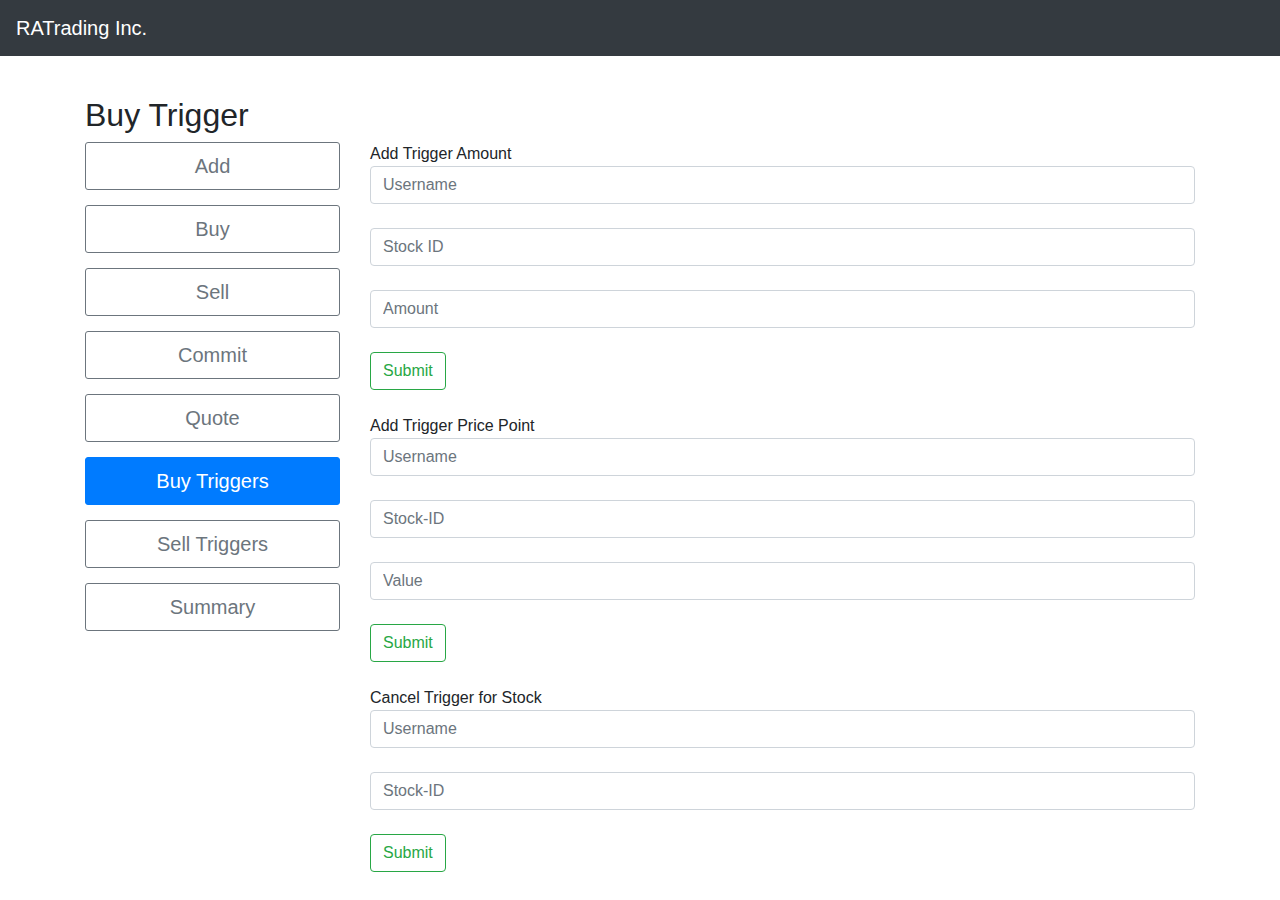
<file: buytrigger/index.html>
<!DOCTYPE html>
<html>
    <head>
        <title>RATrading Inc</title>
<style>
            .welcometab a {
                width:100%;
                margin-bottom: 15px;
                border-radius: 3px;
            }

            .welcometab h2{
                margin-top: 20px;
                margin-bottom: 20px;
            }

            .container{
                margin-top:40px;
            }
        </style>
        <style>
 :root{--blue:#007bff;--indigo:#6610f2;--purple:#6f42c1;--pink:#e83e8c;--red:#dc3545;--orange:#fd7e14;--yellow:#ffc107;--green:#28a745;--teal:#20c997;--cyan:#17a2b8;--white:#fff;--gray:#6c757d;--gray-dark:#343a40;--primary:#007bff;--secondary:#6c757d;--success:#28a745;--info:#17a2b8;--warning:#ffc107;--danger:#dc3545;--light:#f8f9fa;--dark:#343a40;--breakpoint-xs:0;--breakpoint-sm:576px;--breakpoint-md:768px;--breakpoint-lg:992px;--breakpoint-xl:1200px;--font-family-sans-serif:-apple-system,BlinkMacSystemFont,"Segoe UI",Roboto,"Helvetica Neue",Arial,sans-serif,"Apple Color Emoji","Segoe UI Emoji","Segoe UI Symbol";--font-family-monospace:SFMono-Regular,Menlo,Monaco,Consolas,"Liberation Mono","Courier New",monospace}*,::after,::before{box-sizing:border-box}html{font-family:sans-serif;line-height:1.15;-webkit-text-size-adjust:100%;-ms-text-size-adjust:100%;-ms-overflow-style:scrollbar;-webkit-tap-highlight-color:transparent}@-ms-viewport{width:device-width}article,aside,dialog,figcaption,figure,footer,header,hgroup,main,nav,section{display:block}body{margin:0;font-family:-apple-system,BlinkMacSystemFont,"Segoe UI",Roboto,"Helvetica Neue",Arial,sans-serif,"Apple Color Emoji","Segoe UI Emoji","Segoe UI Symbol";font-size:1rem;font-weight:400;line-height:1.5;color:#212529;text-align:left;background-color:#fff}[tabindex="-1"]:focus{outline:0!important}hr{box-sizing:content-box;height:0;overflow:visible}h1,h2,h3,h4,h5,h6{margin-top:0;margin-bottom:.5rem}p{margin-top:0;margin-bottom:1rem}abbr[data-original-title],abbr[title]{text-decoration:underline;-webkit-text-decoration:underline dotted;text-decoration:underline dotted;cursor:help;border-bottom:0}address{margin-bottom:1rem;font-style:normal;line-height:inherit}dl,ol,ul{margin-top:0;margin-bottom:1rem}ol ol,ol ul,ul ol,ul ul{margin-bottom:0}dt{font-weight:700}dd{margin-bottom:.5rem;margin-left:0}blockquote{margin:0 0 1rem}dfn{font-style:italic}b,strong{font-weight:bolder}small{font-size:80%}sub,sup{position:relative;font-size:75%;line-height:0;vertical-align:baseline}sub{bottom:-.25em}sup{top:-.5em}a{color:#007bff;text-decoration:none;background-color:transparent;-webkit-text-decoration-skip:objects}a:hover{color:#0056b3;text-decoration:underline}a:not([href]):not([tabindex]){color:inherit;text-decoration:none}a:not([href]):not([tabindex]):focus,a:not([href]):not([tabindex]):hover{color:inherit;text-decoration:none}a:not([href]):not([tabindex]):focus{outline:0}code,kbd,pre,samp{font-family:monospace,monospace;font-size:1em}pre{margin-top:0;margin-bottom:1rem;overflow:auto;-ms-overflow-style:scrollbar}figure{margin:0 0 1rem}img{vertical-align:middle;border-style:none}svg:not(:root){overflow:hidden}table{border-collapse:collapse}caption{padding-top:.75rem;padding-bottom:.75rem;color:#6c757d;text-align:left;caption-side:bottom}th{text-align:inherit}label{display:inline-block;margin-bottom:.5rem}button{border-radius:0}button:focus{outline:1px dotted;outline:5px auto -webkit-focus-ring-color}button,input,optgroup,select,textarea{margin:0;font-family:inherit;font-size:inherit;line-height:inherit}button,input{overflow:visible}button,select{text-transform:none}[type=reset],[type=submit],button,html [type=button]{-webkit-appearance:button}[type=button]::-moz-focus-inner,[type=reset]::-moz-focus-inner,[type=submit]::-moz-focus-inner,button::-moz-focus-inner{padding:0;border-style:none}input[type=checkbox],input[type=radio]{box-sizing:border-box;padding:0}input[type=date],input[type=datetime-local],input[type=month],input[type=time]{-webkit-appearance:listbox}textarea{overflow:auto;resize:vertical}fieldset{min-width:0;padding:0;margin:0;border:0}legend{display:block;width:100%;max-width:100%;padding:0;margin-bottom:.5rem;font-size:1.5rem;line-height:inherit;color:inherit;white-space:normal}progress{vertical-align:baseline}[type=number]::-webkit-inner-spin-button,[type=number]::-webkit-outer-spin-button{height:auto}[type=search]{outline-offset:-2px;-webkit-appearance:none}[type=search]::-webkit-search-cancel-button,[type=search]::-webkit-search-decoration{-webkit-appearance:none}::-webkit-file-upload-button{font:inherit;-webkit-appearance:button}output{display:inline-block}summary{display:list-item;cursor:pointer}template{display:none}[hidden]{display:none!important}.h1,.h2,.h3,.h4,.h5,.h6,h1,h2,h3,h4,h5,h6{margin-bottom:.5rem;font-family:inherit;font-weight:500;line-height:1.2;color:inherit}.h1,h1{font-size:2.5rem}.h2,h2{font-size:2rem}.h3,h3{font-size:1.75rem}.h4,h4{font-size:1.5rem}.h5,h5{font-size:1.25rem}.h6,h6{font-size:1rem}.lead{font-size:1.25rem;font-weight:300}.display-1{font-size:6rem;font-weight:300;line-height:1.2}.display-2{font-size:5.5rem;font-weight:300;line-height:1.2}.display-3{font-size:4.5rem;font-weight:300;line-height:1.2}.display-4{font-size:3.5rem;font-weight:300;line-height:1.2}hr{margin-top:1rem;margin-bottom:1rem;border:0;border-top:1px solid rgba(0,0,0,.1)}.small,small{font-size:80%;font-weight:400}.mark,mark{padding:.2em;background-color:#fcf8e3}.list-unstyled{padding-left:0;list-style:none}.list-inline{padding-left:0;list-style:none}.list-inline-item{display:inline-block}.list-inline-item:not(:last-child){margin-right:.5rem}.initialism{font-size:90%;text-transform:uppercase}.blockquote{margin-bottom:1rem;font-size:1.25rem}.blockquote-footer{display:block;font-size:80%;color:#6c757d}.blockquote-footer::before{content:"\2014 \00A0"}.img-fluid{max-width:100%;height:auto}.img-thumbnail{padding:.25rem;background-color:#fff;border:1px solid #dee2e6;border-radius:.25rem;max-width:100%;height:auto}.figure{display:inline-block}.figure-img{margin-bottom:.5rem;line-height:1}.figure-caption{font-size:90%;color:#6c757d}code,kbd,pre,samp{font-family:SFMono-Regular,Menlo,Monaco,Consolas,"Liberation Mono","Courier New",monospace}code{font-size:87.5%;color:#e83e8c;word-break:break-word}a>code{color:inherit}kbd{padding:.2rem .4rem;font-size:87.5%;color:#fff;background-color:#212529;border-radius:.2rem}kbd kbd{padding:0;font-size:100%;font-weight:700}pre{display:block;font-size:87.5%;color:#212529}pre code{font-size:inherit;color:inherit;word-break:normal}.pre-scrollable{max-height:340px;overflow-y:scroll}.container{width:100%;padding-right:15px;padding-left:15px;margin-right:auto;margin-left:auto}@media (min-width:576px){.container{max-width:540px}}@media (min-width:768px){.container{max-width:720px}}@media (min-width:992px){.container{max-width:960px}}@media (min-width:1200px){.container{max-width:1140px}}.container-fluid{width:100%;padding-right:15px;padding-left:15px;margin-right:auto;margin-left:auto}.row{display:-webkit-box;display:-ms-flexbox;display:flex;-ms-flex-wrap:wrap;flex-wrap:wrap;margin-right:-15px;margin-left:-15px}.no-gutters{margin-right:0;margin-left:0}.no-gutters>.col,.no-gutters>[class*=col-]{padding-right:0;padding-left:0}.col,.col-1,.col-10,.col-11,.col-12,.col-2,.col-3,.col-4,.col-5,.col-6,.col-7,.col-8,.col-9,.col-auto,.col-lg,.col-lg-1,.col-lg-10,.col-lg-11,.col-lg-12,.col-lg-2,.col-lg-3,.col-lg-4,.col-lg-5,.col-lg-6,.col-lg-7,.col-lg-8,.col-lg-9,.col-lg-auto,.col-md,.col-md-1,.col-md-10,.col-md-11,.col-md-12,.col-md-2,.col-md-3,.col-md-4,.col-md-5,.col-md-6,.col-md-7,.col-md-8,.col-md-9,.col-md-auto,.col-sm,.col-sm-1,.col-sm-10,.col-sm-11,.col-sm-12,.col-sm-2,.col-sm-3,.col-sm-4,.col-sm-5,.col-sm-6,.col-sm-7,.col-sm-8,.col-sm-9,.col-sm-auto,.col-xl,.col-xl-1,.col-xl-10,.col-xl-11,.col-xl-12,.col-xl-2,.col-xl-3,.col-xl-4,.col-xl-5,.col-xl-6,.col-xl-7,.col-xl-8,.col-xl-9,.col-xl-auto{position:relative;width:100%;min-height:1px;padding-right:15px;padding-left:15px}.col{-ms-flex-preferred-size:0;flex-basis:0;-webkit-box-flex:1;-ms-flex-positive:1;flex-grow:1;max-width:100%}.col-auto{-webkit-box-flex:0;-ms-flex:0 0 auto;flex:0 0 auto;width:auto;max-width:none}.col-1{-webkit-box-flex:0;-ms-flex:0 0 8.333333%;flex:0 0 8.333333%;max-width:8.333333%}.col-2{-webkit-box-flex:0;-ms-flex:0 0 16.666667%;flex:0 0 16.666667%;max-width:16.666667%}.col-3{-webkit-box-flex:0;-ms-flex:0 0 25%;flex:0 0 25%;max-width:25%}.col-4{-webkit-box-flex:0;-ms-flex:0 0 33.333333%;flex:0 0 33.333333%;max-width:33.333333%}.col-5{-webkit-box-flex:0;-ms-flex:0 0 41.666667%;flex:0 0 41.666667%;max-width:41.666667%}.col-6{-webkit-box-flex:0;-ms-flex:0 0 50%;flex:0 0 50%;max-width:50%}.col-7{-webkit-box-flex:0;-ms-flex:0 0 58.333333%;flex:0 0 58.333333%;max-width:58.333333%}.col-8{-webkit-box-flex:0;-ms-flex:0 0 66.666667%;flex:0 0 66.666667%;max-width:66.666667%}.col-9{-webkit-box-flex:0;-ms-flex:0 0 75%;flex:0 0 75%;max-width:75%}.col-10{-webkit-box-flex:0;-ms-flex:0 0 83.333333%;flex:0 0 83.333333%;max-width:83.333333%}.col-11{-webkit-box-flex:0;-ms-flex:0 0 91.666667%;flex:0 0 91.666667%;max-width:91.666667%}.col-12{-webkit-box-flex:0;-ms-flex:0 0 100%;flex:0 0 100%;max-width:100%}.order-first{-webkit-box-ordinal-group:0;-ms-flex-order:-1;order:-1}.order-last{-webkit-box-ordinal-group:14;-ms-flex-order:13;order:13}.order-0{-webkit-box-ordinal-group:1;-ms-flex-order:0;order:0}.order-1{-webkit-box-ordinal-group:2;-ms-flex-order:1;order:1}.order-2{-webkit-box-ordinal-group:3;-ms-flex-order:2;order:2}.order-3{-webkit-box-ordinal-group:4;-ms-flex-order:3;order:3}.order-4{-webkit-box-ordinal-group:5;-ms-flex-order:4;order:4}.order-5{-webkit-box-ordinal-group:6;-ms-flex-order:5;order:5}.order-6{-webkit-box-ordinal-group:7;-ms-flex-order:6;order:6}.order-7{-webkit-box-ordinal-group:8;-ms-flex-order:7;order:7}.order-8{-webkit-box-ordinal-group:9;-ms-flex-order:8;order:8}.order-9{-webkit-box-ordinal-group:10;-ms-flex-order:9;order:9}.order-10{-webkit-box-ordinal-group:11;-ms-flex-order:10;order:10}.order-11{-webkit-box-ordinal-group:12;-ms-flex-order:11;order:11}.order-12{-webkit-box-ordinal-group:13;-ms-flex-order:12;order:12}.offset-1{margin-left:8.333333%}.offset-2{margin-left:16.666667%}.offset-3{margin-left:25%}.offset-4{margin-left:33.333333%}.offset-5{margin-left:41.666667%}.offset-6{margin-left:50%}.offset-7{margin-left:58.333333%}.offset-8{margin-left:66.666667%}.offset-9{margin-left:75%}.offset-10{margin-left:83.333333%}.offset-11{margin-left:91.666667%}@media (min-width:576px){.col-sm{-ms-flex-preferred-size:0;flex-basis:0;-webkit-box-flex:1;-ms-flex-positive:1;flex-grow:1;max-width:100%}.col-sm-auto{-webkit-box-flex:0;-ms-flex:0 0 auto;flex:0 0 auto;width:auto;max-width:none}.col-sm-1{-webkit-box-flex:0;-ms-flex:0 0 8.333333%;flex:0 0 8.333333%;max-width:8.333333%}.col-sm-2{-webkit-box-flex:0;-ms-flex:0 0 16.666667%;flex:0 0 16.666667%;max-width:16.666667%}.col-sm-3{-webkit-box-flex:0;-ms-flex:0 0 25%;flex:0 0 25%;max-width:25%}.col-sm-4{-webkit-box-flex:0;-ms-flex:0 0 33.333333%;flex:0 0 33.333333%;max-width:33.333333%}.col-sm-5{-webkit-box-flex:0;-ms-flex:0 0 41.666667%;flex:0 0 41.666667%;max-width:41.666667%}.col-sm-6{-webkit-box-flex:0;-ms-flex:0 0 50%;flex:0 0 50%;max-width:50%}.col-sm-7{-webkit-box-flex:0;-ms-flex:0 0 58.333333%;flex:0 0 58.333333%;max-width:58.333333%}.col-sm-8{-webkit-box-flex:0;-ms-flex:0 0 66.666667%;flex:0 0 66.666667%;max-width:66.666667%}.col-sm-9{-webkit-box-flex:0;-ms-flex:0 0 75%;flex:0 0 75%;max-width:75%}.col-sm-10{-webkit-box-flex:0;-ms-flex:0 0 83.333333%;flex:0 0 83.333333%;max-width:83.333333%}.col-sm-11{-webkit-box-flex:0;-ms-flex:0 0 91.666667%;flex:0 0 91.666667%;max-width:91.666667%}.col-sm-12{-webkit-box-flex:0;-ms-flex:0 0 100%;flex:0 0 100%;max-width:100%}.order-sm-first{-webkit-box-ordinal-group:0;-ms-flex-order:-1;order:-1}.order-sm-last{-webkit-box-ordinal-group:14;-ms-flex-order:13;order:13}.order-sm-0{-webkit-box-ordinal-group:1;-ms-flex-order:0;order:0}.order-sm-1{-webkit-box-ordinal-group:2;-ms-flex-order:1;order:1}.order-sm-2{-webkit-box-ordinal-group:3;-ms-flex-order:2;order:2}.order-sm-3{-webkit-box-ordinal-group:4;-ms-flex-order:3;order:3}.order-sm-4{-webkit-box-ordinal-group:5;-ms-flex-order:4;order:4}.order-sm-5{-webkit-box-ordinal-group:6;-ms-flex-order:5;order:5}.order-sm-6{-webkit-box-ordinal-group:7;-ms-flex-order:6;order:6}.order-sm-7{-webkit-box-ordinal-group:8;-ms-flex-order:7;order:7}.order-sm-8{-webkit-box-ordinal-group:9;-ms-flex-order:8;order:8}.order-sm-9{-webkit-box-ordinal-group:10;-ms-flex-order:9;order:9}.order-sm-10{-webkit-box-ordinal-group:11;-ms-flex-order:10;order:10}.order-sm-11{-webkit-box-ordinal-group:12;-ms-flex-order:11;order:11}.order-sm-12{-webkit-box-ordinal-group:13;-ms-flex-order:12;order:12}.offset-sm-0{margin-left:0}.offset-sm-1{margin-left:8.333333%}.offset-sm-2{margin-left:16.666667%}.offset-sm-3{margin-left:25%}.offset-sm-4{margin-left:33.333333%}.offset-sm-5{margin-left:41.666667%}.offset-sm-6{margin-left:50%}.offset-sm-7{margin-left:58.333333%}.offset-sm-8{margin-left:66.666667%}.offset-sm-9{margin-left:75%}.offset-sm-10{margin-left:83.333333%}.offset-sm-11{margin-left:91.666667%}}@media (min-width:768px){.col-md{-ms-flex-preferred-size:0;flex-basis:0;-webkit-box-flex:1;-ms-flex-positive:1;flex-grow:1;max-width:100%}.col-md-auto{-webkit-box-flex:0;-ms-flex:0 0 auto;flex:0 0 auto;width:auto;max-width:none}.col-md-1{-webkit-box-flex:0;-ms-flex:0 0 8.333333%;flex:0 0 8.333333%;max-width:8.333333%}.col-md-2{-webkit-box-flex:0;-ms-flex:0 0 16.666667%;flex:0 0 16.666667%;max-width:16.666667%}.col-md-3{-webkit-box-flex:0;-ms-flex:0 0 25%;flex:0 0 25%;max-width:25%}.col-md-4{-webkit-box-flex:0;-ms-flex:0 0 33.333333%;flex:0 0 33.333333%;max-width:33.333333%}.col-md-5{-webkit-box-flex:0;-ms-flex:0 0 41.666667%;flex:0 0 41.666667%;max-width:41.666667%}.col-md-6{-webkit-box-flex:0;-ms-flex:0 0 50%;flex:0 0 50%;max-width:50%}.col-md-7{-webkit-box-flex:0;-ms-flex:0 0 58.333333%;flex:0 0 58.333333%;max-width:58.333333%}.col-md-8{-webkit-box-flex:0;-ms-flex:0 0 66.666667%;flex:0 0 66.666667%;max-width:66.666667%}.col-md-9{-webkit-box-flex:0;-ms-flex:0 0 75%;flex:0 0 75%;max-width:75%}.col-md-10{-webkit-box-flex:0;-ms-flex:0 0 83.333333%;flex:0 0 83.333333%;max-width:83.333333%}.col-md-11{-webkit-box-flex:0;-ms-flex:0 0 91.666667%;flex:0 0 91.666667%;max-width:91.666667%}.col-md-12{-webkit-box-flex:0;-ms-flex:0 0 100%;flex:0 0 100%;max-width:100%}.order-md-first{-webkit-box-ordinal-group:0;-ms-flex-order:-1;order:-1}.order-md-last{-webkit-box-ordinal-group:14;-ms-flex-order:13;order:13}.order-md-0{-webkit-box-ordinal-group:1;-ms-flex-order:0;order:0}.order-md-1{-webkit-box-ordinal-group:2;-ms-flex-order:1;order:1}.order-md-2{-webkit-box-ordinal-group:3;-ms-flex-order:2;order:2}.order-md-3{-webkit-box-ordinal-group:4;-ms-flex-order:3;order:3}.order-md-4{-webkit-box-ordinal-group:5;-ms-flex-order:4;order:4}.order-md-5{-webkit-box-ordinal-group:6;-ms-flex-order:5;order:5}.order-md-6{-webkit-box-ordinal-group:7;-ms-flex-order:6;order:6}.order-md-7{-webkit-box-ordinal-group:8;-ms-flex-order:7;order:7}.order-md-8{-webkit-box-ordinal-group:9;-ms-flex-order:8;order:8}.order-md-9{-webkit-box-ordinal-group:10;-ms-flex-order:9;order:9}.order-md-10{-webkit-box-ordinal-group:11;-ms-flex-order:10;order:10}.order-md-11{-webkit-box-ordinal-group:12;-ms-flex-order:11;order:11}.order-md-12{-webkit-box-ordinal-group:13;-ms-flex-order:12;order:12}.offset-md-0{margin-left:0}.offset-md-1{margin-left:8.333333%}.offset-md-2{margin-left:16.666667%}.offset-md-3{margin-left:25%}.offset-md-4{margin-left:33.333333%}.offset-md-5{margin-left:41.666667%}.offset-md-6{margin-left:50%}.offset-md-7{margin-left:58.333333%}.offset-md-8{margin-left:66.666667%}.offset-md-9{margin-left:75%}.offset-md-10{margin-left:83.333333%}.offset-md-11{margin-left:91.666667%}}@media (min-width:992px){.col-lg{-ms-flex-preferred-size:0;flex-basis:0;-webkit-box-flex:1;-ms-flex-positive:1;flex-grow:1;max-width:100%}.col-lg-auto{-webkit-box-flex:0;-ms-flex:0 0 auto;flex:0 0 auto;width:auto;max-width:none}.col-lg-1{-webkit-box-flex:0;-ms-flex:0 0 8.333333%;flex:0 0 8.333333%;max-width:8.333333%}.col-lg-2{-webkit-box-flex:0;-ms-flex:0 0 16.666667%;flex:0 0 16.666667%;max-width:16.666667%}.col-lg-3{-webkit-box-flex:0;-ms-flex:0 0 25%;flex:0 0 25%;max-width:25%}.col-lg-4{-webkit-box-flex:0;-ms-flex:0 0 33.333333%;flex:0 0 33.333333%;max-width:33.333333%}.col-lg-5{-webkit-box-flex:0;-ms-flex:0 0 41.666667%;flex:0 0 41.666667%;max-width:41.666667%}.col-lg-6{-webkit-box-flex:0;-ms-flex:0 0 50%;flex:0 0 50%;max-width:50%}.col-lg-7{-webkit-box-flex:0;-ms-flex:0 0 58.333333%;flex:0 0 58.333333%;max-width:58.333333%}.col-lg-8{-webkit-box-flex:0;-ms-flex:0 0 66.666667%;flex:0 0 66.666667%;max-width:66.666667%}.col-lg-9{-webkit-box-flex:0;-ms-flex:0 0 75%;flex:0 0 75%;max-width:75%}.col-lg-10{-webkit-box-flex:0;-ms-flex:0 0 83.333333%;flex:0 0 83.333333%;max-width:83.333333%}.col-lg-11{-webkit-box-flex:0;-ms-flex:0 0 91.666667%;flex:0 0 91.666667%;max-width:91.666667%}.col-lg-12{-webkit-box-flex:0;-ms-flex:0 0 100%;flex:0 0 100%;max-width:100%}.order-lg-first{-webkit-box-ordinal-group:0;-ms-flex-order:-1;order:-1}.order-lg-last{-webkit-box-ordinal-group:14;-ms-flex-order:13;order:13}.order-lg-0{-webkit-box-ordinal-group:1;-ms-flex-order:0;order:0}.order-lg-1{-webkit-box-ordinal-group:2;-ms-flex-order:1;order:1}.order-lg-2{-webkit-box-ordinal-group:3;-ms-flex-order:2;order:2}.order-lg-3{-webkit-box-ordinal-group:4;-ms-flex-order:3;order:3}.order-lg-4{-webkit-box-ordinal-group:5;-ms-flex-order:4;order:4}.order-lg-5{-webkit-box-ordinal-group:6;-ms-flex-order:5;order:5}.order-lg-6{-webkit-box-ordinal-group:7;-ms-flex-order:6;order:6}.order-lg-7{-webkit-box-ordinal-group:8;-ms-flex-order:7;order:7}.order-lg-8{-webkit-box-ordinal-group:9;-ms-flex-order:8;order:8}.order-lg-9{-webkit-box-ordinal-group:10;-ms-flex-order:9;order:9}.order-lg-10{-webkit-box-ordinal-group:11;-ms-flex-order:10;order:10}.order-lg-11{-webkit-box-ordinal-group:12;-ms-flex-order:11;order:11}.order-lg-12{-webkit-box-ordinal-group:13;-ms-flex-order:12;order:12}.offset-lg-0{margin-left:0}.offset-lg-1{margin-left:8.333333%}.offset-lg-2{margin-left:16.666667%}.offset-lg-3{margin-left:25%}.offset-lg-4{margin-left:33.333333%}.offset-lg-5{margin-left:41.666667%}.offset-lg-6{margin-left:50%}.offset-lg-7{margin-left:58.333333%}.offset-lg-8{margin-left:66.666667%}.offset-lg-9{margin-left:75%}.offset-lg-10{margin-left:83.333333%}.offset-lg-11{margin-left:91.666667%}}@media (min-width:1200px){.col-xl{-ms-flex-preferred-size:0;flex-basis:0;-webkit-box-flex:1;-ms-flex-positive:1;flex-grow:1;max-width:100%}.col-xl-auto{-webkit-box-flex:0;-ms-flex:0 0 auto;flex:0 0 auto;width:auto;max-width:none}.col-xl-1{-webkit-box-flex:0;-ms-flex:0 0 8.333333%;flex:0 0 8.333333%;max-width:8.333333%}.col-xl-2{-webkit-box-flex:0;-ms-flex:0 0 16.666667%;flex:0 0 16.666667%;max-width:16.666667%}.col-xl-3{-webkit-box-flex:0;-ms-flex:0 0 25%;flex:0 0 25%;max-width:25%}.col-xl-4{-webkit-box-flex:0;-ms-flex:0 0 33.333333%;flex:0 0 33.333333%;max-width:33.333333%}.col-xl-5{-webkit-box-flex:0;-ms-flex:0 0 41.666667%;flex:0 0 41.666667%;max-width:41.666667%}.col-xl-6{-webkit-box-flex:0;-ms-flex:0 0 50%;flex:0 0 50%;max-width:50%}.col-xl-7{-webkit-box-flex:0;-ms-flex:0 0 58.333333%;flex:0 0 58.333333%;max-width:58.333333%}.col-xl-8{-webkit-box-flex:0;-ms-flex:0 0 66.666667%;flex:0 0 66.666667%;max-width:66.666667%}.col-xl-9{-webkit-box-flex:0;-ms-flex:0 0 75%;flex:0 0 75%;max-width:75%}.col-xl-10{-webkit-box-flex:0;-ms-flex:0 0 83.333333%;flex:0 0 83.333333%;max-width:83.333333%}.col-xl-11{-webkit-box-flex:0;-ms-flex:0 0 91.666667%;flex:0 0 91.666667%;max-width:91.666667%}.col-xl-12{-webkit-box-flex:0;-ms-flex:0 0 100%;flex:0 0 100%;max-width:100%}.order-xl-first{-webkit-box-ordinal-group:0;-ms-flex-order:-1;order:-1}.order-xl-last{-webkit-box-ordinal-group:14;-ms-flex-order:13;order:13}.order-xl-0{-webkit-box-ordinal-group:1;-ms-flex-order:0;order:0}.order-xl-1{-webkit-box-ordinal-group:2;-ms-flex-order:1;order:1}.order-xl-2{-webkit-box-ordinal-group:3;-ms-flex-order:2;order:2}.order-xl-3{-webkit-box-ordinal-group:4;-ms-flex-order:3;order:3}.order-xl-4{-webkit-box-ordinal-group:5;-ms-flex-order:4;order:4}.order-xl-5{-webkit-box-ordinal-group:6;-ms-flex-order:5;order:5}.order-xl-6{-webkit-box-ordinal-group:7;-ms-flex-order:6;order:6}.order-xl-7{-webkit-box-ordinal-group:8;-ms-flex-order:7;order:7}.order-xl-8{-webkit-box-ordinal-group:9;-ms-flex-order:8;order:8}.order-xl-9{-webkit-box-ordinal-group:10;-ms-flex-order:9;order:9}.order-xl-10{-webkit-box-ordinal-group:11;-ms-flex-order:10;order:10}.order-xl-11{-webkit-box-ordinal-group:12;-ms-flex-order:11;order:11}.order-xl-12{-webkit-box-ordinal-group:13;-ms-flex-order:12;order:12}.offset-xl-0{margin-left:0}.offset-xl-1{margin-left:8.333333%}.offset-xl-2{margin-left:16.666667%}.offset-xl-3{margin-left:25%}.offset-xl-4{margin-left:33.333333%}.offset-xl-5{margin-left:41.666667%}.offset-xl-6{margin-left:50%}.offset-xl-7{margin-left:58.333333%}.offset-xl-8{margin-left:66.666667%}.offset-xl-9{margin-left:75%}.offset-xl-10{margin-left:83.333333%}.offset-xl-11{margin-left:91.666667%}}.table{width:100%;max-width:100%;margin-bottom:1rem;background-color:transparent}.table td,.table th{padding:.75rem;vertical-align:top;border-top:1px solid #dee2e6}.table thead th{vertical-align:bottom;border-bottom:2px solid #dee2e6}.table tbody+tbody{border-top:2px solid #dee2e6}.table .table{background-color:#fff}.table-sm td,.table-sm th{padding:.3rem}.table-bordered{border:1px solid #dee2e6}.table-bordered td,.table-bordered th{border:1px solid #dee2e6}.table-bordered thead td,.table-bordered thead th{border-bottom-width:2px}.table-striped tbody tr:nth-of-type(odd){background-color:rgba(0,0,0,.05)}.table-hover tbody tr:hover{background-color:rgba(0,0,0,.075)}.table-primary,.table-primary>td,.table-primary>th{background-color:#b8daff}.table-hover .table-primary:hover{background-color:#9fcdff}.table-hover .table-primary:hover>td,.table-hover .table-primary:hover>th{background-color:#9fcdff}.table-secondary,.table-secondary>td,.table-secondary>th{background-color:#d6d8db}.table-hover .table-secondary:hover{background-color:#c8cbcf}.table-hover .table-secondary:hover>td,.table-hover .table-secondary:hover>th{background-color:#c8cbcf}.table-success,.table-success>td,.table-success>th{background-color:#c3e6cb}.table-hover .table-success:hover{background-color:#b1dfbb}.table-hover .table-success:hover>td,.table-hover .table-success:hover>th{background-color:#b1dfbb}.table-info,.table-info>td,.table-info>th{background-color:#bee5eb}.table-hover .table-info:hover{background-color:#abdde5}.table-hover .table-info:hover>td,.table-hover .table-info:hover>th{background-color:#abdde5}.table-warning,.table-warning>td,.table-warning>th{background-color:#ffeeba}.table-hover .table-warning:hover{background-color:#ffe8a1}.table-hover .table-warning:hover>td,.table-hover .table-warning:hover>th{background-color:#ffe8a1}.table-danger,.table-danger>td,.table-danger>th{background-color:#f5c6cb}.table-hover .table-danger:hover{background-color:#f1b0b7}.table-hover .table-danger:hover>td,.table-hover .table-danger:hover>th{background-color:#f1b0b7}.table-light,.table-light>td,.table-light>th{background-color:#fdfdfe}.table-hover .table-light:hover{background-color:#ececf6}.table-hover .table-light:hover>td,.table-hover .table-light:hover>th{background-color:#ececf6}.table-dark,.table-dark>td,.table-dark>th{background-color:#c6c8ca}.table-hover .table-dark:hover{background-color:#b9bbbe}.table-hover .table-dark:hover>td,.table-hover .table-dark:hover>th{background-color:#b9bbbe}.table-active,.table-active>td,.table-active>th{background-color:rgba(0,0,0,.075)}.table-hover .table-active:hover{background-color:rgba(0,0,0,.075)}.table-hover .table-active:hover>td,.table-hover .table-active:hover>th{background-color:rgba(0,0,0,.075)}.table .thead-dark th{color:#fff;background-color:#212529;border-color:#32383e}.table .thead-light th{color:#495057;background-color:#e9ecef;border-color:#dee2e6}.table-dark{color:#fff;background-color:#212529}.table-dark td,.table-dark th,.table-dark thead th{border-color:#32383e}.table-dark.table-bordered{border:0}.table-dark.table-striped tbody tr:nth-of-type(odd){background-color:rgba(255,255,255,.05)}.table-dark.table-hover tbody tr:hover{background-color:rgba(255,255,255,.075)}@media (max-width:575.98px){.table-responsive-sm{display:block;width:100%;overflow-x:auto;-webkit-overflow-scrolling:touch;-ms-overflow-style:-ms-autohiding-scrollbar}.table-responsive-sm>.table-bordered{border:0}}@media (max-width:767.98px){.table-responsive-md{display:block;width:100%;overflow-x:auto;-webkit-overflow-scrolling:touch;-ms-overflow-style:-ms-autohiding-scrollbar}.table-responsive-md>.table-bordered{border:0}}@media (max-width:991.98px){.table-responsive-lg{display:block;width:100%;overflow-x:auto;-webkit-overflow-scrolling:touch;-ms-overflow-style:-ms-autohiding-scrollbar}.table-responsive-lg>.table-bordered{border:0}}@media (max-width:1199.98px){.table-responsive-xl{display:block;width:100%;overflow-x:auto;-webkit-overflow-scrolling:touch;-ms-overflow-style:-ms-autohiding-scrollbar}.table-responsive-xl>.table-bordered{border:0}}.table-responsive{display:block;width:100%;overflow-x:auto;-webkit-overflow-scrolling:touch;-ms-overflow-style:-ms-autohiding-scrollbar}.table-responsive>.table-bordered{border:0}.form-control{display:block;width:100%;padding:.375rem .75rem;font-size:1rem;line-height:1.5;color:#495057;background-color:#fff;background-clip:padding-box;border:1px solid #ced4da;border-radius:.25rem;transition:border-color .15s ease-in-out,box-shadow .15s ease-in-out}.form-control::-ms-expand{background-color:transparent;border:0}.form-control:focus{color:#495057;background-color:#fff;border-color:#80bdff;outline:0;box-shadow:0 0 0 .2rem rgba(0,123,255,.25)}.form-control::-webkit-input-placeholder{color:#6c757d;opacity:1}.form-control::-moz-placeholder{color:#6c757d;opacity:1}.form-control:-ms-input-placeholder{color:#6c757d;opacity:1}.form-control::-ms-input-placeholder{color:#6c757d;opacity:1}.form-control::placeholder{color:#6c757d;opacity:1}.form-control:disabled,.form-control[readonly]{background-color:#e9ecef;opacity:1}select.form-control:not([size]):not([multiple]){height:calc(2.25rem + 2px)}select.form-control:focus::-ms-value{color:#495057;background-color:#fff}.form-control-file,.form-control-range{display:block;width:100%}.col-form-label{padding-top:calc(.375rem + 1px);padding-bottom:calc(.375rem + 1px);margin-bottom:0;font-size:inherit;line-height:1.5}.col-form-label-lg{padding-top:calc(.5rem + 1px);padding-bottom:calc(.5rem + 1px);font-size:1.25rem;line-height:1.5}.col-form-label-sm{padding-top:calc(.25rem + 1px);padding-bottom:calc(.25rem + 1px);font-size:.875rem;line-height:1.5}.form-control-plaintext{display:block;width:100%;padding-top:.375rem;padding-bottom:.375rem;margin-bottom:0;line-height:1.5;background-color:transparent;border:solid transparent;border-width:1px 0}.form-control-plaintext.form-control-lg,.form-control-plaintext.form-control-sm,.input-group-lg>.form-control-plaintext.form-control,.input-group-lg>.input-group-append>.form-control-plaintext.btn,.input-group-lg>.input-group-append>.form-control-plaintext.input-group-text,.input-group-lg>.input-group-prepend>.form-control-plaintext.btn,.input-group-lg>.input-group-prepend>.form-control-plaintext.input-group-text,.input-group-sm>.form-control-plaintext.form-control,.input-group-sm>.input-group-append>.form-control-plaintext.btn,.input-group-sm>.input-group-append>.form-control-plaintext.input-group-text,.input-group-sm>.input-group-prepend>.form-control-plaintext.btn,.input-group-sm>.input-group-prepend>.form-control-plaintext.input-group-text{padding-right:0;padding-left:0}.form-control-sm,.input-group-sm>.form-control,.input-group-sm>.input-group-append>.btn,.input-group-sm>.input-group-append>.input-group-text,.input-group-sm>.input-group-prepend>.btn,.input-group-sm>.input-group-prepend>.input-group-text{padding:.25rem .5rem;font-size:.875rem;line-height:1.5;border-radius:.2rem}.input-group-sm>.input-group-append>select.btn:not([size]):not([multiple]),.input-group-sm>.input-group-append>select.input-group-text:not([size]):not([multiple]),.input-group-sm>.input-group-prepend>select.btn:not([size]):not([multiple]),.input-group-sm>.input-group-prepend>select.input-group-text:not([size]):not([multiple]),.input-group-sm>select.form-control:not([size]):not([multiple]),select.form-control-sm:not([size]):not([multiple]){height:calc(1.8125rem + 2px)}.form-control-lg,.input-group-lg>.form-control,.input-group-lg>.input-group-append>.btn,.input-group-lg>.input-group-append>.input-group-text,.input-group-lg>.input-group-prepend>.btn,.input-group-lg>.input-group-prepend>.input-group-text{padding:.5rem 1rem;font-size:1.25rem;line-height:1.5;border-radius:.3rem}.input-group-lg>.input-group-append>select.btn:not([size]):not([multiple]),.input-group-lg>.input-group-append>select.input-group-text:not([size]):not([multiple]),.input-group-lg>.input-group-prepend>select.btn:not([size]):not([multiple]),.input-group-lg>.input-group-prepend>select.input-group-text:not([size]):not([multiple]),.input-group-lg>select.form-control:not([size]):not([multiple]),select.form-control-lg:not([size]):not([multiple]){height:calc(2.875rem + 2px)}.form-group{margin-bottom:1rem}.form-text{display:block;margin-top:.25rem}.form-row{display:-webkit-box;display:-ms-flexbox;display:flex;-ms-flex-wrap:wrap;flex-wrap:wrap;margin-right:-5px;margin-left:-5px}.form-row>.col,.form-row>[class*=col-]{padding-right:5px;padding-left:5px}.form-check{position:relative;display:block;padding-left:1.25rem}.form-check-input{position:absolute;margin-top:.3rem;margin-left:-1.25rem}.form-check-input:disabled~.form-check-label{color:#6c757d}.form-check-label{margin-bottom:0}.form-check-inline{display:-webkit-inline-box;display:-ms-inline-flexbox;display:inline-flex;-webkit-box-align:center;-ms-flex-align:center;align-items:center;padding-left:0;margin-right:.75rem}.form-check-inline .form-check-input{position:static;margin-top:0;margin-right:.3125rem;margin-left:0}.valid-feedback{display:none;width:100%;margin-top:.25rem;font-size:80%;color:#28a745}.valid-tooltip{position:absolute;top:100%;z-index:5;display:none;max-width:100%;padding:.5rem;margin-top:.1rem;font-size:.875rem;line-height:1;color:#fff;background-color:rgba(40,167,69,.8);border-radius:.2rem}.custom-select.is-valid,.form-control.is-valid,.was-validated .custom-select:valid,.was-validated .form-control:valid{border-color:#28a745}.custom-select.is-valid:focus,.form-control.is-valid:focus,.was-validated .custom-select:valid:focus,.was-validated .form-control:valid:focus{border-color:#28a745;box-shadow:0 0 0 .2rem rgba(40,167,69,.25)}.custom-select.is-valid~.valid-feedback,.custom-select.is-valid~.valid-tooltip,.form-control.is-valid~.valid-feedback,.form-control.is-valid~.valid-tooltip,.was-validated .custom-select:valid~.valid-feedback,.was-validated .custom-select:valid~.valid-tooltip,.was-validated .form-control:valid~.valid-feedback,.was-validated .form-control:valid~.valid-tooltip{display:block}.form-check-input.is-valid~.form-check-label,.was-validated .form-check-input:valid~.form-check-label{color:#28a745}.form-check-input.is-valid~.valid-feedback,.form-check-input.is-valid~.valid-tooltip,.was-validated .form-check-input:valid~.valid-feedback,.was-validated .form-check-input:valid~.valid-tooltip{display:block}.custom-control-input.is-valid~.custom-control-label,.was-validated .custom-control-input:valid~.custom-control-label{color:#28a745}.custom-control-input.is-valid~.custom-control-label::before,.was-validated .custom-control-input:valid~.custom-control-label::before{background-color:#71dd8a}.custom-control-input.is-valid~.valid-feedback,.custom-control-input.is-valid~.valid-tooltip,.was-validated .custom-control-input:valid~.valid-feedback,.was-validated .custom-control-input:valid~.valid-tooltip{display:block}.custom-control-input.is-valid:checked~.custom-control-label::before,.was-validated .custom-control-input:valid:checked~.custom-control-label::before{background-color:#34ce57}.custom-control-input.is-valid:focus~.custom-control-label::before,.was-validated .custom-control-input:valid:focus~.custom-control-label::before{box-shadow:0 0 0 1px #fff,0 0 0 .2rem rgba(40,167,69,.25)}.custom-file-input.is-valid~.custom-file-label,.was-validated .custom-file-input:valid~.custom-file-label{border-color:#28a745}.custom-file-input.is-valid~.custom-file-label::before,.was-validated .custom-file-input:valid~.custom-file-label::before{border-color:inherit}.custom-file-input.is-valid~.valid-feedback,.custom-file-input.is-valid~.valid-tooltip,.was-validated .custom-file-input:valid~.valid-feedback,.was-validated .custom-file-input:valid~.valid-tooltip{display:block}.custom-file-input.is-valid:focus~.custom-file-label,.was-validated .custom-file-input:valid:focus~.custom-file-label{box-shadow:0 0 0 .2rem rgba(40,167,69,.25)}.invalid-feedback{display:none;width:100%;margin-top:.25rem;font-size:80%;color:#dc3545}.invalid-tooltip{position:absolute;top:100%;z-index:5;display:none;max-width:100%;padding:.5rem;margin-top:.1rem;font-size:.875rem;line-height:1;color:#fff;background-color:rgba(220,53,69,.8);border-radius:.2rem}.custom-select.is-invalid,.form-control.is-invalid,.was-validated .custom-select:invalid,.was-validated .form-control:invalid{border-color:#dc3545}.custom-select.is-invalid:focus,.form-control.is-invalid:focus,.was-validated .custom-select:invalid:focus,.was-validated .form-control:invalid:focus{border-color:#dc3545;box-shadow:0 0 0 .2rem rgba(220,53,69,.25)}.custom-select.is-invalid~.invalid-feedback,.custom-select.is-invalid~.invalid-tooltip,.form-control.is-invalid~.invalid-feedback,.form-control.is-invalid~.invalid-tooltip,.was-validated .custom-select:invalid~.invalid-feedback,.was-validated .custom-select:invalid~.invalid-tooltip,.was-validated .form-control:invalid~.invalid-feedback,.was-validated .form-control:invalid~.invalid-tooltip{display:block}.form-check-input.is-invalid~.form-check-label,.was-validated .form-check-input:invalid~.form-check-label{color:#dc3545}.form-check-input.is-invalid~.invalid-feedback,.form-check-input.is-invalid~.invalid-tooltip,.was-validated .form-check-input:invalid~.invalid-feedback,.was-validated .form-check-input:invalid~.invalid-tooltip{display:block}.custom-control-input.is-invalid~.custom-control-label,.was-validated .custom-control-input:invalid~.custom-control-label{color:#dc3545}.custom-control-input.is-invalid~.custom-control-label::before,.was-validated .custom-control-input:invalid~.custom-control-label::before{background-color:#efa2a9}.custom-control-input.is-invalid~.invalid-feedback,.custom-control-input.is-invalid~.invalid-tooltip,.was-validated .custom-control-input:invalid~.invalid-feedback,.was-validated .custom-control-input:invalid~.invalid-tooltip{display:block}.custom-control-input.is-invalid:checked~.custom-control-label::before,.was-validated .custom-control-input:invalid:checked~.custom-control-label::before{background-color:#e4606d}.custom-control-input.is-invalid:focus~.custom-control-label::before,.was-validated .custom-control-input:invalid:focus~.custom-control-label::before{box-shadow:0 0 0 1px #fff,0 0 0 .2rem rgba(220,53,69,.25)}.custom-file-input.is-invalid~.custom-file-label,.was-validated .custom-file-input:invalid~.custom-file-label{border-color:#dc3545}.custom-file-input.is-invalid~.custom-file-label::before,.was-validated .custom-file-input:invalid~.custom-file-label::before{border-color:inherit}.custom-file-input.is-invalid~.invalid-feedback,.custom-file-input.is-invalid~.invalid-tooltip,.was-validated .custom-file-input:invalid~.invalid-feedback,.was-validated .custom-file-input:invalid~.invalid-tooltip{display:block}.custom-file-input.is-invalid:focus~.custom-file-label,.was-validated .custom-file-input:invalid:focus~.custom-file-label{box-shadow:0 0 0 .2rem rgba(220,53,69,.25)}.form-inline{display:-webkit-box;display:-ms-flexbox;display:flex;-webkit-box-orient:horizontal;-webkit-box-direction:normal;-ms-flex-flow:row wrap;flex-flow:row wrap;-webkit-box-align:center;-ms-flex-align:center;align-items:center}.form-inline .form-check{width:100%}@media (min-width:576px){.form-inline label{display:-webkit-box;display:-ms-flexbox;display:flex;-webkit-box-align:center;-ms-flex-align:center;align-items:center;-webkit-box-pack:center;-ms-flex-pack:center;justify-content:center;margin-bottom:0}.form-inline .form-group{display:-webkit-box;display:-ms-flexbox;display:flex;-webkit-box-flex:0;-ms-flex:0 0 auto;flex:0 0 auto;-webkit-box-orient:horizontal;-webkit-box-direction:normal;-ms-flex-flow:row wrap;flex-flow:row wrap;-webkit-box-align:center;-ms-flex-align:center;align-items:center;margin-bottom:0}.form-inline .form-control{display:inline-block;width:auto;vertical-align:middle}.form-inline .form-control-plaintext{display:inline-block}.form-inline .input-group{width:auto}.form-inline .form-check{display:-webkit-box;display:-ms-flexbox;display:flex;-webkit-box-align:center;-ms-flex-align:center;align-items:center;-webkit-box-pack:center;-ms-flex-pack:center;justify-content:center;width:auto;padding-left:0}.form-inline .form-check-input{position:relative;margin-top:0;margin-right:.25rem;margin-left:0}.form-inline .custom-control{-webkit-box-align:center;-ms-flex-align:center;align-items:center;-webkit-box-pack:center;-ms-flex-pack:center;justify-content:center}.form-inline .custom-control-label{margin-bottom:0}}.btn{display:inline-block;font-weight:400;text-align:center;white-space:nowrap;vertical-align:middle;-webkit-user-select:none;-moz-user-select:none;-ms-user-select:none;user-select:none;border:1px solid transparent;padding:.375rem .75rem;font-size:1rem;line-height:1.5;border-radius:.25rem;transition:color .15s ease-in-out,background-color .15s ease-in-out,border-color .15s ease-in-out,box-shadow .15s ease-in-out}.btn:focus,.btn:hover{text-decoration:none}.btn.focus,.btn:focus{outline:0;box-shadow:0 0 0 .2rem rgba(0,123,255,.25)}.btn.disabled,.btn:disabled{opacity:.65}.btn:not(:disabled):not(.disabled){cursor:pointer}.btn:not(:disabled):not(.disabled).active,.btn:not(:disabled):not(.disabled):active{background-image:none}a.btn.disabled,fieldset:disabled a.btn{pointer-events:none}.btn-primary{color:#fff;background-color:#007bff;border-color:#007bff}.btn-primary:hover{color:#fff;background-color:#0069d9;border-color:#0062cc}.btn-primary.focus,.btn-primary:focus{box-shadow:0 0 0 .2rem rgba(0,123,255,.5)}.btn-primary.disabled,.btn-primary:disabled{color:#fff;background-color:#007bff;border-color:#007bff}.btn-primary:not(:disabled):not(.disabled).active,.btn-primary:not(:disabled):not(.disabled):active,.show>.btn-primary.dropdown-toggle{color:#fff;background-color:#0062cc;border-color:#005cbf}.btn-primary:not(:disabled):not(.disabled).active:focus,.btn-primary:not(:disabled):not(.disabled):active:focus,.show>.btn-primary.dropdown-toggle:focus{box-shadow:0 0 0 .2rem rgba(0,123,255,.5)}.btn-secondary{color:#fff;background-color:#6c757d;border-color:#6c757d}.btn-secondary:hover{color:#fff;background-color:#5a6268;border-color:#545b62}.btn-secondary.focus,.btn-secondary:focus{box-shadow:0 0 0 .2rem rgba(108,117,125,.5)}.btn-secondary.disabled,.btn-secondary:disabled{color:#fff;background-color:#6c757d;border-color:#6c757d}.btn-secondary:not(:disabled):not(.disabled).active,.btn-secondary:not(:disabled):not(.disabled):active,.show>.btn-secondary.dropdown-toggle{color:#fff;background-color:#545b62;border-color:#4e555b}.btn-secondary:not(:disabled):not(.disabled).active:focus,.btn-secondary:not(:disabled):not(.disabled):active:focus,.show>.btn-secondary.dropdown-toggle:focus{box-shadow:0 0 0 .2rem rgba(108,117,125,.5)}.btn-success{color:#fff;background-color:#28a745;border-color:#28a745}.btn-success:hover{color:#fff;background-color:#218838;border-color:#1e7e34}.btn-success.focus,.btn-success:focus{box-shadow:0 0 0 .2rem rgba(40,167,69,.5)}.btn-success.disabled,.btn-success:disabled{color:#fff;background-color:#28a745;border-color:#28a745}.btn-success:not(:disabled):not(.disabled).active,.btn-success:not(:disabled):not(.disabled):active,.show>.btn-success.dropdown-toggle{color:#fff;background-color:#1e7e34;border-color:#1c7430}.btn-success:not(:disabled):not(.disabled).active:focus,.btn-success:not(:disabled):not(.disabled):active:focus,.show>.btn-success.dropdown-toggle:focus{box-shadow:0 0 0 .2rem rgba(40,167,69,.5)}.btn-info{color:#fff;background-color:#17a2b8;border-color:#17a2b8}.btn-info:hover{color:#fff;background-color:#138496;border-color:#117a8b}.btn-info.focus,.btn-info:focus{box-shadow:0 0 0 .2rem rgba(23,162,184,.5)}.btn-info.disabled,.btn-info:disabled{color:#fff;background-color:#17a2b8;border-color:#17a2b8}.btn-info:not(:disabled):not(.disabled).active,.btn-info:not(:disabled):not(.disabled):active,.show>.btn-info.dropdown-toggle{color:#fff;background-color:#117a8b;border-color:#10707f}.btn-info:not(:disabled):not(.disabled).active:focus,.btn-info:not(:disabled):not(.disabled):active:focus,.show>.btn-info.dropdown-toggle:focus{box-shadow:0 0 0 .2rem rgba(23,162,184,.5)}.btn-warning{color:#212529;background-color:#ffc107;border-color:#ffc107}.btn-warning:hover{color:#212529;background-color:#e0a800;border-color:#d39e00}.btn-warning.focus,.btn-warning:focus{box-shadow:0 0 0 .2rem rgba(255,193,7,.5)}.btn-warning.disabled,.btn-warning:disabled{color:#212529;background-color:#ffc107;border-color:#ffc107}.btn-warning:not(:disabled):not(.disabled).active,.btn-warning:not(:disabled):not(.disabled):active,.show>.btn-warning.dropdown-toggle{color:#212529;background-color:#d39e00;border-color:#c69500}.btn-warning:not(:disabled):not(.disabled).active:focus,.btn-warning:not(:disabled):not(.disabled):active:focus,.show>.btn-warning.dropdown-toggle:focus{box-shadow:0 0 0 .2rem rgba(255,193,7,.5)}.btn-danger{color:#fff;background-color:#dc3545;border-color:#dc3545}.btn-danger:hover{color:#fff;background-color:#c82333;border-color:#bd2130}.btn-danger.focus,.btn-danger:focus{box-shadow:0 0 0 .2rem rgba(220,53,69,.5)}.btn-danger.disabled,.btn-danger:disabled{color:#fff;background-color:#dc3545;border-color:#dc3545}.btn-danger:not(:disabled):not(.disabled).active,.btn-danger:not(:disabled):not(.disabled):active,.show>.btn-danger.dropdown-toggle{color:#fff;background-color:#bd2130;border-color:#b21f2d}.btn-danger:not(:disabled):not(.disabled).active:focus,.btn-danger:not(:disabled):not(.disabled):active:focus,.show>.btn-danger.dropdown-toggle:focus{box-shadow:0 0 0 .2rem rgba(220,53,69,.5)}.btn-light{color:#212529;background-color:#f8f9fa;border-color:#f8f9fa}.btn-light:hover{color:#212529;background-color:#e2e6ea;border-color:#dae0e5}.btn-light.focus,.btn-light:focus{box-shadow:0 0 0 .2rem rgba(248,249,250,.5)}.btn-light.disabled,.btn-light:disabled{color:#212529;background-color:#f8f9fa;border-color:#f8f9fa}.btn-light:not(:disabled):not(.disabled).active,.btn-light:not(:disabled):not(.disabled):active,.show>.btn-light.dropdown-toggle{color:#212529;background-color:#dae0e5;border-color:#d3d9df}.btn-light:not(:disabled):not(.disabled).active:focus,.btn-light:not(:disabled):not(.disabled):active:focus,.show>.btn-light.dropdown-toggle:focus{box-shadow:0 0 0 .2rem rgba(248,249,250,.5)}.btn-dark{color:#fff;background-color:#343a40;border-color:#343a40}.btn-dark:hover{color:#fff;background-color:#23272b;border-color:#1d2124}.btn-dark.focus,.btn-dark:focus{box-shadow:0 0 0 .2rem rgba(52,58,64,.5)}.btn-dark.disabled,.btn-dark:disabled{color:#fff;background-color:#343a40;border-color:#343a40}.btn-dark:not(:disabled):not(.disabled).active,.btn-dark:not(:disabled):not(.disabled):active,.show>.btn-dark.dropdown-toggle{color:#fff;background-color:#1d2124;border-color:#171a1d}.btn-dark:not(:disabled):not(.disabled).active:focus,.btn-dark:not(:disabled):not(.disabled):active:focus,.show>.btn-dark.dropdown-toggle:focus{box-shadow:0 0 0 .2rem rgba(52,58,64,.5)}.btn-outline-primary{color:#007bff;background-color:transparent;background-image:none;border-color:#007bff}.btn-outline-primary:hover{color:#fff;background-color:#007bff;border-color:#007bff}.btn-outline-primary.focus,.btn-outline-primary:focus{box-shadow:0 0 0 .2rem rgba(0,123,255,.5)}.btn-outline-primary.disabled,.btn-outline-primary:disabled{color:#007bff;background-color:transparent}.btn-outline-primary:not(:disabled):not(.disabled).active,.btn-outline-primary:not(:disabled):not(.disabled):active,.show>.btn-outline-primary.dropdown-toggle{color:#fff;background-color:#007bff;border-color:#007bff}.btn-outline-primary:not(:disabled):not(.disabled).active:focus,.btn-outline-primary:not(:disabled):not(.disabled):active:focus,.show>.btn-outline-primary.dropdown-toggle:focus{box-shadow:0 0 0 .2rem rgba(0,123,255,.5)}.btn-outline-secondary{color:#6c757d;background-color:transparent;background-image:none;border-color:#6c757d}.btn-outline-secondary:hover{color:#fff;background-color:#6c757d;border-color:#6c757d}.btn-outline-secondary.focus,.btn-outline-secondary:focus{box-shadow:0 0 0 .2rem rgba(108,117,125,.5)}.btn-outline-secondary.disabled,.btn-outline-secondary:disabled{color:#6c757d;background-color:transparent}.btn-outline-secondary:not(:disabled):not(.disabled).active,.btn-outline-secondary:not(:disabled):not(.disabled):active,.show>.btn-outline-secondary.dropdown-toggle{color:#fff;background-color:#6c757d;border-color:#6c757d}.btn-outline-secondary:not(:disabled):not(.disabled).active:focus,.btn-outline-secondary:not(:disabled):not(.disabled):active:focus,.show>.btn-outline-secondary.dropdown-toggle:focus{box-shadow:0 0 0 .2rem rgba(108,117,125,.5)}.btn-outline-success{color:#28a745;background-color:transparent;background-image:none;border-color:#28a745}.btn-outline-success:hover{color:#fff;background-color:#28a745;border-color:#28a745}.btn-outline-success.focus,.btn-outline-success:focus{box-shadow:0 0 0 .2rem rgba(40,167,69,.5)}.btn-outline-success.disabled,.btn-outline-success:disabled{color:#28a745;background-color:transparent}.btn-outline-success:not(:disabled):not(.disabled).active,.btn-outline-success:not(:disabled):not(.disabled):active,.show>.btn-outline-success.dropdown-toggle{color:#fff;background-color:#28a745;border-color:#28a745}.btn-outline-success:not(:disabled):not(.disabled).active:focus,.btn-outline-success:not(:disabled):not(.disabled):active:focus,.show>.btn-outline-success.dropdown-toggle:focus{box-shadow:0 0 0 .2rem rgba(40,167,69,.5)}.btn-outline-info{color:#17a2b8;background-color:transparent;background-image:none;border-color:#17a2b8}.btn-outline-info:hover{color:#fff;background-color:#17a2b8;border-color:#17a2b8}.btn-outline-info.focus,.btn-outline-info:focus{box-shadow:0 0 0 .2rem rgba(23,162,184,.5)}.btn-outline-info.disabled,.btn-outline-info:disabled{color:#17a2b8;background-color:transparent}.btn-outline-info:not(:disabled):not(.disabled).active,.btn-outline-info:not(:disabled):not(.disabled):active,.show>.btn-outline-info.dropdown-toggle{color:#fff;background-color:#17a2b8;border-color:#17a2b8}.btn-outline-info:not(:disabled):not(.disabled).active:focus,.btn-outline-info:not(:disabled):not(.disabled):active:focus,.show>.btn-outline-info.dropdown-toggle:focus{box-shadow:0 0 0 .2rem rgba(23,162,184,.5)}.btn-outline-warning{color:#ffc107;background-color:transparent;background-image:none;border-color:#ffc107}.btn-outline-warning:hover{color:#212529;background-color:#ffc107;border-color:#ffc107}.btn-outline-warning.focus,.btn-outline-warning:focus{box-shadow:0 0 0 .2rem rgba(255,193,7,.5)}.btn-outline-warning.disabled,.btn-outline-warning:disabled{color:#ffc107;background-color:transparent}.btn-outline-warning:not(:disabled):not(.disabled).active,.btn-outline-warning:not(:disabled):not(.disabled):active,.show>.btn-outline-warning.dropdown-toggle{color:#212529;background-color:#ffc107;border-color:#ffc107}.btn-outline-warning:not(:disabled):not(.disabled).active:focus,.btn-outline-warning:not(:disabled):not(.disabled):active:focus,.show>.btn-outline-warning.dropdown-toggle:focus{box-shadow:0 0 0 .2rem rgba(255,193,7,.5)}.btn-outline-danger{color:#dc3545;background-color:transparent;background-image:none;border-color:#dc3545}.btn-outline-danger:hover{color:#fff;background-color:#dc3545;border-color:#dc3545}.btn-outline-danger.focus,.btn-outline-danger:focus{box-shadow:0 0 0 .2rem rgba(220,53,69,.5)}.btn-outline-danger.disabled,.btn-outline-danger:disabled{color:#dc3545;background-color:transparent}.btn-outline-danger:not(:disabled):not(.disabled).active,.btn-outline-danger:not(:disabled):not(.disabled):active,.show>.btn-outline-danger.dropdown-toggle{color:#fff;background-color:#dc3545;border-color:#dc3545}.btn-outline-danger:not(:disabled):not(.disabled).active:focus,.btn-outline-danger:not(:disabled):not(.disabled):active:focus,.show>.btn-outline-danger.dropdown-toggle:focus{box-shadow:0 0 0 .2rem rgba(220,53,69,.5)}.btn-outline-light{color:#f8f9fa;background-color:transparent;background-image:none;border-color:#f8f9fa}.btn-outline-light:hover{color:#212529;background-color:#f8f9fa;border-color:#f8f9fa}.btn-outline-light.focus,.btn-outline-light:focus{box-shadow:0 0 0 .2rem rgba(248,249,250,.5)}.btn-outline-light.disabled,.btn-outline-light:disabled{color:#f8f9fa;background-color:transparent}.btn-outline-light:not(:disabled):not(.disabled).active,.btn-outline-light:not(:disabled):not(.disabled):active,.show>.btn-outline-light.dropdown-toggle{color:#212529;background-color:#f8f9fa;border-color:#f8f9fa}.btn-outline-light:not(:disabled):not(.disabled).active:focus,.btn-outline-light:not(:disabled):not(.disabled):active:focus,.show>.btn-outline-light.dropdown-toggle:focus{box-shadow:0 0 0 .2rem rgba(248,249,250,.5)}.btn-outline-dark{color:#343a40;background-color:transparent;background-image:none;border-color:#343a40}.btn-outline-dark:hover{color:#fff;background-color:#343a40;border-color:#343a40}.btn-outline-dark.focus,.btn-outline-dark:focus{box-shadow:0 0 0 .2rem rgba(52,58,64,.5)}.btn-outline-dark.disabled,.btn-outline-dark:disabled{color:#343a40;background-color:transparent}.btn-outline-dark:not(:disabled):not(.disabled).active,.btn-outline-dark:not(:disabled):not(.disabled):active,.show>.btn-outline-dark.dropdown-toggle{color:#fff;background-color:#343a40;border-color:#343a40}.btn-outline-dark:not(:disabled):not(.disabled).active:focus,.btn-outline-dark:not(:disabled):not(.disabled):active:focus,.show>.btn-outline-dark.dropdown-toggle:focus{box-shadow:0 0 0 .2rem rgba(52,58,64,.5)}.btn-link{font-weight:400;color:#007bff;background-color:transparent}.btn-link:hover{color:#0056b3;text-decoration:underline;background-color:transparent;border-color:transparent}.btn-link.focus,.btn-link:focus{text-decoration:underline;border-color:transparent;box-shadow:none}.btn-link.disabled,.btn-link:disabled{color:#6c757d}.btn-group-lg>.btn,.btn-lg{padding:.5rem 1rem;font-size:1.25rem;line-height:1.5;border-radius:.3rem}.btn-group-sm>.btn,.btn-sm{padding:.25rem .5rem;font-size:.875rem;line-height:1.5;border-radius:.2rem}.btn-block{display:block;width:100%}.btn-block+.btn-block{margin-top:.5rem}input[type=button].btn-block,input[type=reset].btn-block,input[type=submit].btn-block{width:100%}.fade{opacity:0;transition:opacity .15s linear}.fade.show{opacity:1}.collapse{display:none}.collapse.show{display:block}tr.collapse.show{display:table-row}tbody.collapse.show{display:table-row-group}.collapsing{position:relative;height:0;overflow:hidden;transition:height .35s ease}.dropdown,.dropup{position:relative}.dropdown-toggle::after{display:inline-block;width:0;height:0;margin-left:.255em;vertical-align:.255em;content:"";border-top:.3em solid;border-right:.3em solid transparent;border-bottom:0;border-left:.3em solid transparent}.dropdown-toggle:empty::after{margin-left:0}.dropdown-menu{position:absolute;top:100%;left:0;z-index:1000;display:none;float:left;min-width:10rem;padding:.5rem 0;margin:.125rem 0 0;font-size:1rem;color:#212529;text-align:left;list-style:none;background-color:#fff;background-clip:padding-box;border:1px solid rgba(0,0,0,.15);border-radius:.25rem}.dropup .dropdown-menu{margin-top:0;margin-bottom:.125rem}.dropup .dropdown-toggle::after{display:inline-block;width:0;height:0;margin-left:.255em;vertical-align:.255em;content:"";border-top:0;border-right:.3em solid transparent;border-bottom:.3em solid;border-left:.3em solid transparent}.dropup .dropdown-toggle:empty::after{margin-left:0}.dropright .dropdown-menu{margin-top:0;margin-left:.125rem}.dropright .dropdown-toggle::after{display:inline-block;width:0;height:0;margin-left:.255em;vertical-align:.255em;content:"";border-top:.3em solid transparent;border-bottom:.3em solid transparent;border-left:.3em solid}.dropright .dropdown-toggle:empty::after{margin-left:0}.dropright .dropdown-toggle::after{vertical-align:0}.dropleft .dropdown-menu{margin-top:0;margin-right:.125rem}.dropleft .dropdown-toggle::after{display:inline-block;width:0;height:0;margin-left:.255em;vertical-align:.255em;content:""}.dropleft .dropdown-toggle::after{display:none}.dropleft .dropdown-toggle::before{display:inline-block;width:0;height:0;margin-right:.255em;vertical-align:.255em;content:"";border-top:.3em solid transparent;border-right:.3em solid;border-bottom:.3em solid transparent}.dropleft .dropdown-toggle:empty::after{margin-left:0}.dropleft .dropdown-toggle::before{vertical-align:0}.dropdown-divider{height:0;margin:.5rem 0;overflow:hidden;border-top:1px solid #e9ecef}.dropdown-item{display:block;width:100%;padding:.25rem 1.5rem;clear:both;font-weight:400;color:#212529;text-align:inherit;white-space:nowrap;background-color:transparent;border:0}.dropdown-item:focus,.dropdown-item:hover{color:#16181b;text-decoration:none;background-color:#f8f9fa}.dropdown-item.active,.dropdown-item:active{color:#fff;text-decoration:none;background-color:#007bff}.dropdown-item.disabled,.dropdown-item:disabled{color:#6c757d;background-color:transparent}.dropdown-menu.show{display:block}.dropdown-header{display:block;padding:.5rem 1.5rem;margin-bottom:0;font-size:.875rem;color:#6c757d;white-space:nowrap}.btn-group,.btn-group-vertical{position:relative;display:-webkit-inline-box;display:-ms-inline-flexbox;display:inline-flex;vertical-align:middle}.btn-group-vertical>.btn,.btn-group>.btn{position:relative;-webkit-box-flex:0;-ms-flex:0 1 auto;flex:0 1 auto}.btn-group-vertical>.btn:hover,.btn-group>.btn:hover{z-index:1}.btn-group-vertical>.btn.active,.btn-group-vertical>.btn:active,.btn-group-vertical>.btn:focus,.btn-group>.btn.active,.btn-group>.btn:active,.btn-group>.btn:focus{z-index:1}.btn-group .btn+.btn,.btn-group .btn+.btn-group,.btn-group .btn-group+.btn,.btn-group .btn-group+.btn-group,.btn-group-vertical .btn+.btn,.btn-group-vertical .btn+.btn-group,.btn-group-vertical .btn-group+.btn,.btn-group-vertical .btn-group+.btn-group{margin-left:-1px}.btn-toolbar{display:-webkit-box;display:-ms-flexbox;display:flex;-ms-flex-wrap:wrap;flex-wrap:wrap;-webkit-box-pack:start;-ms-flex-pack:start;justify-content:flex-start}.btn-toolbar .input-group{width:auto}.btn-group>.btn:first-child{margin-left:0}.btn-group>.btn-group:not(:last-child)>.btn,.btn-group>.btn:not(:last-child):not(.dropdown-toggle){border-top-right-radius:0;border-bottom-right-radius:0}.btn-group>.btn-group:not(:first-child)>.btn,.btn-group>.btn:not(:first-child){border-top-left-radius:0;border-bottom-left-radius:0}.dropdown-toggle-split{padding-right:.5625rem;padding-left:.5625rem}.dropdown-toggle-split::after{margin-left:0}.btn-group-sm>.btn+.dropdown-toggle-split,.btn-sm+.dropdown-toggle-split{padding-right:.375rem;padding-left:.375rem}.btn-group-lg>.btn+.dropdown-toggle-split,.btn-lg+.dropdown-toggle-split{padding-right:.75rem;padding-left:.75rem}.btn-group-vertical{-webkit-box-orient:vertical;-webkit-box-direction:normal;-ms-flex-direction:column;flex-direction:column;-webkit-box-align:start;-ms-flex-align:start;align-items:flex-start;-webkit-box-pack:center;-ms-flex-pack:center;justify-content:center}.btn-group-vertical .btn,.btn-group-vertical .btn-group{width:100%}.btn-group-vertical>.btn+.btn,.btn-group-vertical>.btn+.btn-group,.btn-group-vertical>.btn-group+.btn,.btn-group-vertical>.btn-group+.btn-group{margin-top:-1px;margin-left:0}.btn-group-vertical>.btn-group:not(:last-child)>.btn,.btn-group-vertical>.btn:not(:last-child):not(.dropdown-toggle){border-bottom-right-radius:0;border-bottom-left-radius:0}.btn-group-vertical>.btn-group:not(:first-child)>.btn,.btn-group-vertical>.btn:not(:first-child){border-top-left-radius:0;border-top-right-radius:0}.btn-group-toggle>.btn,.btn-group-toggle>.btn-group>.btn{margin-bottom:0}.btn-group-toggle>.btn input[type=checkbox],.btn-group-toggle>.btn input[type=radio],.btn-group-toggle>.btn-group>.btn input[type=checkbox],.btn-group-toggle>.btn-group>.btn input[type=radio]{position:absolute;clip:rect(0,0,0,0);pointer-events:none}.input-group{position:relative;display:-webkit-box;display:-ms-flexbox;display:flex;-ms-flex-wrap:wrap;flex-wrap:wrap;-webkit-box-align:stretch;-ms-flex-align:stretch;align-items:stretch;width:100%}.input-group>.custom-file,.input-group>.custom-select,.input-group>.form-control{position:relative;-webkit-box-flex:1;-ms-flex:1 1 auto;flex:1 1 auto;width:1%;margin-bottom:0}.input-group>.custom-file:focus,.input-group>.custom-select:focus,.input-group>.form-control:focus{z-index:3}.input-group>.custom-file+.custom-file,.input-group>.custom-file+.custom-select,.input-group>.custom-file+.form-control,.input-group>.custom-select+.custom-file,.input-group>.custom-select+.custom-select,.input-group>.custom-select+.form-control,.input-group>.form-control+.custom-file,.input-group>.form-control+.custom-select,.input-group>.form-control+.form-control{margin-left:-1px}.input-group>.custom-select:not(:last-child),.input-group>.form-control:not(:last-child){border-top-right-radius:0;border-bottom-right-radius:0}.input-group>.custom-select:not(:first-child),.input-group>.form-control:not(:first-child){border-top-left-radius:0;border-bottom-left-radius:0}.input-group>.custom-file{display:-webkit-box;display:-ms-flexbox;display:flex;-webkit-box-align:center;-ms-flex-align:center;align-items:center}.input-group>.custom-file:not(:last-child) .custom-file-label,.input-group>.custom-file:not(:last-child) .custom-file-label::before{border-top-right-radius:0;border-bottom-right-radius:0}.input-group>.custom-file:not(:first-child) .custom-file-label,.input-group>.custom-file:not(:first-child) .custom-file-label::before{border-top-left-radius:0;border-bottom-left-radius:0}.input-group-append,.input-group-prepend{display:-webkit-box;display:-ms-flexbox;display:flex}.input-group-append .btn,.input-group-prepend .btn{position:relative;z-index:2}.input-group-append .btn+.btn,.input-group-append .btn+.input-group-text,.input-group-append .input-group-text+.btn,.input-group-append .input-group-text+.input-group-text,.input-group-prepend .btn+.btn,.input-group-prepend .btn+.input-group-text,.input-group-prepend .input-group-text+.btn,.input-group-prepend .input-group-text+.input-group-text{margin-left:-1px}.input-group-prepend{margin-right:-1px}.input-group-append{margin-left:-1px}.input-group-text{display:-webkit-box;display:-ms-flexbox;display:flex;-webkit-box-align:center;-ms-flex-align:center;align-items:center;padding:.375rem .75rem;margin-bottom:0;font-size:1rem;font-weight:400;line-height:1.5;color:#495057;text-align:center;white-space:nowrap;background-color:#e9ecef;border:1px solid #ced4da;border-radius:.25rem}.input-group-text input[type=checkbox],.input-group-text input[type=radio]{margin-top:0}.input-group>.input-group-append:last-child>.btn:not(:last-child):not(.dropdown-toggle),.input-group>.input-group-append:last-child>.input-group-text:not(:last-child),.input-group>.input-group-append:not(:last-child)>.btn,.input-group>.input-group-append:not(:last-child)>.input-group-text,.input-group>.input-group-prepend>.btn,.input-group>.input-group-prepend>.input-group-text{border-top-right-radius:0;border-bottom-right-radius:0}.input-group>.input-group-append>.btn,.input-group>.input-group-append>.input-group-text,.input-group>.input-group-prepend:first-child>.btn:not(:first-child),.input-group>.input-group-prepend:first-child>.input-group-text:not(:first-child),.input-group>.input-group-prepend:not(:first-child)>.btn,.input-group>.input-group-prepend:not(:first-child)>.input-group-text{border-top-left-radius:0;border-bottom-left-radius:0}.custom-control{position:relative;display:block;min-height:1.5rem;padding-left:1.5rem}.custom-control-inline{display:-webkit-inline-box;display:-ms-inline-flexbox;display:inline-flex;margin-right:1rem}.custom-control-input{position:absolute;z-index:-1;opacity:0}.custom-control-input:checked~.custom-control-label::before{color:#fff;background-color:#007bff}.custom-control-input:focus~.custom-control-label::before{box-shadow:0 0 0 1px #fff,0 0 0 .2rem rgba(0,123,255,.25)}.custom-control-input:active~.custom-control-label::before{color:#fff;background-color:#b3d7ff}.custom-control-input:disabled~.custom-control-label{color:#6c757d}.custom-control-input:disabled~.custom-control-label::before{background-color:#e9ecef}.custom-control-label{margin-bottom:0}.custom-control-label::before{position:absolute;top:.25rem;left:0;display:block;width:1rem;height:1rem;pointer-events:none;content:"";-webkit-user-select:none;-moz-user-select:none;-ms-user-select:none;user-select:none;background-color:#dee2e6}.custom-control-label::after{position:absolute;top:.25rem;left:0;display:block;width:1rem;height:1rem;content:"";background-repeat:no-repeat;background-position:center center;background-size:50% 50%}.custom-checkbox .custom-control-label::before{border-radius:.25rem}.custom-checkbox .custom-control-input:checked~.custom-control-label::before{background-color:#007bff}.custom-checkbox .custom-control-input:checked~.custom-control-label::after{background-image:url("data:image/svg+xml;charset=utf8,%3Csvg xmlns='http://www.w3.org/2000/svg' viewBox='0 0 8 8'%3E%3Cpath fill='%23fff' d='M6.564.75l-3.59 3.612-1.538-1.55L0 4.26 2.974 7.25 8 2.193z'/%3E%3C/svg%3E")}.custom-checkbox .custom-control-input:indeterminate~.custom-control-label::before{background-color:#007bff}.custom-checkbox .custom-control-input:indeterminate~.custom-control-label::after{background-image:url("data:image/svg+xml;charset=utf8,%3Csvg xmlns='http://www.w3.org/2000/svg' viewBox='0 0 4 4'%3E%3Cpath stroke='%23fff' d='M0 2h4'/%3E%3C/svg%3E")}.custom-checkbox .custom-control-input:disabled:checked~.custom-control-label::before{background-color:rgba(0,123,255,.5)}.custom-checkbox .custom-control-input:disabled:indeterminate~.custom-control-label::before{background-color:rgba(0,123,255,.5)}.custom-radio .custom-control-label::before{border-radius:50%}.custom-radio .custom-control-input:checked~.custom-control-label::before{background-color:#007bff}.custom-radio .custom-control-input:checked~.custom-control-label::after{background-image:url("data:image/svg+xml;charset=utf8,%3Csvg xmlns='http://www.w3.org/2000/svg' viewBox='-4 -4 8 8'%3E%3Ccircle r='3' fill='%23fff'/%3E%3C/svg%3E")}.custom-radio .custom-control-input:disabled:checked~.custom-control-label::before{background-color:rgba(0,123,255,.5)}.custom-select{display:inline-block;width:100%;height:calc(2.25rem + 2px);padding:.375rem 1.75rem .375rem .75rem;line-height:1.5;color:#495057;vertical-align:middle;background:#fff url("data:image/svg+xml;charset=utf8,%3Csvg xmlns='http://www.w3.org/2000/svg' viewBox='0 0 4 5'%3E%3Cpath fill='%23343a40' d='M2 0L0 2h4zm0 5L0 3h4z'/%3E%3C/svg%3E") no-repeat right .75rem center;background-size:8px 10px;border:1px solid #ced4da;border-radius:.25rem;-webkit-appearance:none;-moz-appearance:none;appearance:none}.custom-select:focus{border-color:#80bdff;outline:0;box-shadow:inset 0 1px 2px rgba(0,0,0,.075),0 0 5px rgba(128,189,255,.5)}.custom-select:focus::-ms-value{color:#495057;background-color:#fff}.custom-select[multiple],.custom-select[size]:not([size="1"]){height:auto;padding-right:.75rem;background-image:none}.custom-select:disabled{color:#6c757d;background-color:#e9ecef}.custom-select::-ms-expand{opacity:0}.custom-select-sm{height:calc(1.8125rem + 2px);padding-top:.375rem;padding-bottom:.375rem;font-size:75%}.custom-select-lg{height:calc(2.875rem + 2px);padding-top:.375rem;padding-bottom:.375rem;font-size:125%}.custom-file{position:relative;display:inline-block;width:100%;height:calc(2.25rem + 2px);margin-bottom:0}.custom-file-input{position:relative;z-index:2;width:100%;height:calc(2.25rem + 2px);margin:0;opacity:0}.custom-file-input:focus~.custom-file-control{border-color:#80bdff;box-shadow:0 0 0 .2rem rgba(0,123,255,.25)}.custom-file-input:focus~.custom-file-control::before{border-color:#80bdff}.custom-file-input:lang(en)~.custom-file-label::after{content:"Browse"}.custom-file-label{position:absolute;top:0;right:0;left:0;z-index:1;height:calc(2.25rem + 2px);padding:.375rem .75rem;line-height:1.5;color:#495057;background-color:#fff;border:1px solid #ced4da;border-radius:.25rem}.custom-file-label::after{position:absolute;top:0;right:0;bottom:0;z-index:3;display:block;height:calc(calc(2.25rem + 2px) - 1px * 2);padding:.375rem .75rem;line-height:1.5;color:#495057;content:"Browse";background-color:#e9ecef;border-left:1px solid #ced4da;border-radius:0 .25rem .25rem 0}.nav{display:-webkit-box;display:-ms-flexbox;display:flex;-ms-flex-wrap:wrap;flex-wrap:wrap;padding-left:0;margin-bottom:0;list-style:none}.nav-link{display:block;padding:.5rem 1rem}.nav-link:focus,.nav-link:hover{text-decoration:none}.nav-link.disabled{color:#6c757d}.nav-tabs{border-bottom:1px solid #dee2e6}.nav-tabs .nav-item{margin-bottom:-1px}.nav-tabs .nav-link{border:1px solid transparent;border-top-left-radius:.25rem;border-top-right-radius:.25rem}.nav-tabs .nav-link:focus,.nav-tabs .nav-link:hover{border-color:#e9ecef #e9ecef #dee2e6}.nav-tabs .nav-link.disabled{color:#6c757d;background-color:transparent;border-color:transparent}.nav-tabs .nav-item.show .nav-link,.nav-tabs .nav-link.active{color:#495057;background-color:#fff;border-color:#dee2e6 #dee2e6 #fff}.nav-tabs .dropdown-menu{margin-top:-1px;border-top-left-radius:0;border-top-right-radius:0}.nav-pills .nav-link{border-radius:.25rem}.nav-pills .nav-link.active,.nav-pills .show>.nav-link{color:#fff;background-color:#007bff}.nav-fill .nav-item{-webkit-box-flex:1;-ms-flex:1 1 auto;flex:1 1 auto;text-align:center}.nav-justified .nav-item{-ms-flex-preferred-size:0;flex-basis:0;-webkit-box-flex:1;-ms-flex-positive:1;flex-grow:1;text-align:center}.tab-content>.tab-pane{display:none}.tab-content>.active{display:block}.navbar{position:relative;display:-webkit-box;display:-ms-flexbox;display:flex;-ms-flex-wrap:wrap;flex-wrap:wrap;-webkit-box-align:center;-ms-flex-align:center;align-items:center;-webkit-box-pack:justify;-ms-flex-pack:justify;justify-content:space-between;padding:.5rem 1rem}.navbar>.container,.navbar>.container-fluid{display:-webkit-box;display:-ms-flexbox;display:flex;-ms-flex-wrap:wrap;flex-wrap:wrap;-webkit-box-align:center;-ms-flex-align:center;align-items:center;-webkit-box-pack:justify;-ms-flex-pack:justify;justify-content:space-between}.navbar-brand{display:inline-block;padding-top:.3125rem;padding-bottom:.3125rem;margin-right:1rem;font-size:1.25rem;line-height:inherit;white-space:nowrap}.navbar-brand:focus,.navbar-brand:hover{text-decoration:none}.navbar-nav{display:-webkit-box;display:-ms-flexbox;display:flex;-webkit-box-orient:vertical;-webkit-box-direction:normal;-ms-flex-direction:column;flex-direction:column;padding-left:0;margin-bottom:0;list-style:none}.navbar-nav .nav-link{padding-right:0;padding-left:0}.navbar-nav .dropdown-menu{position:static;float:none}.navbar-text{display:inline-block;padding-top:.5rem;padding-bottom:.5rem}.navbar-collapse{-ms-flex-preferred-size:100%;flex-basis:100%;-webkit-box-flex:1;-ms-flex-positive:1;flex-grow:1;-webkit-box-align:center;-ms-flex-align:center;align-items:center}.navbar-toggler{padding:.25rem .75rem;font-size:1.25rem;line-height:1;background-color:transparent;border:1px solid transparent;border-radius:.25rem}.navbar-toggler:focus,.navbar-toggler:hover{text-decoration:none}.navbar-toggler:not(:disabled):not(.disabled){cursor:pointer}.navbar-toggler-icon{display:inline-block;width:1.5em;height:1.5em;vertical-align:middle;content:"";background:no-repeat center center;background-size:100% 100%}@media (max-width:575.98px){.navbar-expand-sm>.container,.navbar-expand-sm>.container-fluid{padding-right:0;padding-left:0}}@media (min-width:576px){.navbar-expand-sm{-webkit-box-orient:horizontal;-webkit-box-direction:normal;-ms-flex-flow:row nowrap;flex-flow:row nowrap;-webkit-box-pack:start;-ms-flex-pack:start;justify-content:flex-start}.navbar-expand-sm .navbar-nav{-webkit-box-orient:horizontal;-webkit-box-direction:normal;-ms-flex-direction:row;flex-direction:row}.navbar-expand-sm .navbar-nav .dropdown-menu{position:absolute}.navbar-expand-sm .navbar-nav .dropdown-menu-right{right:0;left:auto}.navbar-expand-sm .navbar-nav .nav-link{padding-right:.5rem;padding-left:.5rem}.navbar-expand-sm>.container,.navbar-expand-sm>.container-fluid{-ms-flex-wrap:nowrap;flex-wrap:nowrap}.navbar-expand-sm .navbar-collapse{display:-webkit-box!important;display:-ms-flexbox!important;display:flex!important;-ms-flex-preferred-size:auto;flex-basis:auto}.navbar-expand-sm .navbar-toggler{display:none}.navbar-expand-sm .dropup .dropdown-menu{top:auto;bottom:100%}}@media (max-width:767.98px){.navbar-expand-md>.container,.navbar-expand-md>.container-fluid{padding-right:0;padding-left:0}}@media (min-width:768px){.navbar-expand-md{-webkit-box-orient:horizontal;-webkit-box-direction:normal;-ms-flex-flow:row nowrap;flex-flow:row nowrap;-webkit-box-pack:start;-ms-flex-pack:start;justify-content:flex-start}.navbar-expand-md .navbar-nav{-webkit-box-orient:horizontal;-webkit-box-direction:normal;-ms-flex-direction:row;flex-direction:row}.navbar-expand-md .navbar-nav .dropdown-menu{position:absolute}.navbar-expand-md .navbar-nav .dropdown-menu-right{right:0;left:auto}.navbar-expand-md .navbar-nav .nav-link{padding-right:.5rem;padding-left:.5rem}.navbar-expand-md>.container,.navbar-expand-md>.container-fluid{-ms-flex-wrap:nowrap;flex-wrap:nowrap}.navbar-expand-md .navbar-collapse{display:-webkit-box!important;display:-ms-flexbox!important;display:flex!important;-ms-flex-preferred-size:auto;flex-basis:auto}.navbar-expand-md .navbar-toggler{display:none}.navbar-expand-md .dropup .dropdown-menu{top:auto;bottom:100%}}@media (max-width:991.98px){.navbar-expand-lg>.container,.navbar-expand-lg>.container-fluid{padding-right:0;padding-left:0}}@media (min-width:992px){.navbar-expand-lg{-webkit-box-orient:horizontal;-webkit-box-direction:normal;-ms-flex-flow:row nowrap;flex-flow:row nowrap;-webkit-box-pack:start;-ms-flex-pack:start;justify-content:flex-start}.navbar-expand-lg .navbar-nav{-webkit-box-orient:horizontal;-webkit-box-direction:normal;-ms-flex-direction:row;flex-direction:row}.navbar-expand-lg .navbar-nav .dropdown-menu{position:absolute}.navbar-expand-lg .navbar-nav .dropdown-menu-right{right:0;left:auto}.navbar-expand-lg .navbar-nav .nav-link{padding-right:.5rem;padding-left:.5rem}.navbar-expand-lg>.container,.navbar-expand-lg>.container-fluid{-ms-flex-wrap:nowrap;flex-wrap:nowrap}.navbar-expand-lg .navbar-collapse{display:-webkit-box!important;display:-ms-flexbox!important;display:flex!important;-ms-flex-preferred-size:auto;flex-basis:auto}.navbar-expand-lg .navbar-toggler{display:none}.navbar-expand-lg .dropup .dropdown-menu{top:auto;bottom:100%}}@media (max-width:1199.98px){.navbar-expand-xl>.container,.navbar-expand-xl>.container-fluid{padding-right:0;padding-left:0}}@media (min-width:1200px){.navbar-expand-xl{-webkit-box-orient:horizontal;-webkit-box-direction:normal;-ms-flex-flow:row nowrap;flex-flow:row nowrap;-webkit-box-pack:start;-ms-flex-pack:start;justify-content:flex-start}.navbar-expand-xl .navbar-nav{-webkit-box-orient:horizontal;-webkit-box-direction:normal;-ms-flex-direction:row;flex-direction:row}.navbar-expand-xl .navbar-nav .dropdown-menu{position:absolute}.navbar-expand-xl .navbar-nav .dropdown-menu-right{right:0;left:auto}.navbar-expand-xl .navbar-nav .nav-link{padding-right:.5rem;padding-left:.5rem}.navbar-expand-xl>.container,.navbar-expand-xl>.container-fluid{-ms-flex-wrap:nowrap;flex-wrap:nowrap}.navbar-expand-xl .navbar-collapse{display:-webkit-box!important;display:-ms-flexbox!important;display:flex!important;-ms-flex-preferred-size:auto;flex-basis:auto}.navbar-expand-xl .navbar-toggler{display:none}.navbar-expand-xl .dropup .dropdown-menu{top:auto;bottom:100%}}.navbar-expand{-webkit-box-orient:horizontal;-webkit-box-direction:normal;-ms-flex-flow:row nowrap;flex-flow:row nowrap;-webkit-box-pack:start;-ms-flex-pack:start;justify-content:flex-start}.navbar-expand>.container,.navbar-expand>.container-fluid{padding-right:0;padding-left:0}.navbar-expand .navbar-nav{-webkit-box-orient:horizontal;-webkit-box-direction:normal;-ms-flex-direction:row;flex-direction:row}.navbar-expand .navbar-nav .dropdown-menu{position:absolute}.navbar-expand .navbar-nav .dropdown-menu-right{right:0;left:auto}.navbar-expand .navbar-nav .nav-link{padding-right:.5rem;padding-left:.5rem}.navbar-expand>.container,.navbar-expand>.container-fluid{-ms-flex-wrap:nowrap;flex-wrap:nowrap}.navbar-expand .navbar-collapse{display:-webkit-box!important;display:-ms-flexbox!important;display:flex!important;-ms-flex-preferred-size:auto;flex-basis:auto}.navbar-expand .navbar-toggler{display:none}.navbar-expand .dropup .dropdown-menu{top:auto;bottom:100%}.navbar-light .navbar-brand{color:rgba(0,0,0,.9)}.navbar-light .navbar-brand:focus,.navbar-light .navbar-brand:hover{color:rgba(0,0,0,.9)}.navbar-light .navbar-nav .nav-link{color:rgba(0,0,0,.5)}.navbar-light .navbar-nav .nav-link:focus,.navbar-light .navbar-nav .nav-link:hover{color:rgba(0,0,0,.7)}.navbar-light .navbar-nav .nav-link.disabled{color:rgba(0,0,0,.3)}.navbar-light .navbar-nav .active>.nav-link,.navbar-light .navbar-nav .nav-link.active,.navbar-light .navbar-nav .nav-link.show,.navbar-light .navbar-nav .show>.nav-link{color:rgba(0,0,0,.9)}.navbar-light .navbar-toggler{color:rgba(0,0,0,.5);border-color:rgba(0,0,0,.1)}.navbar-light .navbar-toggler-icon{background-image:url("data:image/svg+xml;charset=utf8,%3Csvg viewBox='0 0 30 30' xmlns='http://www.w3.org/2000/svg'%3E%3Cpath stroke='rgba(0, 0, 0, 0.5)' stroke-width='2' stroke-linecap='round' stroke-miterlimit='10' d='M4 7h22M4 15h22M4 23h22'/%3E%3C/svg%3E")}.navbar-light .navbar-text{color:rgba(0,0,0,.5)}.navbar-light .navbar-text a{color:rgba(0,0,0,.9)}.navbar-light .navbar-text a:focus,.navbar-light .navbar-text a:hover{color:rgba(0,0,0,.9)}.navbar-dark .navbar-brand{color:#fff}.navbar-dark .navbar-brand:focus,.navbar-dark .navbar-brand:hover{color:#fff}.navbar-dark .navbar-nav .nav-link{color:rgba(255,255,255,.5)}.navbar-dark .navbar-nav .nav-link:focus,.navbar-dark .navbar-nav .nav-link:hover{color:rgba(255,255,255,.75)}.navbar-dark .navbar-nav .nav-link.disabled{color:rgba(255,255,255,.25)}.navbar-dark .navbar-nav .active>.nav-link,.navbar-dark .navbar-nav .nav-link.active,.navbar-dark .navbar-nav .nav-link.show,.navbar-dark .navbar-nav .show>.nav-link{color:#fff}.navbar-dark .navbar-toggler{color:rgba(255,255,255,.5);border-color:rgba(255,255,255,.1)}.navbar-dark .navbar-toggler-icon{background-image:url("data:image/svg+xml;charset=utf8,%3Csvg viewBox='0 0 30 30' xmlns='http://www.w3.org/2000/svg'%3E%3Cpath stroke='rgba(255, 255, 255, 0.5)' stroke-width='2' stroke-linecap='round' stroke-miterlimit='10' d='M4 7h22M4 15h22M4 23h22'/%3E%3C/svg%3E")}.navbar-dark .navbar-text{color:rgba(255,255,255,.5)}.navbar-dark .navbar-text a{color:#fff}.navbar-dark .navbar-text a:focus,.navbar-dark .navbar-text a:hover{color:#fff}.card{position:relative;display:-webkit-box;display:-ms-flexbox;display:flex;-webkit-box-orient:vertical;-webkit-box-direction:normal;-ms-flex-direction:column;flex-direction:column;min-width:0;word-wrap:break-word;background-color:#fff;background-clip:border-box;border:1px solid rgba(0,0,0,.125);border-radius:.25rem}.card>hr{margin-right:0;margin-left:0}.card>.list-group:first-child .list-group-item:first-child{border-top-left-radius:.25rem;border-top-right-radius:.25rem}.card>.list-group:last-child .list-group-item:last-child{border-bottom-right-radius:.25rem;border-bottom-left-radius:.25rem}.card-body{-webkit-box-flex:1;-ms-flex:1 1 auto;flex:1 1 auto;padding:1.25rem}.card-title{margin-bottom:.75rem}.card-subtitle{margin-top:-.375rem;margin-bottom:0}.card-text:last-child{margin-bottom:0}.card-link:hover{text-decoration:none}.card-link+.card-link{margin-left:1.25rem}.card-header{padding:.75rem 1.25rem;margin-bottom:0;background-color:rgba(0,0,0,.03);border-bottom:1px solid rgba(0,0,0,.125)}.card-header:first-child{border-radius:calc(.25rem - 1px) calc(.25rem - 1px) 0 0}.card-header+.list-group .list-group-item:first-child{border-top:0}.card-footer{padding:.75rem 1.25rem;background-color:rgba(0,0,0,.03);border-top:1px solid rgba(0,0,0,.125)}.card-footer:last-child{border-radius:0 0 calc(.25rem - 1px) calc(.25rem - 1px)}.card-header-tabs{margin-right:-.625rem;margin-bottom:-.75rem;margin-left:-.625rem;border-bottom:0}.card-header-pills{margin-right:-.625rem;margin-left:-.625rem}.card-img-overlay{position:absolute;top:0;right:0;bottom:0;left:0;padding:1.25rem}.card-img{width:100%;border-radius:calc(.25rem - 1px)}.card-img-top{width:100%;border-top-left-radius:calc(.25rem - 1px);border-top-right-radius:calc(.25rem - 1px)}.card-img-bottom{width:100%;border-bottom-right-radius:calc(.25rem - 1px);border-bottom-left-radius:calc(.25rem - 1px)}.card-deck{display:-webkit-box;display:-ms-flexbox;display:flex;-webkit-box-orient:vertical;-webkit-box-direction:normal;-ms-flex-direction:column;flex-direction:column}.card-deck .card{margin-bottom:15px}@media (min-width:576px){.card-deck{-webkit-box-orient:horizontal;-webkit-box-direction:normal;-ms-flex-flow:row wrap;flex-flow:row wrap;margin-right:-15px;margin-left:-15px}.card-deck .card{display:-webkit-box;display:-ms-flexbox;display:flex;-webkit-box-flex:1;-ms-flex:1 0 0%;flex:1 0 0%;-webkit-box-orient:vertical;-webkit-box-direction:normal;-ms-flex-direction:column;flex-direction:column;margin-right:15px;margin-bottom:0;margin-left:15px}}.card-group{display:-webkit-box;display:-ms-flexbox;display:flex;-webkit-box-orient:vertical;-webkit-box-direction:normal;-ms-flex-direction:column;flex-direction:column}.card-group>.card{margin-bottom:15px}@media (min-width:576px){.card-group{-webkit-box-orient:horizontal;-webkit-box-direction:normal;-ms-flex-flow:row wrap;flex-flow:row wrap}.card-group>.card{-webkit-box-flex:1;-ms-flex:1 0 0%;flex:1 0 0%;margin-bottom:0}.card-group>.card+.card{margin-left:0;border-left:0}.card-group>.card:first-child{border-top-right-radius:0;border-bottom-right-radius:0}.card-group>.card:first-child .card-header,.card-group>.card:first-child .card-img-top{border-top-right-radius:0}.card-group>.card:first-child .card-footer,.card-group>.card:first-child .card-img-bottom{border-bottom-right-radius:0}.card-group>.card:last-child{border-top-left-radius:0;border-bottom-left-radius:0}.card-group>.card:last-child .card-header,.card-group>.card:last-child .card-img-top{border-top-left-radius:0}.card-group>.card:last-child .card-footer,.card-group>.card:last-child .card-img-bottom{border-bottom-left-radius:0}.card-group>.card:only-child{border-radius:.25rem}.card-group>.card:only-child .card-header,.card-group>.card:only-child .card-img-top{border-top-left-radius:.25rem;border-top-right-radius:.25rem}.card-group>.card:only-child .card-footer,.card-group>.card:only-child .card-img-bottom{border-bottom-right-radius:.25rem;border-bottom-left-radius:.25rem}.card-group>.card:not(:first-child):not(:last-child):not(:only-child){border-radius:0}.card-group>.card:not(:first-child):not(:last-child):not(:only-child) .card-footer,.card-group>.card:not(:first-child):not(:last-child):not(:only-child) .card-header,.card-group>.card:not(:first-child):not(:last-child):not(:only-child) .card-img-bottom,.card-group>.card:not(:first-child):not(:last-child):not(:only-child) .card-img-top{border-radius:0}}.card-columns .card{margin-bottom:.75rem}@media (min-width:576px){.card-columns{-webkit-column-count:3;-moz-column-count:3;column-count:3;-webkit-column-gap:1.25rem;-moz-column-gap:1.25rem;column-gap:1.25rem}.card-columns .card{display:inline-block;width:100%}}.breadcrumb{display:-webkit-box;display:-ms-flexbox;display:flex;-ms-flex-wrap:wrap;flex-wrap:wrap;padding:.75rem 1rem;margin-bottom:1rem;list-style:none;background-color:#e9ecef;border-radius:.25rem}.breadcrumb-item+.breadcrumb-item::before{display:inline-block;padding-right:.5rem;padding-left:.5rem;color:#6c757d;content:"/"}.breadcrumb-item+.breadcrumb-item:hover::before{text-decoration:underline}.breadcrumb-item+.breadcrumb-item:hover::before{text-decoration:none}.breadcrumb-item.active{color:#6c757d}.pagination{display:-webkit-box;display:-ms-flexbox;display:flex;padding-left:0;list-style:none;border-radius:.25rem}.page-link{position:relative;display:block;padding:.5rem .75rem;margin-left:-1px;line-height:1.25;color:#007bff;background-color:#fff;border:1px solid #dee2e6}.page-link:hover{color:#0056b3;text-decoration:none;background-color:#e9ecef;border-color:#dee2e6}.page-link:focus{z-index:2;outline:0;box-shadow:0 0 0 .2rem rgba(0,123,255,.25)}.page-link:not(:disabled):not(.disabled){cursor:pointer}.page-item:first-child .page-link{margin-left:0;border-top-left-radius:.25rem;border-bottom-left-radius:.25rem}.page-item:last-child .page-link{border-top-right-radius:.25rem;border-bottom-right-radius:.25rem}.page-item.active .page-link{z-index:1;color:#fff;background-color:#007bff;border-color:#007bff}.page-item.disabled .page-link{color:#6c757d;pointer-events:none;cursor:auto;background-color:#fff;border-color:#dee2e6}.pagination-lg .page-link{padding:.75rem 1.5rem;font-size:1.25rem;line-height:1.5}.pagination-lg .page-item:first-child .page-link{border-top-left-radius:.3rem;border-bottom-left-radius:.3rem}.pagination-lg .page-item:last-child .page-link{border-top-right-radius:.3rem;border-bottom-right-radius:.3rem}.pagination-sm .page-link{padding:.25rem .5rem;font-size:.875rem;line-height:1.5}.pagination-sm .page-item:first-child .page-link{border-top-left-radius:.2rem;border-bottom-left-radius:.2rem}.pagination-sm .page-item:last-child .page-link{border-top-right-radius:.2rem;border-bottom-right-radius:.2rem}.badge{display:inline-block;padding:.25em .4em;font-size:75%;font-weight:700;line-height:1;text-align:center;white-space:nowrap;vertical-align:baseline;border-radius:.25rem}.badge:empty{display:none}.btn .badge{position:relative;top:-1px}.badge-pill{padding-right:.6em;padding-left:.6em;border-radius:10rem}.badge-primary{color:#fff;background-color:#007bff}.badge-primary[href]:focus,.badge-primary[href]:hover{color:#fff;text-decoration:none;background-color:#0062cc}.badge-secondary{color:#fff;background-color:#6c757d}.badge-secondary[href]:focus,.badge-secondary[href]:hover{color:#fff;text-decoration:none;background-color:#545b62}.badge-success{color:#fff;background-color:#28a745}.badge-success[href]:focus,.badge-success[href]:hover{color:#fff;text-decoration:none;background-color:#1e7e34}.badge-info{color:#fff;background-color:#17a2b8}.badge-info[href]:focus,.badge-info[href]:hover{color:#fff;text-decoration:none;background-color:#117a8b}.badge-warning{color:#212529;background-color:#ffc107}.badge-warning[href]:focus,.badge-warning[href]:hover{color:#212529;text-decoration:none;background-color:#d39e00}.badge-danger{color:#fff;background-color:#dc3545}.badge-danger[href]:focus,.badge-danger[href]:hover{color:#fff;text-decoration:none;background-color:#bd2130}.badge-light{color:#212529;background-color:#f8f9fa}.badge-light[href]:focus,.badge-light[href]:hover{color:#212529;text-decoration:none;background-color:#dae0e5}.badge-dark{color:#fff;background-color:#343a40}.badge-dark[href]:focus,.badge-dark[href]:hover{color:#fff;text-decoration:none;background-color:#1d2124}.jumbotron{padding:2rem 1rem;margin-bottom:2rem;background-color:#e9ecef;border-radius:.3rem}@media (min-width:576px){.jumbotron{padding:4rem 2rem}}.jumbotron-fluid{padding-right:0;padding-left:0;border-radius:0}.alert{position:relative;padding:.75rem 1.25rem;margin-bottom:1rem;border:1px solid transparent;border-radius:.25rem}.alert-heading{color:inherit}.alert-link{font-weight:700}.alert-dismissible{padding-right:4rem}.alert-dismissible .close{position:absolute;top:0;right:0;padding:.75rem 1.25rem;color:inherit}.alert-primary{color:#004085;background-color:#cce5ff;border-color:#b8daff}.alert-primary hr{border-top-color:#9fcdff}.alert-primary .alert-link{color:#002752}.alert-secondary{color:#383d41;background-color:#e2e3e5;border-color:#d6d8db}.alert-secondary hr{border-top-color:#c8cbcf}.alert-secondary .alert-link{color:#202326}.alert-success{color:#155724;background-color:#d4edda;border-color:#c3e6cb}.alert-success hr{border-top-color:#b1dfbb}.alert-success .alert-link{color:#0b2e13}.alert-info{color:#0c5460;background-color:#d1ecf1;border-color:#bee5eb}.alert-info hr{border-top-color:#abdde5}.alert-info .alert-link{color:#062c33}.alert-warning{color:#856404;background-color:#fff3cd;border-color:#ffeeba}.alert-warning hr{border-top-color:#ffe8a1}.alert-warning .alert-link{color:#533f03}.alert-danger{color:#721c24;background-color:#f8d7da;border-color:#f5c6cb}.alert-danger hr{border-top-color:#f1b0b7}.alert-danger .alert-link{color:#491217}.alert-light{color:#818182;background-color:#fefefe;border-color:#fdfdfe}.alert-light hr{border-top-color:#ececf6}.alert-light .alert-link{color:#686868}.alert-dark{color:#1b1e21;background-color:#d6d8d9;border-color:#c6c8ca}.alert-dark hr{border-top-color:#b9bbbe}.alert-dark .alert-link{color:#040505}@-webkit-keyframes progress-bar-stripes{from{background-position:1rem 0}to{background-position:0 0}}@keyframes progress-bar-stripes{from{background-position:1rem 0}to{background-position:0 0}}.progress{display:-webkit-box;display:-ms-flexbox;display:flex;height:1rem;overflow:hidden;font-size:.75rem;background-color:#e9ecef;border-radius:.25rem}.progress-bar{display:-webkit-box;display:-ms-flexbox;display:flex;-webkit-box-orient:vertical;-webkit-box-direction:normal;-ms-flex-direction:column;flex-direction:column;-webkit-box-pack:center;-ms-flex-pack:center;justify-content:center;color:#fff;text-align:center;background-color:#007bff;transition:width .6s ease}.progress-bar-striped{background-image:linear-gradient(45deg,rgba(255,255,255,.15) 25%,transparent 25%,transparent 50%,rgba(255,255,255,.15) 50%,rgba(255,255,255,.15) 75%,transparent 75%,transparent);background-size:1rem 1rem}.progress-bar-animated{-webkit-animation:progress-bar-stripes 1s linear infinite;animation:progress-bar-stripes 1s linear infinite}.media{display:-webkit-box;display:-ms-flexbox;display:flex;-webkit-box-align:start;-ms-flex-align:start;align-items:flex-start}.media-body{-webkit-box-flex:1;-ms-flex:1;flex:1}.list-group{display:-webkit-box;display:-ms-flexbox;display:flex;-webkit-box-orient:vertical;-webkit-box-direction:normal;-ms-flex-direction:column;flex-direction:column;padding-left:0;margin-bottom:0}.list-group-item-action{width:100%;color:#495057;text-align:inherit}.list-group-item-action:focus,.list-group-item-action:hover{color:#495057;text-decoration:none;background-color:#f8f9fa}.list-group-item-action:active{color:#212529;background-color:#e9ecef}.list-group-item{position:relative;display:block;padding:.75rem 1.25rem;margin-bottom:-1px;background-color:#fff;border:1px solid rgba(0,0,0,.125)}.list-group-item:first-child{border-top-left-radius:.25rem;border-top-right-radius:.25rem}.list-group-item:last-child{margin-bottom:0;border-bottom-right-radius:.25rem;border-bottom-left-radius:.25rem}.list-group-item:focus,.list-group-item:hover{z-index:1;text-decoration:none}.list-group-item.disabled,.list-group-item:disabled{color:#6c757d;background-color:#fff}.list-group-item.active{z-index:2;color:#fff;background-color:#007bff;border-color:#007bff}.list-group-flush .list-group-item{border-right:0;border-left:0;border-radius:0}.list-group-flush:first-child .list-group-item:first-child{border-top:0}.list-group-flush:last-child .list-group-item:last-child{border-bottom:0}.list-group-item-primary{color:#004085;background-color:#b8daff}.list-group-item-primary.list-group-item-action:focus,.list-group-item-primary.list-group-item-action:hover{color:#004085;background-color:#9fcdff}.list-group-item-primary.list-group-item-action.active{color:#fff;background-color:#004085;border-color:#004085}.list-group-item-secondary{color:#383d41;background-color:#d6d8db}.list-group-item-secondary.list-group-item-action:focus,.list-group-item-secondary.list-group-item-action:hover{color:#383d41;background-color:#c8cbcf}.list-group-item-secondary.list-group-item-action.active{color:#fff;background-color:#383d41;border-color:#383d41}.list-group-item-success{color:#155724;background-color:#c3e6cb}.list-group-item-success.list-group-item-action:focus,.list-group-item-success.list-group-item-action:hover{color:#155724;background-color:#b1dfbb}.list-group-item-success.list-group-item-action.active{color:#fff;background-color:#155724;border-color:#155724}.list-group-item-info{color:#0c5460;background-color:#bee5eb}.list-group-item-info.list-group-item-action:focus,.list-group-item-info.list-group-item-action:hover{color:#0c5460;background-color:#abdde5}.list-group-item-info.list-group-item-action.active{color:#fff;background-color:#0c5460;border-color:#0c5460}.list-group-item-warning{color:#856404;background-color:#ffeeba}.list-group-item-warning.list-group-item-action:focus,.list-group-item-warning.list-group-item-action:hover{color:#856404;background-color:#ffe8a1}.list-group-item-warning.list-group-item-action.active{color:#fff;background-color:#856404;border-color:#856404}.list-group-item-danger{color:#721c24;background-color:#f5c6cb}.list-group-item-danger.list-group-item-action:focus,.list-group-item-danger.list-group-item-action:hover{color:#721c24;background-color:#f1b0b7}.list-group-item-danger.list-group-item-action.active{color:#fff;background-color:#721c24;border-color:#721c24}.list-group-item-light{color:#818182;background-color:#fdfdfe}.list-group-item-light.list-group-item-action:focus,.list-group-item-light.list-group-item-action:hover{color:#818182;background-color:#ececf6}.list-group-item-light.list-group-item-action.active{color:#fff;background-color:#818182;border-color:#818182}.list-group-item-dark{color:#1b1e21;background-color:#c6c8ca}.list-group-item-dark.list-group-item-action:focus,.list-group-item-dark.list-group-item-action:hover{color:#1b1e21;background-color:#b9bbbe}.list-group-item-dark.list-group-item-action.active{color:#fff;background-color:#1b1e21;border-color:#1b1e21}.close{float:right;font-size:1.5rem;font-weight:700;line-height:1;color:#000;text-shadow:0 1px 0 #fff;opacity:.5}.close:focus,.close:hover{color:#000;text-decoration:none;opacity:.75}.close:not(:disabled):not(.disabled){cursor:pointer}button.close{padding:0;background-color:transparent;border:0;-webkit-appearance:none}.modal-open{overflow:hidden}.modal{position:fixed;top:0;right:0;bottom:0;left:0;z-index:1050;display:none;overflow:hidden;outline:0}.modal-open .modal{overflow-x:hidden;overflow-y:auto}.modal-dialog{position:relative;width:auto;margin:.5rem;pointer-events:none}.modal.fade .modal-dialog{transition:-webkit-transform .3s ease-out;transition:transform .3s ease-out;transition:transform .3s ease-out,-webkit-transform .3s ease-out;-webkit-transform:translate(0,-25%);transform:translate(0,-25%)}.modal.show .modal-dialog{-webkit-transform:translate(0,0);transform:translate(0,0)}.modal-dialog-centered{display:-webkit-box;display:-ms-flexbox;display:flex;-webkit-box-align:center;-ms-flex-align:center;align-items:center;min-height:calc(100% - (.5rem * 2))}.modal-content{position:relative;display:-webkit-box;display:-ms-flexbox;display:flex;-webkit-box-orient:vertical;-webkit-box-direction:normal;-ms-flex-direction:column;flex-direction:column;width:100%;pointer-events:auto;background-color:#fff;background-clip:padding-box;border:1px solid rgba(0,0,0,.2);border-radius:.3rem;outline:0}.modal-backdrop{position:fixed;top:0;right:0;bottom:0;left:0;z-index:1040;background-color:#000}.modal-backdrop.fade{opacity:0}.modal-backdrop.show{opacity:.5}.modal-header{display:-webkit-box;display:-ms-flexbox;display:flex;-webkit-box-align:start;-ms-flex-align:start;align-items:flex-start;-webkit-box-pack:justify;-ms-flex-pack:justify;justify-content:space-between;padding:1rem;border-bottom:1px solid #e9ecef;border-top-left-radius:.3rem;border-top-right-radius:.3rem}.modal-header .close{padding:1rem;margin:-1rem -1rem -1rem auto}.modal-title{margin-bottom:0;line-height:1.5}.modal-body{position:relative;-webkit-box-flex:1;-ms-flex:1 1 auto;flex:1 1 auto;padding:1rem}.modal-footer{display:-webkit-box;display:-ms-flexbox;display:flex;-webkit-box-align:center;-ms-flex-align:center;align-items:center;-webkit-box-pack:end;-ms-flex-pack:end;justify-content:flex-end;padding:1rem;border-top:1px solid #e9ecef}.modal-footer>:not(:first-child){margin-left:.25rem}.modal-footer>:not(:last-child){margin-right:.25rem}.modal-scrollbar-measure{position:absolute;top:-9999px;width:50px;height:50px;overflow:scroll}@media (min-width:576px){.modal-dialog{max-width:500px;margin:1.75rem auto}.modal-dialog-centered{min-height:calc(100% - (1.75rem * 2))}.modal-sm{max-width:300px}}@media (min-width:992px){.modal-lg{max-width:800px}}.tooltip{position:absolute;z-index:1070;display:block;margin:0;font-family:-apple-system,BlinkMacSystemFont,"Segoe UI",Roboto,"Helvetica Neue",Arial,sans-serif,"Apple Color Emoji","Segoe UI Emoji","Segoe UI Symbol";font-style:normal;font-weight:400;line-height:1.5;text-align:left;text-align:start;text-decoration:none;text-shadow:none;text-transform:none;letter-spacing:normal;word-break:normal;word-spacing:normal;white-space:normal;line-break:auto;font-size:.875rem;word-wrap:break-word;opacity:0}.tooltip.show{opacity:.9}.tooltip .arrow{position:absolute;display:block;width:.8rem;height:.4rem}.tooltip .arrow::before{position:absolute;content:"";border-color:transparent;border-style:solid}.bs-tooltip-auto[x-placement^=top],.bs-tooltip-top{padding:.4rem 0}.bs-tooltip-auto[x-placement^=top] .arrow,.bs-tooltip-top .arrow{bottom:0}.bs-tooltip-auto[x-placement^=top] .arrow::before,.bs-tooltip-top .arrow::before{top:0;border-width:.4rem .4rem 0;border-top-color:#000}.bs-tooltip-auto[x-placement^=right],.bs-tooltip-right{padding:0 .4rem}.bs-tooltip-auto[x-placement^=right] .arrow,.bs-tooltip-right .arrow{left:0;width:.4rem;height:.8rem}.bs-tooltip-auto[x-placement^=right] .arrow::before,.bs-tooltip-right .arrow::before{right:0;border-width:.4rem .4rem .4rem 0;border-right-color:#000}.bs-tooltip-auto[x-placement^=bottom],.bs-tooltip-bottom{padding:.4rem 0}.bs-tooltip-auto[x-placement^=bottom] .arrow,.bs-tooltip-bottom .arrow{top:0}.bs-tooltip-auto[x-placement^=bottom] .arrow::before,.bs-tooltip-bottom .arrow::before{bottom:0;border-width:0 .4rem .4rem;border-bottom-color:#000}.bs-tooltip-auto[x-placement^=left],.bs-tooltip-left{padding:0 .4rem}.bs-tooltip-auto[x-placement^=left] .arrow,.bs-tooltip-left .arrow{right:0;width:.4rem;height:.8rem}.bs-tooltip-auto[x-placement^=left] .arrow::before,.bs-tooltip-left .arrow::before{left:0;border-width:.4rem 0 .4rem .4rem;border-left-color:#000}.tooltip-inner{max-width:200px;padding:.25rem .5rem;color:#fff;text-align:center;background-color:#000;border-radius:.25rem}.popover{position:absolute;top:0;left:0;z-index:1060;display:block;max-width:276px;font-family:-apple-system,BlinkMacSystemFont,"Segoe UI",Roboto,"Helvetica Neue",Arial,sans-serif,"Apple Color Emoji","Segoe UI Emoji","Segoe UI Symbol";font-style:normal;font-weight:400;line-height:1.5;text-align:left;text-align:start;text-decoration:none;text-shadow:none;text-transform:none;letter-spacing:normal;word-break:normal;word-spacing:normal;white-space:normal;line-break:auto;font-size:.875rem;word-wrap:break-word;background-color:#fff;background-clip:padding-box;border:1px solid rgba(0,0,0,.2);border-radius:.3rem}.popover .arrow{position:absolute;display:block;width:1rem;height:.5rem;margin:0 .3rem}.popover .arrow::after,.popover .arrow::before{position:absolute;display:block;content:"";border-color:transparent;border-style:solid}.bs-popover-auto[x-placement^=top],.bs-popover-top{margin-bottom:.5rem}.bs-popover-auto[x-placement^=top] .arrow,.bs-popover-top .arrow{bottom:calc((.5rem + 1px) * -1)}.bs-popover-auto[x-placement^=top] .arrow::after,.bs-popover-auto[x-placement^=top] .arrow::before,.bs-popover-top .arrow::after,.bs-popover-top .arrow::before{border-width:.5rem .5rem 0}.bs-popover-auto[x-placement^=top] .arrow::before,.bs-popover-top .arrow::before{bottom:0;border-top-color:rgba(0,0,0,.25)}.bs-popover-auto[x-placement^=top] .arrow::after,.bs-popover-top .arrow::after{bottom:1px;border-top-color:#fff}.bs-popover-auto[x-placement^=right],.bs-popover-right{margin-left:.5rem}.bs-popover-auto[x-placement^=right] .arrow,.bs-popover-right .arrow{left:calc((.5rem + 1px) * -1);width:.5rem;height:1rem;margin:.3rem 0}.bs-popover-auto[x-placement^=right] .arrow::after,.bs-popover-auto[x-placement^=right] .arrow::before,.bs-popover-right .arrow::after,.bs-popover-right .arrow::before{border-width:.5rem .5rem .5rem 0}.bs-popover-auto[x-placement^=right] .arrow::before,.bs-popover-right .arrow::before{left:0;border-right-color:rgba(0,0,0,.25)}.bs-popover-auto[x-placement^=right] .arrow::after,.bs-popover-right .arrow::after{left:1px;border-right-color:#fff}.bs-popover-auto[x-placement^=bottom],.bs-popover-bottom{margin-top:.5rem}.bs-popover-auto[x-placement^=bottom] .arrow,.bs-popover-bottom .arrow{top:calc((.5rem + 1px) * -1)}.bs-popover-auto[x-placement^=bottom] .arrow::after,.bs-popover-auto[x-placement^=bottom] .arrow::before,.bs-popover-bottom .arrow::after,.bs-popover-bottom .arrow::before{border-width:0 .5rem .5rem .5rem}.bs-popover-auto[x-placement^=bottom] .arrow::before,.bs-popover-bottom .arrow::before{top:0;border-bottom-color:rgba(0,0,0,.25)}.bs-popover-auto[x-placement^=bottom] .arrow::after,.bs-popover-bottom .arrow::after{top:1px;border-bottom-color:#fff}.bs-popover-auto[x-placement^=bottom] .popover-header::before,.bs-popover-bottom .popover-header::before{position:absolute;top:0;left:50%;display:block;width:1rem;margin-left:-.5rem;content:"";border-bottom:1px solid #f7f7f7}.bs-popover-auto[x-placement^=left],.bs-popover-left{margin-right:.5rem}.bs-popover-auto[x-placement^=left] .arrow,.bs-popover-left .arrow{right:calc((.5rem + 1px) * -1);width:.5rem;height:1rem;margin:.3rem 0}.bs-popover-auto[x-placement^=left] .arrow::after,.bs-popover-auto[x-placement^=left] .arrow::before,.bs-popover-left .arrow::after,.bs-popover-left .arrow::before{border-width:.5rem 0 .5rem .5rem}.bs-popover-auto[x-placement^=left] .arrow::before,.bs-popover-left .arrow::before{right:0;border-left-color:rgba(0,0,0,.25)}.bs-popover-auto[x-placement^=left] .arrow::after,.bs-popover-left .arrow::after{right:1px;border-left-color:#fff}.popover-header{padding:.5rem .75rem;margin-bottom:0;font-size:1rem;color:inherit;background-color:#f7f7f7;border-bottom:1px solid #ebebeb;border-top-left-radius:calc(.3rem - 1px);border-top-right-radius:calc(.3rem - 1px)}.popover-header:empty{display:none}.popover-body{padding:.5rem .75rem;color:#212529}.carousel{position:relative}.carousel-inner{position:relative;width:100%;overflow:hidden}.carousel-item{position:relative;display:none;-webkit-box-align:center;-ms-flex-align:center;align-items:center;width:100%;transition:-webkit-transform .6s ease;transition:transform .6s ease;transition:transform .6s ease,-webkit-transform .6s ease;-webkit-backface-visibility:hidden;backface-visibility:hidden;-webkit-perspective:1000px;perspective:1000px}.carousel-item-next,.carousel-item-prev,.carousel-item.active{display:block}.carousel-item-next,.carousel-item-prev{position:absolute;top:0}.carousel-item-next.carousel-item-left,.carousel-item-prev.carousel-item-right{-webkit-transform:translateX(0);transform:translateX(0)}@supports ((-webkit-transform-style:preserve-3d) or (transform-style:preserve-3d)){.carousel-item-next.carousel-item-left,.carousel-item-prev.carousel-item-right{-webkit-transform:translate3d(0,0,0);transform:translate3d(0,0,0)}}.active.carousel-item-right,.carousel-item-next{-webkit-transform:translateX(100%);transform:translateX(100%)}@supports ((-webkit-transform-style:preserve-3d) or (transform-style:preserve-3d)){.active.carousel-item-right,.carousel-item-next{-webkit-transform:translate3d(100%,0,0);transform:translate3d(100%,0,0)}}.active.carousel-item-left,.carousel-item-prev{-webkit-transform:translateX(-100%);transform:translateX(-100%)}@supports ((-webkit-transform-style:preserve-3d) or (transform-style:preserve-3d)){.active.carousel-item-left,.carousel-item-prev{-webkit-transform:translate3d(-100%,0,0);transform:translate3d(-100%,0,0)}}.carousel-control-next,.carousel-control-prev{position:absolute;top:0;bottom:0;display:-webkit-box;display:-ms-flexbox;display:flex;-webkit-box-align:center;-ms-flex-align:center;align-items:center;-webkit-box-pack:center;-ms-flex-pack:center;justify-content:center;width:15%;color:#fff;text-align:center;opacity:.5}.carousel-control-next:focus,.carousel-control-next:hover,.carousel-control-prev:focus,.carousel-control-prev:hover{color:#fff;text-decoration:none;outline:0;opacity:.9}.carousel-control-prev{left:0}.carousel-control-next{right:0}.carousel-control-next-icon,.carousel-control-prev-icon{display:inline-block;width:20px;height:20px;background:transparent no-repeat center center;background-size:100% 100%}.carousel-control-prev-icon{background-image:url("data:image/svg+xml;charset=utf8,%3Csvg xmlns='http://www.w3.org/2000/svg' fill='%23fff' viewBox='0 0 8 8'%3E%3Cpath d='M5.25 0l-4 4 4 4 1.5-1.5-2.5-2.5 2.5-2.5-1.5-1.5z'/%3E%3C/svg%3E")}.carousel-control-next-icon{background-image:url("data:image/svg+xml;charset=utf8,%3Csvg xmlns='http://www.w3.org/2000/svg' fill='%23fff' viewBox='0 0 8 8'%3E%3Cpath d='M2.75 0l-1.5 1.5 2.5 2.5-2.5 2.5 1.5 1.5 4-4-4-4z'/%3E%3C/svg%3E")}.carousel-indicators{position:absolute;right:0;bottom:10px;left:0;z-index:15;display:-webkit-box;display:-ms-flexbox;display:flex;-webkit-box-pack:center;-ms-flex-pack:center;justify-content:center;padding-left:0;margin-right:15%;margin-left:15%;list-style:none}.carousel-indicators li{position:relative;-webkit-box-flex:0;-ms-flex:0 1 auto;flex:0 1 auto;width:30px;height:3px;margin-right:3px;margin-left:3px;text-indent:-999px;background-color:rgba(255,255,255,.5)}.carousel-indicators li::before{position:absolute;top:-10px;left:0;display:inline-block;width:100%;height:10px;content:""}.carousel-indicators li::after{position:absolute;bottom:-10px;left:0;display:inline-block;width:100%;height:10px;content:""}.carousel-indicators .active{background-color:#fff}.carousel-caption{position:absolute;right:15%;bottom:20px;left:15%;z-index:10;padding-top:20px;padding-bottom:20px;color:#fff;text-align:center}.align-baseline{vertical-align:baseline!important}.align-top{vertical-align:top!important}.align-middle{vertical-align:middle!important}.align-bottom{vertical-align:bottom!important}.align-text-bottom{vertical-align:text-bottom!important}.align-text-top{vertical-align:text-top!important}.bg-primary{background-color:#007bff!important}a.bg-primary:focus,a.bg-primary:hover,button.bg-primary:focus,button.bg-primary:hover{background-color:#0062cc!important}.bg-secondary{background-color:#6c757d!important}a.bg-secondary:focus,a.bg-secondary:hover,button.bg-secondary:focus,button.bg-secondary:hover{background-color:#545b62!important}.bg-success{background-color:#28a745!important}a.bg-success:focus,a.bg-success:hover,button.bg-success:focus,button.bg-success:hover{background-color:#1e7e34!important}.bg-info{background-color:#17a2b8!important}a.bg-info:focus,a.bg-info:hover,button.bg-info:focus,button.bg-info:hover{background-color:#117a8b!important}.bg-warning{background-color:#ffc107!important}a.bg-warning:focus,a.bg-warning:hover,button.bg-warning:focus,button.bg-warning:hover{background-color:#d39e00!important}.bg-danger{background-color:#dc3545!important}a.bg-danger:focus,a.bg-danger:hover,button.bg-danger:focus,button.bg-danger:hover{background-color:#bd2130!important}.bg-light{background-color:#f8f9fa!important}a.bg-light:focus,a.bg-light:hover,button.bg-light:focus,button.bg-light:hover{background-color:#dae0e5!important}.bg-dark{background-color:#343a40!important}a.bg-dark:focus,a.bg-dark:hover,button.bg-dark:focus,button.bg-dark:hover{background-color:#1d2124!important}.bg-white{background-color:#fff!important}.bg-transparent{background-color:transparent!important}.border{border:1px solid #dee2e6!important}.border-top{border-top:1px solid #dee2e6!important}.border-right{border-right:1px solid #dee2e6!important}.border-bottom{border-bottom:1px solid #dee2e6!important}.border-left{border-left:1px solid #dee2e6!important}.border-0{border:0!important}.border-top-0{border-top:0!important}.border-right-0{border-right:0!important}.border-bottom-0{border-bottom:0!important}.border-left-0{border-left:0!important}.border-primary{border-color:#007bff!important}.border-secondary{border-color:#6c757d!important}.border-success{border-color:#28a745!important}.border-info{border-color:#17a2b8!important}.border-warning{border-color:#ffc107!important}.border-danger{border-color:#dc3545!important}.border-light{border-color:#f8f9fa!important}.border-dark{border-color:#343a40!important}.border-white{border-color:#fff!important}.rounded{border-radius:.25rem!important}.rounded-top{border-top-left-radius:.25rem!important;border-top-right-radius:.25rem!important}.rounded-right{border-top-right-radius:.25rem!important;border-bottom-right-radius:.25rem!important}.rounded-bottom{border-bottom-right-radius:.25rem!important;border-bottom-left-radius:.25rem!important}.rounded-left{border-top-left-radius:.25rem!important;border-bottom-left-radius:.25rem!important}.rounded-circle{border-radius:50%!important}.rounded-0{border-radius:0!important}.clearfix::after{display:block;clear:both;content:""}.d-none{display:none!important}.d-inline{display:inline!important}.d-inline-block{display:inline-block!important}.d-block{display:block!important}.d-table{display:table!important}.d-table-row{display:table-row!important}.d-table-cell{display:table-cell!important}.d-flex{display:-webkit-box!important;display:-ms-flexbox!important;display:flex!important}.d-inline-flex{display:-webkit-inline-box!important;display:-ms-inline-flexbox!important;display:inline-flex!important}@media (min-width:576px){.d-sm-none{display:none!important}.d-sm-inline{display:inline!important}.d-sm-inline-block{display:inline-block!important}.d-sm-block{display:block!important}.d-sm-table{display:table!important}.d-sm-table-row{display:table-row!important}.d-sm-table-cell{display:table-cell!important}.d-sm-flex{display:-webkit-box!important;display:-ms-flexbox!important;display:flex!important}.d-sm-inline-flex{display:-webkit-inline-box!important;display:-ms-inline-flexbox!important;display:inline-flex!important}}@media (min-width:768px){.d-md-none{display:none!important}.d-md-inline{display:inline!important}.d-md-inline-block{display:inline-block!important}.d-md-block{display:block!important}.d-md-table{display:table!important}.d-md-table-row{display:table-row!important}.d-md-table-cell{display:table-cell!important}.d-md-flex{display:-webkit-box!important;display:-ms-flexbox!important;display:flex!important}.d-md-inline-flex{display:-webkit-inline-box!important;display:-ms-inline-flexbox!important;display:inline-flex!important}}@media (min-width:992px){.d-lg-none{display:none!important}.d-lg-inline{display:inline!important}.d-lg-inline-block{display:inline-block!important}.d-lg-block{display:block!important}.d-lg-table{display:table!important}.d-lg-table-row{display:table-row!important}.d-lg-table-cell{display:table-cell!important}.d-lg-flex{display:-webkit-box!important;display:-ms-flexbox!important;display:flex!important}.d-lg-inline-flex{display:-webkit-inline-box!important;display:-ms-inline-flexbox!important;display:inline-flex!important}}@media (min-width:1200px){.d-xl-none{display:none!important}.d-xl-inline{display:inline!important}.d-xl-inline-block{display:inline-block!important}.d-xl-block{display:block!important}.d-xl-table{display:table!important}.d-xl-table-row{display:table-row!important}.d-xl-table-cell{display:table-cell!important}.d-xl-flex{display:-webkit-box!important;display:-ms-flexbox!important;display:flex!important}.d-xl-inline-flex{display:-webkit-inline-box!important;display:-ms-inline-flexbox!important;display:inline-flex!important}}@media print{.d-print-none{display:none!important}.d-print-inline{display:inline!important}.d-print-inline-block{display:inline-block!important}.d-print-block{display:block!important}.d-print-table{display:table!important}.d-print-table-row{display:table-row!important}.d-print-table-cell{display:table-cell!important}.d-print-flex{display:-webkit-box!important;display:-ms-flexbox!important;display:flex!important}.d-print-inline-flex{display:-webkit-inline-box!important;display:-ms-inline-flexbox!important;display:inline-flex!important}}.embed-responsive{position:relative;display:block;width:100%;padding:0;overflow:hidden}.embed-responsive::before{display:block;content:""}.embed-responsive .embed-responsive-item,.embed-responsive embed,.embed-responsive iframe,.embed-responsive object,.embed-responsive video{position:absolute;top:0;bottom:0;left:0;width:100%;height:100%;border:0}.embed-responsive-21by9::before{padding-top:42.857143%}.embed-responsive-16by9::before{padding-top:56.25%}.embed-responsive-4by3::before{padding-top:75%}.embed-responsive-1by1::before{padding-top:100%}.flex-row{-webkit-box-orient:horizontal!important;-webkit-box-direction:normal!important;-ms-flex-direction:row!important;flex-direction:row!important}.flex-column{-webkit-box-orient:vertical!important;-webkit-box-direction:normal!important;-ms-flex-direction:column!important;flex-direction:column!important}.flex-row-reverse{-webkit-box-orient:horizontal!important;-webkit-box-direction:reverse!important;-ms-flex-direction:row-reverse!important;flex-direction:row-reverse!important}.flex-column-reverse{-webkit-box-orient:vertical!important;-webkit-box-direction:reverse!important;-ms-flex-direction:column-reverse!important;flex-direction:column-reverse!important}.flex-wrap{-ms-flex-wrap:wrap!important;flex-wrap:wrap!important}.flex-nowrap{-ms-flex-wrap:nowrap!important;flex-wrap:nowrap!important}.flex-wrap-reverse{-ms-flex-wrap:wrap-reverse!important;flex-wrap:wrap-reverse!important}.justify-content-start{-webkit-box-pack:start!important;-ms-flex-pack:start!important;justify-content:flex-start!important}.justify-content-end{-webkit-box-pack:end!important;-ms-flex-pack:end!important;justify-content:flex-end!important}.justify-content-center{-webkit-box-pack:center!important;-ms-flex-pack:center!important;justify-content:center!important}.justify-content-between{-webkit-box-pack:justify!important;-ms-flex-pack:justify!important;justify-content:space-between!important}.justify-content-around{-ms-flex-pack:distribute!important;justify-content:space-around!important}.align-items-start{-webkit-box-align:start!important;-ms-flex-align:start!important;align-items:flex-start!important}.align-items-end{-webkit-box-align:end!important;-ms-flex-align:end!important;align-items:flex-end!important}.align-items-center{-webkit-box-align:center!important;-ms-flex-align:center!important;align-items:center!important}.align-items-baseline{-webkit-box-align:baseline!important;-ms-flex-align:baseline!important;align-items:baseline!important}.align-items-stretch{-webkit-box-align:stretch!important;-ms-flex-align:stretch!important;align-items:stretch!important}.align-content-start{-ms-flex-line-pack:start!important;align-content:flex-start!important}.align-content-end{-ms-flex-line-pack:end!important;align-content:flex-end!important}.align-content-center{-ms-flex-line-pack:center!important;align-content:center!important}.align-content-between{-ms-flex-line-pack:justify!important;align-content:space-between!important}.align-content-around{-ms-flex-line-pack:distribute!important;align-content:space-around!important}.align-content-stretch{-ms-flex-line-pack:stretch!important;align-content:stretch!important}.align-self-auto{-ms-flex-item-align:auto!important;align-self:auto!important}.align-self-start{-ms-flex-item-align:start!important;align-self:flex-start!important}.align-self-end{-ms-flex-item-align:end!important;align-self:flex-end!important}.align-self-center{-ms-flex-item-align:center!important;align-self:center!important}.align-self-baseline{-ms-flex-item-align:baseline!important;align-self:baseline!important}.align-self-stretch{-ms-flex-item-align:stretch!important;align-self:stretch!important}@media (min-width:576px){.flex-sm-row{-webkit-box-orient:horizontal!important;-webkit-box-direction:normal!important;-ms-flex-direction:row!important;flex-direction:row!important}.flex-sm-column{-webkit-box-orient:vertical!important;-webkit-box-direction:normal!important;-ms-flex-direction:column!important;flex-direction:column!important}.flex-sm-row-reverse{-webkit-box-orient:horizontal!important;-webkit-box-direction:reverse!important;-ms-flex-direction:row-reverse!important;flex-direction:row-reverse!important}.flex-sm-column-reverse{-webkit-box-orient:vertical!important;-webkit-box-direction:reverse!important;-ms-flex-direction:column-reverse!important;flex-direction:column-reverse!important}.flex-sm-wrap{-ms-flex-wrap:wrap!important;flex-wrap:wrap!important}.flex-sm-nowrap{-ms-flex-wrap:nowrap!important;flex-wrap:nowrap!important}.flex-sm-wrap-reverse{-ms-flex-wrap:wrap-reverse!important;flex-wrap:wrap-reverse!important}.justify-content-sm-start{-webkit-box-pack:start!important;-ms-flex-pack:start!important;justify-content:flex-start!important}.justify-content-sm-end{-webkit-box-pack:end!important;-ms-flex-pack:end!important;justify-content:flex-end!important}.justify-content-sm-center{-webkit-box-pack:center!important;-ms-flex-pack:center!important;justify-content:center!important}.justify-content-sm-between{-webkit-box-pack:justify!important;-ms-flex-pack:justify!important;justify-content:space-between!important}.justify-content-sm-around{-ms-flex-pack:distribute!important;justify-content:space-around!important}.align-items-sm-start{-webkit-box-align:start!important;-ms-flex-align:start!important;align-items:flex-start!important}.align-items-sm-end{-webkit-box-align:end!important;-ms-flex-align:end!important;align-items:flex-end!important}.align-items-sm-center{-webkit-box-align:center!important;-ms-flex-align:center!important;align-items:center!important}.align-items-sm-baseline{-webkit-box-align:baseline!important;-ms-flex-align:baseline!important;align-items:baseline!important}.align-items-sm-stretch{-webkit-box-align:stretch!important;-ms-flex-align:stretch!important;align-items:stretch!important}.align-content-sm-start{-ms-flex-line-pack:start!important;align-content:flex-start!important}.align-content-sm-end{-ms-flex-line-pack:end!important;align-content:flex-end!important}.align-content-sm-center{-ms-flex-line-pack:center!important;align-content:center!important}.align-content-sm-between{-ms-flex-line-pack:justify!important;align-content:space-between!important}.align-content-sm-around{-ms-flex-line-pack:distribute!important;align-content:space-around!important}.align-content-sm-stretch{-ms-flex-line-pack:stretch!important;align-content:stretch!important}.align-self-sm-auto{-ms-flex-item-align:auto!important;align-self:auto!important}.align-self-sm-start{-ms-flex-item-align:start!important;align-self:flex-start!important}.align-self-sm-end{-ms-flex-item-align:end!important;align-self:flex-end!important}.align-self-sm-center{-ms-flex-item-align:center!important;align-self:center!important}.align-self-sm-baseline{-ms-flex-item-align:baseline!important;align-self:baseline!important}.align-self-sm-stretch{-ms-flex-item-align:stretch!important;align-self:stretch!important}}@media (min-width:768px){.flex-md-row{-webkit-box-orient:horizontal!important;-webkit-box-direction:normal!important;-ms-flex-direction:row!important;flex-direction:row!important}.flex-md-column{-webkit-box-orient:vertical!important;-webkit-box-direction:normal!important;-ms-flex-direction:column!important;flex-direction:column!important}.flex-md-row-reverse{-webkit-box-orient:horizontal!important;-webkit-box-direction:reverse!important;-ms-flex-direction:row-reverse!important;flex-direction:row-reverse!important}.flex-md-column-reverse{-webkit-box-orient:vertical!important;-webkit-box-direction:reverse!important;-ms-flex-direction:column-reverse!important;flex-direction:column-reverse!important}.flex-md-wrap{-ms-flex-wrap:wrap!important;flex-wrap:wrap!important}.flex-md-nowrap{-ms-flex-wrap:nowrap!important;flex-wrap:nowrap!important}.flex-md-wrap-reverse{-ms-flex-wrap:wrap-reverse!important;flex-wrap:wrap-reverse!important}.justify-content-md-start{-webkit-box-pack:start!important;-ms-flex-pack:start!important;justify-content:flex-start!important}.justify-content-md-end{-webkit-box-pack:end!important;-ms-flex-pack:end!important;justify-content:flex-end!important}.justify-content-md-center{-webkit-box-pack:center!important;-ms-flex-pack:center!important;justify-content:center!important}.justify-content-md-between{-webkit-box-pack:justify!important;-ms-flex-pack:justify!important;justify-content:space-between!important}.justify-content-md-around{-ms-flex-pack:distribute!important;justify-content:space-around!important}.align-items-md-start{-webkit-box-align:start!important;-ms-flex-align:start!important;align-items:flex-start!important}.align-items-md-end{-webkit-box-align:end!important;-ms-flex-align:end!important;align-items:flex-end!important}.align-items-md-center{-webkit-box-align:center!important;-ms-flex-align:center!important;align-items:center!important}.align-items-md-baseline{-webkit-box-align:baseline!important;-ms-flex-align:baseline!important;align-items:baseline!important}.align-items-md-stretch{-webkit-box-align:stretch!important;-ms-flex-align:stretch!important;align-items:stretch!important}.align-content-md-start{-ms-flex-line-pack:start!important;align-content:flex-start!important}.align-content-md-end{-ms-flex-line-pack:end!important;align-content:flex-end!important}.align-content-md-center{-ms-flex-line-pack:center!important;align-content:center!important}.align-content-md-between{-ms-flex-line-pack:justify!important;align-content:space-between!important}.align-content-md-around{-ms-flex-line-pack:distribute!important;align-content:space-around!important}.align-content-md-stretch{-ms-flex-line-pack:stretch!important;align-content:stretch!important}.align-self-md-auto{-ms-flex-item-align:auto!important;align-self:auto!important}.align-self-md-start{-ms-flex-item-align:start!important;align-self:flex-start!important}.align-self-md-end{-ms-flex-item-align:end!important;align-self:flex-end!important}.align-self-md-center{-ms-flex-item-align:center!important;align-self:center!important}.align-self-md-baseline{-ms-flex-item-align:baseline!important;align-self:baseline!important}.align-self-md-stretch{-ms-flex-item-align:stretch!important;align-self:stretch!important}}@media (min-width:992px){.flex-lg-row{-webkit-box-orient:horizontal!important;-webkit-box-direction:normal!important;-ms-flex-direction:row!important;flex-direction:row!important}.flex-lg-column{-webkit-box-orient:vertical!important;-webkit-box-direction:normal!important;-ms-flex-direction:column!important;flex-direction:column!important}.flex-lg-row-reverse{-webkit-box-orient:horizontal!important;-webkit-box-direction:reverse!important;-ms-flex-direction:row-reverse!important;flex-direction:row-reverse!important}.flex-lg-column-reverse{-webkit-box-orient:vertical!important;-webkit-box-direction:reverse!important;-ms-flex-direction:column-reverse!important;flex-direction:column-reverse!important}.flex-lg-wrap{-ms-flex-wrap:wrap!important;flex-wrap:wrap!important}.flex-lg-nowrap{-ms-flex-wrap:nowrap!important;flex-wrap:nowrap!important}.flex-lg-wrap-reverse{-ms-flex-wrap:wrap-reverse!important;flex-wrap:wrap-reverse!important}.justify-content-lg-start{-webkit-box-pack:start!important;-ms-flex-pack:start!important;justify-content:flex-start!important}.justify-content-lg-end{-webkit-box-pack:end!important;-ms-flex-pack:end!important;justify-content:flex-end!important}.justify-content-lg-center{-webkit-box-pack:center!important;-ms-flex-pack:center!important;justify-content:center!important}.justify-content-lg-between{-webkit-box-pack:justify!important;-ms-flex-pack:justify!important;justify-content:space-between!important}.justify-content-lg-around{-ms-flex-pack:distribute!important;justify-content:space-around!important}.align-items-lg-start{-webkit-box-align:start!important;-ms-flex-align:start!important;align-items:flex-start!important}.align-items-lg-end{-webkit-box-align:end!important;-ms-flex-align:end!important;align-items:flex-end!important}.align-items-lg-center{-webkit-box-align:center!important;-ms-flex-align:center!important;align-items:center!important}.align-items-lg-baseline{-webkit-box-align:baseline!important;-ms-flex-align:baseline!important;align-items:baseline!important}.align-items-lg-stretch{-webkit-box-align:stretch!important;-ms-flex-align:stretch!important;align-items:stretch!important}.align-content-lg-start{-ms-flex-line-pack:start!important;align-content:flex-start!important}.align-content-lg-end{-ms-flex-line-pack:end!important;align-content:flex-end!important}.align-content-lg-center{-ms-flex-line-pack:center!important;align-content:center!important}.align-content-lg-between{-ms-flex-line-pack:justify!important;align-content:space-between!important}.align-content-lg-around{-ms-flex-line-pack:distribute!important;align-content:space-around!important}.align-content-lg-stretch{-ms-flex-line-pack:stretch!important;align-content:stretch!important}.align-self-lg-auto{-ms-flex-item-align:auto!important;align-self:auto!important}.align-self-lg-start{-ms-flex-item-align:start!important;align-self:flex-start!important}.align-self-lg-end{-ms-flex-item-align:end!important;align-self:flex-end!important}.align-self-lg-center{-ms-flex-item-align:center!important;align-self:center!important}.align-self-lg-baseline{-ms-flex-item-align:baseline!important;align-self:baseline!important}.align-self-lg-stretch{-ms-flex-item-align:stretch!important;align-self:stretch!important}}@media (min-width:1200px){.flex-xl-row{-webkit-box-orient:horizontal!important;-webkit-box-direction:normal!important;-ms-flex-direction:row!important;flex-direction:row!important}.flex-xl-column{-webkit-box-orient:vertical!important;-webkit-box-direction:normal!important;-ms-flex-direction:column!important;flex-direction:column!important}.flex-xl-row-reverse{-webkit-box-orient:horizontal!important;-webkit-box-direction:reverse!important;-ms-flex-direction:row-reverse!important;flex-direction:row-reverse!important}.flex-xl-column-reverse{-webkit-box-orient:vertical!important;-webkit-box-direction:reverse!important;-ms-flex-direction:column-reverse!important;flex-direction:column-reverse!important}.flex-xl-wrap{-ms-flex-wrap:wrap!important;flex-wrap:wrap!important}.flex-xl-nowrap{-ms-flex-wrap:nowrap!important;flex-wrap:nowrap!important}.flex-xl-wrap-reverse{-ms-flex-wrap:wrap-reverse!important;flex-wrap:wrap-reverse!important}.justify-content-xl-start{-webkit-box-pack:start!important;-ms-flex-pack:start!important;justify-content:flex-start!important}.justify-content-xl-end{-webkit-box-pack:end!important;-ms-flex-pack:end!important;justify-content:flex-end!important}.justify-content-xl-center{-webkit-box-pack:center!important;-ms-flex-pack:center!important;justify-content:center!important}.justify-content-xl-between{-webkit-box-pack:justify!important;-ms-flex-pack:justify!important;justify-content:space-between!important}.justify-content-xl-around{-ms-flex-pack:distribute!important;justify-content:space-around!important}.align-items-xl-start{-webkit-box-align:start!important;-ms-flex-align:start!important;align-items:flex-start!important}.align-items-xl-end{-webkit-box-align:end!important;-ms-flex-align:end!important;align-items:flex-end!important}.align-items-xl-center{-webkit-box-align:center!important;-ms-flex-align:center!important;align-items:center!important}.align-items-xl-baseline{-webkit-box-align:baseline!important;-ms-flex-align:baseline!important;align-items:baseline!important}.align-items-xl-stretch{-webkit-box-align:stretch!important;-ms-flex-align:stretch!important;align-items:stretch!important}.align-content-xl-start{-ms-flex-line-pack:start!important;align-content:flex-start!important}.align-content-xl-end{-ms-flex-line-pack:end!important;align-content:flex-end!important}.align-content-xl-center{-ms-flex-line-pack:center!important;align-content:center!important}.align-content-xl-between{-ms-flex-line-pack:justify!important;align-content:space-between!important}.align-content-xl-around{-ms-flex-line-pack:distribute!important;align-content:space-around!important}.align-content-xl-stretch{-ms-flex-line-pack:stretch!important;align-content:stretch!important}.align-self-xl-auto{-ms-flex-item-align:auto!important;align-self:auto!important}.align-self-xl-start{-ms-flex-item-align:start!important;align-self:flex-start!important}.align-self-xl-end{-ms-flex-item-align:end!important;align-self:flex-end!important}.align-self-xl-center{-ms-flex-item-align:center!important;align-self:center!important}.align-self-xl-baseline{-ms-flex-item-align:baseline!important;align-self:baseline!important}.align-self-xl-stretch{-ms-flex-item-align:stretch!important;align-self:stretch!important}}.float-left{float:left!important}.float-right{float:right!important}.float-none{float:none!important}@media (min-width:576px){.float-sm-left{float:left!important}.float-sm-right{float:right!important}.float-sm-none{float:none!important}}@media (min-width:768px){.float-md-left{float:left!important}.float-md-right{float:right!important}.float-md-none{float:none!important}}@media (min-width:992px){.float-lg-left{float:left!important}.float-lg-right{float:right!important}.float-lg-none{float:none!important}}@media (min-width:1200px){.float-xl-left{float:left!important}.float-xl-right{float:right!important}.float-xl-none{float:none!important}}.position-static{position:static!important}.position-relative{position:relative!important}.position-absolute{position:absolute!important}.position-fixed{position:fixed!important}.position-sticky{position:-webkit-sticky!important;position:sticky!important}.fixed-top{position:fixed;top:0;right:0;left:0;z-index:1030}.fixed-bottom{position:fixed;right:0;bottom:0;left:0;z-index:1030}@supports ((position:-webkit-sticky) or (position:sticky)){.sticky-top{position:-webkit-sticky;position:sticky;top:0;z-index:1020}}.sr-only{position:absolute;width:1px;height:1px;padding:0;overflow:hidden;clip:rect(0,0,0,0);white-space:nowrap;-webkit-clip-path:inset(50%);clip-path:inset(50%);border:0}.sr-only-focusable:active,.sr-only-focusable:focus{position:static;width:auto;height:auto;overflow:visible;clip:auto;white-space:normal;-webkit-clip-path:none;clip-path:none}.w-25{width:25%!important}.w-50{width:50%!important}.w-75{width:75%!important}.w-100{width:100%!important}.h-25{height:25%!important}.h-50{height:50%!important}.h-75{height:75%!important}.h-100{height:100%!important}.mw-100{max-width:100%!important}.mh-100{max-height:100%!important}.m-0{margin:0!important}.mt-0,.my-0{margin-top:0!important}.mr-0,.mx-0{margin-right:0!important}.mb-0,.my-0{margin-bottom:0!important}.ml-0,.mx-0{margin-left:0!important}.m-1{margin:.25rem!important}.mt-1,.my-1{margin-top:.25rem!important}.mr-1,.mx-1{margin-right:.25rem!important}.mb-1,.my-1{margin-bottom:.25rem!important}.ml-1,.mx-1{margin-left:.25rem!important}.m-2{margin:.5rem!important}.mt-2,.my-2{margin-top:.5rem!important}.mr-2,.mx-2{margin-right:.5rem!important}.mb-2,.my-2{margin-bottom:.5rem!important}.ml-2,.mx-2{margin-left:.5rem!important}.m-3{margin:1rem!important}.mt-3,.my-3{margin-top:1rem!important}.mr-3,.mx-3{margin-right:1rem!important}.mb-3,.my-3{margin-bottom:1rem!important}.ml-3,.mx-3{margin-left:1rem!important}.m-4{margin:1.5rem!important}.mt-4,.my-4{margin-top:1.5rem!important}.mr-4,.mx-4{margin-right:1.5rem!important}.mb-4,.my-4{margin-bottom:1.5rem!important}.ml-4,.mx-4{margin-left:1.5rem!important}.m-5{margin:3rem!important}.mt-5,.my-5{margin-top:3rem!important}.mr-5,.mx-5{margin-right:3rem!important}.mb-5,.my-5{margin-bottom:3rem!important}.ml-5,.mx-5{margin-left:3rem!important}.p-0{padding:0!important}.pt-0,.py-0{padding-top:0!important}.pr-0,.px-0{padding-right:0!important}.pb-0,.py-0{padding-bottom:0!important}.pl-0,.px-0{padding-left:0!important}.p-1{padding:.25rem!important}.pt-1,.py-1{padding-top:.25rem!important}.pr-1,.px-1{padding-right:.25rem!important}.pb-1,.py-1{padding-bottom:.25rem!important}.pl-1,.px-1{padding-left:.25rem!important}.p-2{padding:.5rem!important}.pt-2,.py-2{padding-top:.5rem!important}.pr-2,.px-2{padding-right:.5rem!important}.pb-2,.py-2{padding-bottom:.5rem!important}.pl-2,.px-2{padding-left:.5rem!important}.p-3{padding:1rem!important}.pt-3,.py-3{padding-top:1rem!important}.pr-3,.px-3{padding-right:1rem!important}.pb-3,.py-3{padding-bottom:1rem!important}.pl-3,.px-3{padding-left:1rem!important}.p-4{padding:1.5rem!important}.pt-4,.py-4{padding-top:1.5rem!important}.pr-4,.px-4{padding-right:1.5rem!important}.pb-4,.py-4{padding-bottom:1.5rem!important}.pl-4,.px-4{padding-left:1.5rem!important}.p-5{padding:3rem!important}.pt-5,.py-5{padding-top:3rem!important}.pr-5,.px-5{padding-right:3rem!important}.pb-5,.py-5{padding-bottom:3rem!important}.pl-5,.px-5{padding-left:3rem!important}.m-auto{margin:auto!important}.mt-auto,.my-auto{margin-top:auto!important}.mr-auto,.mx-auto{margin-right:auto!important}.mb-auto,.my-auto{margin-bottom:auto!important}.ml-auto,.mx-auto{margin-left:auto!important}@media (min-width:576px){.m-sm-0{margin:0!important}.mt-sm-0,.my-sm-0{margin-top:0!important}.mr-sm-0,.mx-sm-0{margin-right:0!important}.mb-sm-0,.my-sm-0{margin-bottom:0!important}.ml-sm-0,.mx-sm-0{margin-left:0!important}.m-sm-1{margin:.25rem!important}.mt-sm-1,.my-sm-1{margin-top:.25rem!important}.mr-sm-1,.mx-sm-1{margin-right:.25rem!important}.mb-sm-1,.my-sm-1{margin-bottom:.25rem!important}.ml-sm-1,.mx-sm-1{margin-left:.25rem!important}.m-sm-2{margin:.5rem!important}.mt-sm-2,.my-sm-2{margin-top:.5rem!important}.mr-sm-2,.mx-sm-2{margin-right:.5rem!important}.mb-sm-2,.my-sm-2{margin-bottom:.5rem!important}.ml-sm-2,.mx-sm-2{margin-left:.5rem!important}.m-sm-3{margin:1rem!important}.mt-sm-3,.my-sm-3{margin-top:1rem!important}.mr-sm-3,.mx-sm-3{margin-right:1rem!important}.mb-sm-3,.my-sm-3{margin-bottom:1rem!important}.ml-sm-3,.mx-sm-3{margin-left:1rem!important}.m-sm-4{margin:1.5rem!important}.mt-sm-4,.my-sm-4{margin-top:1.5rem!important}.mr-sm-4,.mx-sm-4{margin-right:1.5rem!important}.mb-sm-4,.my-sm-4{margin-bottom:1.5rem!important}.ml-sm-4,.mx-sm-4{margin-left:1.5rem!important}.m-sm-5{margin:3rem!important}.mt-sm-5,.my-sm-5{margin-top:3rem!important}.mr-sm-5,.mx-sm-5{margin-right:3rem!important}.mb-sm-5,.my-sm-5{margin-bottom:3rem!important}.ml-sm-5,.mx-sm-5{margin-left:3rem!important}.p-sm-0{padding:0!important}.pt-sm-0,.py-sm-0{padding-top:0!important}.pr-sm-0,.px-sm-0{padding-right:0!important}.pb-sm-0,.py-sm-0{padding-bottom:0!important}.pl-sm-0,.px-sm-0{padding-left:0!important}.p-sm-1{padding:.25rem!important}.pt-sm-1,.py-sm-1{padding-top:.25rem!important}.pr-sm-1,.px-sm-1{padding-right:.25rem!important}.pb-sm-1,.py-sm-1{padding-bottom:.25rem!important}.pl-sm-1,.px-sm-1{padding-left:.25rem!important}.p-sm-2{padding:.5rem!important}.pt-sm-2,.py-sm-2{padding-top:.5rem!important}.pr-sm-2,.px-sm-2{padding-right:.5rem!important}.pb-sm-2,.py-sm-2{padding-bottom:.5rem!important}.pl-sm-2,.px-sm-2{padding-left:.5rem!important}.p-sm-3{padding:1rem!important}.pt-sm-3,.py-sm-3{padding-top:1rem!important}.pr-sm-3,.px-sm-3{padding-right:1rem!important}.pb-sm-3,.py-sm-3{padding-bottom:1rem!important}.pl-sm-3,.px-sm-3{padding-left:1rem!important}.p-sm-4{padding:1.5rem!important}.pt-sm-4,.py-sm-4{padding-top:1.5rem!important}.pr-sm-4,.px-sm-4{padding-right:1.5rem!important}.pb-sm-4,.py-sm-4{padding-bottom:1.5rem!important}.pl-sm-4,.px-sm-4{padding-left:1.5rem!important}.p-sm-5{padding:3rem!important}.pt-sm-5,.py-sm-5{padding-top:3rem!important}.pr-sm-5,.px-sm-5{padding-right:3rem!important}.pb-sm-5,.py-sm-5{padding-bottom:3rem!important}.pl-sm-5,.px-sm-5{padding-left:3rem!important}.m-sm-auto{margin:auto!important}.mt-sm-auto,.my-sm-auto{margin-top:auto!important}.mr-sm-auto,.mx-sm-auto{margin-right:auto!important}.mb-sm-auto,.my-sm-auto{margin-bottom:auto!important}.ml-sm-auto,.mx-sm-auto{margin-left:auto!important}}@media (min-width:768px){.m-md-0{margin:0!important}.mt-md-0,.my-md-0{margin-top:0!important}.mr-md-0,.mx-md-0{margin-right:0!important}.mb-md-0,.my-md-0{margin-bottom:0!important}.ml-md-0,.mx-md-0{margin-left:0!important}.m-md-1{margin:.25rem!important}.mt-md-1,.my-md-1{margin-top:.25rem!important}.mr-md-1,.mx-md-1{margin-right:.25rem!important}.mb-md-1,.my-md-1{margin-bottom:.25rem!important}.ml-md-1,.mx-md-1{margin-left:.25rem!important}.m-md-2{margin:.5rem!important}.mt-md-2,.my-md-2{margin-top:.5rem!important}.mr-md-2,.mx-md-2{margin-right:.5rem!important}.mb-md-2,.my-md-2{margin-bottom:.5rem!important}.ml-md-2,.mx-md-2{margin-left:.5rem!important}.m-md-3{margin:1rem!important}.mt-md-3,.my-md-3{margin-top:1rem!important}.mr-md-3,.mx-md-3{margin-right:1rem!important}.mb-md-3,.my-md-3{margin-bottom:1rem!important}.ml-md-3,.mx-md-3{margin-left:1rem!important}.m-md-4{margin:1.5rem!important}.mt-md-4,.my-md-4{margin-top:1.5rem!important}.mr-md-4,.mx-md-4{margin-right:1.5rem!important}.mb-md-4,.my-md-4{margin-bottom:1.5rem!important}.ml-md-4,.mx-md-4{margin-left:1.5rem!important}.m-md-5{margin:3rem!important}.mt-md-5,.my-md-5{margin-top:3rem!important}.mr-md-5,.mx-md-5{margin-right:3rem!important}.mb-md-5,.my-md-5{margin-bottom:3rem!important}.ml-md-5,.mx-md-5{margin-left:3rem!important}.p-md-0{padding:0!important}.pt-md-0,.py-md-0{padding-top:0!important}.pr-md-0,.px-md-0{padding-right:0!important}.pb-md-0,.py-md-0{padding-bottom:0!important}.pl-md-0,.px-md-0{padding-left:0!important}.p-md-1{padding:.25rem!important}.pt-md-1,.py-md-1{padding-top:.25rem!important}.pr-md-1,.px-md-1{padding-right:.25rem!important}.pb-md-1,.py-md-1{padding-bottom:.25rem!important}.pl-md-1,.px-md-1{padding-left:.25rem!important}.p-md-2{padding:.5rem!important}.pt-md-2,.py-md-2{padding-top:.5rem!important}.pr-md-2,.px-md-2{padding-right:.5rem!important}.pb-md-2,.py-md-2{padding-bottom:.5rem!important}.pl-md-2,.px-md-2{padding-left:.5rem!important}.p-md-3{padding:1rem!important}.pt-md-3,.py-md-3{padding-top:1rem!important}.pr-md-3,.px-md-3{padding-right:1rem!important}.pb-md-3,.py-md-3{padding-bottom:1rem!important}.pl-md-3,.px-md-3{padding-left:1rem!important}.p-md-4{padding:1.5rem!important}.pt-md-4,.py-md-4{padding-top:1.5rem!important}.pr-md-4,.px-md-4{padding-right:1.5rem!important}.pb-md-4,.py-md-4{padding-bottom:1.5rem!important}.pl-md-4,.px-md-4{padding-left:1.5rem!important}.p-md-5{padding:3rem!important}.pt-md-5,.py-md-5{padding-top:3rem!important}.pr-md-5,.px-md-5{padding-right:3rem!important}.pb-md-5,.py-md-5{padding-bottom:3rem!important}.pl-md-5,.px-md-5{padding-left:3rem!important}.m-md-auto{margin:auto!important}.mt-md-auto,.my-md-auto{margin-top:auto!important}.mr-md-auto,.mx-md-auto{margin-right:auto!important}.mb-md-auto,.my-md-auto{margin-bottom:auto!important}.ml-md-auto,.mx-md-auto{margin-left:auto!important}}@media (min-width:992px){.m-lg-0{margin:0!important}.mt-lg-0,.my-lg-0{margin-top:0!important}.mr-lg-0,.mx-lg-0{margin-right:0!important}.mb-lg-0,.my-lg-0{margin-bottom:0!important}.ml-lg-0,.mx-lg-0{margin-left:0!important}.m-lg-1{margin:.25rem!important}.mt-lg-1,.my-lg-1{margin-top:.25rem!important}.mr-lg-1,.mx-lg-1{margin-right:.25rem!important}.mb-lg-1,.my-lg-1{margin-bottom:.25rem!important}.ml-lg-1,.mx-lg-1{margin-left:.25rem!important}.m-lg-2{margin:.5rem!important}.mt-lg-2,.my-lg-2{margin-top:.5rem!important}.mr-lg-2,.mx-lg-2{margin-right:.5rem!important}.mb-lg-2,.my-lg-2{margin-bottom:.5rem!important}.ml-lg-2,.mx-lg-2{margin-left:.5rem!important}.m-lg-3{margin:1rem!important}.mt-lg-3,.my-lg-3{margin-top:1rem!important}.mr-lg-3,.mx-lg-3{margin-right:1rem!important}.mb-lg-3,.my-lg-3{margin-bottom:1rem!important}.ml-lg-3,.mx-lg-3{margin-left:1rem!important}.m-lg-4{margin:1.5rem!important}.mt-lg-4,.my-lg-4{margin-top:1.5rem!important}.mr-lg-4,.mx-lg-4{margin-right:1.5rem!important}.mb-lg-4,.my-lg-4{margin-bottom:1.5rem!important}.ml-lg-4,.mx-lg-4{margin-left:1.5rem!important}.m-lg-5{margin:3rem!important}.mt-lg-5,.my-lg-5{margin-top:3rem!important}.mr-lg-5,.mx-lg-5{margin-right:3rem!important}.mb-lg-5,.my-lg-5{margin-bottom:3rem!important}.ml-lg-5,.mx-lg-5{margin-left:3rem!important}.p-lg-0{padding:0!important}.pt-lg-0,.py-lg-0{padding-top:0!important}.pr-lg-0,.px-lg-0{padding-right:0!important}.pb-lg-0,.py-lg-0{padding-bottom:0!important}.pl-lg-0,.px-lg-0{padding-left:0!important}.p-lg-1{padding:.25rem!important}.pt-lg-1,.py-lg-1{padding-top:.25rem!important}.pr-lg-1,.px-lg-1{padding-right:.25rem!important}.pb-lg-1,.py-lg-1{padding-bottom:.25rem!important}.pl-lg-1,.px-lg-1{padding-left:.25rem!important}.p-lg-2{padding:.5rem!important}.pt-lg-2,.py-lg-2{padding-top:.5rem!important}.pr-lg-2,.px-lg-2{padding-right:.5rem!important}.pb-lg-2,.py-lg-2{padding-bottom:.5rem!important}.pl-lg-2,.px-lg-2{padding-left:.5rem!important}.p-lg-3{padding:1rem!important}.pt-lg-3,.py-lg-3{padding-top:1rem!important}.pr-lg-3,.px-lg-3{padding-right:1rem!important}.pb-lg-3,.py-lg-3{padding-bottom:1rem!important}.pl-lg-3,.px-lg-3{padding-left:1rem!important}.p-lg-4{padding:1.5rem!important}.pt-lg-4,.py-lg-4{padding-top:1.5rem!important}.pr-lg-4,.px-lg-4{padding-right:1.5rem!important}.pb-lg-4,.py-lg-4{padding-bottom:1.5rem!important}.pl-lg-4,.px-lg-4{padding-left:1.5rem!important}.p-lg-5{padding:3rem!important}.pt-lg-5,.py-lg-5{padding-top:3rem!important}.pr-lg-5,.px-lg-5{padding-right:3rem!important}.pb-lg-5,.py-lg-5{padding-bottom:3rem!important}.pl-lg-5,.px-lg-5{padding-left:3rem!important}.m-lg-auto{margin:auto!important}.mt-lg-auto,.my-lg-auto{margin-top:auto!important}.mr-lg-auto,.mx-lg-auto{margin-right:auto!important}.mb-lg-auto,.my-lg-auto{margin-bottom:auto!important}.ml-lg-auto,.mx-lg-auto{margin-left:auto!important}}@media (min-width:1200px){.m-xl-0{margin:0!important}.mt-xl-0,.my-xl-0{margin-top:0!important}.mr-xl-0,.mx-xl-0{margin-right:0!important}.mb-xl-0,.my-xl-0{margin-bottom:0!important}.ml-xl-0,.mx-xl-0{margin-left:0!important}.m-xl-1{margin:.25rem!important}.mt-xl-1,.my-xl-1{margin-top:.25rem!important}.mr-xl-1,.mx-xl-1{margin-right:.25rem!important}.mb-xl-1,.my-xl-1{margin-bottom:.25rem!important}.ml-xl-1,.mx-xl-1{margin-left:.25rem!important}.m-xl-2{margin:.5rem!important}.mt-xl-2,.my-xl-2{margin-top:.5rem!important}.mr-xl-2,.mx-xl-2{margin-right:.5rem!important}.mb-xl-2,.my-xl-2{margin-bottom:.5rem!important}.ml-xl-2,.mx-xl-2{margin-left:.5rem!important}.m-xl-3{margin:1rem!important}.mt-xl-3,.my-xl-3{margin-top:1rem!important}.mr-xl-3,.mx-xl-3{margin-right:1rem!important}.mb-xl-3,.my-xl-3{margin-bottom:1rem!important}.ml-xl-3,.mx-xl-3{margin-left:1rem!important}.m-xl-4{margin:1.5rem!important}.mt-xl-4,.my-xl-4{margin-top:1.5rem!important}.mr-xl-4,.mx-xl-4{margin-right:1.5rem!important}.mb-xl-4,.my-xl-4{margin-bottom:1.5rem!important}.ml-xl-4,.mx-xl-4{margin-left:1.5rem!important}.m-xl-5{margin:3rem!important}.mt-xl-5,.my-xl-5{margin-top:3rem!important}.mr-xl-5,.mx-xl-5{margin-right:3rem!important}.mb-xl-5,.my-xl-5{margin-bottom:3rem!important}.ml-xl-5,.mx-xl-5{margin-left:3rem!important}.p-xl-0{padding:0!important}.pt-xl-0,.py-xl-0{padding-top:0!important}.pr-xl-0,.px-xl-0{padding-right:0!important}.pb-xl-0,.py-xl-0{padding-bottom:0!important}.pl-xl-0,.px-xl-0{padding-left:0!important}.p-xl-1{padding:.25rem!important}.pt-xl-1,.py-xl-1{padding-top:.25rem!important}.pr-xl-1,.px-xl-1{padding-right:.25rem!important}.pb-xl-1,.py-xl-1{padding-bottom:.25rem!important}.pl-xl-1,.px-xl-1{padding-left:.25rem!important}.p-xl-2{padding:.5rem!important}.pt-xl-2,.py-xl-2{padding-top:.5rem!important}.pr-xl-2,.px-xl-2{padding-right:.5rem!important}.pb-xl-2,.py-xl-2{padding-bottom:.5rem!important}.pl-xl-2,.px-xl-2{padding-left:.5rem!important}.p-xl-3{padding:1rem!important}.pt-xl-3,.py-xl-3{padding-top:1rem!important}.pr-xl-3,.px-xl-3{padding-right:1rem!important}.pb-xl-3,.py-xl-3{padding-bottom:1rem!important}.pl-xl-3,.px-xl-3{padding-left:1rem!important}.p-xl-4{padding:1.5rem!important}.pt-xl-4,.py-xl-4{padding-top:1.5rem!important}.pr-xl-4,.px-xl-4{padding-right:1.5rem!important}.pb-xl-4,.py-xl-4{padding-bottom:1.5rem!important}.pl-xl-4,.px-xl-4{padding-left:1.5rem!important}.p-xl-5{padding:3rem!important}.pt-xl-5,.py-xl-5{padding-top:3rem!important}.pr-xl-5,.px-xl-5{padding-right:3rem!important}.pb-xl-5,.py-xl-5{padding-bottom:3rem!important}.pl-xl-5,.px-xl-5{padding-left:3rem!important}.m-xl-auto{margin:auto!important}.mt-xl-auto,.my-xl-auto{margin-top:auto!important}.mr-xl-auto,.mx-xl-auto{margin-right:auto!important}.mb-xl-auto,.my-xl-auto{margin-bottom:auto!important}.ml-xl-auto,.mx-xl-auto{margin-left:auto!important}}.text-justify{text-align:justify!important}.text-nowrap{white-space:nowrap!important}.text-truncate{overflow:hidden;text-overflow:ellipsis;white-space:nowrap}.text-left{text-align:left!important}.text-right{text-align:right!important}.text-center{text-align:center!important}@media (min-width:576px){.text-sm-left{text-align:left!important}.text-sm-right{text-align:right!important}.text-sm-center{text-align:center!important}}@media (min-width:768px){.text-md-left{text-align:left!important}.text-md-right{text-align:right!important}.text-md-center{text-align:center!important}}@media (min-width:992px){.text-lg-left{text-align:left!important}.text-lg-right{text-align:right!important}.text-lg-center{text-align:center!important}}@media (min-width:1200px){.text-xl-left{text-align:left!important}.text-xl-right{text-align:right!important}.text-xl-center{text-align:center!important}}.text-lowercase{text-transform:lowercase!important}.text-uppercase{text-transform:uppercase!important}.text-capitalize{text-transform:capitalize!important}.font-weight-light{font-weight:300!important}.font-weight-normal{font-weight:400!important}.font-weight-bold{font-weight:700!important}.font-italic{font-style:italic!important}.text-white{color:#fff!important}.text-primary{color:#007bff!important}a.text-primary:focus,a.text-primary:hover{color:#0062cc!important}.text-secondary{color:#6c757d!important}a.text-secondary:focus,a.text-secondary:hover{color:#545b62!important}.text-success{color:#28a745!important}a.text-success:focus,a.text-success:hover{color:#1e7e34!important}.text-info{color:#17a2b8!important}a.text-info:focus,a.text-info:hover{color:#117a8b!important}.text-warning{color:#ffc107!important}a.text-warning:focus,a.text-warning:hover{color:#d39e00!important}.text-danger{color:#dc3545!important}a.text-danger:focus,a.text-danger:hover{color:#bd2130!important}.text-light{color:#f8f9fa!important}a.text-light:focus,a.text-light:hover{color:#dae0e5!important}.text-dark{color:#343a40!important}a.text-dark:focus,a.text-dark:hover{color:#1d2124!important}.text-muted{color:#6c757d!important}.text-hide{font:0/0 a;color:transparent;text-shadow:none;background-color:transparent;border:0}.visible{visibility:visible!important}.invisible{visibility:hidden!important}@media print{*,::after,::before{text-shadow:none!important;box-shadow:none!important}a:not(.btn){text-decoration:underline}abbr[title]::after{content:" (" attr(title) ")"}pre{white-space:pre-wrap!important}blockquote,pre{border:1px solid #999;page-break-inside:avoid}thead{display:table-header-group}img,tr{page-break-inside:avoid}h2,h3,p{orphans:3;widows:3}h2,h3{page-break-after:avoid}@page{size:a3}body{min-width:992px!important}.container{min-width:992px!important}.navbar{display:none}.badge{border:1px solid #000}.table{border-collapse:collapse!important}.table td,.table th{background-color:#fff!important}.table-bordered td,.table-bordered th{border:1px solid #ddd!important}}
        
        </style>
    </head>
    <body>



        <nav class="navbar navbar-dark bg-dark">
            <a class="navbar-brand" href="/">RATrading Inc.</a>
        </nav>

        <div class="container">
             <h2>Buy Trigger</h2>
            <div class="row">
                <div class="col-md-3 welcometab">
                        <a class="btn btn-primary btn-lg  btn-outline-secondary" role ="button" href=/add>Add</a>
                        <a class="btn btn-primary btn-lg  btn-outline-secondary" role ="button" href=/buy>Buy</a>
                        <a class="btn btn-primary btn-lg  btn-outline-secondary" role ="button" href=/sell>Sell</a>
                        <a class="btn btn-primary btn-lg  btn-outline-secondary" role ="button" href=/commit>Commit</a>
                        <a class="btn btn-primary btn-lg  btn-outline-secondary" role ="button" href=/quote>Quote</a>
                        <a class="btn btn-primary btn-lg active  btn-outline-primary" role ="button" href=/buytrigger>Buy Triggers</a>
                        <a class="btn btn-primary btn-lg  btn-outline-secondary" role ="button" href=/selltrigger>Sell Triggers</a>
                        <a class="btn btn-primary btn-lg  btn-outline-secondary" role ="button" href=/summary>Summary</a>
                </div>
                <div class="col-md-9">

        <form action="/result" method="post">
            Add Trigger Amount
            <input class="form-control" placeholder="Username" type="text" name="username" value="" Id="username"><br>
            <input class="form-control" placeholder="Stock ID" type="text" name="stock"><br>
            <input class="form-control" placeholder="Amount" type="text" name="amount"><br>
            <input class="form-control" type="hidden" name="command" value="SET_BUY_AMOUNT">
            <input class="btn btn-outline-success" type="submit" value="Submit">
        </form>
        <br>
        <form action="/result" method="post">
            Add Trigger Price Point
            <input class="form-control" placeholder="Username" type="text" name="username" value="" Id="username"><br>
            <input class="form-control" placeholder="Stock-ID" type="text" name="stock"><br>
            <input class="form-control" placeholder="Value" type="text" name="amount"><br>
            <input type="hidden" name="command" value="SET_BUY_TRIGGER">
            <input class="btn btn-outline-success" type="submit" value="Submit">
        </form>
        <br>
        <form action="/result" method="post">
            Cancel Trigger for Stock
            <input class="form-control" placeholder="Username" type="text" name="username" value="" Id="username"><br>
            <input class="form-control" placeholder="Stock-ID" type="text" name="stock"><br>
            <input type="hidden" name="command" value="CANCEL_SET_BUY">
            <input class="btn btn-outline-success" type="submit" value="Submit">
        </form>


                </div>
            </div>
        </div>



</body>
</html>
</file>
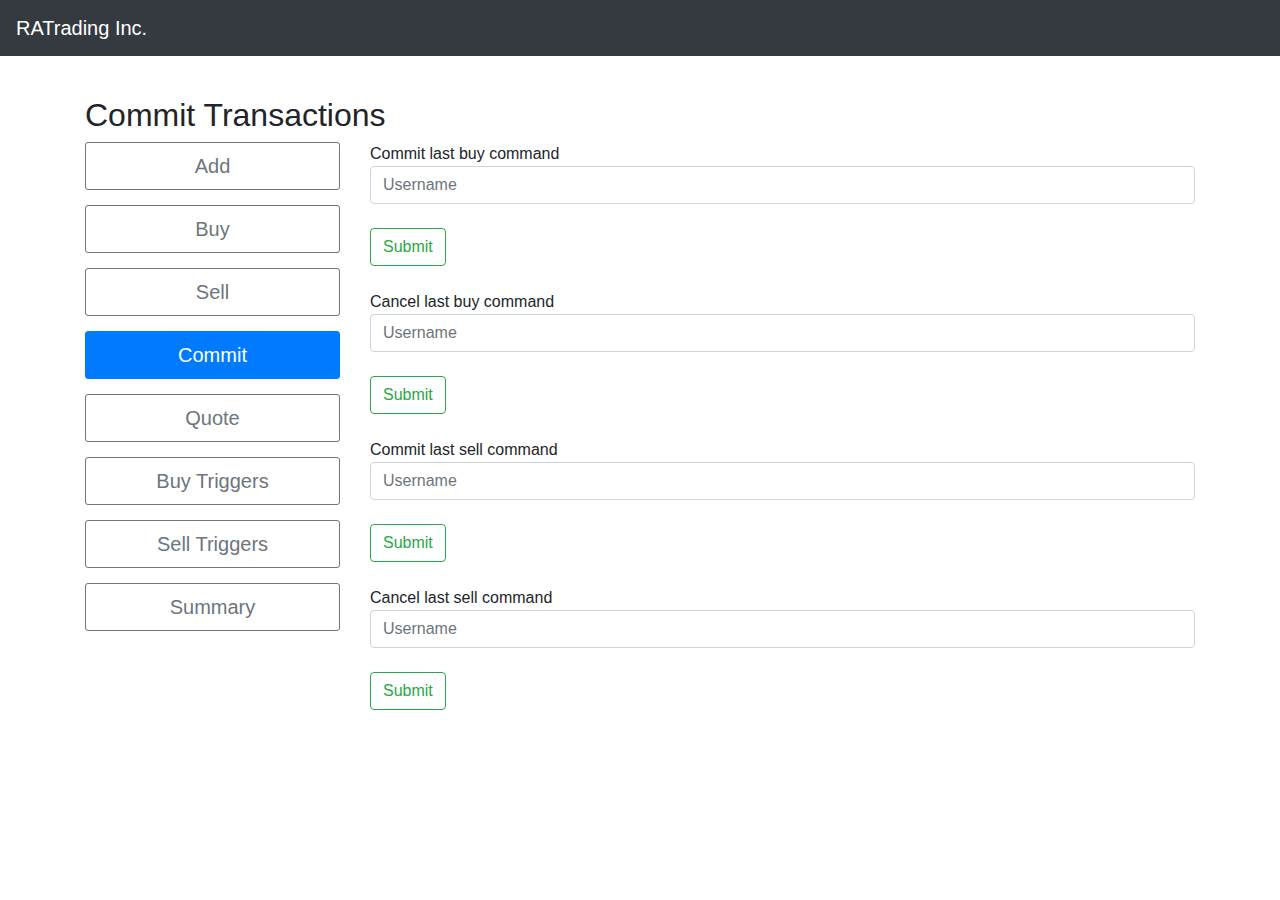
<file: commit/index.html>
<!DOCTYPE html>
<html>
    <head>
        <title>RATrading Inc</title>
<style>
            .welcometab a {
                width:100%;
                margin-bottom: 15px;
                border-radius: 3px;
            }

            .welcometab h2{
                margin-top: 20px;
                margin-bottom: 20px;
            }

            .container{
                margin-top:40px;
            }
        </style>
        <style>
 :root{--blue:#007bff;--indigo:#6610f2;--purple:#6f42c1;--pink:#e83e8c;--red:#dc3545;--orange:#fd7e14;--yellow:#ffc107;--green:#28a745;--teal:#20c997;--cyan:#17a2b8;--white:#fff;--gray:#6c757d;--gray-dark:#343a40;--primary:#007bff;--secondary:#6c757d;--success:#28a745;--info:#17a2b8;--warning:#ffc107;--danger:#dc3545;--light:#f8f9fa;--dark:#343a40;--breakpoint-xs:0;--breakpoint-sm:576px;--breakpoint-md:768px;--breakpoint-lg:992px;--breakpoint-xl:1200px;--font-family-sans-serif:-apple-system,BlinkMacSystemFont,"Segoe UI",Roboto,"Helvetica Neue",Arial,sans-serif,"Apple Color Emoji","Segoe UI Emoji","Segoe UI Symbol";--font-family-monospace:SFMono-Regular,Menlo,Monaco,Consolas,"Liberation Mono","Courier New",monospace}*,::after,::before{box-sizing:border-box}html{font-family:sans-serif;line-height:1.15;-webkit-text-size-adjust:100%;-ms-text-size-adjust:100%;-ms-overflow-style:scrollbar;-webkit-tap-highlight-color:transparent}@-ms-viewport{width:device-width}article,aside,dialog,figcaption,figure,footer,header,hgroup,main,nav,section{display:block}body{margin:0;font-family:-apple-system,BlinkMacSystemFont,"Segoe UI",Roboto,"Helvetica Neue",Arial,sans-serif,"Apple Color Emoji","Segoe UI Emoji","Segoe UI Symbol";font-size:1rem;font-weight:400;line-height:1.5;color:#212529;text-align:left;background-color:#fff}[tabindex="-1"]:focus{outline:0!important}hr{box-sizing:content-box;height:0;overflow:visible}h1,h2,h3,h4,h5,h6{margin-top:0;margin-bottom:.5rem}p{margin-top:0;margin-bottom:1rem}abbr[data-original-title],abbr[title]{text-decoration:underline;-webkit-text-decoration:underline dotted;text-decoration:underline dotted;cursor:help;border-bottom:0}address{margin-bottom:1rem;font-style:normal;line-height:inherit}dl,ol,ul{margin-top:0;margin-bottom:1rem}ol ol,ol ul,ul ol,ul ul{margin-bottom:0}dt{font-weight:700}dd{margin-bottom:.5rem;margin-left:0}blockquote{margin:0 0 1rem}dfn{font-style:italic}b,strong{font-weight:bolder}small{font-size:80%}sub,sup{position:relative;font-size:75%;line-height:0;vertical-align:baseline}sub{bottom:-.25em}sup{top:-.5em}a{color:#007bff;text-decoration:none;background-color:transparent;-webkit-text-decoration-skip:objects}a:hover{color:#0056b3;text-decoration:underline}a:not([href]):not([tabindex]){color:inherit;text-decoration:none}a:not([href]):not([tabindex]):focus,a:not([href]):not([tabindex]):hover{color:inherit;text-decoration:none}a:not([href]):not([tabindex]):focus{outline:0}code,kbd,pre,samp{font-family:monospace,monospace;font-size:1em}pre{margin-top:0;margin-bottom:1rem;overflow:auto;-ms-overflow-style:scrollbar}figure{margin:0 0 1rem}img{vertical-align:middle;border-style:none}svg:not(:root){overflow:hidden}table{border-collapse:collapse}caption{padding-top:.75rem;padding-bottom:.75rem;color:#6c757d;text-align:left;caption-side:bottom}th{text-align:inherit}label{display:inline-block;margin-bottom:.5rem}button{border-radius:0}button:focus{outline:1px dotted;outline:5px auto -webkit-focus-ring-color}button,input,optgroup,select,textarea{margin:0;font-family:inherit;font-size:inherit;line-height:inherit}button,input{overflow:visible}button,select{text-transform:none}[type=reset],[type=submit],button,html [type=button]{-webkit-appearance:button}[type=button]::-moz-focus-inner,[type=reset]::-moz-focus-inner,[type=submit]::-moz-focus-inner,button::-moz-focus-inner{padding:0;border-style:none}input[type=checkbox],input[type=radio]{box-sizing:border-box;padding:0}input[type=date],input[type=datetime-local],input[type=month],input[type=time]{-webkit-appearance:listbox}textarea{overflow:auto;resize:vertical}fieldset{min-width:0;padding:0;margin:0;border:0}legend{display:block;width:100%;max-width:100%;padding:0;margin-bottom:.5rem;font-size:1.5rem;line-height:inherit;color:inherit;white-space:normal}progress{vertical-align:baseline}[type=number]::-webkit-inner-spin-button,[type=number]::-webkit-outer-spin-button{height:auto}[type=search]{outline-offset:-2px;-webkit-appearance:none}[type=search]::-webkit-search-cancel-button,[type=search]::-webkit-search-decoration{-webkit-appearance:none}::-webkit-file-upload-button{font:inherit;-webkit-appearance:button}output{display:inline-block}summary{display:list-item;cursor:pointer}template{display:none}[hidden]{display:none!important}.h1,.h2,.h3,.h4,.h5,.h6,h1,h2,h3,h4,h5,h6{margin-bottom:.5rem;font-family:inherit;font-weight:500;line-height:1.2;color:inherit}.h1,h1{font-size:2.5rem}.h2,h2{font-size:2rem}.h3,h3{font-size:1.75rem}.h4,h4{font-size:1.5rem}.h5,h5{font-size:1.25rem}.h6,h6{font-size:1rem}.lead{font-size:1.25rem;font-weight:300}.display-1{font-size:6rem;font-weight:300;line-height:1.2}.display-2{font-size:5.5rem;font-weight:300;line-height:1.2}.display-3{font-size:4.5rem;font-weight:300;line-height:1.2}.display-4{font-size:3.5rem;font-weight:300;line-height:1.2}hr{margin-top:1rem;margin-bottom:1rem;border:0;border-top:1px solid rgba(0,0,0,.1)}.small,small{font-size:80%;font-weight:400}.mark,mark{padding:.2em;background-color:#fcf8e3}.list-unstyled{padding-left:0;list-style:none}.list-inline{padding-left:0;list-style:none}.list-inline-item{display:inline-block}.list-inline-item:not(:last-child){margin-right:.5rem}.initialism{font-size:90%;text-transform:uppercase}.blockquote{margin-bottom:1rem;font-size:1.25rem}.blockquote-footer{display:block;font-size:80%;color:#6c757d}.blockquote-footer::before{content:"\2014 \00A0"}.img-fluid{max-width:100%;height:auto}.img-thumbnail{padding:.25rem;background-color:#fff;border:1px solid #dee2e6;border-radius:.25rem;max-width:100%;height:auto}.figure{display:inline-block}.figure-img{margin-bottom:.5rem;line-height:1}.figure-caption{font-size:90%;color:#6c757d}code,kbd,pre,samp{font-family:SFMono-Regular,Menlo,Monaco,Consolas,"Liberation Mono","Courier New",monospace}code{font-size:87.5%;color:#e83e8c;word-break:break-word}a>code{color:inherit}kbd{padding:.2rem .4rem;font-size:87.5%;color:#fff;background-color:#212529;border-radius:.2rem}kbd kbd{padding:0;font-size:100%;font-weight:700}pre{display:block;font-size:87.5%;color:#212529}pre code{font-size:inherit;color:inherit;word-break:normal}.pre-scrollable{max-height:340px;overflow-y:scroll}.container{width:100%;padding-right:15px;padding-left:15px;margin-right:auto;margin-left:auto}@media (min-width:576px){.container{max-width:540px}}@media (min-width:768px){.container{max-width:720px}}@media (min-width:992px){.container{max-width:960px}}@media (min-width:1200px){.container{max-width:1140px}}.container-fluid{width:100%;padding-right:15px;padding-left:15px;margin-right:auto;margin-left:auto}.row{display:-webkit-box;display:-ms-flexbox;display:flex;-ms-flex-wrap:wrap;flex-wrap:wrap;margin-right:-15px;margin-left:-15px}.no-gutters{margin-right:0;margin-left:0}.no-gutters>.col,.no-gutters>[class*=col-]{padding-right:0;padding-left:0}.col,.col-1,.col-10,.col-11,.col-12,.col-2,.col-3,.col-4,.col-5,.col-6,.col-7,.col-8,.col-9,.col-auto,.col-lg,.col-lg-1,.col-lg-10,.col-lg-11,.col-lg-12,.col-lg-2,.col-lg-3,.col-lg-4,.col-lg-5,.col-lg-6,.col-lg-7,.col-lg-8,.col-lg-9,.col-lg-auto,.col-md,.col-md-1,.col-md-10,.col-md-11,.col-md-12,.col-md-2,.col-md-3,.col-md-4,.col-md-5,.col-md-6,.col-md-7,.col-md-8,.col-md-9,.col-md-auto,.col-sm,.col-sm-1,.col-sm-10,.col-sm-11,.col-sm-12,.col-sm-2,.col-sm-3,.col-sm-4,.col-sm-5,.col-sm-6,.col-sm-7,.col-sm-8,.col-sm-9,.col-sm-auto,.col-xl,.col-xl-1,.col-xl-10,.col-xl-11,.col-xl-12,.col-xl-2,.col-xl-3,.col-xl-4,.col-xl-5,.col-xl-6,.col-xl-7,.col-xl-8,.col-xl-9,.col-xl-auto{position:relative;width:100%;min-height:1px;padding-right:15px;padding-left:15px}.col{-ms-flex-preferred-size:0;flex-basis:0;-webkit-box-flex:1;-ms-flex-positive:1;flex-grow:1;max-width:100%}.col-auto{-webkit-box-flex:0;-ms-flex:0 0 auto;flex:0 0 auto;width:auto;max-width:none}.col-1{-webkit-box-flex:0;-ms-flex:0 0 8.333333%;flex:0 0 8.333333%;max-width:8.333333%}.col-2{-webkit-box-flex:0;-ms-flex:0 0 16.666667%;flex:0 0 16.666667%;max-width:16.666667%}.col-3{-webkit-box-flex:0;-ms-flex:0 0 25%;flex:0 0 25%;max-width:25%}.col-4{-webkit-box-flex:0;-ms-flex:0 0 33.333333%;flex:0 0 33.333333%;max-width:33.333333%}.col-5{-webkit-box-flex:0;-ms-flex:0 0 41.666667%;flex:0 0 41.666667%;max-width:41.666667%}.col-6{-webkit-box-flex:0;-ms-flex:0 0 50%;flex:0 0 50%;max-width:50%}.col-7{-webkit-box-flex:0;-ms-flex:0 0 58.333333%;flex:0 0 58.333333%;max-width:58.333333%}.col-8{-webkit-box-flex:0;-ms-flex:0 0 66.666667%;flex:0 0 66.666667%;max-width:66.666667%}.col-9{-webkit-box-flex:0;-ms-flex:0 0 75%;flex:0 0 75%;max-width:75%}.col-10{-webkit-box-flex:0;-ms-flex:0 0 83.333333%;flex:0 0 83.333333%;max-width:83.333333%}.col-11{-webkit-box-flex:0;-ms-flex:0 0 91.666667%;flex:0 0 91.666667%;max-width:91.666667%}.col-12{-webkit-box-flex:0;-ms-flex:0 0 100%;flex:0 0 100%;max-width:100%}.order-first{-webkit-box-ordinal-group:0;-ms-flex-order:-1;order:-1}.order-last{-webkit-box-ordinal-group:14;-ms-flex-order:13;order:13}.order-0{-webkit-box-ordinal-group:1;-ms-flex-order:0;order:0}.order-1{-webkit-box-ordinal-group:2;-ms-flex-order:1;order:1}.order-2{-webkit-box-ordinal-group:3;-ms-flex-order:2;order:2}.order-3{-webkit-box-ordinal-group:4;-ms-flex-order:3;order:3}.order-4{-webkit-box-ordinal-group:5;-ms-flex-order:4;order:4}.order-5{-webkit-box-ordinal-group:6;-ms-flex-order:5;order:5}.order-6{-webkit-box-ordinal-group:7;-ms-flex-order:6;order:6}.order-7{-webkit-box-ordinal-group:8;-ms-flex-order:7;order:7}.order-8{-webkit-box-ordinal-group:9;-ms-flex-order:8;order:8}.order-9{-webkit-box-ordinal-group:10;-ms-flex-order:9;order:9}.order-10{-webkit-box-ordinal-group:11;-ms-flex-order:10;order:10}.order-11{-webkit-box-ordinal-group:12;-ms-flex-order:11;order:11}.order-12{-webkit-box-ordinal-group:13;-ms-flex-order:12;order:12}.offset-1{margin-left:8.333333%}.offset-2{margin-left:16.666667%}.offset-3{margin-left:25%}.offset-4{margin-left:33.333333%}.offset-5{margin-left:41.666667%}.offset-6{margin-left:50%}.offset-7{margin-left:58.333333%}.offset-8{margin-left:66.666667%}.offset-9{margin-left:75%}.offset-10{margin-left:83.333333%}.offset-11{margin-left:91.666667%}@media (min-width:576px){.col-sm{-ms-flex-preferred-size:0;flex-basis:0;-webkit-box-flex:1;-ms-flex-positive:1;flex-grow:1;max-width:100%}.col-sm-auto{-webkit-box-flex:0;-ms-flex:0 0 auto;flex:0 0 auto;width:auto;max-width:none}.col-sm-1{-webkit-box-flex:0;-ms-flex:0 0 8.333333%;flex:0 0 8.333333%;max-width:8.333333%}.col-sm-2{-webkit-box-flex:0;-ms-flex:0 0 16.666667%;flex:0 0 16.666667%;max-width:16.666667%}.col-sm-3{-webkit-box-flex:0;-ms-flex:0 0 25%;flex:0 0 25%;max-width:25%}.col-sm-4{-webkit-box-flex:0;-ms-flex:0 0 33.333333%;flex:0 0 33.333333%;max-width:33.333333%}.col-sm-5{-webkit-box-flex:0;-ms-flex:0 0 41.666667%;flex:0 0 41.666667%;max-width:41.666667%}.col-sm-6{-webkit-box-flex:0;-ms-flex:0 0 50%;flex:0 0 50%;max-width:50%}.col-sm-7{-webkit-box-flex:0;-ms-flex:0 0 58.333333%;flex:0 0 58.333333%;max-width:58.333333%}.col-sm-8{-webkit-box-flex:0;-ms-flex:0 0 66.666667%;flex:0 0 66.666667%;max-width:66.666667%}.col-sm-9{-webkit-box-flex:0;-ms-flex:0 0 75%;flex:0 0 75%;max-width:75%}.col-sm-10{-webkit-box-flex:0;-ms-flex:0 0 83.333333%;flex:0 0 83.333333%;max-width:83.333333%}.col-sm-11{-webkit-box-flex:0;-ms-flex:0 0 91.666667%;flex:0 0 91.666667%;max-width:91.666667%}.col-sm-12{-webkit-box-flex:0;-ms-flex:0 0 100%;flex:0 0 100%;max-width:100%}.order-sm-first{-webkit-box-ordinal-group:0;-ms-flex-order:-1;order:-1}.order-sm-last{-webkit-box-ordinal-group:14;-ms-flex-order:13;order:13}.order-sm-0{-webkit-box-ordinal-group:1;-ms-flex-order:0;order:0}.order-sm-1{-webkit-box-ordinal-group:2;-ms-flex-order:1;order:1}.order-sm-2{-webkit-box-ordinal-group:3;-ms-flex-order:2;order:2}.order-sm-3{-webkit-box-ordinal-group:4;-ms-flex-order:3;order:3}.order-sm-4{-webkit-box-ordinal-group:5;-ms-flex-order:4;order:4}.order-sm-5{-webkit-box-ordinal-group:6;-ms-flex-order:5;order:5}.order-sm-6{-webkit-box-ordinal-group:7;-ms-flex-order:6;order:6}.order-sm-7{-webkit-box-ordinal-group:8;-ms-flex-order:7;order:7}.order-sm-8{-webkit-box-ordinal-group:9;-ms-flex-order:8;order:8}.order-sm-9{-webkit-box-ordinal-group:10;-ms-flex-order:9;order:9}.order-sm-10{-webkit-box-ordinal-group:11;-ms-flex-order:10;order:10}.order-sm-11{-webkit-box-ordinal-group:12;-ms-flex-order:11;order:11}.order-sm-12{-webkit-box-ordinal-group:13;-ms-flex-order:12;order:12}.offset-sm-0{margin-left:0}.offset-sm-1{margin-left:8.333333%}.offset-sm-2{margin-left:16.666667%}.offset-sm-3{margin-left:25%}.offset-sm-4{margin-left:33.333333%}.offset-sm-5{margin-left:41.666667%}.offset-sm-6{margin-left:50%}.offset-sm-7{margin-left:58.333333%}.offset-sm-8{margin-left:66.666667%}.offset-sm-9{margin-left:75%}.offset-sm-10{margin-left:83.333333%}.offset-sm-11{margin-left:91.666667%}}@media (min-width:768px){.col-md{-ms-flex-preferred-size:0;flex-basis:0;-webkit-box-flex:1;-ms-flex-positive:1;flex-grow:1;max-width:100%}.col-md-auto{-webkit-box-flex:0;-ms-flex:0 0 auto;flex:0 0 auto;width:auto;max-width:none}.col-md-1{-webkit-box-flex:0;-ms-flex:0 0 8.333333%;flex:0 0 8.333333%;max-width:8.333333%}.col-md-2{-webkit-box-flex:0;-ms-flex:0 0 16.666667%;flex:0 0 16.666667%;max-width:16.666667%}.col-md-3{-webkit-box-flex:0;-ms-flex:0 0 25%;flex:0 0 25%;max-width:25%}.col-md-4{-webkit-box-flex:0;-ms-flex:0 0 33.333333%;flex:0 0 33.333333%;max-width:33.333333%}.col-md-5{-webkit-box-flex:0;-ms-flex:0 0 41.666667%;flex:0 0 41.666667%;max-width:41.666667%}.col-md-6{-webkit-box-flex:0;-ms-flex:0 0 50%;flex:0 0 50%;max-width:50%}.col-md-7{-webkit-box-flex:0;-ms-flex:0 0 58.333333%;flex:0 0 58.333333%;max-width:58.333333%}.col-md-8{-webkit-box-flex:0;-ms-flex:0 0 66.666667%;flex:0 0 66.666667%;max-width:66.666667%}.col-md-9{-webkit-box-flex:0;-ms-flex:0 0 75%;flex:0 0 75%;max-width:75%}.col-md-10{-webkit-box-flex:0;-ms-flex:0 0 83.333333%;flex:0 0 83.333333%;max-width:83.333333%}.col-md-11{-webkit-box-flex:0;-ms-flex:0 0 91.666667%;flex:0 0 91.666667%;max-width:91.666667%}.col-md-12{-webkit-box-flex:0;-ms-flex:0 0 100%;flex:0 0 100%;max-width:100%}.order-md-first{-webkit-box-ordinal-group:0;-ms-flex-order:-1;order:-1}.order-md-last{-webkit-box-ordinal-group:14;-ms-flex-order:13;order:13}.order-md-0{-webkit-box-ordinal-group:1;-ms-flex-order:0;order:0}.order-md-1{-webkit-box-ordinal-group:2;-ms-flex-order:1;order:1}.order-md-2{-webkit-box-ordinal-group:3;-ms-flex-order:2;order:2}.order-md-3{-webkit-box-ordinal-group:4;-ms-flex-order:3;order:3}.order-md-4{-webkit-box-ordinal-group:5;-ms-flex-order:4;order:4}.order-md-5{-webkit-box-ordinal-group:6;-ms-flex-order:5;order:5}.order-md-6{-webkit-box-ordinal-group:7;-ms-flex-order:6;order:6}.order-md-7{-webkit-box-ordinal-group:8;-ms-flex-order:7;order:7}.order-md-8{-webkit-box-ordinal-group:9;-ms-flex-order:8;order:8}.order-md-9{-webkit-box-ordinal-group:10;-ms-flex-order:9;order:9}.order-md-10{-webkit-box-ordinal-group:11;-ms-flex-order:10;order:10}.order-md-11{-webkit-box-ordinal-group:12;-ms-flex-order:11;order:11}.order-md-12{-webkit-box-ordinal-group:13;-ms-flex-order:12;order:12}.offset-md-0{margin-left:0}.offset-md-1{margin-left:8.333333%}.offset-md-2{margin-left:16.666667%}.offset-md-3{margin-left:25%}.offset-md-4{margin-left:33.333333%}.offset-md-5{margin-left:41.666667%}.offset-md-6{margin-left:50%}.offset-md-7{margin-left:58.333333%}.offset-md-8{margin-left:66.666667%}.offset-md-9{margin-left:75%}.offset-md-10{margin-left:83.333333%}.offset-md-11{margin-left:91.666667%}}@media (min-width:992px){.col-lg{-ms-flex-preferred-size:0;flex-basis:0;-webkit-box-flex:1;-ms-flex-positive:1;flex-grow:1;max-width:100%}.col-lg-auto{-webkit-box-flex:0;-ms-flex:0 0 auto;flex:0 0 auto;width:auto;max-width:none}.col-lg-1{-webkit-box-flex:0;-ms-flex:0 0 8.333333%;flex:0 0 8.333333%;max-width:8.333333%}.col-lg-2{-webkit-box-flex:0;-ms-flex:0 0 16.666667%;flex:0 0 16.666667%;max-width:16.666667%}.col-lg-3{-webkit-box-flex:0;-ms-flex:0 0 25%;flex:0 0 25%;max-width:25%}.col-lg-4{-webkit-box-flex:0;-ms-flex:0 0 33.333333%;flex:0 0 33.333333%;max-width:33.333333%}.col-lg-5{-webkit-box-flex:0;-ms-flex:0 0 41.666667%;flex:0 0 41.666667%;max-width:41.666667%}.col-lg-6{-webkit-box-flex:0;-ms-flex:0 0 50%;flex:0 0 50%;max-width:50%}.col-lg-7{-webkit-box-flex:0;-ms-flex:0 0 58.333333%;flex:0 0 58.333333%;max-width:58.333333%}.col-lg-8{-webkit-box-flex:0;-ms-flex:0 0 66.666667%;flex:0 0 66.666667%;max-width:66.666667%}.col-lg-9{-webkit-box-flex:0;-ms-flex:0 0 75%;flex:0 0 75%;max-width:75%}.col-lg-10{-webkit-box-flex:0;-ms-flex:0 0 83.333333%;flex:0 0 83.333333%;max-width:83.333333%}.col-lg-11{-webkit-box-flex:0;-ms-flex:0 0 91.666667%;flex:0 0 91.666667%;max-width:91.666667%}.col-lg-12{-webkit-box-flex:0;-ms-flex:0 0 100%;flex:0 0 100%;max-width:100%}.order-lg-first{-webkit-box-ordinal-group:0;-ms-flex-order:-1;order:-1}.order-lg-last{-webkit-box-ordinal-group:14;-ms-flex-order:13;order:13}.order-lg-0{-webkit-box-ordinal-group:1;-ms-flex-order:0;order:0}.order-lg-1{-webkit-box-ordinal-group:2;-ms-flex-order:1;order:1}.order-lg-2{-webkit-box-ordinal-group:3;-ms-flex-order:2;order:2}.order-lg-3{-webkit-box-ordinal-group:4;-ms-flex-order:3;order:3}.order-lg-4{-webkit-box-ordinal-group:5;-ms-flex-order:4;order:4}.order-lg-5{-webkit-box-ordinal-group:6;-ms-flex-order:5;order:5}.order-lg-6{-webkit-box-ordinal-group:7;-ms-flex-order:6;order:6}.order-lg-7{-webkit-box-ordinal-group:8;-ms-flex-order:7;order:7}.order-lg-8{-webkit-box-ordinal-group:9;-ms-flex-order:8;order:8}.order-lg-9{-webkit-box-ordinal-group:10;-ms-flex-order:9;order:9}.order-lg-10{-webkit-box-ordinal-group:11;-ms-flex-order:10;order:10}.order-lg-11{-webkit-box-ordinal-group:12;-ms-flex-order:11;order:11}.order-lg-12{-webkit-box-ordinal-group:13;-ms-flex-order:12;order:12}.offset-lg-0{margin-left:0}.offset-lg-1{margin-left:8.333333%}.offset-lg-2{margin-left:16.666667%}.offset-lg-3{margin-left:25%}.offset-lg-4{margin-left:33.333333%}.offset-lg-5{margin-left:41.666667%}.offset-lg-6{margin-left:50%}.offset-lg-7{margin-left:58.333333%}.offset-lg-8{margin-left:66.666667%}.offset-lg-9{margin-left:75%}.offset-lg-10{margin-left:83.333333%}.offset-lg-11{margin-left:91.666667%}}@media (min-width:1200px){.col-xl{-ms-flex-preferred-size:0;flex-basis:0;-webkit-box-flex:1;-ms-flex-positive:1;flex-grow:1;max-width:100%}.col-xl-auto{-webkit-box-flex:0;-ms-flex:0 0 auto;flex:0 0 auto;width:auto;max-width:none}.col-xl-1{-webkit-box-flex:0;-ms-flex:0 0 8.333333%;flex:0 0 8.333333%;max-width:8.333333%}.col-xl-2{-webkit-box-flex:0;-ms-flex:0 0 16.666667%;flex:0 0 16.666667%;max-width:16.666667%}.col-xl-3{-webkit-box-flex:0;-ms-flex:0 0 25%;flex:0 0 25%;max-width:25%}.col-xl-4{-webkit-box-flex:0;-ms-flex:0 0 33.333333%;flex:0 0 33.333333%;max-width:33.333333%}.col-xl-5{-webkit-box-flex:0;-ms-flex:0 0 41.666667%;flex:0 0 41.666667%;max-width:41.666667%}.col-xl-6{-webkit-box-flex:0;-ms-flex:0 0 50%;flex:0 0 50%;max-width:50%}.col-xl-7{-webkit-box-flex:0;-ms-flex:0 0 58.333333%;flex:0 0 58.333333%;max-width:58.333333%}.col-xl-8{-webkit-box-flex:0;-ms-flex:0 0 66.666667%;flex:0 0 66.666667%;max-width:66.666667%}.col-xl-9{-webkit-box-flex:0;-ms-flex:0 0 75%;flex:0 0 75%;max-width:75%}.col-xl-10{-webkit-box-flex:0;-ms-flex:0 0 83.333333%;flex:0 0 83.333333%;max-width:83.333333%}.col-xl-11{-webkit-box-flex:0;-ms-flex:0 0 91.666667%;flex:0 0 91.666667%;max-width:91.666667%}.col-xl-12{-webkit-box-flex:0;-ms-flex:0 0 100%;flex:0 0 100%;max-width:100%}.order-xl-first{-webkit-box-ordinal-group:0;-ms-flex-order:-1;order:-1}.order-xl-last{-webkit-box-ordinal-group:14;-ms-flex-order:13;order:13}.order-xl-0{-webkit-box-ordinal-group:1;-ms-flex-order:0;order:0}.order-xl-1{-webkit-box-ordinal-group:2;-ms-flex-order:1;order:1}.order-xl-2{-webkit-box-ordinal-group:3;-ms-flex-order:2;order:2}.order-xl-3{-webkit-box-ordinal-group:4;-ms-flex-order:3;order:3}.order-xl-4{-webkit-box-ordinal-group:5;-ms-flex-order:4;order:4}.order-xl-5{-webkit-box-ordinal-group:6;-ms-flex-order:5;order:5}.order-xl-6{-webkit-box-ordinal-group:7;-ms-flex-order:6;order:6}.order-xl-7{-webkit-box-ordinal-group:8;-ms-flex-order:7;order:7}.order-xl-8{-webkit-box-ordinal-group:9;-ms-flex-order:8;order:8}.order-xl-9{-webkit-box-ordinal-group:10;-ms-flex-order:9;order:9}.order-xl-10{-webkit-box-ordinal-group:11;-ms-flex-order:10;order:10}.order-xl-11{-webkit-box-ordinal-group:12;-ms-flex-order:11;order:11}.order-xl-12{-webkit-box-ordinal-group:13;-ms-flex-order:12;order:12}.offset-xl-0{margin-left:0}.offset-xl-1{margin-left:8.333333%}.offset-xl-2{margin-left:16.666667%}.offset-xl-3{margin-left:25%}.offset-xl-4{margin-left:33.333333%}.offset-xl-5{margin-left:41.666667%}.offset-xl-6{margin-left:50%}.offset-xl-7{margin-left:58.333333%}.offset-xl-8{margin-left:66.666667%}.offset-xl-9{margin-left:75%}.offset-xl-10{margin-left:83.333333%}.offset-xl-11{margin-left:91.666667%}}.table{width:100%;max-width:100%;margin-bottom:1rem;background-color:transparent}.table td,.table th{padding:.75rem;vertical-align:top;border-top:1px solid #dee2e6}.table thead th{vertical-align:bottom;border-bottom:2px solid #dee2e6}.table tbody+tbody{border-top:2px solid #dee2e6}.table .table{background-color:#fff}.table-sm td,.table-sm th{padding:.3rem}.table-bordered{border:1px solid #dee2e6}.table-bordered td,.table-bordered th{border:1px solid #dee2e6}.table-bordered thead td,.table-bordered thead th{border-bottom-width:2px}.table-striped tbody tr:nth-of-type(odd){background-color:rgba(0,0,0,.05)}.table-hover tbody tr:hover{background-color:rgba(0,0,0,.075)}.table-primary,.table-primary>td,.table-primary>th{background-color:#b8daff}.table-hover .table-primary:hover{background-color:#9fcdff}.table-hover .table-primary:hover>td,.table-hover .table-primary:hover>th{background-color:#9fcdff}.table-secondary,.table-secondary>td,.table-secondary>th{background-color:#d6d8db}.table-hover .table-secondary:hover{background-color:#c8cbcf}.table-hover .table-secondary:hover>td,.table-hover .table-secondary:hover>th{background-color:#c8cbcf}.table-success,.table-success>td,.table-success>th{background-color:#c3e6cb}.table-hover .table-success:hover{background-color:#b1dfbb}.table-hover .table-success:hover>td,.table-hover .table-success:hover>th{background-color:#b1dfbb}.table-info,.table-info>td,.table-info>th{background-color:#bee5eb}.table-hover .table-info:hover{background-color:#abdde5}.table-hover .table-info:hover>td,.table-hover .table-info:hover>th{background-color:#abdde5}.table-warning,.table-warning>td,.table-warning>th{background-color:#ffeeba}.table-hover .table-warning:hover{background-color:#ffe8a1}.table-hover .table-warning:hover>td,.table-hover .table-warning:hover>th{background-color:#ffe8a1}.table-danger,.table-danger>td,.table-danger>th{background-color:#f5c6cb}.table-hover .table-danger:hover{background-color:#f1b0b7}.table-hover .table-danger:hover>td,.table-hover .table-danger:hover>th{background-color:#f1b0b7}.table-light,.table-light>td,.table-light>th{background-color:#fdfdfe}.table-hover .table-light:hover{background-color:#ececf6}.table-hover .table-light:hover>td,.table-hover .table-light:hover>th{background-color:#ececf6}.table-dark,.table-dark>td,.table-dark>th{background-color:#c6c8ca}.table-hover .table-dark:hover{background-color:#b9bbbe}.table-hover .table-dark:hover>td,.table-hover .table-dark:hover>th{background-color:#b9bbbe}.table-active,.table-active>td,.table-active>th{background-color:rgba(0,0,0,.075)}.table-hover .table-active:hover{background-color:rgba(0,0,0,.075)}.table-hover .table-active:hover>td,.table-hover .table-active:hover>th{background-color:rgba(0,0,0,.075)}.table .thead-dark th{color:#fff;background-color:#212529;border-color:#32383e}.table .thead-light th{color:#495057;background-color:#e9ecef;border-color:#dee2e6}.table-dark{color:#fff;background-color:#212529}.table-dark td,.table-dark th,.table-dark thead th{border-color:#32383e}.table-dark.table-bordered{border:0}.table-dark.table-striped tbody tr:nth-of-type(odd){background-color:rgba(255,255,255,.05)}.table-dark.table-hover tbody tr:hover{background-color:rgba(255,255,255,.075)}@media (max-width:575.98px){.table-responsive-sm{display:block;width:100%;overflow-x:auto;-webkit-overflow-scrolling:touch;-ms-overflow-style:-ms-autohiding-scrollbar}.table-responsive-sm>.table-bordered{border:0}}@media (max-width:767.98px){.table-responsive-md{display:block;width:100%;overflow-x:auto;-webkit-overflow-scrolling:touch;-ms-overflow-style:-ms-autohiding-scrollbar}.table-responsive-md>.table-bordered{border:0}}@media (max-width:991.98px){.table-responsive-lg{display:block;width:100%;overflow-x:auto;-webkit-overflow-scrolling:touch;-ms-overflow-style:-ms-autohiding-scrollbar}.table-responsive-lg>.table-bordered{border:0}}@media (max-width:1199.98px){.table-responsive-xl{display:block;width:100%;overflow-x:auto;-webkit-overflow-scrolling:touch;-ms-overflow-style:-ms-autohiding-scrollbar}.table-responsive-xl>.table-bordered{border:0}}.table-responsive{display:block;width:100%;overflow-x:auto;-webkit-overflow-scrolling:touch;-ms-overflow-style:-ms-autohiding-scrollbar}.table-responsive>.table-bordered{border:0}.form-control{display:block;width:100%;padding:.375rem .75rem;font-size:1rem;line-height:1.5;color:#495057;background-color:#fff;background-clip:padding-box;border:1px solid #ced4da;border-radius:.25rem;transition:border-color .15s ease-in-out,box-shadow .15s ease-in-out}.form-control::-ms-expand{background-color:transparent;border:0}.form-control:focus{color:#495057;background-color:#fff;border-color:#80bdff;outline:0;box-shadow:0 0 0 .2rem rgba(0,123,255,.25)}.form-control::-webkit-input-placeholder{color:#6c757d;opacity:1}.form-control::-moz-placeholder{color:#6c757d;opacity:1}.form-control:-ms-input-placeholder{color:#6c757d;opacity:1}.form-control::-ms-input-placeholder{color:#6c757d;opacity:1}.form-control::placeholder{color:#6c757d;opacity:1}.form-control:disabled,.form-control[readonly]{background-color:#e9ecef;opacity:1}select.form-control:not([size]):not([multiple]){height:calc(2.25rem + 2px)}select.form-control:focus::-ms-value{color:#495057;background-color:#fff}.form-control-file,.form-control-range{display:block;width:100%}.col-form-label{padding-top:calc(.375rem + 1px);padding-bottom:calc(.375rem + 1px);margin-bottom:0;font-size:inherit;line-height:1.5}.col-form-label-lg{padding-top:calc(.5rem + 1px);padding-bottom:calc(.5rem + 1px);font-size:1.25rem;line-height:1.5}.col-form-label-sm{padding-top:calc(.25rem + 1px);padding-bottom:calc(.25rem + 1px);font-size:.875rem;line-height:1.5}.form-control-plaintext{display:block;width:100%;padding-top:.375rem;padding-bottom:.375rem;margin-bottom:0;line-height:1.5;background-color:transparent;border:solid transparent;border-width:1px 0}.form-control-plaintext.form-control-lg,.form-control-plaintext.form-control-sm,.input-group-lg>.form-control-plaintext.form-control,.input-group-lg>.input-group-append>.form-control-plaintext.btn,.input-group-lg>.input-group-append>.form-control-plaintext.input-group-text,.input-group-lg>.input-group-prepend>.form-control-plaintext.btn,.input-group-lg>.input-group-prepend>.form-control-plaintext.input-group-text,.input-group-sm>.form-control-plaintext.form-control,.input-group-sm>.input-group-append>.form-control-plaintext.btn,.input-group-sm>.input-group-append>.form-control-plaintext.input-group-text,.input-group-sm>.input-group-prepend>.form-control-plaintext.btn,.input-group-sm>.input-group-prepend>.form-control-plaintext.input-group-text{padding-right:0;padding-left:0}.form-control-sm,.input-group-sm>.form-control,.input-group-sm>.input-group-append>.btn,.input-group-sm>.input-group-append>.input-group-text,.input-group-sm>.input-group-prepend>.btn,.input-group-sm>.input-group-prepend>.input-group-text{padding:.25rem .5rem;font-size:.875rem;line-height:1.5;border-radius:.2rem}.input-group-sm>.input-group-append>select.btn:not([size]):not([multiple]),.input-group-sm>.input-group-append>select.input-group-text:not([size]):not([multiple]),.input-group-sm>.input-group-prepend>select.btn:not([size]):not([multiple]),.input-group-sm>.input-group-prepend>select.input-group-text:not([size]):not([multiple]),.input-group-sm>select.form-control:not([size]):not([multiple]),select.form-control-sm:not([size]):not([multiple]){height:calc(1.8125rem + 2px)}.form-control-lg,.input-group-lg>.form-control,.input-group-lg>.input-group-append>.btn,.input-group-lg>.input-group-append>.input-group-text,.input-group-lg>.input-group-prepend>.btn,.input-group-lg>.input-group-prepend>.input-group-text{padding:.5rem 1rem;font-size:1.25rem;line-height:1.5;border-radius:.3rem}.input-group-lg>.input-group-append>select.btn:not([size]):not([multiple]),.input-group-lg>.input-group-append>select.input-group-text:not([size]):not([multiple]),.input-group-lg>.input-group-prepend>select.btn:not([size]):not([multiple]),.input-group-lg>.input-group-prepend>select.input-group-text:not([size]):not([multiple]),.input-group-lg>select.form-control:not([size]):not([multiple]),select.form-control-lg:not([size]):not([multiple]){height:calc(2.875rem + 2px)}.form-group{margin-bottom:1rem}.form-text{display:block;margin-top:.25rem}.form-row{display:-webkit-box;display:-ms-flexbox;display:flex;-ms-flex-wrap:wrap;flex-wrap:wrap;margin-right:-5px;margin-left:-5px}.form-row>.col,.form-row>[class*=col-]{padding-right:5px;padding-left:5px}.form-check{position:relative;display:block;padding-left:1.25rem}.form-check-input{position:absolute;margin-top:.3rem;margin-left:-1.25rem}.form-check-input:disabled~.form-check-label{color:#6c757d}.form-check-label{margin-bottom:0}.form-check-inline{display:-webkit-inline-box;display:-ms-inline-flexbox;display:inline-flex;-webkit-box-align:center;-ms-flex-align:center;align-items:center;padding-left:0;margin-right:.75rem}.form-check-inline .form-check-input{position:static;margin-top:0;margin-right:.3125rem;margin-left:0}.valid-feedback{display:none;width:100%;margin-top:.25rem;font-size:80%;color:#28a745}.valid-tooltip{position:absolute;top:100%;z-index:5;display:none;max-width:100%;padding:.5rem;margin-top:.1rem;font-size:.875rem;line-height:1;color:#fff;background-color:rgba(40,167,69,.8);border-radius:.2rem}.custom-select.is-valid,.form-control.is-valid,.was-validated .custom-select:valid,.was-validated .form-control:valid{border-color:#28a745}.custom-select.is-valid:focus,.form-control.is-valid:focus,.was-validated .custom-select:valid:focus,.was-validated .form-control:valid:focus{border-color:#28a745;box-shadow:0 0 0 .2rem rgba(40,167,69,.25)}.custom-select.is-valid~.valid-feedback,.custom-select.is-valid~.valid-tooltip,.form-control.is-valid~.valid-feedback,.form-control.is-valid~.valid-tooltip,.was-validated .custom-select:valid~.valid-feedback,.was-validated .custom-select:valid~.valid-tooltip,.was-validated .form-control:valid~.valid-feedback,.was-validated .form-control:valid~.valid-tooltip{display:block}.form-check-input.is-valid~.form-check-label,.was-validated .form-check-input:valid~.form-check-label{color:#28a745}.form-check-input.is-valid~.valid-feedback,.form-check-input.is-valid~.valid-tooltip,.was-validated .form-check-input:valid~.valid-feedback,.was-validated .form-check-input:valid~.valid-tooltip{display:block}.custom-control-input.is-valid~.custom-control-label,.was-validated .custom-control-input:valid~.custom-control-label{color:#28a745}.custom-control-input.is-valid~.custom-control-label::before,.was-validated .custom-control-input:valid~.custom-control-label::before{background-color:#71dd8a}.custom-control-input.is-valid~.valid-feedback,.custom-control-input.is-valid~.valid-tooltip,.was-validated .custom-control-input:valid~.valid-feedback,.was-validated .custom-control-input:valid~.valid-tooltip{display:block}.custom-control-input.is-valid:checked~.custom-control-label::before,.was-validated .custom-control-input:valid:checked~.custom-control-label::before{background-color:#34ce57}.custom-control-input.is-valid:focus~.custom-control-label::before,.was-validated .custom-control-input:valid:focus~.custom-control-label::before{box-shadow:0 0 0 1px #fff,0 0 0 .2rem rgba(40,167,69,.25)}.custom-file-input.is-valid~.custom-file-label,.was-validated .custom-file-input:valid~.custom-file-label{border-color:#28a745}.custom-file-input.is-valid~.custom-file-label::before,.was-validated .custom-file-input:valid~.custom-file-label::before{border-color:inherit}.custom-file-input.is-valid~.valid-feedback,.custom-file-input.is-valid~.valid-tooltip,.was-validated .custom-file-input:valid~.valid-feedback,.was-validated .custom-file-input:valid~.valid-tooltip{display:block}.custom-file-input.is-valid:focus~.custom-file-label,.was-validated .custom-file-input:valid:focus~.custom-file-label{box-shadow:0 0 0 .2rem rgba(40,167,69,.25)}.invalid-feedback{display:none;width:100%;margin-top:.25rem;font-size:80%;color:#dc3545}.invalid-tooltip{position:absolute;top:100%;z-index:5;display:none;max-width:100%;padding:.5rem;margin-top:.1rem;font-size:.875rem;line-height:1;color:#fff;background-color:rgba(220,53,69,.8);border-radius:.2rem}.custom-select.is-invalid,.form-control.is-invalid,.was-validated .custom-select:invalid,.was-validated .form-control:invalid{border-color:#dc3545}.custom-select.is-invalid:focus,.form-control.is-invalid:focus,.was-validated .custom-select:invalid:focus,.was-validated .form-control:invalid:focus{border-color:#dc3545;box-shadow:0 0 0 .2rem rgba(220,53,69,.25)}.custom-select.is-invalid~.invalid-feedback,.custom-select.is-invalid~.invalid-tooltip,.form-control.is-invalid~.invalid-feedback,.form-control.is-invalid~.invalid-tooltip,.was-validated .custom-select:invalid~.invalid-feedback,.was-validated .custom-select:invalid~.invalid-tooltip,.was-validated .form-control:invalid~.invalid-feedback,.was-validated .form-control:invalid~.invalid-tooltip{display:block}.form-check-input.is-invalid~.form-check-label,.was-validated .form-check-input:invalid~.form-check-label{color:#dc3545}.form-check-input.is-invalid~.invalid-feedback,.form-check-input.is-invalid~.invalid-tooltip,.was-validated .form-check-input:invalid~.invalid-feedback,.was-validated .form-check-input:invalid~.invalid-tooltip{display:block}.custom-control-input.is-invalid~.custom-control-label,.was-validated .custom-control-input:invalid~.custom-control-label{color:#dc3545}.custom-control-input.is-invalid~.custom-control-label::before,.was-validated .custom-control-input:invalid~.custom-control-label::before{background-color:#efa2a9}.custom-control-input.is-invalid~.invalid-feedback,.custom-control-input.is-invalid~.invalid-tooltip,.was-validated .custom-control-input:invalid~.invalid-feedback,.was-validated .custom-control-input:invalid~.invalid-tooltip{display:block}.custom-control-input.is-invalid:checked~.custom-control-label::before,.was-validated .custom-control-input:invalid:checked~.custom-control-label::before{background-color:#e4606d}.custom-control-input.is-invalid:focus~.custom-control-label::before,.was-validated .custom-control-input:invalid:focus~.custom-control-label::before{box-shadow:0 0 0 1px #fff,0 0 0 .2rem rgba(220,53,69,.25)}.custom-file-input.is-invalid~.custom-file-label,.was-validated .custom-file-input:invalid~.custom-file-label{border-color:#dc3545}.custom-file-input.is-invalid~.custom-file-label::before,.was-validated .custom-file-input:invalid~.custom-file-label::before{border-color:inherit}.custom-file-input.is-invalid~.invalid-feedback,.custom-file-input.is-invalid~.invalid-tooltip,.was-validated .custom-file-input:invalid~.invalid-feedback,.was-validated .custom-file-input:invalid~.invalid-tooltip{display:block}.custom-file-input.is-invalid:focus~.custom-file-label,.was-validated .custom-file-input:invalid:focus~.custom-file-label{box-shadow:0 0 0 .2rem rgba(220,53,69,.25)}.form-inline{display:-webkit-box;display:-ms-flexbox;display:flex;-webkit-box-orient:horizontal;-webkit-box-direction:normal;-ms-flex-flow:row wrap;flex-flow:row wrap;-webkit-box-align:center;-ms-flex-align:center;align-items:center}.form-inline .form-check{width:100%}@media (min-width:576px){.form-inline label{display:-webkit-box;display:-ms-flexbox;display:flex;-webkit-box-align:center;-ms-flex-align:center;align-items:center;-webkit-box-pack:center;-ms-flex-pack:center;justify-content:center;margin-bottom:0}.form-inline .form-group{display:-webkit-box;display:-ms-flexbox;display:flex;-webkit-box-flex:0;-ms-flex:0 0 auto;flex:0 0 auto;-webkit-box-orient:horizontal;-webkit-box-direction:normal;-ms-flex-flow:row wrap;flex-flow:row wrap;-webkit-box-align:center;-ms-flex-align:center;align-items:center;margin-bottom:0}.form-inline .form-control{display:inline-block;width:auto;vertical-align:middle}.form-inline .form-control-plaintext{display:inline-block}.form-inline .input-group{width:auto}.form-inline .form-check{display:-webkit-box;display:-ms-flexbox;display:flex;-webkit-box-align:center;-ms-flex-align:center;align-items:center;-webkit-box-pack:center;-ms-flex-pack:center;justify-content:center;width:auto;padding-left:0}.form-inline .form-check-input{position:relative;margin-top:0;margin-right:.25rem;margin-left:0}.form-inline .custom-control{-webkit-box-align:center;-ms-flex-align:center;align-items:center;-webkit-box-pack:center;-ms-flex-pack:center;justify-content:center}.form-inline .custom-control-label{margin-bottom:0}}.btn{display:inline-block;font-weight:400;text-align:center;white-space:nowrap;vertical-align:middle;-webkit-user-select:none;-moz-user-select:none;-ms-user-select:none;user-select:none;border:1px solid transparent;padding:.375rem .75rem;font-size:1rem;line-height:1.5;border-radius:.25rem;transition:color .15s ease-in-out,background-color .15s ease-in-out,border-color .15s ease-in-out,box-shadow .15s ease-in-out}.btn:focus,.btn:hover{text-decoration:none}.btn.focus,.btn:focus{outline:0;box-shadow:0 0 0 .2rem rgba(0,123,255,.25)}.btn.disabled,.btn:disabled{opacity:.65}.btn:not(:disabled):not(.disabled){cursor:pointer}.btn:not(:disabled):not(.disabled).active,.btn:not(:disabled):not(.disabled):active{background-image:none}a.btn.disabled,fieldset:disabled a.btn{pointer-events:none}.btn-primary{color:#fff;background-color:#007bff;border-color:#007bff}.btn-primary:hover{color:#fff;background-color:#0069d9;border-color:#0062cc}.btn-primary.focus,.btn-primary:focus{box-shadow:0 0 0 .2rem rgba(0,123,255,.5)}.btn-primary.disabled,.btn-primary:disabled{color:#fff;background-color:#007bff;border-color:#007bff}.btn-primary:not(:disabled):not(.disabled).active,.btn-primary:not(:disabled):not(.disabled):active,.show>.btn-primary.dropdown-toggle{color:#fff;background-color:#0062cc;border-color:#005cbf}.btn-primary:not(:disabled):not(.disabled).active:focus,.btn-primary:not(:disabled):not(.disabled):active:focus,.show>.btn-primary.dropdown-toggle:focus{box-shadow:0 0 0 .2rem rgba(0,123,255,.5)}.btn-secondary{color:#fff;background-color:#6c757d;border-color:#6c757d}.btn-secondary:hover{color:#fff;background-color:#5a6268;border-color:#545b62}.btn-secondary.focus,.btn-secondary:focus{box-shadow:0 0 0 .2rem rgba(108,117,125,.5)}.btn-secondary.disabled,.btn-secondary:disabled{color:#fff;background-color:#6c757d;border-color:#6c757d}.btn-secondary:not(:disabled):not(.disabled).active,.btn-secondary:not(:disabled):not(.disabled):active,.show>.btn-secondary.dropdown-toggle{color:#fff;background-color:#545b62;border-color:#4e555b}.btn-secondary:not(:disabled):not(.disabled).active:focus,.btn-secondary:not(:disabled):not(.disabled):active:focus,.show>.btn-secondary.dropdown-toggle:focus{box-shadow:0 0 0 .2rem rgba(108,117,125,.5)}.btn-success{color:#fff;background-color:#28a745;border-color:#28a745}.btn-success:hover{color:#fff;background-color:#218838;border-color:#1e7e34}.btn-success.focus,.btn-success:focus{box-shadow:0 0 0 .2rem rgba(40,167,69,.5)}.btn-success.disabled,.btn-success:disabled{color:#fff;background-color:#28a745;border-color:#28a745}.btn-success:not(:disabled):not(.disabled).active,.btn-success:not(:disabled):not(.disabled):active,.show>.btn-success.dropdown-toggle{color:#fff;background-color:#1e7e34;border-color:#1c7430}.btn-success:not(:disabled):not(.disabled).active:focus,.btn-success:not(:disabled):not(.disabled):active:focus,.show>.btn-success.dropdown-toggle:focus{box-shadow:0 0 0 .2rem rgba(40,167,69,.5)}.btn-info{color:#fff;background-color:#17a2b8;border-color:#17a2b8}.btn-info:hover{color:#fff;background-color:#138496;border-color:#117a8b}.btn-info.focus,.btn-info:focus{box-shadow:0 0 0 .2rem rgba(23,162,184,.5)}.btn-info.disabled,.btn-info:disabled{color:#fff;background-color:#17a2b8;border-color:#17a2b8}.btn-info:not(:disabled):not(.disabled).active,.btn-info:not(:disabled):not(.disabled):active,.show>.btn-info.dropdown-toggle{color:#fff;background-color:#117a8b;border-color:#10707f}.btn-info:not(:disabled):not(.disabled).active:focus,.btn-info:not(:disabled):not(.disabled):active:focus,.show>.btn-info.dropdown-toggle:focus{box-shadow:0 0 0 .2rem rgba(23,162,184,.5)}.btn-warning{color:#212529;background-color:#ffc107;border-color:#ffc107}.btn-warning:hover{color:#212529;background-color:#e0a800;border-color:#d39e00}.btn-warning.focus,.btn-warning:focus{box-shadow:0 0 0 .2rem rgba(255,193,7,.5)}.btn-warning.disabled,.btn-warning:disabled{color:#212529;background-color:#ffc107;border-color:#ffc107}.btn-warning:not(:disabled):not(.disabled).active,.btn-warning:not(:disabled):not(.disabled):active,.show>.btn-warning.dropdown-toggle{color:#212529;background-color:#d39e00;border-color:#c69500}.btn-warning:not(:disabled):not(.disabled).active:focus,.btn-warning:not(:disabled):not(.disabled):active:focus,.show>.btn-warning.dropdown-toggle:focus{box-shadow:0 0 0 .2rem rgba(255,193,7,.5)}.btn-danger{color:#fff;background-color:#dc3545;border-color:#dc3545}.btn-danger:hover{color:#fff;background-color:#c82333;border-color:#bd2130}.btn-danger.focus,.btn-danger:focus{box-shadow:0 0 0 .2rem rgba(220,53,69,.5)}.btn-danger.disabled,.btn-danger:disabled{color:#fff;background-color:#dc3545;border-color:#dc3545}.btn-danger:not(:disabled):not(.disabled).active,.btn-danger:not(:disabled):not(.disabled):active,.show>.btn-danger.dropdown-toggle{color:#fff;background-color:#bd2130;border-color:#b21f2d}.btn-danger:not(:disabled):not(.disabled).active:focus,.btn-danger:not(:disabled):not(.disabled):active:focus,.show>.btn-danger.dropdown-toggle:focus{box-shadow:0 0 0 .2rem rgba(220,53,69,.5)}.btn-light{color:#212529;background-color:#f8f9fa;border-color:#f8f9fa}.btn-light:hover{color:#212529;background-color:#e2e6ea;border-color:#dae0e5}.btn-light.focus,.btn-light:focus{box-shadow:0 0 0 .2rem rgba(248,249,250,.5)}.btn-light.disabled,.btn-light:disabled{color:#212529;background-color:#f8f9fa;border-color:#f8f9fa}.btn-light:not(:disabled):not(.disabled).active,.btn-light:not(:disabled):not(.disabled):active,.show>.btn-light.dropdown-toggle{color:#212529;background-color:#dae0e5;border-color:#d3d9df}.btn-light:not(:disabled):not(.disabled).active:focus,.btn-light:not(:disabled):not(.disabled):active:focus,.show>.btn-light.dropdown-toggle:focus{box-shadow:0 0 0 .2rem rgba(248,249,250,.5)}.btn-dark{color:#fff;background-color:#343a40;border-color:#343a40}.btn-dark:hover{color:#fff;background-color:#23272b;border-color:#1d2124}.btn-dark.focus,.btn-dark:focus{box-shadow:0 0 0 .2rem rgba(52,58,64,.5)}.btn-dark.disabled,.btn-dark:disabled{color:#fff;background-color:#343a40;border-color:#343a40}.btn-dark:not(:disabled):not(.disabled).active,.btn-dark:not(:disabled):not(.disabled):active,.show>.btn-dark.dropdown-toggle{color:#fff;background-color:#1d2124;border-color:#171a1d}.btn-dark:not(:disabled):not(.disabled).active:focus,.btn-dark:not(:disabled):not(.disabled):active:focus,.show>.btn-dark.dropdown-toggle:focus{box-shadow:0 0 0 .2rem rgba(52,58,64,.5)}.btn-outline-primary{color:#007bff;background-color:transparent;background-image:none;border-color:#007bff}.btn-outline-primary:hover{color:#fff;background-color:#007bff;border-color:#007bff}.btn-outline-primary.focus,.btn-outline-primary:focus{box-shadow:0 0 0 .2rem rgba(0,123,255,.5)}.btn-outline-primary.disabled,.btn-outline-primary:disabled{color:#007bff;background-color:transparent}.btn-outline-primary:not(:disabled):not(.disabled).active,.btn-outline-primary:not(:disabled):not(.disabled):active,.show>.btn-outline-primary.dropdown-toggle{color:#fff;background-color:#007bff;border-color:#007bff}.btn-outline-primary:not(:disabled):not(.disabled).active:focus,.btn-outline-primary:not(:disabled):not(.disabled):active:focus,.show>.btn-outline-primary.dropdown-toggle:focus{box-shadow:0 0 0 .2rem rgba(0,123,255,.5)}.btn-outline-secondary{color:#6c757d;background-color:transparent;background-image:none;border-color:#6c757d}.btn-outline-secondary:hover{color:#fff;background-color:#6c757d;border-color:#6c757d}.btn-outline-secondary.focus,.btn-outline-secondary:focus{box-shadow:0 0 0 .2rem rgba(108,117,125,.5)}.btn-outline-secondary.disabled,.btn-outline-secondary:disabled{color:#6c757d;background-color:transparent}.btn-outline-secondary:not(:disabled):not(.disabled).active,.btn-outline-secondary:not(:disabled):not(.disabled):active,.show>.btn-outline-secondary.dropdown-toggle{color:#fff;background-color:#6c757d;border-color:#6c757d}.btn-outline-secondary:not(:disabled):not(.disabled).active:focus,.btn-outline-secondary:not(:disabled):not(.disabled):active:focus,.show>.btn-outline-secondary.dropdown-toggle:focus{box-shadow:0 0 0 .2rem rgba(108,117,125,.5)}.btn-outline-success{color:#28a745;background-color:transparent;background-image:none;border-color:#28a745}.btn-outline-success:hover{color:#fff;background-color:#28a745;border-color:#28a745}.btn-outline-success.focus,.btn-outline-success:focus{box-shadow:0 0 0 .2rem rgba(40,167,69,.5)}.btn-outline-success.disabled,.btn-outline-success:disabled{color:#28a745;background-color:transparent}.btn-outline-success:not(:disabled):not(.disabled).active,.btn-outline-success:not(:disabled):not(.disabled):active,.show>.btn-outline-success.dropdown-toggle{color:#fff;background-color:#28a745;border-color:#28a745}.btn-outline-success:not(:disabled):not(.disabled).active:focus,.btn-outline-success:not(:disabled):not(.disabled):active:focus,.show>.btn-outline-success.dropdown-toggle:focus{box-shadow:0 0 0 .2rem rgba(40,167,69,.5)}.btn-outline-info{color:#17a2b8;background-color:transparent;background-image:none;border-color:#17a2b8}.btn-outline-info:hover{color:#fff;background-color:#17a2b8;border-color:#17a2b8}.btn-outline-info.focus,.btn-outline-info:focus{box-shadow:0 0 0 .2rem rgba(23,162,184,.5)}.btn-outline-info.disabled,.btn-outline-info:disabled{color:#17a2b8;background-color:transparent}.btn-outline-info:not(:disabled):not(.disabled).active,.btn-outline-info:not(:disabled):not(.disabled):active,.show>.btn-outline-info.dropdown-toggle{color:#fff;background-color:#17a2b8;border-color:#17a2b8}.btn-outline-info:not(:disabled):not(.disabled).active:focus,.btn-outline-info:not(:disabled):not(.disabled):active:focus,.show>.btn-outline-info.dropdown-toggle:focus{box-shadow:0 0 0 .2rem rgba(23,162,184,.5)}.btn-outline-warning{color:#ffc107;background-color:transparent;background-image:none;border-color:#ffc107}.btn-outline-warning:hover{color:#212529;background-color:#ffc107;border-color:#ffc107}.btn-outline-warning.focus,.btn-outline-warning:focus{box-shadow:0 0 0 .2rem rgba(255,193,7,.5)}.btn-outline-warning.disabled,.btn-outline-warning:disabled{color:#ffc107;background-color:transparent}.btn-outline-warning:not(:disabled):not(.disabled).active,.btn-outline-warning:not(:disabled):not(.disabled):active,.show>.btn-outline-warning.dropdown-toggle{color:#212529;background-color:#ffc107;border-color:#ffc107}.btn-outline-warning:not(:disabled):not(.disabled).active:focus,.btn-outline-warning:not(:disabled):not(.disabled):active:focus,.show>.btn-outline-warning.dropdown-toggle:focus{box-shadow:0 0 0 .2rem rgba(255,193,7,.5)}.btn-outline-danger{color:#dc3545;background-color:transparent;background-image:none;border-color:#dc3545}.btn-outline-danger:hover{color:#fff;background-color:#dc3545;border-color:#dc3545}.btn-outline-danger.focus,.btn-outline-danger:focus{box-shadow:0 0 0 .2rem rgba(220,53,69,.5)}.btn-outline-danger.disabled,.btn-outline-danger:disabled{color:#dc3545;background-color:transparent}.btn-outline-danger:not(:disabled):not(.disabled).active,.btn-outline-danger:not(:disabled):not(.disabled):active,.show>.btn-outline-danger.dropdown-toggle{color:#fff;background-color:#dc3545;border-color:#dc3545}.btn-outline-danger:not(:disabled):not(.disabled).active:focus,.btn-outline-danger:not(:disabled):not(.disabled):active:focus,.show>.btn-outline-danger.dropdown-toggle:focus{box-shadow:0 0 0 .2rem rgba(220,53,69,.5)}.btn-outline-light{color:#f8f9fa;background-color:transparent;background-image:none;border-color:#f8f9fa}.btn-outline-light:hover{color:#212529;background-color:#f8f9fa;border-color:#f8f9fa}.btn-outline-light.focus,.btn-outline-light:focus{box-shadow:0 0 0 .2rem rgba(248,249,250,.5)}.btn-outline-light.disabled,.btn-outline-light:disabled{color:#f8f9fa;background-color:transparent}.btn-outline-light:not(:disabled):not(.disabled).active,.btn-outline-light:not(:disabled):not(.disabled):active,.show>.btn-outline-light.dropdown-toggle{color:#212529;background-color:#f8f9fa;border-color:#f8f9fa}.btn-outline-light:not(:disabled):not(.disabled).active:focus,.btn-outline-light:not(:disabled):not(.disabled):active:focus,.show>.btn-outline-light.dropdown-toggle:focus{box-shadow:0 0 0 .2rem rgba(248,249,250,.5)}.btn-outline-dark{color:#343a40;background-color:transparent;background-image:none;border-color:#343a40}.btn-outline-dark:hover{color:#fff;background-color:#343a40;border-color:#343a40}.btn-outline-dark.focus,.btn-outline-dark:focus{box-shadow:0 0 0 .2rem rgba(52,58,64,.5)}.btn-outline-dark.disabled,.btn-outline-dark:disabled{color:#343a40;background-color:transparent}.btn-outline-dark:not(:disabled):not(.disabled).active,.btn-outline-dark:not(:disabled):not(.disabled):active,.show>.btn-outline-dark.dropdown-toggle{color:#fff;background-color:#343a40;border-color:#343a40}.btn-outline-dark:not(:disabled):not(.disabled).active:focus,.btn-outline-dark:not(:disabled):not(.disabled):active:focus,.show>.btn-outline-dark.dropdown-toggle:focus{box-shadow:0 0 0 .2rem rgba(52,58,64,.5)}.btn-link{font-weight:400;color:#007bff;background-color:transparent}.btn-link:hover{color:#0056b3;text-decoration:underline;background-color:transparent;border-color:transparent}.btn-link.focus,.btn-link:focus{text-decoration:underline;border-color:transparent;box-shadow:none}.btn-link.disabled,.btn-link:disabled{color:#6c757d}.btn-group-lg>.btn,.btn-lg{padding:.5rem 1rem;font-size:1.25rem;line-height:1.5;border-radius:.3rem}.btn-group-sm>.btn,.btn-sm{padding:.25rem .5rem;font-size:.875rem;line-height:1.5;border-radius:.2rem}.btn-block{display:block;width:100%}.btn-block+.btn-block{margin-top:.5rem}input[type=button].btn-block,input[type=reset].btn-block,input[type=submit].btn-block{width:100%}.fade{opacity:0;transition:opacity .15s linear}.fade.show{opacity:1}.collapse{display:none}.collapse.show{display:block}tr.collapse.show{display:table-row}tbody.collapse.show{display:table-row-group}.collapsing{position:relative;height:0;overflow:hidden;transition:height .35s ease}.dropdown,.dropup{position:relative}.dropdown-toggle::after{display:inline-block;width:0;height:0;margin-left:.255em;vertical-align:.255em;content:"";border-top:.3em solid;border-right:.3em solid transparent;border-bottom:0;border-left:.3em solid transparent}.dropdown-toggle:empty::after{margin-left:0}.dropdown-menu{position:absolute;top:100%;left:0;z-index:1000;display:none;float:left;min-width:10rem;padding:.5rem 0;margin:.125rem 0 0;font-size:1rem;color:#212529;text-align:left;list-style:none;background-color:#fff;background-clip:padding-box;border:1px solid rgba(0,0,0,.15);border-radius:.25rem}.dropup .dropdown-menu{margin-top:0;margin-bottom:.125rem}.dropup .dropdown-toggle::after{display:inline-block;width:0;height:0;margin-left:.255em;vertical-align:.255em;content:"";border-top:0;border-right:.3em solid transparent;border-bottom:.3em solid;border-left:.3em solid transparent}.dropup .dropdown-toggle:empty::after{margin-left:0}.dropright .dropdown-menu{margin-top:0;margin-left:.125rem}.dropright .dropdown-toggle::after{display:inline-block;width:0;height:0;margin-left:.255em;vertical-align:.255em;content:"";border-top:.3em solid transparent;border-bottom:.3em solid transparent;border-left:.3em solid}.dropright .dropdown-toggle:empty::after{margin-left:0}.dropright .dropdown-toggle::after{vertical-align:0}.dropleft .dropdown-menu{margin-top:0;margin-right:.125rem}.dropleft .dropdown-toggle::after{display:inline-block;width:0;height:0;margin-left:.255em;vertical-align:.255em;content:""}.dropleft .dropdown-toggle::after{display:none}.dropleft .dropdown-toggle::before{display:inline-block;width:0;height:0;margin-right:.255em;vertical-align:.255em;content:"";border-top:.3em solid transparent;border-right:.3em solid;border-bottom:.3em solid transparent}.dropleft .dropdown-toggle:empty::after{margin-left:0}.dropleft .dropdown-toggle::before{vertical-align:0}.dropdown-divider{height:0;margin:.5rem 0;overflow:hidden;border-top:1px solid #e9ecef}.dropdown-item{display:block;width:100%;padding:.25rem 1.5rem;clear:both;font-weight:400;color:#212529;text-align:inherit;white-space:nowrap;background-color:transparent;border:0}.dropdown-item:focus,.dropdown-item:hover{color:#16181b;text-decoration:none;background-color:#f8f9fa}.dropdown-item.active,.dropdown-item:active{color:#fff;text-decoration:none;background-color:#007bff}.dropdown-item.disabled,.dropdown-item:disabled{color:#6c757d;background-color:transparent}.dropdown-menu.show{display:block}.dropdown-header{display:block;padding:.5rem 1.5rem;margin-bottom:0;font-size:.875rem;color:#6c757d;white-space:nowrap}.btn-group,.btn-group-vertical{position:relative;display:-webkit-inline-box;display:-ms-inline-flexbox;display:inline-flex;vertical-align:middle}.btn-group-vertical>.btn,.btn-group>.btn{position:relative;-webkit-box-flex:0;-ms-flex:0 1 auto;flex:0 1 auto}.btn-group-vertical>.btn:hover,.btn-group>.btn:hover{z-index:1}.btn-group-vertical>.btn.active,.btn-group-vertical>.btn:active,.btn-group-vertical>.btn:focus,.btn-group>.btn.active,.btn-group>.btn:active,.btn-group>.btn:focus{z-index:1}.btn-group .btn+.btn,.btn-group .btn+.btn-group,.btn-group .btn-group+.btn,.btn-group .btn-group+.btn-group,.btn-group-vertical .btn+.btn,.btn-group-vertical .btn+.btn-group,.btn-group-vertical .btn-group+.btn,.btn-group-vertical .btn-group+.btn-group{margin-left:-1px}.btn-toolbar{display:-webkit-box;display:-ms-flexbox;display:flex;-ms-flex-wrap:wrap;flex-wrap:wrap;-webkit-box-pack:start;-ms-flex-pack:start;justify-content:flex-start}.btn-toolbar .input-group{width:auto}.btn-group>.btn:first-child{margin-left:0}.btn-group>.btn-group:not(:last-child)>.btn,.btn-group>.btn:not(:last-child):not(.dropdown-toggle){border-top-right-radius:0;border-bottom-right-radius:0}.btn-group>.btn-group:not(:first-child)>.btn,.btn-group>.btn:not(:first-child){border-top-left-radius:0;border-bottom-left-radius:0}.dropdown-toggle-split{padding-right:.5625rem;padding-left:.5625rem}.dropdown-toggle-split::after{margin-left:0}.btn-group-sm>.btn+.dropdown-toggle-split,.btn-sm+.dropdown-toggle-split{padding-right:.375rem;padding-left:.375rem}.btn-group-lg>.btn+.dropdown-toggle-split,.btn-lg+.dropdown-toggle-split{padding-right:.75rem;padding-left:.75rem}.btn-group-vertical{-webkit-box-orient:vertical;-webkit-box-direction:normal;-ms-flex-direction:column;flex-direction:column;-webkit-box-align:start;-ms-flex-align:start;align-items:flex-start;-webkit-box-pack:center;-ms-flex-pack:center;justify-content:center}.btn-group-vertical .btn,.btn-group-vertical .btn-group{width:100%}.btn-group-vertical>.btn+.btn,.btn-group-vertical>.btn+.btn-group,.btn-group-vertical>.btn-group+.btn,.btn-group-vertical>.btn-group+.btn-group{margin-top:-1px;margin-left:0}.btn-group-vertical>.btn-group:not(:last-child)>.btn,.btn-group-vertical>.btn:not(:last-child):not(.dropdown-toggle){border-bottom-right-radius:0;border-bottom-left-radius:0}.btn-group-vertical>.btn-group:not(:first-child)>.btn,.btn-group-vertical>.btn:not(:first-child){border-top-left-radius:0;border-top-right-radius:0}.btn-group-toggle>.btn,.btn-group-toggle>.btn-group>.btn{margin-bottom:0}.btn-group-toggle>.btn input[type=checkbox],.btn-group-toggle>.btn input[type=radio],.btn-group-toggle>.btn-group>.btn input[type=checkbox],.btn-group-toggle>.btn-group>.btn input[type=radio]{position:absolute;clip:rect(0,0,0,0);pointer-events:none}.input-group{position:relative;display:-webkit-box;display:-ms-flexbox;display:flex;-ms-flex-wrap:wrap;flex-wrap:wrap;-webkit-box-align:stretch;-ms-flex-align:stretch;align-items:stretch;width:100%}.input-group>.custom-file,.input-group>.custom-select,.input-group>.form-control{position:relative;-webkit-box-flex:1;-ms-flex:1 1 auto;flex:1 1 auto;width:1%;margin-bottom:0}.input-group>.custom-file:focus,.input-group>.custom-select:focus,.input-group>.form-control:focus{z-index:3}.input-group>.custom-file+.custom-file,.input-group>.custom-file+.custom-select,.input-group>.custom-file+.form-control,.input-group>.custom-select+.custom-file,.input-group>.custom-select+.custom-select,.input-group>.custom-select+.form-control,.input-group>.form-control+.custom-file,.input-group>.form-control+.custom-select,.input-group>.form-control+.form-control{margin-left:-1px}.input-group>.custom-select:not(:last-child),.input-group>.form-control:not(:last-child){border-top-right-radius:0;border-bottom-right-radius:0}.input-group>.custom-select:not(:first-child),.input-group>.form-control:not(:first-child){border-top-left-radius:0;border-bottom-left-radius:0}.input-group>.custom-file{display:-webkit-box;display:-ms-flexbox;display:flex;-webkit-box-align:center;-ms-flex-align:center;align-items:center}.input-group>.custom-file:not(:last-child) .custom-file-label,.input-group>.custom-file:not(:last-child) .custom-file-label::before{border-top-right-radius:0;border-bottom-right-radius:0}.input-group>.custom-file:not(:first-child) .custom-file-label,.input-group>.custom-file:not(:first-child) .custom-file-label::before{border-top-left-radius:0;border-bottom-left-radius:0}.input-group-append,.input-group-prepend{display:-webkit-box;display:-ms-flexbox;display:flex}.input-group-append .btn,.input-group-prepend .btn{position:relative;z-index:2}.input-group-append .btn+.btn,.input-group-append .btn+.input-group-text,.input-group-append .input-group-text+.btn,.input-group-append .input-group-text+.input-group-text,.input-group-prepend .btn+.btn,.input-group-prepend .btn+.input-group-text,.input-group-prepend .input-group-text+.btn,.input-group-prepend .input-group-text+.input-group-text{margin-left:-1px}.input-group-prepend{margin-right:-1px}.input-group-append{margin-left:-1px}.input-group-text{display:-webkit-box;display:-ms-flexbox;display:flex;-webkit-box-align:center;-ms-flex-align:center;align-items:center;padding:.375rem .75rem;margin-bottom:0;font-size:1rem;font-weight:400;line-height:1.5;color:#495057;text-align:center;white-space:nowrap;background-color:#e9ecef;border:1px solid #ced4da;border-radius:.25rem}.input-group-text input[type=checkbox],.input-group-text input[type=radio]{margin-top:0}.input-group>.input-group-append:last-child>.btn:not(:last-child):not(.dropdown-toggle),.input-group>.input-group-append:last-child>.input-group-text:not(:last-child),.input-group>.input-group-append:not(:last-child)>.btn,.input-group>.input-group-append:not(:last-child)>.input-group-text,.input-group>.input-group-prepend>.btn,.input-group>.input-group-prepend>.input-group-text{border-top-right-radius:0;border-bottom-right-radius:0}.input-group>.input-group-append>.btn,.input-group>.input-group-append>.input-group-text,.input-group>.input-group-prepend:first-child>.btn:not(:first-child),.input-group>.input-group-prepend:first-child>.input-group-text:not(:first-child),.input-group>.input-group-prepend:not(:first-child)>.btn,.input-group>.input-group-prepend:not(:first-child)>.input-group-text{border-top-left-radius:0;border-bottom-left-radius:0}.custom-control{position:relative;display:block;min-height:1.5rem;padding-left:1.5rem}.custom-control-inline{display:-webkit-inline-box;display:-ms-inline-flexbox;display:inline-flex;margin-right:1rem}.custom-control-input{position:absolute;z-index:-1;opacity:0}.custom-control-input:checked~.custom-control-label::before{color:#fff;background-color:#007bff}.custom-control-input:focus~.custom-control-label::before{box-shadow:0 0 0 1px #fff,0 0 0 .2rem rgba(0,123,255,.25)}.custom-control-input:active~.custom-control-label::before{color:#fff;background-color:#b3d7ff}.custom-control-input:disabled~.custom-control-label{color:#6c757d}.custom-control-input:disabled~.custom-control-label::before{background-color:#e9ecef}.custom-control-label{margin-bottom:0}.custom-control-label::before{position:absolute;top:.25rem;left:0;display:block;width:1rem;height:1rem;pointer-events:none;content:"";-webkit-user-select:none;-moz-user-select:none;-ms-user-select:none;user-select:none;background-color:#dee2e6}.custom-control-label::after{position:absolute;top:.25rem;left:0;display:block;width:1rem;height:1rem;content:"";background-repeat:no-repeat;background-position:center center;background-size:50% 50%}.custom-checkbox .custom-control-label::before{border-radius:.25rem}.custom-checkbox .custom-control-input:checked~.custom-control-label::before{background-color:#007bff}.custom-checkbox .custom-control-input:checked~.custom-control-label::after{background-image:url("data:image/svg+xml;charset=utf8,%3Csvg xmlns='http://www.w3.org/2000/svg' viewBox='0 0 8 8'%3E%3Cpath fill='%23fff' d='M6.564.75l-3.59 3.612-1.538-1.55L0 4.26 2.974 7.25 8 2.193z'/%3E%3C/svg%3E")}.custom-checkbox .custom-control-input:indeterminate~.custom-control-label::before{background-color:#007bff}.custom-checkbox .custom-control-input:indeterminate~.custom-control-label::after{background-image:url("data:image/svg+xml;charset=utf8,%3Csvg xmlns='http://www.w3.org/2000/svg' viewBox='0 0 4 4'%3E%3Cpath stroke='%23fff' d='M0 2h4'/%3E%3C/svg%3E")}.custom-checkbox .custom-control-input:disabled:checked~.custom-control-label::before{background-color:rgba(0,123,255,.5)}.custom-checkbox .custom-control-input:disabled:indeterminate~.custom-control-label::before{background-color:rgba(0,123,255,.5)}.custom-radio .custom-control-label::before{border-radius:50%}.custom-radio .custom-control-input:checked~.custom-control-label::before{background-color:#007bff}.custom-radio .custom-control-input:checked~.custom-control-label::after{background-image:url("data:image/svg+xml;charset=utf8,%3Csvg xmlns='http://www.w3.org/2000/svg' viewBox='-4 -4 8 8'%3E%3Ccircle r='3' fill='%23fff'/%3E%3C/svg%3E")}.custom-radio .custom-control-input:disabled:checked~.custom-control-label::before{background-color:rgba(0,123,255,.5)}.custom-select{display:inline-block;width:100%;height:calc(2.25rem + 2px);padding:.375rem 1.75rem .375rem .75rem;line-height:1.5;color:#495057;vertical-align:middle;background:#fff url("data:image/svg+xml;charset=utf8,%3Csvg xmlns='http://www.w3.org/2000/svg' viewBox='0 0 4 5'%3E%3Cpath fill='%23343a40' d='M2 0L0 2h4zm0 5L0 3h4z'/%3E%3C/svg%3E") no-repeat right .75rem center;background-size:8px 10px;border:1px solid #ced4da;border-radius:.25rem;-webkit-appearance:none;-moz-appearance:none;appearance:none}.custom-select:focus{border-color:#80bdff;outline:0;box-shadow:inset 0 1px 2px rgba(0,0,0,.075),0 0 5px rgba(128,189,255,.5)}.custom-select:focus::-ms-value{color:#495057;background-color:#fff}.custom-select[multiple],.custom-select[size]:not([size="1"]){height:auto;padding-right:.75rem;background-image:none}.custom-select:disabled{color:#6c757d;background-color:#e9ecef}.custom-select::-ms-expand{opacity:0}.custom-select-sm{height:calc(1.8125rem + 2px);padding-top:.375rem;padding-bottom:.375rem;font-size:75%}.custom-select-lg{height:calc(2.875rem + 2px);padding-top:.375rem;padding-bottom:.375rem;font-size:125%}.custom-file{position:relative;display:inline-block;width:100%;height:calc(2.25rem + 2px);margin-bottom:0}.custom-file-input{position:relative;z-index:2;width:100%;height:calc(2.25rem + 2px);margin:0;opacity:0}.custom-file-input:focus~.custom-file-control{border-color:#80bdff;box-shadow:0 0 0 .2rem rgba(0,123,255,.25)}.custom-file-input:focus~.custom-file-control::before{border-color:#80bdff}.custom-file-input:lang(en)~.custom-file-label::after{content:"Browse"}.custom-file-label{position:absolute;top:0;right:0;left:0;z-index:1;height:calc(2.25rem + 2px);padding:.375rem .75rem;line-height:1.5;color:#495057;background-color:#fff;border:1px solid #ced4da;border-radius:.25rem}.custom-file-label::after{position:absolute;top:0;right:0;bottom:0;z-index:3;display:block;height:calc(calc(2.25rem + 2px) - 1px * 2);padding:.375rem .75rem;line-height:1.5;color:#495057;content:"Browse";background-color:#e9ecef;border-left:1px solid #ced4da;border-radius:0 .25rem .25rem 0}.nav{display:-webkit-box;display:-ms-flexbox;display:flex;-ms-flex-wrap:wrap;flex-wrap:wrap;padding-left:0;margin-bottom:0;list-style:none}.nav-link{display:block;padding:.5rem 1rem}.nav-link:focus,.nav-link:hover{text-decoration:none}.nav-link.disabled{color:#6c757d}.nav-tabs{border-bottom:1px solid #dee2e6}.nav-tabs .nav-item{margin-bottom:-1px}.nav-tabs .nav-link{border:1px solid transparent;border-top-left-radius:.25rem;border-top-right-radius:.25rem}.nav-tabs .nav-link:focus,.nav-tabs .nav-link:hover{border-color:#e9ecef #e9ecef #dee2e6}.nav-tabs .nav-link.disabled{color:#6c757d;background-color:transparent;border-color:transparent}.nav-tabs .nav-item.show .nav-link,.nav-tabs .nav-link.active{color:#495057;background-color:#fff;border-color:#dee2e6 #dee2e6 #fff}.nav-tabs .dropdown-menu{margin-top:-1px;border-top-left-radius:0;border-top-right-radius:0}.nav-pills .nav-link{border-radius:.25rem}.nav-pills .nav-link.active,.nav-pills .show>.nav-link{color:#fff;background-color:#007bff}.nav-fill .nav-item{-webkit-box-flex:1;-ms-flex:1 1 auto;flex:1 1 auto;text-align:center}.nav-justified .nav-item{-ms-flex-preferred-size:0;flex-basis:0;-webkit-box-flex:1;-ms-flex-positive:1;flex-grow:1;text-align:center}.tab-content>.tab-pane{display:none}.tab-content>.active{display:block}.navbar{position:relative;display:-webkit-box;display:-ms-flexbox;display:flex;-ms-flex-wrap:wrap;flex-wrap:wrap;-webkit-box-align:center;-ms-flex-align:center;align-items:center;-webkit-box-pack:justify;-ms-flex-pack:justify;justify-content:space-between;padding:.5rem 1rem}.navbar>.container,.navbar>.container-fluid{display:-webkit-box;display:-ms-flexbox;display:flex;-ms-flex-wrap:wrap;flex-wrap:wrap;-webkit-box-align:center;-ms-flex-align:center;align-items:center;-webkit-box-pack:justify;-ms-flex-pack:justify;justify-content:space-between}.navbar-brand{display:inline-block;padding-top:.3125rem;padding-bottom:.3125rem;margin-right:1rem;font-size:1.25rem;line-height:inherit;white-space:nowrap}.navbar-brand:focus,.navbar-brand:hover{text-decoration:none}.navbar-nav{display:-webkit-box;display:-ms-flexbox;display:flex;-webkit-box-orient:vertical;-webkit-box-direction:normal;-ms-flex-direction:column;flex-direction:column;padding-left:0;margin-bottom:0;list-style:none}.navbar-nav .nav-link{padding-right:0;padding-left:0}.navbar-nav .dropdown-menu{position:static;float:none}.navbar-text{display:inline-block;padding-top:.5rem;padding-bottom:.5rem}.navbar-collapse{-ms-flex-preferred-size:100%;flex-basis:100%;-webkit-box-flex:1;-ms-flex-positive:1;flex-grow:1;-webkit-box-align:center;-ms-flex-align:center;align-items:center}.navbar-toggler{padding:.25rem .75rem;font-size:1.25rem;line-height:1;background-color:transparent;border:1px solid transparent;border-radius:.25rem}.navbar-toggler:focus,.navbar-toggler:hover{text-decoration:none}.navbar-toggler:not(:disabled):not(.disabled){cursor:pointer}.navbar-toggler-icon{display:inline-block;width:1.5em;height:1.5em;vertical-align:middle;content:"";background:no-repeat center center;background-size:100% 100%}@media (max-width:575.98px){.navbar-expand-sm>.container,.navbar-expand-sm>.container-fluid{padding-right:0;padding-left:0}}@media (min-width:576px){.navbar-expand-sm{-webkit-box-orient:horizontal;-webkit-box-direction:normal;-ms-flex-flow:row nowrap;flex-flow:row nowrap;-webkit-box-pack:start;-ms-flex-pack:start;justify-content:flex-start}.navbar-expand-sm .navbar-nav{-webkit-box-orient:horizontal;-webkit-box-direction:normal;-ms-flex-direction:row;flex-direction:row}.navbar-expand-sm .navbar-nav .dropdown-menu{position:absolute}.navbar-expand-sm .navbar-nav .dropdown-menu-right{right:0;left:auto}.navbar-expand-sm .navbar-nav .nav-link{padding-right:.5rem;padding-left:.5rem}.navbar-expand-sm>.container,.navbar-expand-sm>.container-fluid{-ms-flex-wrap:nowrap;flex-wrap:nowrap}.navbar-expand-sm .navbar-collapse{display:-webkit-box!important;display:-ms-flexbox!important;display:flex!important;-ms-flex-preferred-size:auto;flex-basis:auto}.navbar-expand-sm .navbar-toggler{display:none}.navbar-expand-sm .dropup .dropdown-menu{top:auto;bottom:100%}}@media (max-width:767.98px){.navbar-expand-md>.container,.navbar-expand-md>.container-fluid{padding-right:0;padding-left:0}}@media (min-width:768px){.navbar-expand-md{-webkit-box-orient:horizontal;-webkit-box-direction:normal;-ms-flex-flow:row nowrap;flex-flow:row nowrap;-webkit-box-pack:start;-ms-flex-pack:start;justify-content:flex-start}.navbar-expand-md .navbar-nav{-webkit-box-orient:horizontal;-webkit-box-direction:normal;-ms-flex-direction:row;flex-direction:row}.navbar-expand-md .navbar-nav .dropdown-menu{position:absolute}.navbar-expand-md .navbar-nav .dropdown-menu-right{right:0;left:auto}.navbar-expand-md .navbar-nav .nav-link{padding-right:.5rem;padding-left:.5rem}.navbar-expand-md>.container,.navbar-expand-md>.container-fluid{-ms-flex-wrap:nowrap;flex-wrap:nowrap}.navbar-expand-md .navbar-collapse{display:-webkit-box!important;display:-ms-flexbox!important;display:flex!important;-ms-flex-preferred-size:auto;flex-basis:auto}.navbar-expand-md .navbar-toggler{display:none}.navbar-expand-md .dropup .dropdown-menu{top:auto;bottom:100%}}@media (max-width:991.98px){.navbar-expand-lg>.container,.navbar-expand-lg>.container-fluid{padding-right:0;padding-left:0}}@media (min-width:992px){.navbar-expand-lg{-webkit-box-orient:horizontal;-webkit-box-direction:normal;-ms-flex-flow:row nowrap;flex-flow:row nowrap;-webkit-box-pack:start;-ms-flex-pack:start;justify-content:flex-start}.navbar-expand-lg .navbar-nav{-webkit-box-orient:horizontal;-webkit-box-direction:normal;-ms-flex-direction:row;flex-direction:row}.navbar-expand-lg .navbar-nav .dropdown-menu{position:absolute}.navbar-expand-lg .navbar-nav .dropdown-menu-right{right:0;left:auto}.navbar-expand-lg .navbar-nav .nav-link{padding-right:.5rem;padding-left:.5rem}.navbar-expand-lg>.container,.navbar-expand-lg>.container-fluid{-ms-flex-wrap:nowrap;flex-wrap:nowrap}.navbar-expand-lg .navbar-collapse{display:-webkit-box!important;display:-ms-flexbox!important;display:flex!important;-ms-flex-preferred-size:auto;flex-basis:auto}.navbar-expand-lg .navbar-toggler{display:none}.navbar-expand-lg .dropup .dropdown-menu{top:auto;bottom:100%}}@media (max-width:1199.98px){.navbar-expand-xl>.container,.navbar-expand-xl>.container-fluid{padding-right:0;padding-left:0}}@media (min-width:1200px){.navbar-expand-xl{-webkit-box-orient:horizontal;-webkit-box-direction:normal;-ms-flex-flow:row nowrap;flex-flow:row nowrap;-webkit-box-pack:start;-ms-flex-pack:start;justify-content:flex-start}.navbar-expand-xl .navbar-nav{-webkit-box-orient:horizontal;-webkit-box-direction:normal;-ms-flex-direction:row;flex-direction:row}.navbar-expand-xl .navbar-nav .dropdown-menu{position:absolute}.navbar-expand-xl .navbar-nav .dropdown-menu-right{right:0;left:auto}.navbar-expand-xl .navbar-nav .nav-link{padding-right:.5rem;padding-left:.5rem}.navbar-expand-xl>.container,.navbar-expand-xl>.container-fluid{-ms-flex-wrap:nowrap;flex-wrap:nowrap}.navbar-expand-xl .navbar-collapse{display:-webkit-box!important;display:-ms-flexbox!important;display:flex!important;-ms-flex-preferred-size:auto;flex-basis:auto}.navbar-expand-xl .navbar-toggler{display:none}.navbar-expand-xl .dropup .dropdown-menu{top:auto;bottom:100%}}.navbar-expand{-webkit-box-orient:horizontal;-webkit-box-direction:normal;-ms-flex-flow:row nowrap;flex-flow:row nowrap;-webkit-box-pack:start;-ms-flex-pack:start;justify-content:flex-start}.navbar-expand>.container,.navbar-expand>.container-fluid{padding-right:0;padding-left:0}.navbar-expand .navbar-nav{-webkit-box-orient:horizontal;-webkit-box-direction:normal;-ms-flex-direction:row;flex-direction:row}.navbar-expand .navbar-nav .dropdown-menu{position:absolute}.navbar-expand .navbar-nav .dropdown-menu-right{right:0;left:auto}.navbar-expand .navbar-nav .nav-link{padding-right:.5rem;padding-left:.5rem}.navbar-expand>.container,.navbar-expand>.container-fluid{-ms-flex-wrap:nowrap;flex-wrap:nowrap}.navbar-expand .navbar-collapse{display:-webkit-box!important;display:-ms-flexbox!important;display:flex!important;-ms-flex-preferred-size:auto;flex-basis:auto}.navbar-expand .navbar-toggler{display:none}.navbar-expand .dropup .dropdown-menu{top:auto;bottom:100%}.navbar-light .navbar-brand{color:rgba(0,0,0,.9)}.navbar-light .navbar-brand:focus,.navbar-light .navbar-brand:hover{color:rgba(0,0,0,.9)}.navbar-light .navbar-nav .nav-link{color:rgba(0,0,0,.5)}.navbar-light .navbar-nav .nav-link:focus,.navbar-light .navbar-nav .nav-link:hover{color:rgba(0,0,0,.7)}.navbar-light .navbar-nav .nav-link.disabled{color:rgba(0,0,0,.3)}.navbar-light .navbar-nav .active>.nav-link,.navbar-light .navbar-nav .nav-link.active,.navbar-light .navbar-nav .nav-link.show,.navbar-light .navbar-nav .show>.nav-link{color:rgba(0,0,0,.9)}.navbar-light .navbar-toggler{color:rgba(0,0,0,.5);border-color:rgba(0,0,0,.1)}.navbar-light .navbar-toggler-icon{background-image:url("data:image/svg+xml;charset=utf8,%3Csvg viewBox='0 0 30 30' xmlns='http://www.w3.org/2000/svg'%3E%3Cpath stroke='rgba(0, 0, 0, 0.5)' stroke-width='2' stroke-linecap='round' stroke-miterlimit='10' d='M4 7h22M4 15h22M4 23h22'/%3E%3C/svg%3E")}.navbar-light .navbar-text{color:rgba(0,0,0,.5)}.navbar-light .navbar-text a{color:rgba(0,0,0,.9)}.navbar-light .navbar-text a:focus,.navbar-light .navbar-text a:hover{color:rgba(0,0,0,.9)}.navbar-dark .navbar-brand{color:#fff}.navbar-dark .navbar-brand:focus,.navbar-dark .navbar-brand:hover{color:#fff}.navbar-dark .navbar-nav .nav-link{color:rgba(255,255,255,.5)}.navbar-dark .navbar-nav .nav-link:focus,.navbar-dark .navbar-nav .nav-link:hover{color:rgba(255,255,255,.75)}.navbar-dark .navbar-nav .nav-link.disabled{color:rgba(255,255,255,.25)}.navbar-dark .navbar-nav .active>.nav-link,.navbar-dark .navbar-nav .nav-link.active,.navbar-dark .navbar-nav .nav-link.show,.navbar-dark .navbar-nav .show>.nav-link{color:#fff}.navbar-dark .navbar-toggler{color:rgba(255,255,255,.5);border-color:rgba(255,255,255,.1)}.navbar-dark .navbar-toggler-icon{background-image:url("data:image/svg+xml;charset=utf8,%3Csvg viewBox='0 0 30 30' xmlns='http://www.w3.org/2000/svg'%3E%3Cpath stroke='rgba(255, 255, 255, 0.5)' stroke-width='2' stroke-linecap='round' stroke-miterlimit='10' d='M4 7h22M4 15h22M4 23h22'/%3E%3C/svg%3E")}.navbar-dark .navbar-text{color:rgba(255,255,255,.5)}.navbar-dark .navbar-text a{color:#fff}.navbar-dark .navbar-text a:focus,.navbar-dark .navbar-text a:hover{color:#fff}.card{position:relative;display:-webkit-box;display:-ms-flexbox;display:flex;-webkit-box-orient:vertical;-webkit-box-direction:normal;-ms-flex-direction:column;flex-direction:column;min-width:0;word-wrap:break-word;background-color:#fff;background-clip:border-box;border:1px solid rgba(0,0,0,.125);border-radius:.25rem}.card>hr{margin-right:0;margin-left:0}.card>.list-group:first-child .list-group-item:first-child{border-top-left-radius:.25rem;border-top-right-radius:.25rem}.card>.list-group:last-child .list-group-item:last-child{border-bottom-right-radius:.25rem;border-bottom-left-radius:.25rem}.card-body{-webkit-box-flex:1;-ms-flex:1 1 auto;flex:1 1 auto;padding:1.25rem}.card-title{margin-bottom:.75rem}.card-subtitle{margin-top:-.375rem;margin-bottom:0}.card-text:last-child{margin-bottom:0}.card-link:hover{text-decoration:none}.card-link+.card-link{margin-left:1.25rem}.card-header{padding:.75rem 1.25rem;margin-bottom:0;background-color:rgba(0,0,0,.03);border-bottom:1px solid rgba(0,0,0,.125)}.card-header:first-child{border-radius:calc(.25rem - 1px) calc(.25rem - 1px) 0 0}.card-header+.list-group .list-group-item:first-child{border-top:0}.card-footer{padding:.75rem 1.25rem;background-color:rgba(0,0,0,.03);border-top:1px solid rgba(0,0,0,.125)}.card-footer:last-child{border-radius:0 0 calc(.25rem - 1px) calc(.25rem - 1px)}.card-header-tabs{margin-right:-.625rem;margin-bottom:-.75rem;margin-left:-.625rem;border-bottom:0}.card-header-pills{margin-right:-.625rem;margin-left:-.625rem}.card-img-overlay{position:absolute;top:0;right:0;bottom:0;left:0;padding:1.25rem}.card-img{width:100%;border-radius:calc(.25rem - 1px)}.card-img-top{width:100%;border-top-left-radius:calc(.25rem - 1px);border-top-right-radius:calc(.25rem - 1px)}.card-img-bottom{width:100%;border-bottom-right-radius:calc(.25rem - 1px);border-bottom-left-radius:calc(.25rem - 1px)}.card-deck{display:-webkit-box;display:-ms-flexbox;display:flex;-webkit-box-orient:vertical;-webkit-box-direction:normal;-ms-flex-direction:column;flex-direction:column}.card-deck .card{margin-bottom:15px}@media (min-width:576px){.card-deck{-webkit-box-orient:horizontal;-webkit-box-direction:normal;-ms-flex-flow:row wrap;flex-flow:row wrap;margin-right:-15px;margin-left:-15px}.card-deck .card{display:-webkit-box;display:-ms-flexbox;display:flex;-webkit-box-flex:1;-ms-flex:1 0 0%;flex:1 0 0%;-webkit-box-orient:vertical;-webkit-box-direction:normal;-ms-flex-direction:column;flex-direction:column;margin-right:15px;margin-bottom:0;margin-left:15px}}.card-group{display:-webkit-box;display:-ms-flexbox;display:flex;-webkit-box-orient:vertical;-webkit-box-direction:normal;-ms-flex-direction:column;flex-direction:column}.card-group>.card{margin-bottom:15px}@media (min-width:576px){.card-group{-webkit-box-orient:horizontal;-webkit-box-direction:normal;-ms-flex-flow:row wrap;flex-flow:row wrap}.card-group>.card{-webkit-box-flex:1;-ms-flex:1 0 0%;flex:1 0 0%;margin-bottom:0}.card-group>.card+.card{margin-left:0;border-left:0}.card-group>.card:first-child{border-top-right-radius:0;border-bottom-right-radius:0}.card-group>.card:first-child .card-header,.card-group>.card:first-child .card-img-top{border-top-right-radius:0}.card-group>.card:first-child .card-footer,.card-group>.card:first-child .card-img-bottom{border-bottom-right-radius:0}.card-group>.card:last-child{border-top-left-radius:0;border-bottom-left-radius:0}.card-group>.card:last-child .card-header,.card-group>.card:last-child .card-img-top{border-top-left-radius:0}.card-group>.card:last-child .card-footer,.card-group>.card:last-child .card-img-bottom{border-bottom-left-radius:0}.card-group>.card:only-child{border-radius:.25rem}.card-group>.card:only-child .card-header,.card-group>.card:only-child .card-img-top{border-top-left-radius:.25rem;border-top-right-radius:.25rem}.card-group>.card:only-child .card-footer,.card-group>.card:only-child .card-img-bottom{border-bottom-right-radius:.25rem;border-bottom-left-radius:.25rem}.card-group>.card:not(:first-child):not(:last-child):not(:only-child){border-radius:0}.card-group>.card:not(:first-child):not(:last-child):not(:only-child) .card-footer,.card-group>.card:not(:first-child):not(:last-child):not(:only-child) .card-header,.card-group>.card:not(:first-child):not(:last-child):not(:only-child) .card-img-bottom,.card-group>.card:not(:first-child):not(:last-child):not(:only-child) .card-img-top{border-radius:0}}.card-columns .card{margin-bottom:.75rem}@media (min-width:576px){.card-columns{-webkit-column-count:3;-moz-column-count:3;column-count:3;-webkit-column-gap:1.25rem;-moz-column-gap:1.25rem;column-gap:1.25rem}.card-columns .card{display:inline-block;width:100%}}.breadcrumb{display:-webkit-box;display:-ms-flexbox;display:flex;-ms-flex-wrap:wrap;flex-wrap:wrap;padding:.75rem 1rem;margin-bottom:1rem;list-style:none;background-color:#e9ecef;border-radius:.25rem}.breadcrumb-item+.breadcrumb-item::before{display:inline-block;padding-right:.5rem;padding-left:.5rem;color:#6c757d;content:"/"}.breadcrumb-item+.breadcrumb-item:hover::before{text-decoration:underline}.breadcrumb-item+.breadcrumb-item:hover::before{text-decoration:none}.breadcrumb-item.active{color:#6c757d}.pagination{display:-webkit-box;display:-ms-flexbox;display:flex;padding-left:0;list-style:none;border-radius:.25rem}.page-link{position:relative;display:block;padding:.5rem .75rem;margin-left:-1px;line-height:1.25;color:#007bff;background-color:#fff;border:1px solid #dee2e6}.page-link:hover{color:#0056b3;text-decoration:none;background-color:#e9ecef;border-color:#dee2e6}.page-link:focus{z-index:2;outline:0;box-shadow:0 0 0 .2rem rgba(0,123,255,.25)}.page-link:not(:disabled):not(.disabled){cursor:pointer}.page-item:first-child .page-link{margin-left:0;border-top-left-radius:.25rem;border-bottom-left-radius:.25rem}.page-item:last-child .page-link{border-top-right-radius:.25rem;border-bottom-right-radius:.25rem}.page-item.active .page-link{z-index:1;color:#fff;background-color:#007bff;border-color:#007bff}.page-item.disabled .page-link{color:#6c757d;pointer-events:none;cursor:auto;background-color:#fff;border-color:#dee2e6}.pagination-lg .page-link{padding:.75rem 1.5rem;font-size:1.25rem;line-height:1.5}.pagination-lg .page-item:first-child .page-link{border-top-left-radius:.3rem;border-bottom-left-radius:.3rem}.pagination-lg .page-item:last-child .page-link{border-top-right-radius:.3rem;border-bottom-right-radius:.3rem}.pagination-sm .page-link{padding:.25rem .5rem;font-size:.875rem;line-height:1.5}.pagination-sm .page-item:first-child .page-link{border-top-left-radius:.2rem;border-bottom-left-radius:.2rem}.pagination-sm .page-item:last-child .page-link{border-top-right-radius:.2rem;border-bottom-right-radius:.2rem}.badge{display:inline-block;padding:.25em .4em;font-size:75%;font-weight:700;line-height:1;text-align:center;white-space:nowrap;vertical-align:baseline;border-radius:.25rem}.badge:empty{display:none}.btn .badge{position:relative;top:-1px}.badge-pill{padding-right:.6em;padding-left:.6em;border-radius:10rem}.badge-primary{color:#fff;background-color:#007bff}.badge-primary[href]:focus,.badge-primary[href]:hover{color:#fff;text-decoration:none;background-color:#0062cc}.badge-secondary{color:#fff;background-color:#6c757d}.badge-secondary[href]:focus,.badge-secondary[href]:hover{color:#fff;text-decoration:none;background-color:#545b62}.badge-success{color:#fff;background-color:#28a745}.badge-success[href]:focus,.badge-success[href]:hover{color:#fff;text-decoration:none;background-color:#1e7e34}.badge-info{color:#fff;background-color:#17a2b8}.badge-info[href]:focus,.badge-info[href]:hover{color:#fff;text-decoration:none;background-color:#117a8b}.badge-warning{color:#212529;background-color:#ffc107}.badge-warning[href]:focus,.badge-warning[href]:hover{color:#212529;text-decoration:none;background-color:#d39e00}.badge-danger{color:#fff;background-color:#dc3545}.badge-danger[href]:focus,.badge-danger[href]:hover{color:#fff;text-decoration:none;background-color:#bd2130}.badge-light{color:#212529;background-color:#f8f9fa}.badge-light[href]:focus,.badge-light[href]:hover{color:#212529;text-decoration:none;background-color:#dae0e5}.badge-dark{color:#fff;background-color:#343a40}.badge-dark[href]:focus,.badge-dark[href]:hover{color:#fff;text-decoration:none;background-color:#1d2124}.jumbotron{padding:2rem 1rem;margin-bottom:2rem;background-color:#e9ecef;border-radius:.3rem}@media (min-width:576px){.jumbotron{padding:4rem 2rem}}.jumbotron-fluid{padding-right:0;padding-left:0;border-radius:0}.alert{position:relative;padding:.75rem 1.25rem;margin-bottom:1rem;border:1px solid transparent;border-radius:.25rem}.alert-heading{color:inherit}.alert-link{font-weight:700}.alert-dismissible{padding-right:4rem}.alert-dismissible .close{position:absolute;top:0;right:0;padding:.75rem 1.25rem;color:inherit}.alert-primary{color:#004085;background-color:#cce5ff;border-color:#b8daff}.alert-primary hr{border-top-color:#9fcdff}.alert-primary .alert-link{color:#002752}.alert-secondary{color:#383d41;background-color:#e2e3e5;border-color:#d6d8db}.alert-secondary hr{border-top-color:#c8cbcf}.alert-secondary .alert-link{color:#202326}.alert-success{color:#155724;background-color:#d4edda;border-color:#c3e6cb}.alert-success hr{border-top-color:#b1dfbb}.alert-success .alert-link{color:#0b2e13}.alert-info{color:#0c5460;background-color:#d1ecf1;border-color:#bee5eb}.alert-info hr{border-top-color:#abdde5}.alert-info .alert-link{color:#062c33}.alert-warning{color:#856404;background-color:#fff3cd;border-color:#ffeeba}.alert-warning hr{border-top-color:#ffe8a1}.alert-warning .alert-link{color:#533f03}.alert-danger{color:#721c24;background-color:#f8d7da;border-color:#f5c6cb}.alert-danger hr{border-top-color:#f1b0b7}.alert-danger .alert-link{color:#491217}.alert-light{color:#818182;background-color:#fefefe;border-color:#fdfdfe}.alert-light hr{border-top-color:#ececf6}.alert-light .alert-link{color:#686868}.alert-dark{color:#1b1e21;background-color:#d6d8d9;border-color:#c6c8ca}.alert-dark hr{border-top-color:#b9bbbe}.alert-dark .alert-link{color:#040505}@-webkit-keyframes progress-bar-stripes{from{background-position:1rem 0}to{background-position:0 0}}@keyframes progress-bar-stripes{from{background-position:1rem 0}to{background-position:0 0}}.progress{display:-webkit-box;display:-ms-flexbox;display:flex;height:1rem;overflow:hidden;font-size:.75rem;background-color:#e9ecef;border-radius:.25rem}.progress-bar{display:-webkit-box;display:-ms-flexbox;display:flex;-webkit-box-orient:vertical;-webkit-box-direction:normal;-ms-flex-direction:column;flex-direction:column;-webkit-box-pack:center;-ms-flex-pack:center;justify-content:center;color:#fff;text-align:center;background-color:#007bff;transition:width .6s ease}.progress-bar-striped{background-image:linear-gradient(45deg,rgba(255,255,255,.15) 25%,transparent 25%,transparent 50%,rgba(255,255,255,.15) 50%,rgba(255,255,255,.15) 75%,transparent 75%,transparent);background-size:1rem 1rem}.progress-bar-animated{-webkit-animation:progress-bar-stripes 1s linear infinite;animation:progress-bar-stripes 1s linear infinite}.media{display:-webkit-box;display:-ms-flexbox;display:flex;-webkit-box-align:start;-ms-flex-align:start;align-items:flex-start}.media-body{-webkit-box-flex:1;-ms-flex:1;flex:1}.list-group{display:-webkit-box;display:-ms-flexbox;display:flex;-webkit-box-orient:vertical;-webkit-box-direction:normal;-ms-flex-direction:column;flex-direction:column;padding-left:0;margin-bottom:0}.list-group-item-action{width:100%;color:#495057;text-align:inherit}.list-group-item-action:focus,.list-group-item-action:hover{color:#495057;text-decoration:none;background-color:#f8f9fa}.list-group-item-action:active{color:#212529;background-color:#e9ecef}.list-group-item{position:relative;display:block;padding:.75rem 1.25rem;margin-bottom:-1px;background-color:#fff;border:1px solid rgba(0,0,0,.125)}.list-group-item:first-child{border-top-left-radius:.25rem;border-top-right-radius:.25rem}.list-group-item:last-child{margin-bottom:0;border-bottom-right-radius:.25rem;border-bottom-left-radius:.25rem}.list-group-item:focus,.list-group-item:hover{z-index:1;text-decoration:none}.list-group-item.disabled,.list-group-item:disabled{color:#6c757d;background-color:#fff}.list-group-item.active{z-index:2;color:#fff;background-color:#007bff;border-color:#007bff}.list-group-flush .list-group-item{border-right:0;border-left:0;border-radius:0}.list-group-flush:first-child .list-group-item:first-child{border-top:0}.list-group-flush:last-child .list-group-item:last-child{border-bottom:0}.list-group-item-primary{color:#004085;background-color:#b8daff}.list-group-item-primary.list-group-item-action:focus,.list-group-item-primary.list-group-item-action:hover{color:#004085;background-color:#9fcdff}.list-group-item-primary.list-group-item-action.active{color:#fff;background-color:#004085;border-color:#004085}.list-group-item-secondary{color:#383d41;background-color:#d6d8db}.list-group-item-secondary.list-group-item-action:focus,.list-group-item-secondary.list-group-item-action:hover{color:#383d41;background-color:#c8cbcf}.list-group-item-secondary.list-group-item-action.active{color:#fff;background-color:#383d41;border-color:#383d41}.list-group-item-success{color:#155724;background-color:#c3e6cb}.list-group-item-success.list-group-item-action:focus,.list-group-item-success.list-group-item-action:hover{color:#155724;background-color:#b1dfbb}.list-group-item-success.list-group-item-action.active{color:#fff;background-color:#155724;border-color:#155724}.list-group-item-info{color:#0c5460;background-color:#bee5eb}.list-group-item-info.list-group-item-action:focus,.list-group-item-info.list-group-item-action:hover{color:#0c5460;background-color:#abdde5}.list-group-item-info.list-group-item-action.active{color:#fff;background-color:#0c5460;border-color:#0c5460}.list-group-item-warning{color:#856404;background-color:#ffeeba}.list-group-item-warning.list-group-item-action:focus,.list-group-item-warning.list-group-item-action:hover{color:#856404;background-color:#ffe8a1}.list-group-item-warning.list-group-item-action.active{color:#fff;background-color:#856404;border-color:#856404}.list-group-item-danger{color:#721c24;background-color:#f5c6cb}.list-group-item-danger.list-group-item-action:focus,.list-group-item-danger.list-group-item-action:hover{color:#721c24;background-color:#f1b0b7}.list-group-item-danger.list-group-item-action.active{color:#fff;background-color:#721c24;border-color:#721c24}.list-group-item-light{color:#818182;background-color:#fdfdfe}.list-group-item-light.list-group-item-action:focus,.list-group-item-light.list-group-item-action:hover{color:#818182;background-color:#ececf6}.list-group-item-light.list-group-item-action.active{color:#fff;background-color:#818182;border-color:#818182}.list-group-item-dark{color:#1b1e21;background-color:#c6c8ca}.list-group-item-dark.list-group-item-action:focus,.list-group-item-dark.list-group-item-action:hover{color:#1b1e21;background-color:#b9bbbe}.list-group-item-dark.list-group-item-action.active{color:#fff;background-color:#1b1e21;border-color:#1b1e21}.close{float:right;font-size:1.5rem;font-weight:700;line-height:1;color:#000;text-shadow:0 1px 0 #fff;opacity:.5}.close:focus,.close:hover{color:#000;text-decoration:none;opacity:.75}.close:not(:disabled):not(.disabled){cursor:pointer}button.close{padding:0;background-color:transparent;border:0;-webkit-appearance:none}.modal-open{overflow:hidden}.modal{position:fixed;top:0;right:0;bottom:0;left:0;z-index:1050;display:none;overflow:hidden;outline:0}.modal-open .modal{overflow-x:hidden;overflow-y:auto}.modal-dialog{position:relative;width:auto;margin:.5rem;pointer-events:none}.modal.fade .modal-dialog{transition:-webkit-transform .3s ease-out;transition:transform .3s ease-out;transition:transform .3s ease-out,-webkit-transform .3s ease-out;-webkit-transform:translate(0,-25%);transform:translate(0,-25%)}.modal.show .modal-dialog{-webkit-transform:translate(0,0);transform:translate(0,0)}.modal-dialog-centered{display:-webkit-box;display:-ms-flexbox;display:flex;-webkit-box-align:center;-ms-flex-align:center;align-items:center;min-height:calc(100% - (.5rem * 2))}.modal-content{position:relative;display:-webkit-box;display:-ms-flexbox;display:flex;-webkit-box-orient:vertical;-webkit-box-direction:normal;-ms-flex-direction:column;flex-direction:column;width:100%;pointer-events:auto;background-color:#fff;background-clip:padding-box;border:1px solid rgba(0,0,0,.2);border-radius:.3rem;outline:0}.modal-backdrop{position:fixed;top:0;right:0;bottom:0;left:0;z-index:1040;background-color:#000}.modal-backdrop.fade{opacity:0}.modal-backdrop.show{opacity:.5}.modal-header{display:-webkit-box;display:-ms-flexbox;display:flex;-webkit-box-align:start;-ms-flex-align:start;align-items:flex-start;-webkit-box-pack:justify;-ms-flex-pack:justify;justify-content:space-between;padding:1rem;border-bottom:1px solid #e9ecef;border-top-left-radius:.3rem;border-top-right-radius:.3rem}.modal-header .close{padding:1rem;margin:-1rem -1rem -1rem auto}.modal-title{margin-bottom:0;line-height:1.5}.modal-body{position:relative;-webkit-box-flex:1;-ms-flex:1 1 auto;flex:1 1 auto;padding:1rem}.modal-footer{display:-webkit-box;display:-ms-flexbox;display:flex;-webkit-box-align:center;-ms-flex-align:center;align-items:center;-webkit-box-pack:end;-ms-flex-pack:end;justify-content:flex-end;padding:1rem;border-top:1px solid #e9ecef}.modal-footer>:not(:first-child){margin-left:.25rem}.modal-footer>:not(:last-child){margin-right:.25rem}.modal-scrollbar-measure{position:absolute;top:-9999px;width:50px;height:50px;overflow:scroll}@media (min-width:576px){.modal-dialog{max-width:500px;margin:1.75rem auto}.modal-dialog-centered{min-height:calc(100% - (1.75rem * 2))}.modal-sm{max-width:300px}}@media (min-width:992px){.modal-lg{max-width:800px}}.tooltip{position:absolute;z-index:1070;display:block;margin:0;font-family:-apple-system,BlinkMacSystemFont,"Segoe UI",Roboto,"Helvetica Neue",Arial,sans-serif,"Apple Color Emoji","Segoe UI Emoji","Segoe UI Symbol";font-style:normal;font-weight:400;line-height:1.5;text-align:left;text-align:start;text-decoration:none;text-shadow:none;text-transform:none;letter-spacing:normal;word-break:normal;word-spacing:normal;white-space:normal;line-break:auto;font-size:.875rem;word-wrap:break-word;opacity:0}.tooltip.show{opacity:.9}.tooltip .arrow{position:absolute;display:block;width:.8rem;height:.4rem}.tooltip .arrow::before{position:absolute;content:"";border-color:transparent;border-style:solid}.bs-tooltip-auto[x-placement^=top],.bs-tooltip-top{padding:.4rem 0}.bs-tooltip-auto[x-placement^=top] .arrow,.bs-tooltip-top .arrow{bottom:0}.bs-tooltip-auto[x-placement^=top] .arrow::before,.bs-tooltip-top .arrow::before{top:0;border-width:.4rem .4rem 0;border-top-color:#000}.bs-tooltip-auto[x-placement^=right],.bs-tooltip-right{padding:0 .4rem}.bs-tooltip-auto[x-placement^=right] .arrow,.bs-tooltip-right .arrow{left:0;width:.4rem;height:.8rem}.bs-tooltip-auto[x-placement^=right] .arrow::before,.bs-tooltip-right .arrow::before{right:0;border-width:.4rem .4rem .4rem 0;border-right-color:#000}.bs-tooltip-auto[x-placement^=bottom],.bs-tooltip-bottom{padding:.4rem 0}.bs-tooltip-auto[x-placement^=bottom] .arrow,.bs-tooltip-bottom .arrow{top:0}.bs-tooltip-auto[x-placement^=bottom] .arrow::before,.bs-tooltip-bottom .arrow::before{bottom:0;border-width:0 .4rem .4rem;border-bottom-color:#000}.bs-tooltip-auto[x-placement^=left],.bs-tooltip-left{padding:0 .4rem}.bs-tooltip-auto[x-placement^=left] .arrow,.bs-tooltip-left .arrow{right:0;width:.4rem;height:.8rem}.bs-tooltip-auto[x-placement^=left] .arrow::before,.bs-tooltip-left .arrow::before{left:0;border-width:.4rem 0 .4rem .4rem;border-left-color:#000}.tooltip-inner{max-width:200px;padding:.25rem .5rem;color:#fff;text-align:center;background-color:#000;border-radius:.25rem}.popover{position:absolute;top:0;left:0;z-index:1060;display:block;max-width:276px;font-family:-apple-system,BlinkMacSystemFont,"Segoe UI",Roboto,"Helvetica Neue",Arial,sans-serif,"Apple Color Emoji","Segoe UI Emoji","Segoe UI Symbol";font-style:normal;font-weight:400;line-height:1.5;text-align:left;text-align:start;text-decoration:none;text-shadow:none;text-transform:none;letter-spacing:normal;word-break:normal;word-spacing:normal;white-space:normal;line-break:auto;font-size:.875rem;word-wrap:break-word;background-color:#fff;background-clip:padding-box;border:1px solid rgba(0,0,0,.2);border-radius:.3rem}.popover .arrow{position:absolute;display:block;width:1rem;height:.5rem;margin:0 .3rem}.popover .arrow::after,.popover .arrow::before{position:absolute;display:block;content:"";border-color:transparent;border-style:solid}.bs-popover-auto[x-placement^=top],.bs-popover-top{margin-bottom:.5rem}.bs-popover-auto[x-placement^=top] .arrow,.bs-popover-top .arrow{bottom:calc((.5rem + 1px) * -1)}.bs-popover-auto[x-placement^=top] .arrow::after,.bs-popover-auto[x-placement^=top] .arrow::before,.bs-popover-top .arrow::after,.bs-popover-top .arrow::before{border-width:.5rem .5rem 0}.bs-popover-auto[x-placement^=top] .arrow::before,.bs-popover-top .arrow::before{bottom:0;border-top-color:rgba(0,0,0,.25)}.bs-popover-auto[x-placement^=top] .arrow::after,.bs-popover-top .arrow::after{bottom:1px;border-top-color:#fff}.bs-popover-auto[x-placement^=right],.bs-popover-right{margin-left:.5rem}.bs-popover-auto[x-placement^=right] .arrow,.bs-popover-right .arrow{left:calc((.5rem + 1px) * -1);width:.5rem;height:1rem;margin:.3rem 0}.bs-popover-auto[x-placement^=right] .arrow::after,.bs-popover-auto[x-placement^=right] .arrow::before,.bs-popover-right .arrow::after,.bs-popover-right .arrow::before{border-width:.5rem .5rem .5rem 0}.bs-popover-auto[x-placement^=right] .arrow::before,.bs-popover-right .arrow::before{left:0;border-right-color:rgba(0,0,0,.25)}.bs-popover-auto[x-placement^=right] .arrow::after,.bs-popover-right .arrow::after{left:1px;border-right-color:#fff}.bs-popover-auto[x-placement^=bottom],.bs-popover-bottom{margin-top:.5rem}.bs-popover-auto[x-placement^=bottom] .arrow,.bs-popover-bottom .arrow{top:calc((.5rem + 1px) * -1)}.bs-popover-auto[x-placement^=bottom] .arrow::after,.bs-popover-auto[x-placement^=bottom] .arrow::before,.bs-popover-bottom .arrow::after,.bs-popover-bottom .arrow::before{border-width:0 .5rem .5rem .5rem}.bs-popover-auto[x-placement^=bottom] .arrow::before,.bs-popover-bottom .arrow::before{top:0;border-bottom-color:rgba(0,0,0,.25)}.bs-popover-auto[x-placement^=bottom] .arrow::after,.bs-popover-bottom .arrow::after{top:1px;border-bottom-color:#fff}.bs-popover-auto[x-placement^=bottom] .popover-header::before,.bs-popover-bottom .popover-header::before{position:absolute;top:0;left:50%;display:block;width:1rem;margin-left:-.5rem;content:"";border-bottom:1px solid #f7f7f7}.bs-popover-auto[x-placement^=left],.bs-popover-left{margin-right:.5rem}.bs-popover-auto[x-placement^=left] .arrow,.bs-popover-left .arrow{right:calc((.5rem + 1px) * -1);width:.5rem;height:1rem;margin:.3rem 0}.bs-popover-auto[x-placement^=left] .arrow::after,.bs-popover-auto[x-placement^=left] .arrow::before,.bs-popover-left .arrow::after,.bs-popover-left .arrow::before{border-width:.5rem 0 .5rem .5rem}.bs-popover-auto[x-placement^=left] .arrow::before,.bs-popover-left .arrow::before{right:0;border-left-color:rgba(0,0,0,.25)}.bs-popover-auto[x-placement^=left] .arrow::after,.bs-popover-left .arrow::after{right:1px;border-left-color:#fff}.popover-header{padding:.5rem .75rem;margin-bottom:0;font-size:1rem;color:inherit;background-color:#f7f7f7;border-bottom:1px solid #ebebeb;border-top-left-radius:calc(.3rem - 1px);border-top-right-radius:calc(.3rem - 1px)}.popover-header:empty{display:none}.popover-body{padding:.5rem .75rem;color:#212529}.carousel{position:relative}.carousel-inner{position:relative;width:100%;overflow:hidden}.carousel-item{position:relative;display:none;-webkit-box-align:center;-ms-flex-align:center;align-items:center;width:100%;transition:-webkit-transform .6s ease;transition:transform .6s ease;transition:transform .6s ease,-webkit-transform .6s ease;-webkit-backface-visibility:hidden;backface-visibility:hidden;-webkit-perspective:1000px;perspective:1000px}.carousel-item-next,.carousel-item-prev,.carousel-item.active{display:block}.carousel-item-next,.carousel-item-prev{position:absolute;top:0}.carousel-item-next.carousel-item-left,.carousel-item-prev.carousel-item-right{-webkit-transform:translateX(0);transform:translateX(0)}@supports ((-webkit-transform-style:preserve-3d) or (transform-style:preserve-3d)){.carousel-item-next.carousel-item-left,.carousel-item-prev.carousel-item-right{-webkit-transform:translate3d(0,0,0);transform:translate3d(0,0,0)}}.active.carousel-item-right,.carousel-item-next{-webkit-transform:translateX(100%);transform:translateX(100%)}@supports ((-webkit-transform-style:preserve-3d) or (transform-style:preserve-3d)){.active.carousel-item-right,.carousel-item-next{-webkit-transform:translate3d(100%,0,0);transform:translate3d(100%,0,0)}}.active.carousel-item-left,.carousel-item-prev{-webkit-transform:translateX(-100%);transform:translateX(-100%)}@supports ((-webkit-transform-style:preserve-3d) or (transform-style:preserve-3d)){.active.carousel-item-left,.carousel-item-prev{-webkit-transform:translate3d(-100%,0,0);transform:translate3d(-100%,0,0)}}.carousel-control-next,.carousel-control-prev{position:absolute;top:0;bottom:0;display:-webkit-box;display:-ms-flexbox;display:flex;-webkit-box-align:center;-ms-flex-align:center;align-items:center;-webkit-box-pack:center;-ms-flex-pack:center;justify-content:center;width:15%;color:#fff;text-align:center;opacity:.5}.carousel-control-next:focus,.carousel-control-next:hover,.carousel-control-prev:focus,.carousel-control-prev:hover{color:#fff;text-decoration:none;outline:0;opacity:.9}.carousel-control-prev{left:0}.carousel-control-next{right:0}.carousel-control-next-icon,.carousel-control-prev-icon{display:inline-block;width:20px;height:20px;background:transparent no-repeat center center;background-size:100% 100%}.carousel-control-prev-icon{background-image:url("data:image/svg+xml;charset=utf8,%3Csvg xmlns='http://www.w3.org/2000/svg' fill='%23fff' viewBox='0 0 8 8'%3E%3Cpath d='M5.25 0l-4 4 4 4 1.5-1.5-2.5-2.5 2.5-2.5-1.5-1.5z'/%3E%3C/svg%3E")}.carousel-control-next-icon{background-image:url("data:image/svg+xml;charset=utf8,%3Csvg xmlns='http://www.w3.org/2000/svg' fill='%23fff' viewBox='0 0 8 8'%3E%3Cpath d='M2.75 0l-1.5 1.5 2.5 2.5-2.5 2.5 1.5 1.5 4-4-4-4z'/%3E%3C/svg%3E")}.carousel-indicators{position:absolute;right:0;bottom:10px;left:0;z-index:15;display:-webkit-box;display:-ms-flexbox;display:flex;-webkit-box-pack:center;-ms-flex-pack:center;justify-content:center;padding-left:0;margin-right:15%;margin-left:15%;list-style:none}.carousel-indicators li{position:relative;-webkit-box-flex:0;-ms-flex:0 1 auto;flex:0 1 auto;width:30px;height:3px;margin-right:3px;margin-left:3px;text-indent:-999px;background-color:rgba(255,255,255,.5)}.carousel-indicators li::before{position:absolute;top:-10px;left:0;display:inline-block;width:100%;height:10px;content:""}.carousel-indicators li::after{position:absolute;bottom:-10px;left:0;display:inline-block;width:100%;height:10px;content:""}.carousel-indicators .active{background-color:#fff}.carousel-caption{position:absolute;right:15%;bottom:20px;left:15%;z-index:10;padding-top:20px;padding-bottom:20px;color:#fff;text-align:center}.align-baseline{vertical-align:baseline!important}.align-top{vertical-align:top!important}.align-middle{vertical-align:middle!important}.align-bottom{vertical-align:bottom!important}.align-text-bottom{vertical-align:text-bottom!important}.align-text-top{vertical-align:text-top!important}.bg-primary{background-color:#007bff!important}a.bg-primary:focus,a.bg-primary:hover,button.bg-primary:focus,button.bg-primary:hover{background-color:#0062cc!important}.bg-secondary{background-color:#6c757d!important}a.bg-secondary:focus,a.bg-secondary:hover,button.bg-secondary:focus,button.bg-secondary:hover{background-color:#545b62!important}.bg-success{background-color:#28a745!important}a.bg-success:focus,a.bg-success:hover,button.bg-success:focus,button.bg-success:hover{background-color:#1e7e34!important}.bg-info{background-color:#17a2b8!important}a.bg-info:focus,a.bg-info:hover,button.bg-info:focus,button.bg-info:hover{background-color:#117a8b!important}.bg-warning{background-color:#ffc107!important}a.bg-warning:focus,a.bg-warning:hover,button.bg-warning:focus,button.bg-warning:hover{background-color:#d39e00!important}.bg-danger{background-color:#dc3545!important}a.bg-danger:focus,a.bg-danger:hover,button.bg-danger:focus,button.bg-danger:hover{background-color:#bd2130!important}.bg-light{background-color:#f8f9fa!important}a.bg-light:focus,a.bg-light:hover,button.bg-light:focus,button.bg-light:hover{background-color:#dae0e5!important}.bg-dark{background-color:#343a40!important}a.bg-dark:focus,a.bg-dark:hover,button.bg-dark:focus,button.bg-dark:hover{background-color:#1d2124!important}.bg-white{background-color:#fff!important}.bg-transparent{background-color:transparent!important}.border{border:1px solid #dee2e6!important}.border-top{border-top:1px solid #dee2e6!important}.border-right{border-right:1px solid #dee2e6!important}.border-bottom{border-bottom:1px solid #dee2e6!important}.border-left{border-left:1px solid #dee2e6!important}.border-0{border:0!important}.border-top-0{border-top:0!important}.border-right-0{border-right:0!important}.border-bottom-0{border-bottom:0!important}.border-left-0{border-left:0!important}.border-primary{border-color:#007bff!important}.border-secondary{border-color:#6c757d!important}.border-success{border-color:#28a745!important}.border-info{border-color:#17a2b8!important}.border-warning{border-color:#ffc107!important}.border-danger{border-color:#dc3545!important}.border-light{border-color:#f8f9fa!important}.border-dark{border-color:#343a40!important}.border-white{border-color:#fff!important}.rounded{border-radius:.25rem!important}.rounded-top{border-top-left-radius:.25rem!important;border-top-right-radius:.25rem!important}.rounded-right{border-top-right-radius:.25rem!important;border-bottom-right-radius:.25rem!important}.rounded-bottom{border-bottom-right-radius:.25rem!important;border-bottom-left-radius:.25rem!important}.rounded-left{border-top-left-radius:.25rem!important;border-bottom-left-radius:.25rem!important}.rounded-circle{border-radius:50%!important}.rounded-0{border-radius:0!important}.clearfix::after{display:block;clear:both;content:""}.d-none{display:none!important}.d-inline{display:inline!important}.d-inline-block{display:inline-block!important}.d-block{display:block!important}.d-table{display:table!important}.d-table-row{display:table-row!important}.d-table-cell{display:table-cell!important}.d-flex{display:-webkit-box!important;display:-ms-flexbox!important;display:flex!important}.d-inline-flex{display:-webkit-inline-box!important;display:-ms-inline-flexbox!important;display:inline-flex!important}@media (min-width:576px){.d-sm-none{display:none!important}.d-sm-inline{display:inline!important}.d-sm-inline-block{display:inline-block!important}.d-sm-block{display:block!important}.d-sm-table{display:table!important}.d-sm-table-row{display:table-row!important}.d-sm-table-cell{display:table-cell!important}.d-sm-flex{display:-webkit-box!important;display:-ms-flexbox!important;display:flex!important}.d-sm-inline-flex{display:-webkit-inline-box!important;display:-ms-inline-flexbox!important;display:inline-flex!important}}@media (min-width:768px){.d-md-none{display:none!important}.d-md-inline{display:inline!important}.d-md-inline-block{display:inline-block!important}.d-md-block{display:block!important}.d-md-table{display:table!important}.d-md-table-row{display:table-row!important}.d-md-table-cell{display:table-cell!important}.d-md-flex{display:-webkit-box!important;display:-ms-flexbox!important;display:flex!important}.d-md-inline-flex{display:-webkit-inline-box!important;display:-ms-inline-flexbox!important;display:inline-flex!important}}@media (min-width:992px){.d-lg-none{display:none!important}.d-lg-inline{display:inline!important}.d-lg-inline-block{display:inline-block!important}.d-lg-block{display:block!important}.d-lg-table{display:table!important}.d-lg-table-row{display:table-row!important}.d-lg-table-cell{display:table-cell!important}.d-lg-flex{display:-webkit-box!important;display:-ms-flexbox!important;display:flex!important}.d-lg-inline-flex{display:-webkit-inline-box!important;display:-ms-inline-flexbox!important;display:inline-flex!important}}@media (min-width:1200px){.d-xl-none{display:none!important}.d-xl-inline{display:inline!important}.d-xl-inline-block{display:inline-block!important}.d-xl-block{display:block!important}.d-xl-table{display:table!important}.d-xl-table-row{display:table-row!important}.d-xl-table-cell{display:table-cell!important}.d-xl-flex{display:-webkit-box!important;display:-ms-flexbox!important;display:flex!important}.d-xl-inline-flex{display:-webkit-inline-box!important;display:-ms-inline-flexbox!important;display:inline-flex!important}}@media print{.d-print-none{display:none!important}.d-print-inline{display:inline!important}.d-print-inline-block{display:inline-block!important}.d-print-block{display:block!important}.d-print-table{display:table!important}.d-print-table-row{display:table-row!important}.d-print-table-cell{display:table-cell!important}.d-print-flex{display:-webkit-box!important;display:-ms-flexbox!important;display:flex!important}.d-print-inline-flex{display:-webkit-inline-box!important;display:-ms-inline-flexbox!important;display:inline-flex!important}}.embed-responsive{position:relative;display:block;width:100%;padding:0;overflow:hidden}.embed-responsive::before{display:block;content:""}.embed-responsive .embed-responsive-item,.embed-responsive embed,.embed-responsive iframe,.embed-responsive object,.embed-responsive video{position:absolute;top:0;bottom:0;left:0;width:100%;height:100%;border:0}.embed-responsive-21by9::before{padding-top:42.857143%}.embed-responsive-16by9::before{padding-top:56.25%}.embed-responsive-4by3::before{padding-top:75%}.embed-responsive-1by1::before{padding-top:100%}.flex-row{-webkit-box-orient:horizontal!important;-webkit-box-direction:normal!important;-ms-flex-direction:row!important;flex-direction:row!important}.flex-column{-webkit-box-orient:vertical!important;-webkit-box-direction:normal!important;-ms-flex-direction:column!important;flex-direction:column!important}.flex-row-reverse{-webkit-box-orient:horizontal!important;-webkit-box-direction:reverse!important;-ms-flex-direction:row-reverse!important;flex-direction:row-reverse!important}.flex-column-reverse{-webkit-box-orient:vertical!important;-webkit-box-direction:reverse!important;-ms-flex-direction:column-reverse!important;flex-direction:column-reverse!important}.flex-wrap{-ms-flex-wrap:wrap!important;flex-wrap:wrap!important}.flex-nowrap{-ms-flex-wrap:nowrap!important;flex-wrap:nowrap!important}.flex-wrap-reverse{-ms-flex-wrap:wrap-reverse!important;flex-wrap:wrap-reverse!important}.justify-content-start{-webkit-box-pack:start!important;-ms-flex-pack:start!important;justify-content:flex-start!important}.justify-content-end{-webkit-box-pack:end!important;-ms-flex-pack:end!important;justify-content:flex-end!important}.justify-content-center{-webkit-box-pack:center!important;-ms-flex-pack:center!important;justify-content:center!important}.justify-content-between{-webkit-box-pack:justify!important;-ms-flex-pack:justify!important;justify-content:space-between!important}.justify-content-around{-ms-flex-pack:distribute!important;justify-content:space-around!important}.align-items-start{-webkit-box-align:start!important;-ms-flex-align:start!important;align-items:flex-start!important}.align-items-end{-webkit-box-align:end!important;-ms-flex-align:end!important;align-items:flex-end!important}.align-items-center{-webkit-box-align:center!important;-ms-flex-align:center!important;align-items:center!important}.align-items-baseline{-webkit-box-align:baseline!important;-ms-flex-align:baseline!important;align-items:baseline!important}.align-items-stretch{-webkit-box-align:stretch!important;-ms-flex-align:stretch!important;align-items:stretch!important}.align-content-start{-ms-flex-line-pack:start!important;align-content:flex-start!important}.align-content-end{-ms-flex-line-pack:end!important;align-content:flex-end!important}.align-content-center{-ms-flex-line-pack:center!important;align-content:center!important}.align-content-between{-ms-flex-line-pack:justify!important;align-content:space-between!important}.align-content-around{-ms-flex-line-pack:distribute!important;align-content:space-around!important}.align-content-stretch{-ms-flex-line-pack:stretch!important;align-content:stretch!important}.align-self-auto{-ms-flex-item-align:auto!important;align-self:auto!important}.align-self-start{-ms-flex-item-align:start!important;align-self:flex-start!important}.align-self-end{-ms-flex-item-align:end!important;align-self:flex-end!important}.align-self-center{-ms-flex-item-align:center!important;align-self:center!important}.align-self-baseline{-ms-flex-item-align:baseline!important;align-self:baseline!important}.align-self-stretch{-ms-flex-item-align:stretch!important;align-self:stretch!important}@media (min-width:576px){.flex-sm-row{-webkit-box-orient:horizontal!important;-webkit-box-direction:normal!important;-ms-flex-direction:row!important;flex-direction:row!important}.flex-sm-column{-webkit-box-orient:vertical!important;-webkit-box-direction:normal!important;-ms-flex-direction:column!important;flex-direction:column!important}.flex-sm-row-reverse{-webkit-box-orient:horizontal!important;-webkit-box-direction:reverse!important;-ms-flex-direction:row-reverse!important;flex-direction:row-reverse!important}.flex-sm-column-reverse{-webkit-box-orient:vertical!important;-webkit-box-direction:reverse!important;-ms-flex-direction:column-reverse!important;flex-direction:column-reverse!important}.flex-sm-wrap{-ms-flex-wrap:wrap!important;flex-wrap:wrap!important}.flex-sm-nowrap{-ms-flex-wrap:nowrap!important;flex-wrap:nowrap!important}.flex-sm-wrap-reverse{-ms-flex-wrap:wrap-reverse!important;flex-wrap:wrap-reverse!important}.justify-content-sm-start{-webkit-box-pack:start!important;-ms-flex-pack:start!important;justify-content:flex-start!important}.justify-content-sm-end{-webkit-box-pack:end!important;-ms-flex-pack:end!important;justify-content:flex-end!important}.justify-content-sm-center{-webkit-box-pack:center!important;-ms-flex-pack:center!important;justify-content:center!important}.justify-content-sm-between{-webkit-box-pack:justify!important;-ms-flex-pack:justify!important;justify-content:space-between!important}.justify-content-sm-around{-ms-flex-pack:distribute!important;justify-content:space-around!important}.align-items-sm-start{-webkit-box-align:start!important;-ms-flex-align:start!important;align-items:flex-start!important}.align-items-sm-end{-webkit-box-align:end!important;-ms-flex-align:end!important;align-items:flex-end!important}.align-items-sm-center{-webkit-box-align:center!important;-ms-flex-align:center!important;align-items:center!important}.align-items-sm-baseline{-webkit-box-align:baseline!important;-ms-flex-align:baseline!important;align-items:baseline!important}.align-items-sm-stretch{-webkit-box-align:stretch!important;-ms-flex-align:stretch!important;align-items:stretch!important}.align-content-sm-start{-ms-flex-line-pack:start!important;align-content:flex-start!important}.align-content-sm-end{-ms-flex-line-pack:end!important;align-content:flex-end!important}.align-content-sm-center{-ms-flex-line-pack:center!important;align-content:center!important}.align-content-sm-between{-ms-flex-line-pack:justify!important;align-content:space-between!important}.align-content-sm-around{-ms-flex-line-pack:distribute!important;align-content:space-around!important}.align-content-sm-stretch{-ms-flex-line-pack:stretch!important;align-content:stretch!important}.align-self-sm-auto{-ms-flex-item-align:auto!important;align-self:auto!important}.align-self-sm-start{-ms-flex-item-align:start!important;align-self:flex-start!important}.align-self-sm-end{-ms-flex-item-align:end!important;align-self:flex-end!important}.align-self-sm-center{-ms-flex-item-align:center!important;align-self:center!important}.align-self-sm-baseline{-ms-flex-item-align:baseline!important;align-self:baseline!important}.align-self-sm-stretch{-ms-flex-item-align:stretch!important;align-self:stretch!important}}@media (min-width:768px){.flex-md-row{-webkit-box-orient:horizontal!important;-webkit-box-direction:normal!important;-ms-flex-direction:row!important;flex-direction:row!important}.flex-md-column{-webkit-box-orient:vertical!important;-webkit-box-direction:normal!important;-ms-flex-direction:column!important;flex-direction:column!important}.flex-md-row-reverse{-webkit-box-orient:horizontal!important;-webkit-box-direction:reverse!important;-ms-flex-direction:row-reverse!important;flex-direction:row-reverse!important}.flex-md-column-reverse{-webkit-box-orient:vertical!important;-webkit-box-direction:reverse!important;-ms-flex-direction:column-reverse!important;flex-direction:column-reverse!important}.flex-md-wrap{-ms-flex-wrap:wrap!important;flex-wrap:wrap!important}.flex-md-nowrap{-ms-flex-wrap:nowrap!important;flex-wrap:nowrap!important}.flex-md-wrap-reverse{-ms-flex-wrap:wrap-reverse!important;flex-wrap:wrap-reverse!important}.justify-content-md-start{-webkit-box-pack:start!important;-ms-flex-pack:start!important;justify-content:flex-start!important}.justify-content-md-end{-webkit-box-pack:end!important;-ms-flex-pack:end!important;justify-content:flex-end!important}.justify-content-md-center{-webkit-box-pack:center!important;-ms-flex-pack:center!important;justify-content:center!important}.justify-content-md-between{-webkit-box-pack:justify!important;-ms-flex-pack:justify!important;justify-content:space-between!important}.justify-content-md-around{-ms-flex-pack:distribute!important;justify-content:space-around!important}.align-items-md-start{-webkit-box-align:start!important;-ms-flex-align:start!important;align-items:flex-start!important}.align-items-md-end{-webkit-box-align:end!important;-ms-flex-align:end!important;align-items:flex-end!important}.align-items-md-center{-webkit-box-align:center!important;-ms-flex-align:center!important;align-items:center!important}.align-items-md-baseline{-webkit-box-align:baseline!important;-ms-flex-align:baseline!important;align-items:baseline!important}.align-items-md-stretch{-webkit-box-align:stretch!important;-ms-flex-align:stretch!important;align-items:stretch!important}.align-content-md-start{-ms-flex-line-pack:start!important;align-content:flex-start!important}.align-content-md-end{-ms-flex-line-pack:end!important;align-content:flex-end!important}.align-content-md-center{-ms-flex-line-pack:center!important;align-content:center!important}.align-content-md-between{-ms-flex-line-pack:justify!important;align-content:space-between!important}.align-content-md-around{-ms-flex-line-pack:distribute!important;align-content:space-around!important}.align-content-md-stretch{-ms-flex-line-pack:stretch!important;align-content:stretch!important}.align-self-md-auto{-ms-flex-item-align:auto!important;align-self:auto!important}.align-self-md-start{-ms-flex-item-align:start!important;align-self:flex-start!important}.align-self-md-end{-ms-flex-item-align:end!important;align-self:flex-end!important}.align-self-md-center{-ms-flex-item-align:center!important;align-self:center!important}.align-self-md-baseline{-ms-flex-item-align:baseline!important;align-self:baseline!important}.align-self-md-stretch{-ms-flex-item-align:stretch!important;align-self:stretch!important}}@media (min-width:992px){.flex-lg-row{-webkit-box-orient:horizontal!important;-webkit-box-direction:normal!important;-ms-flex-direction:row!important;flex-direction:row!important}.flex-lg-column{-webkit-box-orient:vertical!important;-webkit-box-direction:normal!important;-ms-flex-direction:column!important;flex-direction:column!important}.flex-lg-row-reverse{-webkit-box-orient:horizontal!important;-webkit-box-direction:reverse!important;-ms-flex-direction:row-reverse!important;flex-direction:row-reverse!important}.flex-lg-column-reverse{-webkit-box-orient:vertical!important;-webkit-box-direction:reverse!important;-ms-flex-direction:column-reverse!important;flex-direction:column-reverse!important}.flex-lg-wrap{-ms-flex-wrap:wrap!important;flex-wrap:wrap!important}.flex-lg-nowrap{-ms-flex-wrap:nowrap!important;flex-wrap:nowrap!important}.flex-lg-wrap-reverse{-ms-flex-wrap:wrap-reverse!important;flex-wrap:wrap-reverse!important}.justify-content-lg-start{-webkit-box-pack:start!important;-ms-flex-pack:start!important;justify-content:flex-start!important}.justify-content-lg-end{-webkit-box-pack:end!important;-ms-flex-pack:end!important;justify-content:flex-end!important}.justify-content-lg-center{-webkit-box-pack:center!important;-ms-flex-pack:center!important;justify-content:center!important}.justify-content-lg-between{-webkit-box-pack:justify!important;-ms-flex-pack:justify!important;justify-content:space-between!important}.justify-content-lg-around{-ms-flex-pack:distribute!important;justify-content:space-around!important}.align-items-lg-start{-webkit-box-align:start!important;-ms-flex-align:start!important;align-items:flex-start!important}.align-items-lg-end{-webkit-box-align:end!important;-ms-flex-align:end!important;align-items:flex-end!important}.align-items-lg-center{-webkit-box-align:center!important;-ms-flex-align:center!important;align-items:center!important}.align-items-lg-baseline{-webkit-box-align:baseline!important;-ms-flex-align:baseline!important;align-items:baseline!important}.align-items-lg-stretch{-webkit-box-align:stretch!important;-ms-flex-align:stretch!important;align-items:stretch!important}.align-content-lg-start{-ms-flex-line-pack:start!important;align-content:flex-start!important}.align-content-lg-end{-ms-flex-line-pack:end!important;align-content:flex-end!important}.align-content-lg-center{-ms-flex-line-pack:center!important;align-content:center!important}.align-content-lg-between{-ms-flex-line-pack:justify!important;align-content:space-between!important}.align-content-lg-around{-ms-flex-line-pack:distribute!important;align-content:space-around!important}.align-content-lg-stretch{-ms-flex-line-pack:stretch!important;align-content:stretch!important}.align-self-lg-auto{-ms-flex-item-align:auto!important;align-self:auto!important}.align-self-lg-start{-ms-flex-item-align:start!important;align-self:flex-start!important}.align-self-lg-end{-ms-flex-item-align:end!important;align-self:flex-end!important}.align-self-lg-center{-ms-flex-item-align:center!important;align-self:center!important}.align-self-lg-baseline{-ms-flex-item-align:baseline!important;align-self:baseline!important}.align-self-lg-stretch{-ms-flex-item-align:stretch!important;align-self:stretch!important}}@media (min-width:1200px){.flex-xl-row{-webkit-box-orient:horizontal!important;-webkit-box-direction:normal!important;-ms-flex-direction:row!important;flex-direction:row!important}.flex-xl-column{-webkit-box-orient:vertical!important;-webkit-box-direction:normal!important;-ms-flex-direction:column!important;flex-direction:column!important}.flex-xl-row-reverse{-webkit-box-orient:horizontal!important;-webkit-box-direction:reverse!important;-ms-flex-direction:row-reverse!important;flex-direction:row-reverse!important}.flex-xl-column-reverse{-webkit-box-orient:vertical!important;-webkit-box-direction:reverse!important;-ms-flex-direction:column-reverse!important;flex-direction:column-reverse!important}.flex-xl-wrap{-ms-flex-wrap:wrap!important;flex-wrap:wrap!important}.flex-xl-nowrap{-ms-flex-wrap:nowrap!important;flex-wrap:nowrap!important}.flex-xl-wrap-reverse{-ms-flex-wrap:wrap-reverse!important;flex-wrap:wrap-reverse!important}.justify-content-xl-start{-webkit-box-pack:start!important;-ms-flex-pack:start!important;justify-content:flex-start!important}.justify-content-xl-end{-webkit-box-pack:end!important;-ms-flex-pack:end!important;justify-content:flex-end!important}.justify-content-xl-center{-webkit-box-pack:center!important;-ms-flex-pack:center!important;justify-content:center!important}.justify-content-xl-between{-webkit-box-pack:justify!important;-ms-flex-pack:justify!important;justify-content:space-between!important}.justify-content-xl-around{-ms-flex-pack:distribute!important;justify-content:space-around!important}.align-items-xl-start{-webkit-box-align:start!important;-ms-flex-align:start!important;align-items:flex-start!important}.align-items-xl-end{-webkit-box-align:end!important;-ms-flex-align:end!important;align-items:flex-end!important}.align-items-xl-center{-webkit-box-align:center!important;-ms-flex-align:center!important;align-items:center!important}.align-items-xl-baseline{-webkit-box-align:baseline!important;-ms-flex-align:baseline!important;align-items:baseline!important}.align-items-xl-stretch{-webkit-box-align:stretch!important;-ms-flex-align:stretch!important;align-items:stretch!important}.align-content-xl-start{-ms-flex-line-pack:start!important;align-content:flex-start!important}.align-content-xl-end{-ms-flex-line-pack:end!important;align-content:flex-end!important}.align-content-xl-center{-ms-flex-line-pack:center!important;align-content:center!important}.align-content-xl-between{-ms-flex-line-pack:justify!important;align-content:space-between!important}.align-content-xl-around{-ms-flex-line-pack:distribute!important;align-content:space-around!important}.align-content-xl-stretch{-ms-flex-line-pack:stretch!important;align-content:stretch!important}.align-self-xl-auto{-ms-flex-item-align:auto!important;align-self:auto!important}.align-self-xl-start{-ms-flex-item-align:start!important;align-self:flex-start!important}.align-self-xl-end{-ms-flex-item-align:end!important;align-self:flex-end!important}.align-self-xl-center{-ms-flex-item-align:center!important;align-self:center!important}.align-self-xl-baseline{-ms-flex-item-align:baseline!important;align-self:baseline!important}.align-self-xl-stretch{-ms-flex-item-align:stretch!important;align-self:stretch!important}}.float-left{float:left!important}.float-right{float:right!important}.float-none{float:none!important}@media (min-width:576px){.float-sm-left{float:left!important}.float-sm-right{float:right!important}.float-sm-none{float:none!important}}@media (min-width:768px){.float-md-left{float:left!important}.float-md-right{float:right!important}.float-md-none{float:none!important}}@media (min-width:992px){.float-lg-left{float:left!important}.float-lg-right{float:right!important}.float-lg-none{float:none!important}}@media (min-width:1200px){.float-xl-left{float:left!important}.float-xl-right{float:right!important}.float-xl-none{float:none!important}}.position-static{position:static!important}.position-relative{position:relative!important}.position-absolute{position:absolute!important}.position-fixed{position:fixed!important}.position-sticky{position:-webkit-sticky!important;position:sticky!important}.fixed-top{position:fixed;top:0;right:0;left:0;z-index:1030}.fixed-bottom{position:fixed;right:0;bottom:0;left:0;z-index:1030}@supports ((position:-webkit-sticky) or (position:sticky)){.sticky-top{position:-webkit-sticky;position:sticky;top:0;z-index:1020}}.sr-only{position:absolute;width:1px;height:1px;padding:0;overflow:hidden;clip:rect(0,0,0,0);white-space:nowrap;-webkit-clip-path:inset(50%);clip-path:inset(50%);border:0}.sr-only-focusable:active,.sr-only-focusable:focus{position:static;width:auto;height:auto;overflow:visible;clip:auto;white-space:normal;-webkit-clip-path:none;clip-path:none}.w-25{width:25%!important}.w-50{width:50%!important}.w-75{width:75%!important}.w-100{width:100%!important}.h-25{height:25%!important}.h-50{height:50%!important}.h-75{height:75%!important}.h-100{height:100%!important}.mw-100{max-width:100%!important}.mh-100{max-height:100%!important}.m-0{margin:0!important}.mt-0,.my-0{margin-top:0!important}.mr-0,.mx-0{margin-right:0!important}.mb-0,.my-0{margin-bottom:0!important}.ml-0,.mx-0{margin-left:0!important}.m-1{margin:.25rem!important}.mt-1,.my-1{margin-top:.25rem!important}.mr-1,.mx-1{margin-right:.25rem!important}.mb-1,.my-1{margin-bottom:.25rem!important}.ml-1,.mx-1{margin-left:.25rem!important}.m-2{margin:.5rem!important}.mt-2,.my-2{margin-top:.5rem!important}.mr-2,.mx-2{margin-right:.5rem!important}.mb-2,.my-2{margin-bottom:.5rem!important}.ml-2,.mx-2{margin-left:.5rem!important}.m-3{margin:1rem!important}.mt-3,.my-3{margin-top:1rem!important}.mr-3,.mx-3{margin-right:1rem!important}.mb-3,.my-3{margin-bottom:1rem!important}.ml-3,.mx-3{margin-left:1rem!important}.m-4{margin:1.5rem!important}.mt-4,.my-4{margin-top:1.5rem!important}.mr-4,.mx-4{margin-right:1.5rem!important}.mb-4,.my-4{margin-bottom:1.5rem!important}.ml-4,.mx-4{margin-left:1.5rem!important}.m-5{margin:3rem!important}.mt-5,.my-5{margin-top:3rem!important}.mr-5,.mx-5{margin-right:3rem!important}.mb-5,.my-5{margin-bottom:3rem!important}.ml-5,.mx-5{margin-left:3rem!important}.p-0{padding:0!important}.pt-0,.py-0{padding-top:0!important}.pr-0,.px-0{padding-right:0!important}.pb-0,.py-0{padding-bottom:0!important}.pl-0,.px-0{padding-left:0!important}.p-1{padding:.25rem!important}.pt-1,.py-1{padding-top:.25rem!important}.pr-1,.px-1{padding-right:.25rem!important}.pb-1,.py-1{padding-bottom:.25rem!important}.pl-1,.px-1{padding-left:.25rem!important}.p-2{padding:.5rem!important}.pt-2,.py-2{padding-top:.5rem!important}.pr-2,.px-2{padding-right:.5rem!important}.pb-2,.py-2{padding-bottom:.5rem!important}.pl-2,.px-2{padding-left:.5rem!important}.p-3{padding:1rem!important}.pt-3,.py-3{padding-top:1rem!important}.pr-3,.px-3{padding-right:1rem!important}.pb-3,.py-3{padding-bottom:1rem!important}.pl-3,.px-3{padding-left:1rem!important}.p-4{padding:1.5rem!important}.pt-4,.py-4{padding-top:1.5rem!important}.pr-4,.px-4{padding-right:1.5rem!important}.pb-4,.py-4{padding-bottom:1.5rem!important}.pl-4,.px-4{padding-left:1.5rem!important}.p-5{padding:3rem!important}.pt-5,.py-5{padding-top:3rem!important}.pr-5,.px-5{padding-right:3rem!important}.pb-5,.py-5{padding-bottom:3rem!important}.pl-5,.px-5{padding-left:3rem!important}.m-auto{margin:auto!important}.mt-auto,.my-auto{margin-top:auto!important}.mr-auto,.mx-auto{margin-right:auto!important}.mb-auto,.my-auto{margin-bottom:auto!important}.ml-auto,.mx-auto{margin-left:auto!important}@media (min-width:576px){.m-sm-0{margin:0!important}.mt-sm-0,.my-sm-0{margin-top:0!important}.mr-sm-0,.mx-sm-0{margin-right:0!important}.mb-sm-0,.my-sm-0{margin-bottom:0!important}.ml-sm-0,.mx-sm-0{margin-left:0!important}.m-sm-1{margin:.25rem!important}.mt-sm-1,.my-sm-1{margin-top:.25rem!important}.mr-sm-1,.mx-sm-1{margin-right:.25rem!important}.mb-sm-1,.my-sm-1{margin-bottom:.25rem!important}.ml-sm-1,.mx-sm-1{margin-left:.25rem!important}.m-sm-2{margin:.5rem!important}.mt-sm-2,.my-sm-2{margin-top:.5rem!important}.mr-sm-2,.mx-sm-2{margin-right:.5rem!important}.mb-sm-2,.my-sm-2{margin-bottom:.5rem!important}.ml-sm-2,.mx-sm-2{margin-left:.5rem!important}.m-sm-3{margin:1rem!important}.mt-sm-3,.my-sm-3{margin-top:1rem!important}.mr-sm-3,.mx-sm-3{margin-right:1rem!important}.mb-sm-3,.my-sm-3{margin-bottom:1rem!important}.ml-sm-3,.mx-sm-3{margin-left:1rem!important}.m-sm-4{margin:1.5rem!important}.mt-sm-4,.my-sm-4{margin-top:1.5rem!important}.mr-sm-4,.mx-sm-4{margin-right:1.5rem!important}.mb-sm-4,.my-sm-4{margin-bottom:1.5rem!important}.ml-sm-4,.mx-sm-4{margin-left:1.5rem!important}.m-sm-5{margin:3rem!important}.mt-sm-5,.my-sm-5{margin-top:3rem!important}.mr-sm-5,.mx-sm-5{margin-right:3rem!important}.mb-sm-5,.my-sm-5{margin-bottom:3rem!important}.ml-sm-5,.mx-sm-5{margin-left:3rem!important}.p-sm-0{padding:0!important}.pt-sm-0,.py-sm-0{padding-top:0!important}.pr-sm-0,.px-sm-0{padding-right:0!important}.pb-sm-0,.py-sm-0{padding-bottom:0!important}.pl-sm-0,.px-sm-0{padding-left:0!important}.p-sm-1{padding:.25rem!important}.pt-sm-1,.py-sm-1{padding-top:.25rem!important}.pr-sm-1,.px-sm-1{padding-right:.25rem!important}.pb-sm-1,.py-sm-1{padding-bottom:.25rem!important}.pl-sm-1,.px-sm-1{padding-left:.25rem!important}.p-sm-2{padding:.5rem!important}.pt-sm-2,.py-sm-2{padding-top:.5rem!important}.pr-sm-2,.px-sm-2{padding-right:.5rem!important}.pb-sm-2,.py-sm-2{padding-bottom:.5rem!important}.pl-sm-2,.px-sm-2{padding-left:.5rem!important}.p-sm-3{padding:1rem!important}.pt-sm-3,.py-sm-3{padding-top:1rem!important}.pr-sm-3,.px-sm-3{padding-right:1rem!important}.pb-sm-3,.py-sm-3{padding-bottom:1rem!important}.pl-sm-3,.px-sm-3{padding-left:1rem!important}.p-sm-4{padding:1.5rem!important}.pt-sm-4,.py-sm-4{padding-top:1.5rem!important}.pr-sm-4,.px-sm-4{padding-right:1.5rem!important}.pb-sm-4,.py-sm-4{padding-bottom:1.5rem!important}.pl-sm-4,.px-sm-4{padding-left:1.5rem!important}.p-sm-5{padding:3rem!important}.pt-sm-5,.py-sm-5{padding-top:3rem!important}.pr-sm-5,.px-sm-5{padding-right:3rem!important}.pb-sm-5,.py-sm-5{padding-bottom:3rem!important}.pl-sm-5,.px-sm-5{padding-left:3rem!important}.m-sm-auto{margin:auto!important}.mt-sm-auto,.my-sm-auto{margin-top:auto!important}.mr-sm-auto,.mx-sm-auto{margin-right:auto!important}.mb-sm-auto,.my-sm-auto{margin-bottom:auto!important}.ml-sm-auto,.mx-sm-auto{margin-left:auto!important}}@media (min-width:768px){.m-md-0{margin:0!important}.mt-md-0,.my-md-0{margin-top:0!important}.mr-md-0,.mx-md-0{margin-right:0!important}.mb-md-0,.my-md-0{margin-bottom:0!important}.ml-md-0,.mx-md-0{margin-left:0!important}.m-md-1{margin:.25rem!important}.mt-md-1,.my-md-1{margin-top:.25rem!important}.mr-md-1,.mx-md-1{margin-right:.25rem!important}.mb-md-1,.my-md-1{margin-bottom:.25rem!important}.ml-md-1,.mx-md-1{margin-left:.25rem!important}.m-md-2{margin:.5rem!important}.mt-md-2,.my-md-2{margin-top:.5rem!important}.mr-md-2,.mx-md-2{margin-right:.5rem!important}.mb-md-2,.my-md-2{margin-bottom:.5rem!important}.ml-md-2,.mx-md-2{margin-left:.5rem!important}.m-md-3{margin:1rem!important}.mt-md-3,.my-md-3{margin-top:1rem!important}.mr-md-3,.mx-md-3{margin-right:1rem!important}.mb-md-3,.my-md-3{margin-bottom:1rem!important}.ml-md-3,.mx-md-3{margin-left:1rem!important}.m-md-4{margin:1.5rem!important}.mt-md-4,.my-md-4{margin-top:1.5rem!important}.mr-md-4,.mx-md-4{margin-right:1.5rem!important}.mb-md-4,.my-md-4{margin-bottom:1.5rem!important}.ml-md-4,.mx-md-4{margin-left:1.5rem!important}.m-md-5{margin:3rem!important}.mt-md-5,.my-md-5{margin-top:3rem!important}.mr-md-5,.mx-md-5{margin-right:3rem!important}.mb-md-5,.my-md-5{margin-bottom:3rem!important}.ml-md-5,.mx-md-5{margin-left:3rem!important}.p-md-0{padding:0!important}.pt-md-0,.py-md-0{padding-top:0!important}.pr-md-0,.px-md-0{padding-right:0!important}.pb-md-0,.py-md-0{padding-bottom:0!important}.pl-md-0,.px-md-0{padding-left:0!important}.p-md-1{padding:.25rem!important}.pt-md-1,.py-md-1{padding-top:.25rem!important}.pr-md-1,.px-md-1{padding-right:.25rem!important}.pb-md-1,.py-md-1{padding-bottom:.25rem!important}.pl-md-1,.px-md-1{padding-left:.25rem!important}.p-md-2{padding:.5rem!important}.pt-md-2,.py-md-2{padding-top:.5rem!important}.pr-md-2,.px-md-2{padding-right:.5rem!important}.pb-md-2,.py-md-2{padding-bottom:.5rem!important}.pl-md-2,.px-md-2{padding-left:.5rem!important}.p-md-3{padding:1rem!important}.pt-md-3,.py-md-3{padding-top:1rem!important}.pr-md-3,.px-md-3{padding-right:1rem!important}.pb-md-3,.py-md-3{padding-bottom:1rem!important}.pl-md-3,.px-md-3{padding-left:1rem!important}.p-md-4{padding:1.5rem!important}.pt-md-4,.py-md-4{padding-top:1.5rem!important}.pr-md-4,.px-md-4{padding-right:1.5rem!important}.pb-md-4,.py-md-4{padding-bottom:1.5rem!important}.pl-md-4,.px-md-4{padding-left:1.5rem!important}.p-md-5{padding:3rem!important}.pt-md-5,.py-md-5{padding-top:3rem!important}.pr-md-5,.px-md-5{padding-right:3rem!important}.pb-md-5,.py-md-5{padding-bottom:3rem!important}.pl-md-5,.px-md-5{padding-left:3rem!important}.m-md-auto{margin:auto!important}.mt-md-auto,.my-md-auto{margin-top:auto!important}.mr-md-auto,.mx-md-auto{margin-right:auto!important}.mb-md-auto,.my-md-auto{margin-bottom:auto!important}.ml-md-auto,.mx-md-auto{margin-left:auto!important}}@media (min-width:992px){.m-lg-0{margin:0!important}.mt-lg-0,.my-lg-0{margin-top:0!important}.mr-lg-0,.mx-lg-0{margin-right:0!important}.mb-lg-0,.my-lg-0{margin-bottom:0!important}.ml-lg-0,.mx-lg-0{margin-left:0!important}.m-lg-1{margin:.25rem!important}.mt-lg-1,.my-lg-1{margin-top:.25rem!important}.mr-lg-1,.mx-lg-1{margin-right:.25rem!important}.mb-lg-1,.my-lg-1{margin-bottom:.25rem!important}.ml-lg-1,.mx-lg-1{margin-left:.25rem!important}.m-lg-2{margin:.5rem!important}.mt-lg-2,.my-lg-2{margin-top:.5rem!important}.mr-lg-2,.mx-lg-2{margin-right:.5rem!important}.mb-lg-2,.my-lg-2{margin-bottom:.5rem!important}.ml-lg-2,.mx-lg-2{margin-left:.5rem!important}.m-lg-3{margin:1rem!important}.mt-lg-3,.my-lg-3{margin-top:1rem!important}.mr-lg-3,.mx-lg-3{margin-right:1rem!important}.mb-lg-3,.my-lg-3{margin-bottom:1rem!important}.ml-lg-3,.mx-lg-3{margin-left:1rem!important}.m-lg-4{margin:1.5rem!important}.mt-lg-4,.my-lg-4{margin-top:1.5rem!important}.mr-lg-4,.mx-lg-4{margin-right:1.5rem!important}.mb-lg-4,.my-lg-4{margin-bottom:1.5rem!important}.ml-lg-4,.mx-lg-4{margin-left:1.5rem!important}.m-lg-5{margin:3rem!important}.mt-lg-5,.my-lg-5{margin-top:3rem!important}.mr-lg-5,.mx-lg-5{margin-right:3rem!important}.mb-lg-5,.my-lg-5{margin-bottom:3rem!important}.ml-lg-5,.mx-lg-5{margin-left:3rem!important}.p-lg-0{padding:0!important}.pt-lg-0,.py-lg-0{padding-top:0!important}.pr-lg-0,.px-lg-0{padding-right:0!important}.pb-lg-0,.py-lg-0{padding-bottom:0!important}.pl-lg-0,.px-lg-0{padding-left:0!important}.p-lg-1{padding:.25rem!important}.pt-lg-1,.py-lg-1{padding-top:.25rem!important}.pr-lg-1,.px-lg-1{padding-right:.25rem!important}.pb-lg-1,.py-lg-1{padding-bottom:.25rem!important}.pl-lg-1,.px-lg-1{padding-left:.25rem!important}.p-lg-2{padding:.5rem!important}.pt-lg-2,.py-lg-2{padding-top:.5rem!important}.pr-lg-2,.px-lg-2{padding-right:.5rem!important}.pb-lg-2,.py-lg-2{padding-bottom:.5rem!important}.pl-lg-2,.px-lg-2{padding-left:.5rem!important}.p-lg-3{padding:1rem!important}.pt-lg-3,.py-lg-3{padding-top:1rem!important}.pr-lg-3,.px-lg-3{padding-right:1rem!important}.pb-lg-3,.py-lg-3{padding-bottom:1rem!important}.pl-lg-3,.px-lg-3{padding-left:1rem!important}.p-lg-4{padding:1.5rem!important}.pt-lg-4,.py-lg-4{padding-top:1.5rem!important}.pr-lg-4,.px-lg-4{padding-right:1.5rem!important}.pb-lg-4,.py-lg-4{padding-bottom:1.5rem!important}.pl-lg-4,.px-lg-4{padding-left:1.5rem!important}.p-lg-5{padding:3rem!important}.pt-lg-5,.py-lg-5{padding-top:3rem!important}.pr-lg-5,.px-lg-5{padding-right:3rem!important}.pb-lg-5,.py-lg-5{padding-bottom:3rem!important}.pl-lg-5,.px-lg-5{padding-left:3rem!important}.m-lg-auto{margin:auto!important}.mt-lg-auto,.my-lg-auto{margin-top:auto!important}.mr-lg-auto,.mx-lg-auto{margin-right:auto!important}.mb-lg-auto,.my-lg-auto{margin-bottom:auto!important}.ml-lg-auto,.mx-lg-auto{margin-left:auto!important}}@media (min-width:1200px){.m-xl-0{margin:0!important}.mt-xl-0,.my-xl-0{margin-top:0!important}.mr-xl-0,.mx-xl-0{margin-right:0!important}.mb-xl-0,.my-xl-0{margin-bottom:0!important}.ml-xl-0,.mx-xl-0{margin-left:0!important}.m-xl-1{margin:.25rem!important}.mt-xl-1,.my-xl-1{margin-top:.25rem!important}.mr-xl-1,.mx-xl-1{margin-right:.25rem!important}.mb-xl-1,.my-xl-1{margin-bottom:.25rem!important}.ml-xl-1,.mx-xl-1{margin-left:.25rem!important}.m-xl-2{margin:.5rem!important}.mt-xl-2,.my-xl-2{margin-top:.5rem!important}.mr-xl-2,.mx-xl-2{margin-right:.5rem!important}.mb-xl-2,.my-xl-2{margin-bottom:.5rem!important}.ml-xl-2,.mx-xl-2{margin-left:.5rem!important}.m-xl-3{margin:1rem!important}.mt-xl-3,.my-xl-3{margin-top:1rem!important}.mr-xl-3,.mx-xl-3{margin-right:1rem!important}.mb-xl-3,.my-xl-3{margin-bottom:1rem!important}.ml-xl-3,.mx-xl-3{margin-left:1rem!important}.m-xl-4{margin:1.5rem!important}.mt-xl-4,.my-xl-4{margin-top:1.5rem!important}.mr-xl-4,.mx-xl-4{margin-right:1.5rem!important}.mb-xl-4,.my-xl-4{margin-bottom:1.5rem!important}.ml-xl-4,.mx-xl-4{margin-left:1.5rem!important}.m-xl-5{margin:3rem!important}.mt-xl-5,.my-xl-5{margin-top:3rem!important}.mr-xl-5,.mx-xl-5{margin-right:3rem!important}.mb-xl-5,.my-xl-5{margin-bottom:3rem!important}.ml-xl-5,.mx-xl-5{margin-left:3rem!important}.p-xl-0{padding:0!important}.pt-xl-0,.py-xl-0{padding-top:0!important}.pr-xl-0,.px-xl-0{padding-right:0!important}.pb-xl-0,.py-xl-0{padding-bottom:0!important}.pl-xl-0,.px-xl-0{padding-left:0!important}.p-xl-1{padding:.25rem!important}.pt-xl-1,.py-xl-1{padding-top:.25rem!important}.pr-xl-1,.px-xl-1{padding-right:.25rem!important}.pb-xl-1,.py-xl-1{padding-bottom:.25rem!important}.pl-xl-1,.px-xl-1{padding-left:.25rem!important}.p-xl-2{padding:.5rem!important}.pt-xl-2,.py-xl-2{padding-top:.5rem!important}.pr-xl-2,.px-xl-2{padding-right:.5rem!important}.pb-xl-2,.py-xl-2{padding-bottom:.5rem!important}.pl-xl-2,.px-xl-2{padding-left:.5rem!important}.p-xl-3{padding:1rem!important}.pt-xl-3,.py-xl-3{padding-top:1rem!important}.pr-xl-3,.px-xl-3{padding-right:1rem!important}.pb-xl-3,.py-xl-3{padding-bottom:1rem!important}.pl-xl-3,.px-xl-3{padding-left:1rem!important}.p-xl-4{padding:1.5rem!important}.pt-xl-4,.py-xl-4{padding-top:1.5rem!important}.pr-xl-4,.px-xl-4{padding-right:1.5rem!important}.pb-xl-4,.py-xl-4{padding-bottom:1.5rem!important}.pl-xl-4,.px-xl-4{padding-left:1.5rem!important}.p-xl-5{padding:3rem!important}.pt-xl-5,.py-xl-5{padding-top:3rem!important}.pr-xl-5,.px-xl-5{padding-right:3rem!important}.pb-xl-5,.py-xl-5{padding-bottom:3rem!important}.pl-xl-5,.px-xl-5{padding-left:3rem!important}.m-xl-auto{margin:auto!important}.mt-xl-auto,.my-xl-auto{margin-top:auto!important}.mr-xl-auto,.mx-xl-auto{margin-right:auto!important}.mb-xl-auto,.my-xl-auto{margin-bottom:auto!important}.ml-xl-auto,.mx-xl-auto{margin-left:auto!important}}.text-justify{text-align:justify!important}.text-nowrap{white-space:nowrap!important}.text-truncate{overflow:hidden;text-overflow:ellipsis;white-space:nowrap}.text-left{text-align:left!important}.text-right{text-align:right!important}.text-center{text-align:center!important}@media (min-width:576px){.text-sm-left{text-align:left!important}.text-sm-right{text-align:right!important}.text-sm-center{text-align:center!important}}@media (min-width:768px){.text-md-left{text-align:left!important}.text-md-right{text-align:right!important}.text-md-center{text-align:center!important}}@media (min-width:992px){.text-lg-left{text-align:left!important}.text-lg-right{text-align:right!important}.text-lg-center{text-align:center!important}}@media (min-width:1200px){.text-xl-left{text-align:left!important}.text-xl-right{text-align:right!important}.text-xl-center{text-align:center!important}}.text-lowercase{text-transform:lowercase!important}.text-uppercase{text-transform:uppercase!important}.text-capitalize{text-transform:capitalize!important}.font-weight-light{font-weight:300!important}.font-weight-normal{font-weight:400!important}.font-weight-bold{font-weight:700!important}.font-italic{font-style:italic!important}.text-white{color:#fff!important}.text-primary{color:#007bff!important}a.text-primary:focus,a.text-primary:hover{color:#0062cc!important}.text-secondary{color:#6c757d!important}a.text-secondary:focus,a.text-secondary:hover{color:#545b62!important}.text-success{color:#28a745!important}a.text-success:focus,a.text-success:hover{color:#1e7e34!important}.text-info{color:#17a2b8!important}a.text-info:focus,a.text-info:hover{color:#117a8b!important}.text-warning{color:#ffc107!important}a.text-warning:focus,a.text-warning:hover{color:#d39e00!important}.text-danger{color:#dc3545!important}a.text-danger:focus,a.text-danger:hover{color:#bd2130!important}.text-light{color:#f8f9fa!important}a.text-light:focus,a.text-light:hover{color:#dae0e5!important}.text-dark{color:#343a40!important}a.text-dark:focus,a.text-dark:hover{color:#1d2124!important}.text-muted{color:#6c757d!important}.text-hide{font:0/0 a;color:transparent;text-shadow:none;background-color:transparent;border:0}.visible{visibility:visible!important}.invisible{visibility:hidden!important}@media print{*,::after,::before{text-shadow:none!important;box-shadow:none!important}a:not(.btn){text-decoration:underline}abbr[title]::after{content:" (" attr(title) ")"}pre{white-space:pre-wrap!important}blockquote,pre{border:1px solid #999;page-break-inside:avoid}thead{display:table-header-group}img,tr{page-break-inside:avoid}h2,h3,p{orphans:3;widows:3}h2,h3{page-break-after:avoid}@page{size:a3}body{min-width:992px!important}.container{min-width:992px!important}.navbar{display:none}.badge{border:1px solid #000}.table{border-collapse:collapse!important}.table td,.table th{background-color:#fff!important}.table-bordered td,.table-bordered th{border:1px solid #ddd!important}}
        
        </style>
    </head>
    <body>
        <nav class="navbar navbar-dark bg-dark">
            <a class="navbar-brand" href="/">RATrading Inc.</a>
        </nav>

        <div class="container">
             <h2>Commit Transactions</h2>
            <div class="row">
                <div class="col-md-3 welcometab">
                        <a class="btn btn-primary btn-lg  btn-outline-secondary" role ="button" href=/add>Add</a>
                        <a class="btn btn-primary btn-lg  btn-outline-secondary" role ="button" href=/buy>Buy</a>
                        <a class="btn btn-primary btn-lg  btn-outline-secondary" role ="button" href=/sell>Sell</a>
                        <a class="btn btn-primary btn-lg active btn-outline-primary" role ="button" href=/commit>Commit</a>
                        <a class="btn btn-primary btn-lg  btn-outline-secondary" role ="button" href=/quote>Quote</a>
                        <a class="btn btn-primary btn-lg  btn-outline-secondary" role ="button" href=/buytrigger>Buy Triggers</a>
                        <a class="btn btn-primary btn-lg  btn-outline-secondary" role ="button" href=/selltrigger>Sell Triggers</a>
                        <a class="btn btn-primary btn-lg  btn-outline-secondary" role ="button" href=/summary>Summary</a>
                </div>
                <div class="col-md-9">

        <form action="/result" method="post">
            Commit last buy command
            <input placeholder="Username" class="form-control" type="text" name="username" value="" Id="username"><br>
            <input class="form-control" type="hidden" name="command" value="COMMIT_BUY">
            <input class="btn btn-outline-success" type="submit" value="Submit">
        </form> 
        <br>
        <form action="/result" method="post">
            Cancel last buy command
            <input class="form-control" placeholder="Username" type="text" name="username" value="" Id="username"><br>
            <input class="form-control" type="hidden" name="command" value="CANCEL_BUY">
            <input class="btn btn-outline-success" type="submit" value="Submit">
        </form> 
        <br>
        <form action="/result" method="post">
            Commit last sell command<br>
            <input class="form-control" placeholder="Username" type="text" name="username" value="" Id="username"><br>
            <input class="form-control" type="hidden" name="command" value="COMMIT_SELL">
            <input class="btn btn-outline-success" type="submit" value="Submit">
        </form> 
        <br>
        <form action="/result" method="post">
            Cancel last sell command<br>
            <input class="form-control" placeholder="Username" type="text" name="username" value="" Id="username"><br>
            <input class="form-control" type="hidden" name="command" value="CANCEL_SELL">
            <input class="btn btn-outline-success" type="submit" value="Submit">
        </form> 

    </div>
</div>
</file>
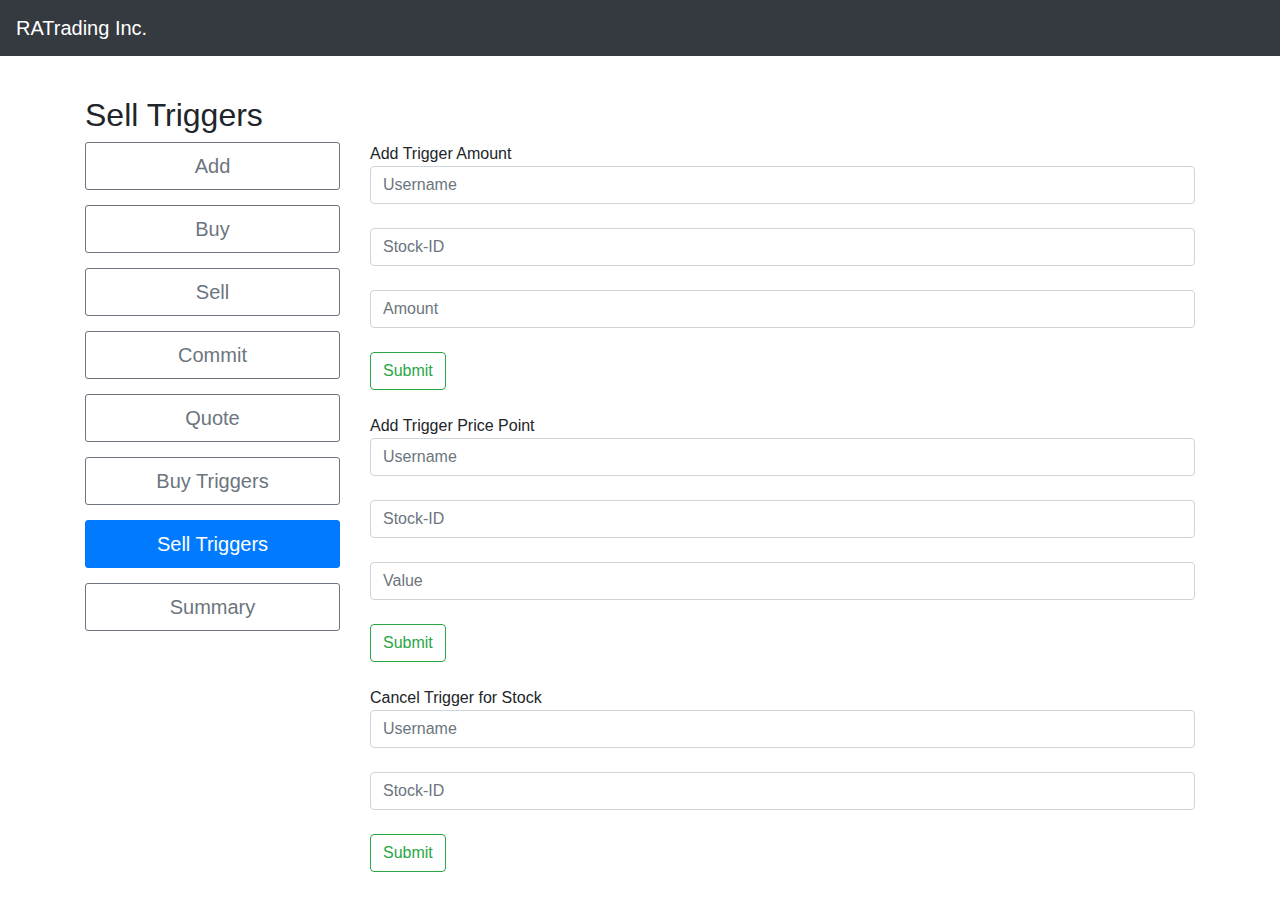
<file: selltrigger/index.html>
<!DOCTYPE html>
<html>
    <head>
        <title>RATrading Inc</title>
<style>
            .welcometab a {
                width:100%;
                margin-bottom: 15px;
                border-radius: 3px;
            }

            .welcometab h2{
                margin-top: 20px;
                margin-bottom: 20px;
            }

            .container{
                margin-top:40px;
            }
        </style>
        <style>
 :root{--blue:#007bff;--indigo:#6610f2;--purple:#6f42c1;--pink:#e83e8c;--red:#dc3545;--orange:#fd7e14;--yellow:#ffc107;--green:#28a745;--teal:#20c997;--cyan:#17a2b8;--white:#fff;--gray:#6c757d;--gray-dark:#343a40;--primary:#007bff;--secondary:#6c757d;--success:#28a745;--info:#17a2b8;--warning:#ffc107;--danger:#dc3545;--light:#f8f9fa;--dark:#343a40;--breakpoint-xs:0;--breakpoint-sm:576px;--breakpoint-md:768px;--breakpoint-lg:992px;--breakpoint-xl:1200px;--font-family-sans-serif:-apple-system,BlinkMacSystemFont,"Segoe UI",Roboto,"Helvetica Neue",Arial,sans-serif,"Apple Color Emoji","Segoe UI Emoji","Segoe UI Symbol";--font-family-monospace:SFMono-Regular,Menlo,Monaco,Consolas,"Liberation Mono","Courier New",monospace}*,::after,::before{box-sizing:border-box}html{font-family:sans-serif;line-height:1.15;-webkit-text-size-adjust:100%;-ms-text-size-adjust:100%;-ms-overflow-style:scrollbar;-webkit-tap-highlight-color:transparent}@-ms-viewport{width:device-width}article,aside,dialog,figcaption,figure,footer,header,hgroup,main,nav,section{display:block}body{margin:0;font-family:-apple-system,BlinkMacSystemFont,"Segoe UI",Roboto,"Helvetica Neue",Arial,sans-serif,"Apple Color Emoji","Segoe UI Emoji","Segoe UI Symbol";font-size:1rem;font-weight:400;line-height:1.5;color:#212529;text-align:left;background-color:#fff}[tabindex="-1"]:focus{outline:0!important}hr{box-sizing:content-box;height:0;overflow:visible}h1,h2,h3,h4,h5,h6{margin-top:0;margin-bottom:.5rem}p{margin-top:0;margin-bottom:1rem}abbr[data-original-title],abbr[title]{text-decoration:underline;-webkit-text-decoration:underline dotted;text-decoration:underline dotted;cursor:help;border-bottom:0}address{margin-bottom:1rem;font-style:normal;line-height:inherit}dl,ol,ul{margin-top:0;margin-bottom:1rem}ol ol,ol ul,ul ol,ul ul{margin-bottom:0}dt{font-weight:700}dd{margin-bottom:.5rem;margin-left:0}blockquote{margin:0 0 1rem}dfn{font-style:italic}b,strong{font-weight:bolder}small{font-size:80%}sub,sup{position:relative;font-size:75%;line-height:0;vertical-align:baseline}sub{bottom:-.25em}sup{top:-.5em}a{color:#007bff;text-decoration:none;background-color:transparent;-webkit-text-decoration-skip:objects}a:hover{color:#0056b3;text-decoration:underline}a:not([href]):not([tabindex]){color:inherit;text-decoration:none}a:not([href]):not([tabindex]):focus,a:not([href]):not([tabindex]):hover{color:inherit;text-decoration:none}a:not([href]):not([tabindex]):focus{outline:0}code,kbd,pre,samp{font-family:monospace,monospace;font-size:1em}pre{margin-top:0;margin-bottom:1rem;overflow:auto;-ms-overflow-style:scrollbar}figure{margin:0 0 1rem}img{vertical-align:middle;border-style:none}svg:not(:root){overflow:hidden}table{border-collapse:collapse}caption{padding-top:.75rem;padding-bottom:.75rem;color:#6c757d;text-align:left;caption-side:bottom}th{text-align:inherit}label{display:inline-block;margin-bottom:.5rem}button{border-radius:0}button:focus{outline:1px dotted;outline:5px auto -webkit-focus-ring-color}button,input,optgroup,select,textarea{margin:0;font-family:inherit;font-size:inherit;line-height:inherit}button,input{overflow:visible}button,select{text-transform:none}[type=reset],[type=submit],button,html [type=button]{-webkit-appearance:button}[type=button]::-moz-focus-inner,[type=reset]::-moz-focus-inner,[type=submit]::-moz-focus-inner,button::-moz-focus-inner{padding:0;border-style:none}input[type=checkbox],input[type=radio]{box-sizing:border-box;padding:0}input[type=date],input[type=datetime-local],input[type=month],input[type=time]{-webkit-appearance:listbox}textarea{overflow:auto;resize:vertical}fieldset{min-width:0;padding:0;margin:0;border:0}legend{display:block;width:100%;max-width:100%;padding:0;margin-bottom:.5rem;font-size:1.5rem;line-height:inherit;color:inherit;white-space:normal}progress{vertical-align:baseline}[type=number]::-webkit-inner-spin-button,[type=number]::-webkit-outer-spin-button{height:auto}[type=search]{outline-offset:-2px;-webkit-appearance:none}[type=search]::-webkit-search-cancel-button,[type=search]::-webkit-search-decoration{-webkit-appearance:none}::-webkit-file-upload-button{font:inherit;-webkit-appearance:button}output{display:inline-block}summary{display:list-item;cursor:pointer}template{display:none}[hidden]{display:none!important}.h1,.h2,.h3,.h4,.h5,.h6,h1,h2,h3,h4,h5,h6{margin-bottom:.5rem;font-family:inherit;font-weight:500;line-height:1.2;color:inherit}.h1,h1{font-size:2.5rem}.h2,h2{font-size:2rem}.h3,h3{font-size:1.75rem}.h4,h4{font-size:1.5rem}.h5,h5{font-size:1.25rem}.h6,h6{font-size:1rem}.lead{font-size:1.25rem;font-weight:300}.display-1{font-size:6rem;font-weight:300;line-height:1.2}.display-2{font-size:5.5rem;font-weight:300;line-height:1.2}.display-3{font-size:4.5rem;font-weight:300;line-height:1.2}.display-4{font-size:3.5rem;font-weight:300;line-height:1.2}hr{margin-top:1rem;margin-bottom:1rem;border:0;border-top:1px solid rgba(0,0,0,.1)}.small,small{font-size:80%;font-weight:400}.mark,mark{padding:.2em;background-color:#fcf8e3}.list-unstyled{padding-left:0;list-style:none}.list-inline{padding-left:0;list-style:none}.list-inline-item{display:inline-block}.list-inline-item:not(:last-child){margin-right:.5rem}.initialism{font-size:90%;text-transform:uppercase}.blockquote{margin-bottom:1rem;font-size:1.25rem}.blockquote-footer{display:block;font-size:80%;color:#6c757d}.blockquote-footer::before{content:"\2014 \00A0"}.img-fluid{max-width:100%;height:auto}.img-thumbnail{padding:.25rem;background-color:#fff;border:1px solid #dee2e6;border-radius:.25rem;max-width:100%;height:auto}.figure{display:inline-block}.figure-img{margin-bottom:.5rem;line-height:1}.figure-caption{font-size:90%;color:#6c757d}code,kbd,pre,samp{font-family:SFMono-Regular,Menlo,Monaco,Consolas,"Liberation Mono","Courier New",monospace}code{font-size:87.5%;color:#e83e8c;word-break:break-word}a>code{color:inherit}kbd{padding:.2rem .4rem;font-size:87.5%;color:#fff;background-color:#212529;border-radius:.2rem}kbd kbd{padding:0;font-size:100%;font-weight:700}pre{display:block;font-size:87.5%;color:#212529}pre code{font-size:inherit;color:inherit;word-break:normal}.pre-scrollable{max-height:340px;overflow-y:scroll}.container{width:100%;padding-right:15px;padding-left:15px;margin-right:auto;margin-left:auto}@media (min-width:576px){.container{max-width:540px}}@media (min-width:768px){.container{max-width:720px}}@media (min-width:992px){.container{max-width:960px}}@media (min-width:1200px){.container{max-width:1140px}}.container-fluid{width:100%;padding-right:15px;padding-left:15px;margin-right:auto;margin-left:auto}.row{display:-webkit-box;display:-ms-flexbox;display:flex;-ms-flex-wrap:wrap;flex-wrap:wrap;margin-right:-15px;margin-left:-15px}.no-gutters{margin-right:0;margin-left:0}.no-gutters>.col,.no-gutters>[class*=col-]{padding-right:0;padding-left:0}.col,.col-1,.col-10,.col-11,.col-12,.col-2,.col-3,.col-4,.col-5,.col-6,.col-7,.col-8,.col-9,.col-auto,.col-lg,.col-lg-1,.col-lg-10,.col-lg-11,.col-lg-12,.col-lg-2,.col-lg-3,.col-lg-4,.col-lg-5,.col-lg-6,.col-lg-7,.col-lg-8,.col-lg-9,.col-lg-auto,.col-md,.col-md-1,.col-md-10,.col-md-11,.col-md-12,.col-md-2,.col-md-3,.col-md-4,.col-md-5,.col-md-6,.col-md-7,.col-md-8,.col-md-9,.col-md-auto,.col-sm,.col-sm-1,.col-sm-10,.col-sm-11,.col-sm-12,.col-sm-2,.col-sm-3,.col-sm-4,.col-sm-5,.col-sm-6,.col-sm-7,.col-sm-8,.col-sm-9,.col-sm-auto,.col-xl,.col-xl-1,.col-xl-10,.col-xl-11,.col-xl-12,.col-xl-2,.col-xl-3,.col-xl-4,.col-xl-5,.col-xl-6,.col-xl-7,.col-xl-8,.col-xl-9,.col-xl-auto{position:relative;width:100%;min-height:1px;padding-right:15px;padding-left:15px}.col{-ms-flex-preferred-size:0;flex-basis:0;-webkit-box-flex:1;-ms-flex-positive:1;flex-grow:1;max-width:100%}.col-auto{-webkit-box-flex:0;-ms-flex:0 0 auto;flex:0 0 auto;width:auto;max-width:none}.col-1{-webkit-box-flex:0;-ms-flex:0 0 8.333333%;flex:0 0 8.333333%;max-width:8.333333%}.col-2{-webkit-box-flex:0;-ms-flex:0 0 16.666667%;flex:0 0 16.666667%;max-width:16.666667%}.col-3{-webkit-box-flex:0;-ms-flex:0 0 25%;flex:0 0 25%;max-width:25%}.col-4{-webkit-box-flex:0;-ms-flex:0 0 33.333333%;flex:0 0 33.333333%;max-width:33.333333%}.col-5{-webkit-box-flex:0;-ms-flex:0 0 41.666667%;flex:0 0 41.666667%;max-width:41.666667%}.col-6{-webkit-box-flex:0;-ms-flex:0 0 50%;flex:0 0 50%;max-width:50%}.col-7{-webkit-box-flex:0;-ms-flex:0 0 58.333333%;flex:0 0 58.333333%;max-width:58.333333%}.col-8{-webkit-box-flex:0;-ms-flex:0 0 66.666667%;flex:0 0 66.666667%;max-width:66.666667%}.col-9{-webkit-box-flex:0;-ms-flex:0 0 75%;flex:0 0 75%;max-width:75%}.col-10{-webkit-box-flex:0;-ms-flex:0 0 83.333333%;flex:0 0 83.333333%;max-width:83.333333%}.col-11{-webkit-box-flex:0;-ms-flex:0 0 91.666667%;flex:0 0 91.666667%;max-width:91.666667%}.col-12{-webkit-box-flex:0;-ms-flex:0 0 100%;flex:0 0 100%;max-width:100%}.order-first{-webkit-box-ordinal-group:0;-ms-flex-order:-1;order:-1}.order-last{-webkit-box-ordinal-group:14;-ms-flex-order:13;order:13}.order-0{-webkit-box-ordinal-group:1;-ms-flex-order:0;order:0}.order-1{-webkit-box-ordinal-group:2;-ms-flex-order:1;order:1}.order-2{-webkit-box-ordinal-group:3;-ms-flex-order:2;order:2}.order-3{-webkit-box-ordinal-group:4;-ms-flex-order:3;order:3}.order-4{-webkit-box-ordinal-group:5;-ms-flex-order:4;order:4}.order-5{-webkit-box-ordinal-group:6;-ms-flex-order:5;order:5}.order-6{-webkit-box-ordinal-group:7;-ms-flex-order:6;order:6}.order-7{-webkit-box-ordinal-group:8;-ms-flex-order:7;order:7}.order-8{-webkit-box-ordinal-group:9;-ms-flex-order:8;order:8}.order-9{-webkit-box-ordinal-group:10;-ms-flex-order:9;order:9}.order-10{-webkit-box-ordinal-group:11;-ms-flex-order:10;order:10}.order-11{-webkit-box-ordinal-group:12;-ms-flex-order:11;order:11}.order-12{-webkit-box-ordinal-group:13;-ms-flex-order:12;order:12}.offset-1{margin-left:8.333333%}.offset-2{margin-left:16.666667%}.offset-3{margin-left:25%}.offset-4{margin-left:33.333333%}.offset-5{margin-left:41.666667%}.offset-6{margin-left:50%}.offset-7{margin-left:58.333333%}.offset-8{margin-left:66.666667%}.offset-9{margin-left:75%}.offset-10{margin-left:83.333333%}.offset-11{margin-left:91.666667%}@media (min-width:576px){.col-sm{-ms-flex-preferred-size:0;flex-basis:0;-webkit-box-flex:1;-ms-flex-positive:1;flex-grow:1;max-width:100%}.col-sm-auto{-webkit-box-flex:0;-ms-flex:0 0 auto;flex:0 0 auto;width:auto;max-width:none}.col-sm-1{-webkit-box-flex:0;-ms-flex:0 0 8.333333%;flex:0 0 8.333333%;max-width:8.333333%}.col-sm-2{-webkit-box-flex:0;-ms-flex:0 0 16.666667%;flex:0 0 16.666667%;max-width:16.666667%}.col-sm-3{-webkit-box-flex:0;-ms-flex:0 0 25%;flex:0 0 25%;max-width:25%}.col-sm-4{-webkit-box-flex:0;-ms-flex:0 0 33.333333%;flex:0 0 33.333333%;max-width:33.333333%}.col-sm-5{-webkit-box-flex:0;-ms-flex:0 0 41.666667%;flex:0 0 41.666667%;max-width:41.666667%}.col-sm-6{-webkit-box-flex:0;-ms-flex:0 0 50%;flex:0 0 50%;max-width:50%}.col-sm-7{-webkit-box-flex:0;-ms-flex:0 0 58.333333%;flex:0 0 58.333333%;max-width:58.333333%}.col-sm-8{-webkit-box-flex:0;-ms-flex:0 0 66.666667%;flex:0 0 66.666667%;max-width:66.666667%}.col-sm-9{-webkit-box-flex:0;-ms-flex:0 0 75%;flex:0 0 75%;max-width:75%}.col-sm-10{-webkit-box-flex:0;-ms-flex:0 0 83.333333%;flex:0 0 83.333333%;max-width:83.333333%}.col-sm-11{-webkit-box-flex:0;-ms-flex:0 0 91.666667%;flex:0 0 91.666667%;max-width:91.666667%}.col-sm-12{-webkit-box-flex:0;-ms-flex:0 0 100%;flex:0 0 100%;max-width:100%}.order-sm-first{-webkit-box-ordinal-group:0;-ms-flex-order:-1;order:-1}.order-sm-last{-webkit-box-ordinal-group:14;-ms-flex-order:13;order:13}.order-sm-0{-webkit-box-ordinal-group:1;-ms-flex-order:0;order:0}.order-sm-1{-webkit-box-ordinal-group:2;-ms-flex-order:1;order:1}.order-sm-2{-webkit-box-ordinal-group:3;-ms-flex-order:2;order:2}.order-sm-3{-webkit-box-ordinal-group:4;-ms-flex-order:3;order:3}.order-sm-4{-webkit-box-ordinal-group:5;-ms-flex-order:4;order:4}.order-sm-5{-webkit-box-ordinal-group:6;-ms-flex-order:5;order:5}.order-sm-6{-webkit-box-ordinal-group:7;-ms-flex-order:6;order:6}.order-sm-7{-webkit-box-ordinal-group:8;-ms-flex-order:7;order:7}.order-sm-8{-webkit-box-ordinal-group:9;-ms-flex-order:8;order:8}.order-sm-9{-webkit-box-ordinal-group:10;-ms-flex-order:9;order:9}.order-sm-10{-webkit-box-ordinal-group:11;-ms-flex-order:10;order:10}.order-sm-11{-webkit-box-ordinal-group:12;-ms-flex-order:11;order:11}.order-sm-12{-webkit-box-ordinal-group:13;-ms-flex-order:12;order:12}.offset-sm-0{margin-left:0}.offset-sm-1{margin-left:8.333333%}.offset-sm-2{margin-left:16.666667%}.offset-sm-3{margin-left:25%}.offset-sm-4{margin-left:33.333333%}.offset-sm-5{margin-left:41.666667%}.offset-sm-6{margin-left:50%}.offset-sm-7{margin-left:58.333333%}.offset-sm-8{margin-left:66.666667%}.offset-sm-9{margin-left:75%}.offset-sm-10{margin-left:83.333333%}.offset-sm-11{margin-left:91.666667%}}@media (min-width:768px){.col-md{-ms-flex-preferred-size:0;flex-basis:0;-webkit-box-flex:1;-ms-flex-positive:1;flex-grow:1;max-width:100%}.col-md-auto{-webkit-box-flex:0;-ms-flex:0 0 auto;flex:0 0 auto;width:auto;max-width:none}.col-md-1{-webkit-box-flex:0;-ms-flex:0 0 8.333333%;flex:0 0 8.333333%;max-width:8.333333%}.col-md-2{-webkit-box-flex:0;-ms-flex:0 0 16.666667%;flex:0 0 16.666667%;max-width:16.666667%}.col-md-3{-webkit-box-flex:0;-ms-flex:0 0 25%;flex:0 0 25%;max-width:25%}.col-md-4{-webkit-box-flex:0;-ms-flex:0 0 33.333333%;flex:0 0 33.333333%;max-width:33.333333%}.col-md-5{-webkit-box-flex:0;-ms-flex:0 0 41.666667%;flex:0 0 41.666667%;max-width:41.666667%}.col-md-6{-webkit-box-flex:0;-ms-flex:0 0 50%;flex:0 0 50%;max-width:50%}.col-md-7{-webkit-box-flex:0;-ms-flex:0 0 58.333333%;flex:0 0 58.333333%;max-width:58.333333%}.col-md-8{-webkit-box-flex:0;-ms-flex:0 0 66.666667%;flex:0 0 66.666667%;max-width:66.666667%}.col-md-9{-webkit-box-flex:0;-ms-flex:0 0 75%;flex:0 0 75%;max-width:75%}.col-md-10{-webkit-box-flex:0;-ms-flex:0 0 83.333333%;flex:0 0 83.333333%;max-width:83.333333%}.col-md-11{-webkit-box-flex:0;-ms-flex:0 0 91.666667%;flex:0 0 91.666667%;max-width:91.666667%}.col-md-12{-webkit-box-flex:0;-ms-flex:0 0 100%;flex:0 0 100%;max-width:100%}.order-md-first{-webkit-box-ordinal-group:0;-ms-flex-order:-1;order:-1}.order-md-last{-webkit-box-ordinal-group:14;-ms-flex-order:13;order:13}.order-md-0{-webkit-box-ordinal-group:1;-ms-flex-order:0;order:0}.order-md-1{-webkit-box-ordinal-group:2;-ms-flex-order:1;order:1}.order-md-2{-webkit-box-ordinal-group:3;-ms-flex-order:2;order:2}.order-md-3{-webkit-box-ordinal-group:4;-ms-flex-order:3;order:3}.order-md-4{-webkit-box-ordinal-group:5;-ms-flex-order:4;order:4}.order-md-5{-webkit-box-ordinal-group:6;-ms-flex-order:5;order:5}.order-md-6{-webkit-box-ordinal-group:7;-ms-flex-order:6;order:6}.order-md-7{-webkit-box-ordinal-group:8;-ms-flex-order:7;order:7}.order-md-8{-webkit-box-ordinal-group:9;-ms-flex-order:8;order:8}.order-md-9{-webkit-box-ordinal-group:10;-ms-flex-order:9;order:9}.order-md-10{-webkit-box-ordinal-group:11;-ms-flex-order:10;order:10}.order-md-11{-webkit-box-ordinal-group:12;-ms-flex-order:11;order:11}.order-md-12{-webkit-box-ordinal-group:13;-ms-flex-order:12;order:12}.offset-md-0{margin-left:0}.offset-md-1{margin-left:8.333333%}.offset-md-2{margin-left:16.666667%}.offset-md-3{margin-left:25%}.offset-md-4{margin-left:33.333333%}.offset-md-5{margin-left:41.666667%}.offset-md-6{margin-left:50%}.offset-md-7{margin-left:58.333333%}.offset-md-8{margin-left:66.666667%}.offset-md-9{margin-left:75%}.offset-md-10{margin-left:83.333333%}.offset-md-11{margin-left:91.666667%}}@media (min-width:992px){.col-lg{-ms-flex-preferred-size:0;flex-basis:0;-webkit-box-flex:1;-ms-flex-positive:1;flex-grow:1;max-width:100%}.col-lg-auto{-webkit-box-flex:0;-ms-flex:0 0 auto;flex:0 0 auto;width:auto;max-width:none}.col-lg-1{-webkit-box-flex:0;-ms-flex:0 0 8.333333%;flex:0 0 8.333333%;max-width:8.333333%}.col-lg-2{-webkit-box-flex:0;-ms-flex:0 0 16.666667%;flex:0 0 16.666667%;max-width:16.666667%}.col-lg-3{-webkit-box-flex:0;-ms-flex:0 0 25%;flex:0 0 25%;max-width:25%}.col-lg-4{-webkit-box-flex:0;-ms-flex:0 0 33.333333%;flex:0 0 33.333333%;max-width:33.333333%}.col-lg-5{-webkit-box-flex:0;-ms-flex:0 0 41.666667%;flex:0 0 41.666667%;max-width:41.666667%}.col-lg-6{-webkit-box-flex:0;-ms-flex:0 0 50%;flex:0 0 50%;max-width:50%}.col-lg-7{-webkit-box-flex:0;-ms-flex:0 0 58.333333%;flex:0 0 58.333333%;max-width:58.333333%}.col-lg-8{-webkit-box-flex:0;-ms-flex:0 0 66.666667%;flex:0 0 66.666667%;max-width:66.666667%}.col-lg-9{-webkit-box-flex:0;-ms-flex:0 0 75%;flex:0 0 75%;max-width:75%}.col-lg-10{-webkit-box-flex:0;-ms-flex:0 0 83.333333%;flex:0 0 83.333333%;max-width:83.333333%}.col-lg-11{-webkit-box-flex:0;-ms-flex:0 0 91.666667%;flex:0 0 91.666667%;max-width:91.666667%}.col-lg-12{-webkit-box-flex:0;-ms-flex:0 0 100%;flex:0 0 100%;max-width:100%}.order-lg-first{-webkit-box-ordinal-group:0;-ms-flex-order:-1;order:-1}.order-lg-last{-webkit-box-ordinal-group:14;-ms-flex-order:13;order:13}.order-lg-0{-webkit-box-ordinal-group:1;-ms-flex-order:0;order:0}.order-lg-1{-webkit-box-ordinal-group:2;-ms-flex-order:1;order:1}.order-lg-2{-webkit-box-ordinal-group:3;-ms-flex-order:2;order:2}.order-lg-3{-webkit-box-ordinal-group:4;-ms-flex-order:3;order:3}.order-lg-4{-webkit-box-ordinal-group:5;-ms-flex-order:4;order:4}.order-lg-5{-webkit-box-ordinal-group:6;-ms-flex-order:5;order:5}.order-lg-6{-webkit-box-ordinal-group:7;-ms-flex-order:6;order:6}.order-lg-7{-webkit-box-ordinal-group:8;-ms-flex-order:7;order:7}.order-lg-8{-webkit-box-ordinal-group:9;-ms-flex-order:8;order:8}.order-lg-9{-webkit-box-ordinal-group:10;-ms-flex-order:9;order:9}.order-lg-10{-webkit-box-ordinal-group:11;-ms-flex-order:10;order:10}.order-lg-11{-webkit-box-ordinal-group:12;-ms-flex-order:11;order:11}.order-lg-12{-webkit-box-ordinal-group:13;-ms-flex-order:12;order:12}.offset-lg-0{margin-left:0}.offset-lg-1{margin-left:8.333333%}.offset-lg-2{margin-left:16.666667%}.offset-lg-3{margin-left:25%}.offset-lg-4{margin-left:33.333333%}.offset-lg-5{margin-left:41.666667%}.offset-lg-6{margin-left:50%}.offset-lg-7{margin-left:58.333333%}.offset-lg-8{margin-left:66.666667%}.offset-lg-9{margin-left:75%}.offset-lg-10{margin-left:83.333333%}.offset-lg-11{margin-left:91.666667%}}@media (min-width:1200px){.col-xl{-ms-flex-preferred-size:0;flex-basis:0;-webkit-box-flex:1;-ms-flex-positive:1;flex-grow:1;max-width:100%}.col-xl-auto{-webkit-box-flex:0;-ms-flex:0 0 auto;flex:0 0 auto;width:auto;max-width:none}.col-xl-1{-webkit-box-flex:0;-ms-flex:0 0 8.333333%;flex:0 0 8.333333%;max-width:8.333333%}.col-xl-2{-webkit-box-flex:0;-ms-flex:0 0 16.666667%;flex:0 0 16.666667%;max-width:16.666667%}.col-xl-3{-webkit-box-flex:0;-ms-flex:0 0 25%;flex:0 0 25%;max-width:25%}.col-xl-4{-webkit-box-flex:0;-ms-flex:0 0 33.333333%;flex:0 0 33.333333%;max-width:33.333333%}.col-xl-5{-webkit-box-flex:0;-ms-flex:0 0 41.666667%;flex:0 0 41.666667%;max-width:41.666667%}.col-xl-6{-webkit-box-flex:0;-ms-flex:0 0 50%;flex:0 0 50%;max-width:50%}.col-xl-7{-webkit-box-flex:0;-ms-flex:0 0 58.333333%;flex:0 0 58.333333%;max-width:58.333333%}.col-xl-8{-webkit-box-flex:0;-ms-flex:0 0 66.666667%;flex:0 0 66.666667%;max-width:66.666667%}.col-xl-9{-webkit-box-flex:0;-ms-flex:0 0 75%;flex:0 0 75%;max-width:75%}.col-xl-10{-webkit-box-flex:0;-ms-flex:0 0 83.333333%;flex:0 0 83.333333%;max-width:83.333333%}.col-xl-11{-webkit-box-flex:0;-ms-flex:0 0 91.666667%;flex:0 0 91.666667%;max-width:91.666667%}.col-xl-12{-webkit-box-flex:0;-ms-flex:0 0 100%;flex:0 0 100%;max-width:100%}.order-xl-first{-webkit-box-ordinal-group:0;-ms-flex-order:-1;order:-1}.order-xl-last{-webkit-box-ordinal-group:14;-ms-flex-order:13;order:13}.order-xl-0{-webkit-box-ordinal-group:1;-ms-flex-order:0;order:0}.order-xl-1{-webkit-box-ordinal-group:2;-ms-flex-order:1;order:1}.order-xl-2{-webkit-box-ordinal-group:3;-ms-flex-order:2;order:2}.order-xl-3{-webkit-box-ordinal-group:4;-ms-flex-order:3;order:3}.order-xl-4{-webkit-box-ordinal-group:5;-ms-flex-order:4;order:4}.order-xl-5{-webkit-box-ordinal-group:6;-ms-flex-order:5;order:5}.order-xl-6{-webkit-box-ordinal-group:7;-ms-flex-order:6;order:6}.order-xl-7{-webkit-box-ordinal-group:8;-ms-flex-order:7;order:7}.order-xl-8{-webkit-box-ordinal-group:9;-ms-flex-order:8;order:8}.order-xl-9{-webkit-box-ordinal-group:10;-ms-flex-order:9;order:9}.order-xl-10{-webkit-box-ordinal-group:11;-ms-flex-order:10;order:10}.order-xl-11{-webkit-box-ordinal-group:12;-ms-flex-order:11;order:11}.order-xl-12{-webkit-box-ordinal-group:13;-ms-flex-order:12;order:12}.offset-xl-0{margin-left:0}.offset-xl-1{margin-left:8.333333%}.offset-xl-2{margin-left:16.666667%}.offset-xl-3{margin-left:25%}.offset-xl-4{margin-left:33.333333%}.offset-xl-5{margin-left:41.666667%}.offset-xl-6{margin-left:50%}.offset-xl-7{margin-left:58.333333%}.offset-xl-8{margin-left:66.666667%}.offset-xl-9{margin-left:75%}.offset-xl-10{margin-left:83.333333%}.offset-xl-11{margin-left:91.666667%}}.table{width:100%;max-width:100%;margin-bottom:1rem;background-color:transparent}.table td,.table th{padding:.75rem;vertical-align:top;border-top:1px solid #dee2e6}.table thead th{vertical-align:bottom;border-bottom:2px solid #dee2e6}.table tbody+tbody{border-top:2px solid #dee2e6}.table .table{background-color:#fff}.table-sm td,.table-sm th{padding:.3rem}.table-bordered{border:1px solid #dee2e6}.table-bordered td,.table-bordered th{border:1px solid #dee2e6}.table-bordered thead td,.table-bordered thead th{border-bottom-width:2px}.table-striped tbody tr:nth-of-type(odd){background-color:rgba(0,0,0,.05)}.table-hover tbody tr:hover{background-color:rgba(0,0,0,.075)}.table-primary,.table-primary>td,.table-primary>th{background-color:#b8daff}.table-hover .table-primary:hover{background-color:#9fcdff}.table-hover .table-primary:hover>td,.table-hover .table-primary:hover>th{background-color:#9fcdff}.table-secondary,.table-secondary>td,.table-secondary>th{background-color:#d6d8db}.table-hover .table-secondary:hover{background-color:#c8cbcf}.table-hover .table-secondary:hover>td,.table-hover .table-secondary:hover>th{background-color:#c8cbcf}.table-success,.table-success>td,.table-success>th{background-color:#c3e6cb}.table-hover .table-success:hover{background-color:#b1dfbb}.table-hover .table-success:hover>td,.table-hover .table-success:hover>th{background-color:#b1dfbb}.table-info,.table-info>td,.table-info>th{background-color:#bee5eb}.table-hover .table-info:hover{background-color:#abdde5}.table-hover .table-info:hover>td,.table-hover .table-info:hover>th{background-color:#abdde5}.table-warning,.table-warning>td,.table-warning>th{background-color:#ffeeba}.table-hover .table-warning:hover{background-color:#ffe8a1}.table-hover .table-warning:hover>td,.table-hover .table-warning:hover>th{background-color:#ffe8a1}.table-danger,.table-danger>td,.table-danger>th{background-color:#f5c6cb}.table-hover .table-danger:hover{background-color:#f1b0b7}.table-hover .table-danger:hover>td,.table-hover .table-danger:hover>th{background-color:#f1b0b7}.table-light,.table-light>td,.table-light>th{background-color:#fdfdfe}.table-hover .table-light:hover{background-color:#ececf6}.table-hover .table-light:hover>td,.table-hover .table-light:hover>th{background-color:#ececf6}.table-dark,.table-dark>td,.table-dark>th{background-color:#c6c8ca}.table-hover .table-dark:hover{background-color:#b9bbbe}.table-hover .table-dark:hover>td,.table-hover .table-dark:hover>th{background-color:#b9bbbe}.table-active,.table-active>td,.table-active>th{background-color:rgba(0,0,0,.075)}.table-hover .table-active:hover{background-color:rgba(0,0,0,.075)}.table-hover .table-active:hover>td,.table-hover .table-active:hover>th{background-color:rgba(0,0,0,.075)}.table .thead-dark th{color:#fff;background-color:#212529;border-color:#32383e}.table .thead-light th{color:#495057;background-color:#e9ecef;border-color:#dee2e6}.table-dark{color:#fff;background-color:#212529}.table-dark td,.table-dark th,.table-dark thead th{border-color:#32383e}.table-dark.table-bordered{border:0}.table-dark.table-striped tbody tr:nth-of-type(odd){background-color:rgba(255,255,255,.05)}.table-dark.table-hover tbody tr:hover{background-color:rgba(255,255,255,.075)}@media (max-width:575.98px){.table-responsive-sm{display:block;width:100%;overflow-x:auto;-webkit-overflow-scrolling:touch;-ms-overflow-style:-ms-autohiding-scrollbar}.table-responsive-sm>.table-bordered{border:0}}@media (max-width:767.98px){.table-responsive-md{display:block;width:100%;overflow-x:auto;-webkit-overflow-scrolling:touch;-ms-overflow-style:-ms-autohiding-scrollbar}.table-responsive-md>.table-bordered{border:0}}@media (max-width:991.98px){.table-responsive-lg{display:block;width:100%;overflow-x:auto;-webkit-overflow-scrolling:touch;-ms-overflow-style:-ms-autohiding-scrollbar}.table-responsive-lg>.table-bordered{border:0}}@media (max-width:1199.98px){.table-responsive-xl{display:block;width:100%;overflow-x:auto;-webkit-overflow-scrolling:touch;-ms-overflow-style:-ms-autohiding-scrollbar}.table-responsive-xl>.table-bordered{border:0}}.table-responsive{display:block;width:100%;overflow-x:auto;-webkit-overflow-scrolling:touch;-ms-overflow-style:-ms-autohiding-scrollbar}.table-responsive>.table-bordered{border:0}.form-control{display:block;width:100%;padding:.375rem .75rem;font-size:1rem;line-height:1.5;color:#495057;background-color:#fff;background-clip:padding-box;border:1px solid #ced4da;border-radius:.25rem;transition:border-color .15s ease-in-out,box-shadow .15s ease-in-out}.form-control::-ms-expand{background-color:transparent;border:0}.form-control:focus{color:#495057;background-color:#fff;border-color:#80bdff;outline:0;box-shadow:0 0 0 .2rem rgba(0,123,255,.25)}.form-control::-webkit-input-placeholder{color:#6c757d;opacity:1}.form-control::-moz-placeholder{color:#6c757d;opacity:1}.form-control:-ms-input-placeholder{color:#6c757d;opacity:1}.form-control::-ms-input-placeholder{color:#6c757d;opacity:1}.form-control::placeholder{color:#6c757d;opacity:1}.form-control:disabled,.form-control[readonly]{background-color:#e9ecef;opacity:1}select.form-control:not([size]):not([multiple]){height:calc(2.25rem + 2px)}select.form-control:focus::-ms-value{color:#495057;background-color:#fff}.form-control-file,.form-control-range{display:block;width:100%}.col-form-label{padding-top:calc(.375rem + 1px);padding-bottom:calc(.375rem + 1px);margin-bottom:0;font-size:inherit;line-height:1.5}.col-form-label-lg{padding-top:calc(.5rem + 1px);padding-bottom:calc(.5rem + 1px);font-size:1.25rem;line-height:1.5}.col-form-label-sm{padding-top:calc(.25rem + 1px);padding-bottom:calc(.25rem + 1px);font-size:.875rem;line-height:1.5}.form-control-plaintext{display:block;width:100%;padding-top:.375rem;padding-bottom:.375rem;margin-bottom:0;line-height:1.5;background-color:transparent;border:solid transparent;border-width:1px 0}.form-control-plaintext.form-control-lg,.form-control-plaintext.form-control-sm,.input-group-lg>.form-control-plaintext.form-control,.input-group-lg>.input-group-append>.form-control-plaintext.btn,.input-group-lg>.input-group-append>.form-control-plaintext.input-group-text,.input-group-lg>.input-group-prepend>.form-control-plaintext.btn,.input-group-lg>.input-group-prepend>.form-control-plaintext.input-group-text,.input-group-sm>.form-control-plaintext.form-control,.input-group-sm>.input-group-append>.form-control-plaintext.btn,.input-group-sm>.input-group-append>.form-control-plaintext.input-group-text,.input-group-sm>.input-group-prepend>.form-control-plaintext.btn,.input-group-sm>.input-group-prepend>.form-control-plaintext.input-group-text{padding-right:0;padding-left:0}.form-control-sm,.input-group-sm>.form-control,.input-group-sm>.input-group-append>.btn,.input-group-sm>.input-group-append>.input-group-text,.input-group-sm>.input-group-prepend>.btn,.input-group-sm>.input-group-prepend>.input-group-text{padding:.25rem .5rem;font-size:.875rem;line-height:1.5;border-radius:.2rem}.input-group-sm>.input-group-append>select.btn:not([size]):not([multiple]),.input-group-sm>.input-group-append>select.input-group-text:not([size]):not([multiple]),.input-group-sm>.input-group-prepend>select.btn:not([size]):not([multiple]),.input-group-sm>.input-group-prepend>select.input-group-text:not([size]):not([multiple]),.input-group-sm>select.form-control:not([size]):not([multiple]),select.form-control-sm:not([size]):not([multiple]){height:calc(1.8125rem + 2px)}.form-control-lg,.input-group-lg>.form-control,.input-group-lg>.input-group-append>.btn,.input-group-lg>.input-group-append>.input-group-text,.input-group-lg>.input-group-prepend>.btn,.input-group-lg>.input-group-prepend>.input-group-text{padding:.5rem 1rem;font-size:1.25rem;line-height:1.5;border-radius:.3rem}.input-group-lg>.input-group-append>select.btn:not([size]):not([multiple]),.input-group-lg>.input-group-append>select.input-group-text:not([size]):not([multiple]),.input-group-lg>.input-group-prepend>select.btn:not([size]):not([multiple]),.input-group-lg>.input-group-prepend>select.input-group-text:not([size]):not([multiple]),.input-group-lg>select.form-control:not([size]):not([multiple]),select.form-control-lg:not([size]):not([multiple]){height:calc(2.875rem + 2px)}.form-group{margin-bottom:1rem}.form-text{display:block;margin-top:.25rem}.form-row{display:-webkit-box;display:-ms-flexbox;display:flex;-ms-flex-wrap:wrap;flex-wrap:wrap;margin-right:-5px;margin-left:-5px}.form-row>.col,.form-row>[class*=col-]{padding-right:5px;padding-left:5px}.form-check{position:relative;display:block;padding-left:1.25rem}.form-check-input{position:absolute;margin-top:.3rem;margin-left:-1.25rem}.form-check-input:disabled~.form-check-label{color:#6c757d}.form-check-label{margin-bottom:0}.form-check-inline{display:-webkit-inline-box;display:-ms-inline-flexbox;display:inline-flex;-webkit-box-align:center;-ms-flex-align:center;align-items:center;padding-left:0;margin-right:.75rem}.form-check-inline .form-check-input{position:static;margin-top:0;margin-right:.3125rem;margin-left:0}.valid-feedback{display:none;width:100%;margin-top:.25rem;font-size:80%;color:#28a745}.valid-tooltip{position:absolute;top:100%;z-index:5;display:none;max-width:100%;padding:.5rem;margin-top:.1rem;font-size:.875rem;line-height:1;color:#fff;background-color:rgba(40,167,69,.8);border-radius:.2rem}.custom-select.is-valid,.form-control.is-valid,.was-validated .custom-select:valid,.was-validated .form-control:valid{border-color:#28a745}.custom-select.is-valid:focus,.form-control.is-valid:focus,.was-validated .custom-select:valid:focus,.was-validated .form-control:valid:focus{border-color:#28a745;box-shadow:0 0 0 .2rem rgba(40,167,69,.25)}.custom-select.is-valid~.valid-feedback,.custom-select.is-valid~.valid-tooltip,.form-control.is-valid~.valid-feedback,.form-control.is-valid~.valid-tooltip,.was-validated .custom-select:valid~.valid-feedback,.was-validated .custom-select:valid~.valid-tooltip,.was-validated .form-control:valid~.valid-feedback,.was-validated .form-control:valid~.valid-tooltip{display:block}.form-check-input.is-valid~.form-check-label,.was-validated .form-check-input:valid~.form-check-label{color:#28a745}.form-check-input.is-valid~.valid-feedback,.form-check-input.is-valid~.valid-tooltip,.was-validated .form-check-input:valid~.valid-feedback,.was-validated .form-check-input:valid~.valid-tooltip{display:block}.custom-control-input.is-valid~.custom-control-label,.was-validated .custom-control-input:valid~.custom-control-label{color:#28a745}.custom-control-input.is-valid~.custom-control-label::before,.was-validated .custom-control-input:valid~.custom-control-label::before{background-color:#71dd8a}.custom-control-input.is-valid~.valid-feedback,.custom-control-input.is-valid~.valid-tooltip,.was-validated .custom-control-input:valid~.valid-feedback,.was-validated .custom-control-input:valid~.valid-tooltip{display:block}.custom-control-input.is-valid:checked~.custom-control-label::before,.was-validated .custom-control-input:valid:checked~.custom-control-label::before{background-color:#34ce57}.custom-control-input.is-valid:focus~.custom-control-label::before,.was-validated .custom-control-input:valid:focus~.custom-control-label::before{box-shadow:0 0 0 1px #fff,0 0 0 .2rem rgba(40,167,69,.25)}.custom-file-input.is-valid~.custom-file-label,.was-validated .custom-file-input:valid~.custom-file-label{border-color:#28a745}.custom-file-input.is-valid~.custom-file-label::before,.was-validated .custom-file-input:valid~.custom-file-label::before{border-color:inherit}.custom-file-input.is-valid~.valid-feedback,.custom-file-input.is-valid~.valid-tooltip,.was-validated .custom-file-input:valid~.valid-feedback,.was-validated .custom-file-input:valid~.valid-tooltip{display:block}.custom-file-input.is-valid:focus~.custom-file-label,.was-validated .custom-file-input:valid:focus~.custom-file-label{box-shadow:0 0 0 .2rem rgba(40,167,69,.25)}.invalid-feedback{display:none;width:100%;margin-top:.25rem;font-size:80%;color:#dc3545}.invalid-tooltip{position:absolute;top:100%;z-index:5;display:none;max-width:100%;padding:.5rem;margin-top:.1rem;font-size:.875rem;line-height:1;color:#fff;background-color:rgba(220,53,69,.8);border-radius:.2rem}.custom-select.is-invalid,.form-control.is-invalid,.was-validated .custom-select:invalid,.was-validated .form-control:invalid{border-color:#dc3545}.custom-select.is-invalid:focus,.form-control.is-invalid:focus,.was-validated .custom-select:invalid:focus,.was-validated .form-control:invalid:focus{border-color:#dc3545;box-shadow:0 0 0 .2rem rgba(220,53,69,.25)}.custom-select.is-invalid~.invalid-feedback,.custom-select.is-invalid~.invalid-tooltip,.form-control.is-invalid~.invalid-feedback,.form-control.is-invalid~.invalid-tooltip,.was-validated .custom-select:invalid~.invalid-feedback,.was-validated .custom-select:invalid~.invalid-tooltip,.was-validated .form-control:invalid~.invalid-feedback,.was-validated .form-control:invalid~.invalid-tooltip{display:block}.form-check-input.is-invalid~.form-check-label,.was-validated .form-check-input:invalid~.form-check-label{color:#dc3545}.form-check-input.is-invalid~.invalid-feedback,.form-check-input.is-invalid~.invalid-tooltip,.was-validated .form-check-input:invalid~.invalid-feedback,.was-validated .form-check-input:invalid~.invalid-tooltip{display:block}.custom-control-input.is-invalid~.custom-control-label,.was-validated .custom-control-input:invalid~.custom-control-label{color:#dc3545}.custom-control-input.is-invalid~.custom-control-label::before,.was-validated .custom-control-input:invalid~.custom-control-label::before{background-color:#efa2a9}.custom-control-input.is-invalid~.invalid-feedback,.custom-control-input.is-invalid~.invalid-tooltip,.was-validated .custom-control-input:invalid~.invalid-feedback,.was-validated .custom-control-input:invalid~.invalid-tooltip{display:block}.custom-control-input.is-invalid:checked~.custom-control-label::before,.was-validated .custom-control-input:invalid:checked~.custom-control-label::before{background-color:#e4606d}.custom-control-input.is-invalid:focus~.custom-control-label::before,.was-validated .custom-control-input:invalid:focus~.custom-control-label::before{box-shadow:0 0 0 1px #fff,0 0 0 .2rem rgba(220,53,69,.25)}.custom-file-input.is-invalid~.custom-file-label,.was-validated .custom-file-input:invalid~.custom-file-label{border-color:#dc3545}.custom-file-input.is-invalid~.custom-file-label::before,.was-validated .custom-file-input:invalid~.custom-file-label::before{border-color:inherit}.custom-file-input.is-invalid~.invalid-feedback,.custom-file-input.is-invalid~.invalid-tooltip,.was-validated .custom-file-input:invalid~.invalid-feedback,.was-validated .custom-file-input:invalid~.invalid-tooltip{display:block}.custom-file-input.is-invalid:focus~.custom-file-label,.was-validated .custom-file-input:invalid:focus~.custom-file-label{box-shadow:0 0 0 .2rem rgba(220,53,69,.25)}.form-inline{display:-webkit-box;display:-ms-flexbox;display:flex;-webkit-box-orient:horizontal;-webkit-box-direction:normal;-ms-flex-flow:row wrap;flex-flow:row wrap;-webkit-box-align:center;-ms-flex-align:center;align-items:center}.form-inline .form-check{width:100%}@media (min-width:576px){.form-inline label{display:-webkit-box;display:-ms-flexbox;display:flex;-webkit-box-align:center;-ms-flex-align:center;align-items:center;-webkit-box-pack:center;-ms-flex-pack:center;justify-content:center;margin-bottom:0}.form-inline .form-group{display:-webkit-box;display:-ms-flexbox;display:flex;-webkit-box-flex:0;-ms-flex:0 0 auto;flex:0 0 auto;-webkit-box-orient:horizontal;-webkit-box-direction:normal;-ms-flex-flow:row wrap;flex-flow:row wrap;-webkit-box-align:center;-ms-flex-align:center;align-items:center;margin-bottom:0}.form-inline .form-control{display:inline-block;width:auto;vertical-align:middle}.form-inline .form-control-plaintext{display:inline-block}.form-inline .input-group{width:auto}.form-inline .form-check{display:-webkit-box;display:-ms-flexbox;display:flex;-webkit-box-align:center;-ms-flex-align:center;align-items:center;-webkit-box-pack:center;-ms-flex-pack:center;justify-content:center;width:auto;padding-left:0}.form-inline .form-check-input{position:relative;margin-top:0;margin-right:.25rem;margin-left:0}.form-inline .custom-control{-webkit-box-align:center;-ms-flex-align:center;align-items:center;-webkit-box-pack:center;-ms-flex-pack:center;justify-content:center}.form-inline .custom-control-label{margin-bottom:0}}.btn{display:inline-block;font-weight:400;text-align:center;white-space:nowrap;vertical-align:middle;-webkit-user-select:none;-moz-user-select:none;-ms-user-select:none;user-select:none;border:1px solid transparent;padding:.375rem .75rem;font-size:1rem;line-height:1.5;border-radius:.25rem;transition:color .15s ease-in-out,background-color .15s ease-in-out,border-color .15s ease-in-out,box-shadow .15s ease-in-out}.btn:focus,.btn:hover{text-decoration:none}.btn.focus,.btn:focus{outline:0;box-shadow:0 0 0 .2rem rgba(0,123,255,.25)}.btn.disabled,.btn:disabled{opacity:.65}.btn:not(:disabled):not(.disabled){cursor:pointer}.btn:not(:disabled):not(.disabled).active,.btn:not(:disabled):not(.disabled):active{background-image:none}a.btn.disabled,fieldset:disabled a.btn{pointer-events:none}.btn-primary{color:#fff;background-color:#007bff;border-color:#007bff}.btn-primary:hover{color:#fff;background-color:#0069d9;border-color:#0062cc}.btn-primary.focus,.btn-primary:focus{box-shadow:0 0 0 .2rem rgba(0,123,255,.5)}.btn-primary.disabled,.btn-primary:disabled{color:#fff;background-color:#007bff;border-color:#007bff}.btn-primary:not(:disabled):not(.disabled).active,.btn-primary:not(:disabled):not(.disabled):active,.show>.btn-primary.dropdown-toggle{color:#fff;background-color:#0062cc;border-color:#005cbf}.btn-primary:not(:disabled):not(.disabled).active:focus,.btn-primary:not(:disabled):not(.disabled):active:focus,.show>.btn-primary.dropdown-toggle:focus{box-shadow:0 0 0 .2rem rgba(0,123,255,.5)}.btn-secondary{color:#fff;background-color:#6c757d;border-color:#6c757d}.btn-secondary:hover{color:#fff;background-color:#5a6268;border-color:#545b62}.btn-secondary.focus,.btn-secondary:focus{box-shadow:0 0 0 .2rem rgba(108,117,125,.5)}.btn-secondary.disabled,.btn-secondary:disabled{color:#fff;background-color:#6c757d;border-color:#6c757d}.btn-secondary:not(:disabled):not(.disabled).active,.btn-secondary:not(:disabled):not(.disabled):active,.show>.btn-secondary.dropdown-toggle{color:#fff;background-color:#545b62;border-color:#4e555b}.btn-secondary:not(:disabled):not(.disabled).active:focus,.btn-secondary:not(:disabled):not(.disabled):active:focus,.show>.btn-secondary.dropdown-toggle:focus{box-shadow:0 0 0 .2rem rgba(108,117,125,.5)}.btn-success{color:#fff;background-color:#28a745;border-color:#28a745}.btn-success:hover{color:#fff;background-color:#218838;border-color:#1e7e34}.btn-success.focus,.btn-success:focus{box-shadow:0 0 0 .2rem rgba(40,167,69,.5)}.btn-success.disabled,.btn-success:disabled{color:#fff;background-color:#28a745;border-color:#28a745}.btn-success:not(:disabled):not(.disabled).active,.btn-success:not(:disabled):not(.disabled):active,.show>.btn-success.dropdown-toggle{color:#fff;background-color:#1e7e34;border-color:#1c7430}.btn-success:not(:disabled):not(.disabled).active:focus,.btn-success:not(:disabled):not(.disabled):active:focus,.show>.btn-success.dropdown-toggle:focus{box-shadow:0 0 0 .2rem rgba(40,167,69,.5)}.btn-info{color:#fff;background-color:#17a2b8;border-color:#17a2b8}.btn-info:hover{color:#fff;background-color:#138496;border-color:#117a8b}.btn-info.focus,.btn-info:focus{box-shadow:0 0 0 .2rem rgba(23,162,184,.5)}.btn-info.disabled,.btn-info:disabled{color:#fff;background-color:#17a2b8;border-color:#17a2b8}.btn-info:not(:disabled):not(.disabled).active,.btn-info:not(:disabled):not(.disabled):active,.show>.btn-info.dropdown-toggle{color:#fff;background-color:#117a8b;border-color:#10707f}.btn-info:not(:disabled):not(.disabled).active:focus,.btn-info:not(:disabled):not(.disabled):active:focus,.show>.btn-info.dropdown-toggle:focus{box-shadow:0 0 0 .2rem rgba(23,162,184,.5)}.btn-warning{color:#212529;background-color:#ffc107;border-color:#ffc107}.btn-warning:hover{color:#212529;background-color:#e0a800;border-color:#d39e00}.btn-warning.focus,.btn-warning:focus{box-shadow:0 0 0 .2rem rgba(255,193,7,.5)}.btn-warning.disabled,.btn-warning:disabled{color:#212529;background-color:#ffc107;border-color:#ffc107}.btn-warning:not(:disabled):not(.disabled).active,.btn-warning:not(:disabled):not(.disabled):active,.show>.btn-warning.dropdown-toggle{color:#212529;background-color:#d39e00;border-color:#c69500}.btn-warning:not(:disabled):not(.disabled).active:focus,.btn-warning:not(:disabled):not(.disabled):active:focus,.show>.btn-warning.dropdown-toggle:focus{box-shadow:0 0 0 .2rem rgba(255,193,7,.5)}.btn-danger{color:#fff;background-color:#dc3545;border-color:#dc3545}.btn-danger:hover{color:#fff;background-color:#c82333;border-color:#bd2130}.btn-danger.focus,.btn-danger:focus{box-shadow:0 0 0 .2rem rgba(220,53,69,.5)}.btn-danger.disabled,.btn-danger:disabled{color:#fff;background-color:#dc3545;border-color:#dc3545}.btn-danger:not(:disabled):not(.disabled).active,.btn-danger:not(:disabled):not(.disabled):active,.show>.btn-danger.dropdown-toggle{color:#fff;background-color:#bd2130;border-color:#b21f2d}.btn-danger:not(:disabled):not(.disabled).active:focus,.btn-danger:not(:disabled):not(.disabled):active:focus,.show>.btn-danger.dropdown-toggle:focus{box-shadow:0 0 0 .2rem rgba(220,53,69,.5)}.btn-light{color:#212529;background-color:#f8f9fa;border-color:#f8f9fa}.btn-light:hover{color:#212529;background-color:#e2e6ea;border-color:#dae0e5}.btn-light.focus,.btn-light:focus{box-shadow:0 0 0 .2rem rgba(248,249,250,.5)}.btn-light.disabled,.btn-light:disabled{color:#212529;background-color:#f8f9fa;border-color:#f8f9fa}.btn-light:not(:disabled):not(.disabled).active,.btn-light:not(:disabled):not(.disabled):active,.show>.btn-light.dropdown-toggle{color:#212529;background-color:#dae0e5;border-color:#d3d9df}.btn-light:not(:disabled):not(.disabled).active:focus,.btn-light:not(:disabled):not(.disabled):active:focus,.show>.btn-light.dropdown-toggle:focus{box-shadow:0 0 0 .2rem rgba(248,249,250,.5)}.btn-dark{color:#fff;background-color:#343a40;border-color:#343a40}.btn-dark:hover{color:#fff;background-color:#23272b;border-color:#1d2124}.btn-dark.focus,.btn-dark:focus{box-shadow:0 0 0 .2rem rgba(52,58,64,.5)}.btn-dark.disabled,.btn-dark:disabled{color:#fff;background-color:#343a40;border-color:#343a40}.btn-dark:not(:disabled):not(.disabled).active,.btn-dark:not(:disabled):not(.disabled):active,.show>.btn-dark.dropdown-toggle{color:#fff;background-color:#1d2124;border-color:#171a1d}.btn-dark:not(:disabled):not(.disabled).active:focus,.btn-dark:not(:disabled):not(.disabled):active:focus,.show>.btn-dark.dropdown-toggle:focus{box-shadow:0 0 0 .2rem rgba(52,58,64,.5)}.btn-outline-primary{color:#007bff;background-color:transparent;background-image:none;border-color:#007bff}.btn-outline-primary:hover{color:#fff;background-color:#007bff;border-color:#007bff}.btn-outline-primary.focus,.btn-outline-primary:focus{box-shadow:0 0 0 .2rem rgba(0,123,255,.5)}.btn-outline-primary.disabled,.btn-outline-primary:disabled{color:#007bff;background-color:transparent}.btn-outline-primary:not(:disabled):not(.disabled).active,.btn-outline-primary:not(:disabled):not(.disabled):active,.show>.btn-outline-primary.dropdown-toggle{color:#fff;background-color:#007bff;border-color:#007bff}.btn-outline-primary:not(:disabled):not(.disabled).active:focus,.btn-outline-primary:not(:disabled):not(.disabled):active:focus,.show>.btn-outline-primary.dropdown-toggle:focus{box-shadow:0 0 0 .2rem rgba(0,123,255,.5)}.btn-outline-secondary{color:#6c757d;background-color:transparent;background-image:none;border-color:#6c757d}.btn-outline-secondary:hover{color:#fff;background-color:#6c757d;border-color:#6c757d}.btn-outline-secondary.focus,.btn-outline-secondary:focus{box-shadow:0 0 0 .2rem rgba(108,117,125,.5)}.btn-outline-secondary.disabled,.btn-outline-secondary:disabled{color:#6c757d;background-color:transparent}.btn-outline-secondary:not(:disabled):not(.disabled).active,.btn-outline-secondary:not(:disabled):not(.disabled):active,.show>.btn-outline-secondary.dropdown-toggle{color:#fff;background-color:#6c757d;border-color:#6c757d}.btn-outline-secondary:not(:disabled):not(.disabled).active:focus,.btn-outline-secondary:not(:disabled):not(.disabled):active:focus,.show>.btn-outline-secondary.dropdown-toggle:focus{box-shadow:0 0 0 .2rem rgba(108,117,125,.5)}.btn-outline-success{color:#28a745;background-color:transparent;background-image:none;border-color:#28a745}.btn-outline-success:hover{color:#fff;background-color:#28a745;border-color:#28a745}.btn-outline-success.focus,.btn-outline-success:focus{box-shadow:0 0 0 .2rem rgba(40,167,69,.5)}.btn-outline-success.disabled,.btn-outline-success:disabled{color:#28a745;background-color:transparent}.btn-outline-success:not(:disabled):not(.disabled).active,.btn-outline-success:not(:disabled):not(.disabled):active,.show>.btn-outline-success.dropdown-toggle{color:#fff;background-color:#28a745;border-color:#28a745}.btn-outline-success:not(:disabled):not(.disabled).active:focus,.btn-outline-success:not(:disabled):not(.disabled):active:focus,.show>.btn-outline-success.dropdown-toggle:focus{box-shadow:0 0 0 .2rem rgba(40,167,69,.5)}.btn-outline-info{color:#17a2b8;background-color:transparent;background-image:none;border-color:#17a2b8}.btn-outline-info:hover{color:#fff;background-color:#17a2b8;border-color:#17a2b8}.btn-outline-info.focus,.btn-outline-info:focus{box-shadow:0 0 0 .2rem rgba(23,162,184,.5)}.btn-outline-info.disabled,.btn-outline-info:disabled{color:#17a2b8;background-color:transparent}.btn-outline-info:not(:disabled):not(.disabled).active,.btn-outline-info:not(:disabled):not(.disabled):active,.show>.btn-outline-info.dropdown-toggle{color:#fff;background-color:#17a2b8;border-color:#17a2b8}.btn-outline-info:not(:disabled):not(.disabled).active:focus,.btn-outline-info:not(:disabled):not(.disabled):active:focus,.show>.btn-outline-info.dropdown-toggle:focus{box-shadow:0 0 0 .2rem rgba(23,162,184,.5)}.btn-outline-warning{color:#ffc107;background-color:transparent;background-image:none;border-color:#ffc107}.btn-outline-warning:hover{color:#212529;background-color:#ffc107;border-color:#ffc107}.btn-outline-warning.focus,.btn-outline-warning:focus{box-shadow:0 0 0 .2rem rgba(255,193,7,.5)}.btn-outline-warning.disabled,.btn-outline-warning:disabled{color:#ffc107;background-color:transparent}.btn-outline-warning:not(:disabled):not(.disabled).active,.btn-outline-warning:not(:disabled):not(.disabled):active,.show>.btn-outline-warning.dropdown-toggle{color:#212529;background-color:#ffc107;border-color:#ffc107}.btn-outline-warning:not(:disabled):not(.disabled).active:focus,.btn-outline-warning:not(:disabled):not(.disabled):active:focus,.show>.btn-outline-warning.dropdown-toggle:focus{box-shadow:0 0 0 .2rem rgba(255,193,7,.5)}.btn-outline-danger{color:#dc3545;background-color:transparent;background-image:none;border-color:#dc3545}.btn-outline-danger:hover{color:#fff;background-color:#dc3545;border-color:#dc3545}.btn-outline-danger.focus,.btn-outline-danger:focus{box-shadow:0 0 0 .2rem rgba(220,53,69,.5)}.btn-outline-danger.disabled,.btn-outline-danger:disabled{color:#dc3545;background-color:transparent}.btn-outline-danger:not(:disabled):not(.disabled).active,.btn-outline-danger:not(:disabled):not(.disabled):active,.show>.btn-outline-danger.dropdown-toggle{color:#fff;background-color:#dc3545;border-color:#dc3545}.btn-outline-danger:not(:disabled):not(.disabled).active:focus,.btn-outline-danger:not(:disabled):not(.disabled):active:focus,.show>.btn-outline-danger.dropdown-toggle:focus{box-shadow:0 0 0 .2rem rgba(220,53,69,.5)}.btn-outline-light{color:#f8f9fa;background-color:transparent;background-image:none;border-color:#f8f9fa}.btn-outline-light:hover{color:#212529;background-color:#f8f9fa;border-color:#f8f9fa}.btn-outline-light.focus,.btn-outline-light:focus{box-shadow:0 0 0 .2rem rgba(248,249,250,.5)}.btn-outline-light.disabled,.btn-outline-light:disabled{color:#f8f9fa;background-color:transparent}.btn-outline-light:not(:disabled):not(.disabled).active,.btn-outline-light:not(:disabled):not(.disabled):active,.show>.btn-outline-light.dropdown-toggle{color:#212529;background-color:#f8f9fa;border-color:#f8f9fa}.btn-outline-light:not(:disabled):not(.disabled).active:focus,.btn-outline-light:not(:disabled):not(.disabled):active:focus,.show>.btn-outline-light.dropdown-toggle:focus{box-shadow:0 0 0 .2rem rgba(248,249,250,.5)}.btn-outline-dark{color:#343a40;background-color:transparent;background-image:none;border-color:#343a40}.btn-outline-dark:hover{color:#fff;background-color:#343a40;border-color:#343a40}.btn-outline-dark.focus,.btn-outline-dark:focus{box-shadow:0 0 0 .2rem rgba(52,58,64,.5)}.btn-outline-dark.disabled,.btn-outline-dark:disabled{color:#343a40;background-color:transparent}.btn-outline-dark:not(:disabled):not(.disabled).active,.btn-outline-dark:not(:disabled):not(.disabled):active,.show>.btn-outline-dark.dropdown-toggle{color:#fff;background-color:#343a40;border-color:#343a40}.btn-outline-dark:not(:disabled):not(.disabled).active:focus,.btn-outline-dark:not(:disabled):not(.disabled):active:focus,.show>.btn-outline-dark.dropdown-toggle:focus{box-shadow:0 0 0 .2rem rgba(52,58,64,.5)}.btn-link{font-weight:400;color:#007bff;background-color:transparent}.btn-link:hover{color:#0056b3;text-decoration:underline;background-color:transparent;border-color:transparent}.btn-link.focus,.btn-link:focus{text-decoration:underline;border-color:transparent;box-shadow:none}.btn-link.disabled,.btn-link:disabled{color:#6c757d}.btn-group-lg>.btn,.btn-lg{padding:.5rem 1rem;font-size:1.25rem;line-height:1.5;border-radius:.3rem}.btn-group-sm>.btn,.btn-sm{padding:.25rem .5rem;font-size:.875rem;line-height:1.5;border-radius:.2rem}.btn-block{display:block;width:100%}.btn-block+.btn-block{margin-top:.5rem}input[type=button].btn-block,input[type=reset].btn-block,input[type=submit].btn-block{width:100%}.fade{opacity:0;transition:opacity .15s linear}.fade.show{opacity:1}.collapse{display:none}.collapse.show{display:block}tr.collapse.show{display:table-row}tbody.collapse.show{display:table-row-group}.collapsing{position:relative;height:0;overflow:hidden;transition:height .35s ease}.dropdown,.dropup{position:relative}.dropdown-toggle::after{display:inline-block;width:0;height:0;margin-left:.255em;vertical-align:.255em;content:"";border-top:.3em solid;border-right:.3em solid transparent;border-bottom:0;border-left:.3em solid transparent}.dropdown-toggle:empty::after{margin-left:0}.dropdown-menu{position:absolute;top:100%;left:0;z-index:1000;display:none;float:left;min-width:10rem;padding:.5rem 0;margin:.125rem 0 0;font-size:1rem;color:#212529;text-align:left;list-style:none;background-color:#fff;background-clip:padding-box;border:1px solid rgba(0,0,0,.15);border-radius:.25rem}.dropup .dropdown-menu{margin-top:0;margin-bottom:.125rem}.dropup .dropdown-toggle::after{display:inline-block;width:0;height:0;margin-left:.255em;vertical-align:.255em;content:"";border-top:0;border-right:.3em solid transparent;border-bottom:.3em solid;border-left:.3em solid transparent}.dropup .dropdown-toggle:empty::after{margin-left:0}.dropright .dropdown-menu{margin-top:0;margin-left:.125rem}.dropright .dropdown-toggle::after{display:inline-block;width:0;height:0;margin-left:.255em;vertical-align:.255em;content:"";border-top:.3em solid transparent;border-bottom:.3em solid transparent;border-left:.3em solid}.dropright .dropdown-toggle:empty::after{margin-left:0}.dropright .dropdown-toggle::after{vertical-align:0}.dropleft .dropdown-menu{margin-top:0;margin-right:.125rem}.dropleft .dropdown-toggle::after{display:inline-block;width:0;height:0;margin-left:.255em;vertical-align:.255em;content:""}.dropleft .dropdown-toggle::after{display:none}.dropleft .dropdown-toggle::before{display:inline-block;width:0;height:0;margin-right:.255em;vertical-align:.255em;content:"";border-top:.3em solid transparent;border-right:.3em solid;border-bottom:.3em solid transparent}.dropleft .dropdown-toggle:empty::after{margin-left:0}.dropleft .dropdown-toggle::before{vertical-align:0}.dropdown-divider{height:0;margin:.5rem 0;overflow:hidden;border-top:1px solid #e9ecef}.dropdown-item{display:block;width:100%;padding:.25rem 1.5rem;clear:both;font-weight:400;color:#212529;text-align:inherit;white-space:nowrap;background-color:transparent;border:0}.dropdown-item:focus,.dropdown-item:hover{color:#16181b;text-decoration:none;background-color:#f8f9fa}.dropdown-item.active,.dropdown-item:active{color:#fff;text-decoration:none;background-color:#007bff}.dropdown-item.disabled,.dropdown-item:disabled{color:#6c757d;background-color:transparent}.dropdown-menu.show{display:block}.dropdown-header{display:block;padding:.5rem 1.5rem;margin-bottom:0;font-size:.875rem;color:#6c757d;white-space:nowrap}.btn-group,.btn-group-vertical{position:relative;display:-webkit-inline-box;display:-ms-inline-flexbox;display:inline-flex;vertical-align:middle}.btn-group-vertical>.btn,.btn-group>.btn{position:relative;-webkit-box-flex:0;-ms-flex:0 1 auto;flex:0 1 auto}.btn-group-vertical>.btn:hover,.btn-group>.btn:hover{z-index:1}.btn-group-vertical>.btn.active,.btn-group-vertical>.btn:active,.btn-group-vertical>.btn:focus,.btn-group>.btn.active,.btn-group>.btn:active,.btn-group>.btn:focus{z-index:1}.btn-group .btn+.btn,.btn-group .btn+.btn-group,.btn-group .btn-group+.btn,.btn-group .btn-group+.btn-group,.btn-group-vertical .btn+.btn,.btn-group-vertical .btn+.btn-group,.btn-group-vertical .btn-group+.btn,.btn-group-vertical .btn-group+.btn-group{margin-left:-1px}.btn-toolbar{display:-webkit-box;display:-ms-flexbox;display:flex;-ms-flex-wrap:wrap;flex-wrap:wrap;-webkit-box-pack:start;-ms-flex-pack:start;justify-content:flex-start}.btn-toolbar .input-group{width:auto}.btn-group>.btn:first-child{margin-left:0}.btn-group>.btn-group:not(:last-child)>.btn,.btn-group>.btn:not(:last-child):not(.dropdown-toggle){border-top-right-radius:0;border-bottom-right-radius:0}.btn-group>.btn-group:not(:first-child)>.btn,.btn-group>.btn:not(:first-child){border-top-left-radius:0;border-bottom-left-radius:0}.dropdown-toggle-split{padding-right:.5625rem;padding-left:.5625rem}.dropdown-toggle-split::after{margin-left:0}.btn-group-sm>.btn+.dropdown-toggle-split,.btn-sm+.dropdown-toggle-split{padding-right:.375rem;padding-left:.375rem}.btn-group-lg>.btn+.dropdown-toggle-split,.btn-lg+.dropdown-toggle-split{padding-right:.75rem;padding-left:.75rem}.btn-group-vertical{-webkit-box-orient:vertical;-webkit-box-direction:normal;-ms-flex-direction:column;flex-direction:column;-webkit-box-align:start;-ms-flex-align:start;align-items:flex-start;-webkit-box-pack:center;-ms-flex-pack:center;justify-content:center}.btn-group-vertical .btn,.btn-group-vertical .btn-group{width:100%}.btn-group-vertical>.btn+.btn,.btn-group-vertical>.btn+.btn-group,.btn-group-vertical>.btn-group+.btn,.btn-group-vertical>.btn-group+.btn-group{margin-top:-1px;margin-left:0}.btn-group-vertical>.btn-group:not(:last-child)>.btn,.btn-group-vertical>.btn:not(:last-child):not(.dropdown-toggle){border-bottom-right-radius:0;border-bottom-left-radius:0}.btn-group-vertical>.btn-group:not(:first-child)>.btn,.btn-group-vertical>.btn:not(:first-child){border-top-left-radius:0;border-top-right-radius:0}.btn-group-toggle>.btn,.btn-group-toggle>.btn-group>.btn{margin-bottom:0}.btn-group-toggle>.btn input[type=checkbox],.btn-group-toggle>.btn input[type=radio],.btn-group-toggle>.btn-group>.btn input[type=checkbox],.btn-group-toggle>.btn-group>.btn input[type=radio]{position:absolute;clip:rect(0,0,0,0);pointer-events:none}.input-group{position:relative;display:-webkit-box;display:-ms-flexbox;display:flex;-ms-flex-wrap:wrap;flex-wrap:wrap;-webkit-box-align:stretch;-ms-flex-align:stretch;align-items:stretch;width:100%}.input-group>.custom-file,.input-group>.custom-select,.input-group>.form-control{position:relative;-webkit-box-flex:1;-ms-flex:1 1 auto;flex:1 1 auto;width:1%;margin-bottom:0}.input-group>.custom-file:focus,.input-group>.custom-select:focus,.input-group>.form-control:focus{z-index:3}.input-group>.custom-file+.custom-file,.input-group>.custom-file+.custom-select,.input-group>.custom-file+.form-control,.input-group>.custom-select+.custom-file,.input-group>.custom-select+.custom-select,.input-group>.custom-select+.form-control,.input-group>.form-control+.custom-file,.input-group>.form-control+.custom-select,.input-group>.form-control+.form-control{margin-left:-1px}.input-group>.custom-select:not(:last-child),.input-group>.form-control:not(:last-child){border-top-right-radius:0;border-bottom-right-radius:0}.input-group>.custom-select:not(:first-child),.input-group>.form-control:not(:first-child){border-top-left-radius:0;border-bottom-left-radius:0}.input-group>.custom-file{display:-webkit-box;display:-ms-flexbox;display:flex;-webkit-box-align:center;-ms-flex-align:center;align-items:center}.input-group>.custom-file:not(:last-child) .custom-file-label,.input-group>.custom-file:not(:last-child) .custom-file-label::before{border-top-right-radius:0;border-bottom-right-radius:0}.input-group>.custom-file:not(:first-child) .custom-file-label,.input-group>.custom-file:not(:first-child) .custom-file-label::before{border-top-left-radius:0;border-bottom-left-radius:0}.input-group-append,.input-group-prepend{display:-webkit-box;display:-ms-flexbox;display:flex}.input-group-append .btn,.input-group-prepend .btn{position:relative;z-index:2}.input-group-append .btn+.btn,.input-group-append .btn+.input-group-text,.input-group-append .input-group-text+.btn,.input-group-append .input-group-text+.input-group-text,.input-group-prepend .btn+.btn,.input-group-prepend .btn+.input-group-text,.input-group-prepend .input-group-text+.btn,.input-group-prepend .input-group-text+.input-group-text{margin-left:-1px}.input-group-prepend{margin-right:-1px}.input-group-append{margin-left:-1px}.input-group-text{display:-webkit-box;display:-ms-flexbox;display:flex;-webkit-box-align:center;-ms-flex-align:center;align-items:center;padding:.375rem .75rem;margin-bottom:0;font-size:1rem;font-weight:400;line-height:1.5;color:#495057;text-align:center;white-space:nowrap;background-color:#e9ecef;border:1px solid #ced4da;border-radius:.25rem}.input-group-text input[type=checkbox],.input-group-text input[type=radio]{margin-top:0}.input-group>.input-group-append:last-child>.btn:not(:last-child):not(.dropdown-toggle),.input-group>.input-group-append:last-child>.input-group-text:not(:last-child),.input-group>.input-group-append:not(:last-child)>.btn,.input-group>.input-group-append:not(:last-child)>.input-group-text,.input-group>.input-group-prepend>.btn,.input-group>.input-group-prepend>.input-group-text{border-top-right-radius:0;border-bottom-right-radius:0}.input-group>.input-group-append>.btn,.input-group>.input-group-append>.input-group-text,.input-group>.input-group-prepend:first-child>.btn:not(:first-child),.input-group>.input-group-prepend:first-child>.input-group-text:not(:first-child),.input-group>.input-group-prepend:not(:first-child)>.btn,.input-group>.input-group-prepend:not(:first-child)>.input-group-text{border-top-left-radius:0;border-bottom-left-radius:0}.custom-control{position:relative;display:block;min-height:1.5rem;padding-left:1.5rem}.custom-control-inline{display:-webkit-inline-box;display:-ms-inline-flexbox;display:inline-flex;margin-right:1rem}.custom-control-input{position:absolute;z-index:-1;opacity:0}.custom-control-input:checked~.custom-control-label::before{color:#fff;background-color:#007bff}.custom-control-input:focus~.custom-control-label::before{box-shadow:0 0 0 1px #fff,0 0 0 .2rem rgba(0,123,255,.25)}.custom-control-input:active~.custom-control-label::before{color:#fff;background-color:#b3d7ff}.custom-control-input:disabled~.custom-control-label{color:#6c757d}.custom-control-input:disabled~.custom-control-label::before{background-color:#e9ecef}.custom-control-label{margin-bottom:0}.custom-control-label::before{position:absolute;top:.25rem;left:0;display:block;width:1rem;height:1rem;pointer-events:none;content:"";-webkit-user-select:none;-moz-user-select:none;-ms-user-select:none;user-select:none;background-color:#dee2e6}.custom-control-label::after{position:absolute;top:.25rem;left:0;display:block;width:1rem;height:1rem;content:"";background-repeat:no-repeat;background-position:center center;background-size:50% 50%}.custom-checkbox .custom-control-label::before{border-radius:.25rem}.custom-checkbox .custom-control-input:checked~.custom-control-label::before{background-color:#007bff}.custom-checkbox .custom-control-input:checked~.custom-control-label::after{background-image:url("data:image/svg+xml;charset=utf8,%3Csvg xmlns='http://www.w3.org/2000/svg' viewBox='0 0 8 8'%3E%3Cpath fill='%23fff' d='M6.564.75l-3.59 3.612-1.538-1.55L0 4.26 2.974 7.25 8 2.193z'/%3E%3C/svg%3E")}.custom-checkbox .custom-control-input:indeterminate~.custom-control-label::before{background-color:#007bff}.custom-checkbox .custom-control-input:indeterminate~.custom-control-label::after{background-image:url("data:image/svg+xml;charset=utf8,%3Csvg xmlns='http://www.w3.org/2000/svg' viewBox='0 0 4 4'%3E%3Cpath stroke='%23fff' d='M0 2h4'/%3E%3C/svg%3E")}.custom-checkbox .custom-control-input:disabled:checked~.custom-control-label::before{background-color:rgba(0,123,255,.5)}.custom-checkbox .custom-control-input:disabled:indeterminate~.custom-control-label::before{background-color:rgba(0,123,255,.5)}.custom-radio .custom-control-label::before{border-radius:50%}.custom-radio .custom-control-input:checked~.custom-control-label::before{background-color:#007bff}.custom-radio .custom-control-input:checked~.custom-control-label::after{background-image:url("data:image/svg+xml;charset=utf8,%3Csvg xmlns='http://www.w3.org/2000/svg' viewBox='-4 -4 8 8'%3E%3Ccircle r='3' fill='%23fff'/%3E%3C/svg%3E")}.custom-radio .custom-control-input:disabled:checked~.custom-control-label::before{background-color:rgba(0,123,255,.5)}.custom-select{display:inline-block;width:100%;height:calc(2.25rem + 2px);padding:.375rem 1.75rem .375rem .75rem;line-height:1.5;color:#495057;vertical-align:middle;background:#fff url("data:image/svg+xml;charset=utf8,%3Csvg xmlns='http://www.w3.org/2000/svg' viewBox='0 0 4 5'%3E%3Cpath fill='%23343a40' d='M2 0L0 2h4zm0 5L0 3h4z'/%3E%3C/svg%3E") no-repeat right .75rem center;background-size:8px 10px;border:1px solid #ced4da;border-radius:.25rem;-webkit-appearance:none;-moz-appearance:none;appearance:none}.custom-select:focus{border-color:#80bdff;outline:0;box-shadow:inset 0 1px 2px rgba(0,0,0,.075),0 0 5px rgba(128,189,255,.5)}.custom-select:focus::-ms-value{color:#495057;background-color:#fff}.custom-select[multiple],.custom-select[size]:not([size="1"]){height:auto;padding-right:.75rem;background-image:none}.custom-select:disabled{color:#6c757d;background-color:#e9ecef}.custom-select::-ms-expand{opacity:0}.custom-select-sm{height:calc(1.8125rem + 2px);padding-top:.375rem;padding-bottom:.375rem;font-size:75%}.custom-select-lg{height:calc(2.875rem + 2px);padding-top:.375rem;padding-bottom:.375rem;font-size:125%}.custom-file{position:relative;display:inline-block;width:100%;height:calc(2.25rem + 2px);margin-bottom:0}.custom-file-input{position:relative;z-index:2;width:100%;height:calc(2.25rem + 2px);margin:0;opacity:0}.custom-file-input:focus~.custom-file-control{border-color:#80bdff;box-shadow:0 0 0 .2rem rgba(0,123,255,.25)}.custom-file-input:focus~.custom-file-control::before{border-color:#80bdff}.custom-file-input:lang(en)~.custom-file-label::after{content:"Browse"}.custom-file-label{position:absolute;top:0;right:0;left:0;z-index:1;height:calc(2.25rem + 2px);padding:.375rem .75rem;line-height:1.5;color:#495057;background-color:#fff;border:1px solid #ced4da;border-radius:.25rem}.custom-file-label::after{position:absolute;top:0;right:0;bottom:0;z-index:3;display:block;height:calc(calc(2.25rem + 2px) - 1px * 2);padding:.375rem .75rem;line-height:1.5;color:#495057;content:"Browse";background-color:#e9ecef;border-left:1px solid #ced4da;border-radius:0 .25rem .25rem 0}.nav{display:-webkit-box;display:-ms-flexbox;display:flex;-ms-flex-wrap:wrap;flex-wrap:wrap;padding-left:0;margin-bottom:0;list-style:none}.nav-link{display:block;padding:.5rem 1rem}.nav-link:focus,.nav-link:hover{text-decoration:none}.nav-link.disabled{color:#6c757d}.nav-tabs{border-bottom:1px solid #dee2e6}.nav-tabs .nav-item{margin-bottom:-1px}.nav-tabs .nav-link{border:1px solid transparent;border-top-left-radius:.25rem;border-top-right-radius:.25rem}.nav-tabs .nav-link:focus,.nav-tabs .nav-link:hover{border-color:#e9ecef #e9ecef #dee2e6}.nav-tabs .nav-link.disabled{color:#6c757d;background-color:transparent;border-color:transparent}.nav-tabs .nav-item.show .nav-link,.nav-tabs .nav-link.active{color:#495057;background-color:#fff;border-color:#dee2e6 #dee2e6 #fff}.nav-tabs .dropdown-menu{margin-top:-1px;border-top-left-radius:0;border-top-right-radius:0}.nav-pills .nav-link{border-radius:.25rem}.nav-pills .nav-link.active,.nav-pills .show>.nav-link{color:#fff;background-color:#007bff}.nav-fill .nav-item{-webkit-box-flex:1;-ms-flex:1 1 auto;flex:1 1 auto;text-align:center}.nav-justified .nav-item{-ms-flex-preferred-size:0;flex-basis:0;-webkit-box-flex:1;-ms-flex-positive:1;flex-grow:1;text-align:center}.tab-content>.tab-pane{display:none}.tab-content>.active{display:block}.navbar{position:relative;display:-webkit-box;display:-ms-flexbox;display:flex;-ms-flex-wrap:wrap;flex-wrap:wrap;-webkit-box-align:center;-ms-flex-align:center;align-items:center;-webkit-box-pack:justify;-ms-flex-pack:justify;justify-content:space-between;padding:.5rem 1rem}.navbar>.container,.navbar>.container-fluid{display:-webkit-box;display:-ms-flexbox;display:flex;-ms-flex-wrap:wrap;flex-wrap:wrap;-webkit-box-align:center;-ms-flex-align:center;align-items:center;-webkit-box-pack:justify;-ms-flex-pack:justify;justify-content:space-between}.navbar-brand{display:inline-block;padding-top:.3125rem;padding-bottom:.3125rem;margin-right:1rem;font-size:1.25rem;line-height:inherit;white-space:nowrap}.navbar-brand:focus,.navbar-brand:hover{text-decoration:none}.navbar-nav{display:-webkit-box;display:-ms-flexbox;display:flex;-webkit-box-orient:vertical;-webkit-box-direction:normal;-ms-flex-direction:column;flex-direction:column;padding-left:0;margin-bottom:0;list-style:none}.navbar-nav .nav-link{padding-right:0;padding-left:0}.navbar-nav .dropdown-menu{position:static;float:none}.navbar-text{display:inline-block;padding-top:.5rem;padding-bottom:.5rem}.navbar-collapse{-ms-flex-preferred-size:100%;flex-basis:100%;-webkit-box-flex:1;-ms-flex-positive:1;flex-grow:1;-webkit-box-align:center;-ms-flex-align:center;align-items:center}.navbar-toggler{padding:.25rem .75rem;font-size:1.25rem;line-height:1;background-color:transparent;border:1px solid transparent;border-radius:.25rem}.navbar-toggler:focus,.navbar-toggler:hover{text-decoration:none}.navbar-toggler:not(:disabled):not(.disabled){cursor:pointer}.navbar-toggler-icon{display:inline-block;width:1.5em;height:1.5em;vertical-align:middle;content:"";background:no-repeat center center;background-size:100% 100%}@media (max-width:575.98px){.navbar-expand-sm>.container,.navbar-expand-sm>.container-fluid{padding-right:0;padding-left:0}}@media (min-width:576px){.navbar-expand-sm{-webkit-box-orient:horizontal;-webkit-box-direction:normal;-ms-flex-flow:row nowrap;flex-flow:row nowrap;-webkit-box-pack:start;-ms-flex-pack:start;justify-content:flex-start}.navbar-expand-sm .navbar-nav{-webkit-box-orient:horizontal;-webkit-box-direction:normal;-ms-flex-direction:row;flex-direction:row}.navbar-expand-sm .navbar-nav .dropdown-menu{position:absolute}.navbar-expand-sm .navbar-nav .dropdown-menu-right{right:0;left:auto}.navbar-expand-sm .navbar-nav .nav-link{padding-right:.5rem;padding-left:.5rem}.navbar-expand-sm>.container,.navbar-expand-sm>.container-fluid{-ms-flex-wrap:nowrap;flex-wrap:nowrap}.navbar-expand-sm .navbar-collapse{display:-webkit-box!important;display:-ms-flexbox!important;display:flex!important;-ms-flex-preferred-size:auto;flex-basis:auto}.navbar-expand-sm .navbar-toggler{display:none}.navbar-expand-sm .dropup .dropdown-menu{top:auto;bottom:100%}}@media (max-width:767.98px){.navbar-expand-md>.container,.navbar-expand-md>.container-fluid{padding-right:0;padding-left:0}}@media (min-width:768px){.navbar-expand-md{-webkit-box-orient:horizontal;-webkit-box-direction:normal;-ms-flex-flow:row nowrap;flex-flow:row nowrap;-webkit-box-pack:start;-ms-flex-pack:start;justify-content:flex-start}.navbar-expand-md .navbar-nav{-webkit-box-orient:horizontal;-webkit-box-direction:normal;-ms-flex-direction:row;flex-direction:row}.navbar-expand-md .navbar-nav .dropdown-menu{position:absolute}.navbar-expand-md .navbar-nav .dropdown-menu-right{right:0;left:auto}.navbar-expand-md .navbar-nav .nav-link{padding-right:.5rem;padding-left:.5rem}.navbar-expand-md>.container,.navbar-expand-md>.container-fluid{-ms-flex-wrap:nowrap;flex-wrap:nowrap}.navbar-expand-md .navbar-collapse{display:-webkit-box!important;display:-ms-flexbox!important;display:flex!important;-ms-flex-preferred-size:auto;flex-basis:auto}.navbar-expand-md .navbar-toggler{display:none}.navbar-expand-md .dropup .dropdown-menu{top:auto;bottom:100%}}@media (max-width:991.98px){.navbar-expand-lg>.container,.navbar-expand-lg>.container-fluid{padding-right:0;padding-left:0}}@media (min-width:992px){.navbar-expand-lg{-webkit-box-orient:horizontal;-webkit-box-direction:normal;-ms-flex-flow:row nowrap;flex-flow:row nowrap;-webkit-box-pack:start;-ms-flex-pack:start;justify-content:flex-start}.navbar-expand-lg .navbar-nav{-webkit-box-orient:horizontal;-webkit-box-direction:normal;-ms-flex-direction:row;flex-direction:row}.navbar-expand-lg .navbar-nav .dropdown-menu{position:absolute}.navbar-expand-lg .navbar-nav .dropdown-menu-right{right:0;left:auto}.navbar-expand-lg .navbar-nav .nav-link{padding-right:.5rem;padding-left:.5rem}.navbar-expand-lg>.container,.navbar-expand-lg>.container-fluid{-ms-flex-wrap:nowrap;flex-wrap:nowrap}.navbar-expand-lg .navbar-collapse{display:-webkit-box!important;display:-ms-flexbox!important;display:flex!important;-ms-flex-preferred-size:auto;flex-basis:auto}.navbar-expand-lg .navbar-toggler{display:none}.navbar-expand-lg .dropup .dropdown-menu{top:auto;bottom:100%}}@media (max-width:1199.98px){.navbar-expand-xl>.container,.navbar-expand-xl>.container-fluid{padding-right:0;padding-left:0}}@media (min-width:1200px){.navbar-expand-xl{-webkit-box-orient:horizontal;-webkit-box-direction:normal;-ms-flex-flow:row nowrap;flex-flow:row nowrap;-webkit-box-pack:start;-ms-flex-pack:start;justify-content:flex-start}.navbar-expand-xl .navbar-nav{-webkit-box-orient:horizontal;-webkit-box-direction:normal;-ms-flex-direction:row;flex-direction:row}.navbar-expand-xl .navbar-nav .dropdown-menu{position:absolute}.navbar-expand-xl .navbar-nav .dropdown-menu-right{right:0;left:auto}.navbar-expand-xl .navbar-nav .nav-link{padding-right:.5rem;padding-left:.5rem}.navbar-expand-xl>.container,.navbar-expand-xl>.container-fluid{-ms-flex-wrap:nowrap;flex-wrap:nowrap}.navbar-expand-xl .navbar-collapse{display:-webkit-box!important;display:-ms-flexbox!important;display:flex!important;-ms-flex-preferred-size:auto;flex-basis:auto}.navbar-expand-xl .navbar-toggler{display:none}.navbar-expand-xl .dropup .dropdown-menu{top:auto;bottom:100%}}.navbar-expand{-webkit-box-orient:horizontal;-webkit-box-direction:normal;-ms-flex-flow:row nowrap;flex-flow:row nowrap;-webkit-box-pack:start;-ms-flex-pack:start;justify-content:flex-start}.navbar-expand>.container,.navbar-expand>.container-fluid{padding-right:0;padding-left:0}.navbar-expand .navbar-nav{-webkit-box-orient:horizontal;-webkit-box-direction:normal;-ms-flex-direction:row;flex-direction:row}.navbar-expand .navbar-nav .dropdown-menu{position:absolute}.navbar-expand .navbar-nav .dropdown-menu-right{right:0;left:auto}.navbar-expand .navbar-nav .nav-link{padding-right:.5rem;padding-left:.5rem}.navbar-expand>.container,.navbar-expand>.container-fluid{-ms-flex-wrap:nowrap;flex-wrap:nowrap}.navbar-expand .navbar-collapse{display:-webkit-box!important;display:-ms-flexbox!important;display:flex!important;-ms-flex-preferred-size:auto;flex-basis:auto}.navbar-expand .navbar-toggler{display:none}.navbar-expand .dropup .dropdown-menu{top:auto;bottom:100%}.navbar-light .navbar-brand{color:rgba(0,0,0,.9)}.navbar-light .navbar-brand:focus,.navbar-light .navbar-brand:hover{color:rgba(0,0,0,.9)}.navbar-light .navbar-nav .nav-link{color:rgba(0,0,0,.5)}.navbar-light .navbar-nav .nav-link:focus,.navbar-light .navbar-nav .nav-link:hover{color:rgba(0,0,0,.7)}.navbar-light .navbar-nav .nav-link.disabled{color:rgba(0,0,0,.3)}.navbar-light .navbar-nav .active>.nav-link,.navbar-light .navbar-nav .nav-link.active,.navbar-light .navbar-nav .nav-link.show,.navbar-light .navbar-nav .show>.nav-link{color:rgba(0,0,0,.9)}.navbar-light .navbar-toggler{color:rgba(0,0,0,.5);border-color:rgba(0,0,0,.1)}.navbar-light .navbar-toggler-icon{background-image:url("data:image/svg+xml;charset=utf8,%3Csvg viewBox='0 0 30 30' xmlns='http://www.w3.org/2000/svg'%3E%3Cpath stroke='rgba(0, 0, 0, 0.5)' stroke-width='2' stroke-linecap='round' stroke-miterlimit='10' d='M4 7h22M4 15h22M4 23h22'/%3E%3C/svg%3E")}.navbar-light .navbar-text{color:rgba(0,0,0,.5)}.navbar-light .navbar-text a{color:rgba(0,0,0,.9)}.navbar-light .navbar-text a:focus,.navbar-light .navbar-text a:hover{color:rgba(0,0,0,.9)}.navbar-dark .navbar-brand{color:#fff}.navbar-dark .navbar-brand:focus,.navbar-dark .navbar-brand:hover{color:#fff}.navbar-dark .navbar-nav .nav-link{color:rgba(255,255,255,.5)}.navbar-dark .navbar-nav .nav-link:focus,.navbar-dark .navbar-nav .nav-link:hover{color:rgba(255,255,255,.75)}.navbar-dark .navbar-nav .nav-link.disabled{color:rgba(255,255,255,.25)}.navbar-dark .navbar-nav .active>.nav-link,.navbar-dark .navbar-nav .nav-link.active,.navbar-dark .navbar-nav .nav-link.show,.navbar-dark .navbar-nav .show>.nav-link{color:#fff}.navbar-dark .navbar-toggler{color:rgba(255,255,255,.5);border-color:rgba(255,255,255,.1)}.navbar-dark .navbar-toggler-icon{background-image:url("data:image/svg+xml;charset=utf8,%3Csvg viewBox='0 0 30 30' xmlns='http://www.w3.org/2000/svg'%3E%3Cpath stroke='rgba(255, 255, 255, 0.5)' stroke-width='2' stroke-linecap='round' stroke-miterlimit='10' d='M4 7h22M4 15h22M4 23h22'/%3E%3C/svg%3E")}.navbar-dark .navbar-text{color:rgba(255,255,255,.5)}.navbar-dark .navbar-text a{color:#fff}.navbar-dark .navbar-text a:focus,.navbar-dark .navbar-text a:hover{color:#fff}.card{position:relative;display:-webkit-box;display:-ms-flexbox;display:flex;-webkit-box-orient:vertical;-webkit-box-direction:normal;-ms-flex-direction:column;flex-direction:column;min-width:0;word-wrap:break-word;background-color:#fff;background-clip:border-box;border:1px solid rgba(0,0,0,.125);border-radius:.25rem}.card>hr{margin-right:0;margin-left:0}.card>.list-group:first-child .list-group-item:first-child{border-top-left-radius:.25rem;border-top-right-radius:.25rem}.card>.list-group:last-child .list-group-item:last-child{border-bottom-right-radius:.25rem;border-bottom-left-radius:.25rem}.card-body{-webkit-box-flex:1;-ms-flex:1 1 auto;flex:1 1 auto;padding:1.25rem}.card-title{margin-bottom:.75rem}.card-subtitle{margin-top:-.375rem;margin-bottom:0}.card-text:last-child{margin-bottom:0}.card-link:hover{text-decoration:none}.card-link+.card-link{margin-left:1.25rem}.card-header{padding:.75rem 1.25rem;margin-bottom:0;background-color:rgba(0,0,0,.03);border-bottom:1px solid rgba(0,0,0,.125)}.card-header:first-child{border-radius:calc(.25rem - 1px) calc(.25rem - 1px) 0 0}.card-header+.list-group .list-group-item:first-child{border-top:0}.card-footer{padding:.75rem 1.25rem;background-color:rgba(0,0,0,.03);border-top:1px solid rgba(0,0,0,.125)}.card-footer:last-child{border-radius:0 0 calc(.25rem - 1px) calc(.25rem - 1px)}.card-header-tabs{margin-right:-.625rem;margin-bottom:-.75rem;margin-left:-.625rem;border-bottom:0}.card-header-pills{margin-right:-.625rem;margin-left:-.625rem}.card-img-overlay{position:absolute;top:0;right:0;bottom:0;left:0;padding:1.25rem}.card-img{width:100%;border-radius:calc(.25rem - 1px)}.card-img-top{width:100%;border-top-left-radius:calc(.25rem - 1px);border-top-right-radius:calc(.25rem - 1px)}.card-img-bottom{width:100%;border-bottom-right-radius:calc(.25rem - 1px);border-bottom-left-radius:calc(.25rem - 1px)}.card-deck{display:-webkit-box;display:-ms-flexbox;display:flex;-webkit-box-orient:vertical;-webkit-box-direction:normal;-ms-flex-direction:column;flex-direction:column}.card-deck .card{margin-bottom:15px}@media (min-width:576px){.card-deck{-webkit-box-orient:horizontal;-webkit-box-direction:normal;-ms-flex-flow:row wrap;flex-flow:row wrap;margin-right:-15px;margin-left:-15px}.card-deck .card{display:-webkit-box;display:-ms-flexbox;display:flex;-webkit-box-flex:1;-ms-flex:1 0 0%;flex:1 0 0%;-webkit-box-orient:vertical;-webkit-box-direction:normal;-ms-flex-direction:column;flex-direction:column;margin-right:15px;margin-bottom:0;margin-left:15px}}.card-group{display:-webkit-box;display:-ms-flexbox;display:flex;-webkit-box-orient:vertical;-webkit-box-direction:normal;-ms-flex-direction:column;flex-direction:column}.card-group>.card{margin-bottom:15px}@media (min-width:576px){.card-group{-webkit-box-orient:horizontal;-webkit-box-direction:normal;-ms-flex-flow:row wrap;flex-flow:row wrap}.card-group>.card{-webkit-box-flex:1;-ms-flex:1 0 0%;flex:1 0 0%;margin-bottom:0}.card-group>.card+.card{margin-left:0;border-left:0}.card-group>.card:first-child{border-top-right-radius:0;border-bottom-right-radius:0}.card-group>.card:first-child .card-header,.card-group>.card:first-child .card-img-top{border-top-right-radius:0}.card-group>.card:first-child .card-footer,.card-group>.card:first-child .card-img-bottom{border-bottom-right-radius:0}.card-group>.card:last-child{border-top-left-radius:0;border-bottom-left-radius:0}.card-group>.card:last-child .card-header,.card-group>.card:last-child .card-img-top{border-top-left-radius:0}.card-group>.card:last-child .card-footer,.card-group>.card:last-child .card-img-bottom{border-bottom-left-radius:0}.card-group>.card:only-child{border-radius:.25rem}.card-group>.card:only-child .card-header,.card-group>.card:only-child .card-img-top{border-top-left-radius:.25rem;border-top-right-radius:.25rem}.card-group>.card:only-child .card-footer,.card-group>.card:only-child .card-img-bottom{border-bottom-right-radius:.25rem;border-bottom-left-radius:.25rem}.card-group>.card:not(:first-child):not(:last-child):not(:only-child){border-radius:0}.card-group>.card:not(:first-child):not(:last-child):not(:only-child) .card-footer,.card-group>.card:not(:first-child):not(:last-child):not(:only-child) .card-header,.card-group>.card:not(:first-child):not(:last-child):not(:only-child) .card-img-bottom,.card-group>.card:not(:first-child):not(:last-child):not(:only-child) .card-img-top{border-radius:0}}.card-columns .card{margin-bottom:.75rem}@media (min-width:576px){.card-columns{-webkit-column-count:3;-moz-column-count:3;column-count:3;-webkit-column-gap:1.25rem;-moz-column-gap:1.25rem;column-gap:1.25rem}.card-columns .card{display:inline-block;width:100%}}.breadcrumb{display:-webkit-box;display:-ms-flexbox;display:flex;-ms-flex-wrap:wrap;flex-wrap:wrap;padding:.75rem 1rem;margin-bottom:1rem;list-style:none;background-color:#e9ecef;border-radius:.25rem}.breadcrumb-item+.breadcrumb-item::before{display:inline-block;padding-right:.5rem;padding-left:.5rem;color:#6c757d;content:"/"}.breadcrumb-item+.breadcrumb-item:hover::before{text-decoration:underline}.breadcrumb-item+.breadcrumb-item:hover::before{text-decoration:none}.breadcrumb-item.active{color:#6c757d}.pagination{display:-webkit-box;display:-ms-flexbox;display:flex;padding-left:0;list-style:none;border-radius:.25rem}.page-link{position:relative;display:block;padding:.5rem .75rem;margin-left:-1px;line-height:1.25;color:#007bff;background-color:#fff;border:1px solid #dee2e6}.page-link:hover{color:#0056b3;text-decoration:none;background-color:#e9ecef;border-color:#dee2e6}.page-link:focus{z-index:2;outline:0;box-shadow:0 0 0 .2rem rgba(0,123,255,.25)}.page-link:not(:disabled):not(.disabled){cursor:pointer}.page-item:first-child .page-link{margin-left:0;border-top-left-radius:.25rem;border-bottom-left-radius:.25rem}.page-item:last-child .page-link{border-top-right-radius:.25rem;border-bottom-right-radius:.25rem}.page-item.active .page-link{z-index:1;color:#fff;background-color:#007bff;border-color:#007bff}.page-item.disabled .page-link{color:#6c757d;pointer-events:none;cursor:auto;background-color:#fff;border-color:#dee2e6}.pagination-lg .page-link{padding:.75rem 1.5rem;font-size:1.25rem;line-height:1.5}.pagination-lg .page-item:first-child .page-link{border-top-left-radius:.3rem;border-bottom-left-radius:.3rem}.pagination-lg .page-item:last-child .page-link{border-top-right-radius:.3rem;border-bottom-right-radius:.3rem}.pagination-sm .page-link{padding:.25rem .5rem;font-size:.875rem;line-height:1.5}.pagination-sm .page-item:first-child .page-link{border-top-left-radius:.2rem;border-bottom-left-radius:.2rem}.pagination-sm .page-item:last-child .page-link{border-top-right-radius:.2rem;border-bottom-right-radius:.2rem}.badge{display:inline-block;padding:.25em .4em;font-size:75%;font-weight:700;line-height:1;text-align:center;white-space:nowrap;vertical-align:baseline;border-radius:.25rem}.badge:empty{display:none}.btn .badge{position:relative;top:-1px}.badge-pill{padding-right:.6em;padding-left:.6em;border-radius:10rem}.badge-primary{color:#fff;background-color:#007bff}.badge-primary[href]:focus,.badge-primary[href]:hover{color:#fff;text-decoration:none;background-color:#0062cc}.badge-secondary{color:#fff;background-color:#6c757d}.badge-secondary[href]:focus,.badge-secondary[href]:hover{color:#fff;text-decoration:none;background-color:#545b62}.badge-success{color:#fff;background-color:#28a745}.badge-success[href]:focus,.badge-success[href]:hover{color:#fff;text-decoration:none;background-color:#1e7e34}.badge-info{color:#fff;background-color:#17a2b8}.badge-info[href]:focus,.badge-info[href]:hover{color:#fff;text-decoration:none;background-color:#117a8b}.badge-warning{color:#212529;background-color:#ffc107}.badge-warning[href]:focus,.badge-warning[href]:hover{color:#212529;text-decoration:none;background-color:#d39e00}.badge-danger{color:#fff;background-color:#dc3545}.badge-danger[href]:focus,.badge-danger[href]:hover{color:#fff;text-decoration:none;background-color:#bd2130}.badge-light{color:#212529;background-color:#f8f9fa}.badge-light[href]:focus,.badge-light[href]:hover{color:#212529;text-decoration:none;background-color:#dae0e5}.badge-dark{color:#fff;background-color:#343a40}.badge-dark[href]:focus,.badge-dark[href]:hover{color:#fff;text-decoration:none;background-color:#1d2124}.jumbotron{padding:2rem 1rem;margin-bottom:2rem;background-color:#e9ecef;border-radius:.3rem}@media (min-width:576px){.jumbotron{padding:4rem 2rem}}.jumbotron-fluid{padding-right:0;padding-left:0;border-radius:0}.alert{position:relative;padding:.75rem 1.25rem;margin-bottom:1rem;border:1px solid transparent;border-radius:.25rem}.alert-heading{color:inherit}.alert-link{font-weight:700}.alert-dismissible{padding-right:4rem}.alert-dismissible .close{position:absolute;top:0;right:0;padding:.75rem 1.25rem;color:inherit}.alert-primary{color:#004085;background-color:#cce5ff;border-color:#b8daff}.alert-primary hr{border-top-color:#9fcdff}.alert-primary .alert-link{color:#002752}.alert-secondary{color:#383d41;background-color:#e2e3e5;border-color:#d6d8db}.alert-secondary hr{border-top-color:#c8cbcf}.alert-secondary .alert-link{color:#202326}.alert-success{color:#155724;background-color:#d4edda;border-color:#c3e6cb}.alert-success hr{border-top-color:#b1dfbb}.alert-success .alert-link{color:#0b2e13}.alert-info{color:#0c5460;background-color:#d1ecf1;border-color:#bee5eb}.alert-info hr{border-top-color:#abdde5}.alert-info .alert-link{color:#062c33}.alert-warning{color:#856404;background-color:#fff3cd;border-color:#ffeeba}.alert-warning hr{border-top-color:#ffe8a1}.alert-warning .alert-link{color:#533f03}.alert-danger{color:#721c24;background-color:#f8d7da;border-color:#f5c6cb}.alert-danger hr{border-top-color:#f1b0b7}.alert-danger .alert-link{color:#491217}.alert-light{color:#818182;background-color:#fefefe;border-color:#fdfdfe}.alert-light hr{border-top-color:#ececf6}.alert-light .alert-link{color:#686868}.alert-dark{color:#1b1e21;background-color:#d6d8d9;border-color:#c6c8ca}.alert-dark hr{border-top-color:#b9bbbe}.alert-dark .alert-link{color:#040505}@-webkit-keyframes progress-bar-stripes{from{background-position:1rem 0}to{background-position:0 0}}@keyframes progress-bar-stripes{from{background-position:1rem 0}to{background-position:0 0}}.progress{display:-webkit-box;display:-ms-flexbox;display:flex;height:1rem;overflow:hidden;font-size:.75rem;background-color:#e9ecef;border-radius:.25rem}.progress-bar{display:-webkit-box;display:-ms-flexbox;display:flex;-webkit-box-orient:vertical;-webkit-box-direction:normal;-ms-flex-direction:column;flex-direction:column;-webkit-box-pack:center;-ms-flex-pack:center;justify-content:center;color:#fff;text-align:center;background-color:#007bff;transition:width .6s ease}.progress-bar-striped{background-image:linear-gradient(45deg,rgba(255,255,255,.15) 25%,transparent 25%,transparent 50%,rgba(255,255,255,.15) 50%,rgba(255,255,255,.15) 75%,transparent 75%,transparent);background-size:1rem 1rem}.progress-bar-animated{-webkit-animation:progress-bar-stripes 1s linear infinite;animation:progress-bar-stripes 1s linear infinite}.media{display:-webkit-box;display:-ms-flexbox;display:flex;-webkit-box-align:start;-ms-flex-align:start;align-items:flex-start}.media-body{-webkit-box-flex:1;-ms-flex:1;flex:1}.list-group{display:-webkit-box;display:-ms-flexbox;display:flex;-webkit-box-orient:vertical;-webkit-box-direction:normal;-ms-flex-direction:column;flex-direction:column;padding-left:0;margin-bottom:0}.list-group-item-action{width:100%;color:#495057;text-align:inherit}.list-group-item-action:focus,.list-group-item-action:hover{color:#495057;text-decoration:none;background-color:#f8f9fa}.list-group-item-action:active{color:#212529;background-color:#e9ecef}.list-group-item{position:relative;display:block;padding:.75rem 1.25rem;margin-bottom:-1px;background-color:#fff;border:1px solid rgba(0,0,0,.125)}.list-group-item:first-child{border-top-left-radius:.25rem;border-top-right-radius:.25rem}.list-group-item:last-child{margin-bottom:0;border-bottom-right-radius:.25rem;border-bottom-left-radius:.25rem}.list-group-item:focus,.list-group-item:hover{z-index:1;text-decoration:none}.list-group-item.disabled,.list-group-item:disabled{color:#6c757d;background-color:#fff}.list-group-item.active{z-index:2;color:#fff;background-color:#007bff;border-color:#007bff}.list-group-flush .list-group-item{border-right:0;border-left:0;border-radius:0}.list-group-flush:first-child .list-group-item:first-child{border-top:0}.list-group-flush:last-child .list-group-item:last-child{border-bottom:0}.list-group-item-primary{color:#004085;background-color:#b8daff}.list-group-item-primary.list-group-item-action:focus,.list-group-item-primary.list-group-item-action:hover{color:#004085;background-color:#9fcdff}.list-group-item-primary.list-group-item-action.active{color:#fff;background-color:#004085;border-color:#004085}.list-group-item-secondary{color:#383d41;background-color:#d6d8db}.list-group-item-secondary.list-group-item-action:focus,.list-group-item-secondary.list-group-item-action:hover{color:#383d41;background-color:#c8cbcf}.list-group-item-secondary.list-group-item-action.active{color:#fff;background-color:#383d41;border-color:#383d41}.list-group-item-success{color:#155724;background-color:#c3e6cb}.list-group-item-success.list-group-item-action:focus,.list-group-item-success.list-group-item-action:hover{color:#155724;background-color:#b1dfbb}.list-group-item-success.list-group-item-action.active{color:#fff;background-color:#155724;border-color:#155724}.list-group-item-info{color:#0c5460;background-color:#bee5eb}.list-group-item-info.list-group-item-action:focus,.list-group-item-info.list-group-item-action:hover{color:#0c5460;background-color:#abdde5}.list-group-item-info.list-group-item-action.active{color:#fff;background-color:#0c5460;border-color:#0c5460}.list-group-item-warning{color:#856404;background-color:#ffeeba}.list-group-item-warning.list-group-item-action:focus,.list-group-item-warning.list-group-item-action:hover{color:#856404;background-color:#ffe8a1}.list-group-item-warning.list-group-item-action.active{color:#fff;background-color:#856404;border-color:#856404}.list-group-item-danger{color:#721c24;background-color:#f5c6cb}.list-group-item-danger.list-group-item-action:focus,.list-group-item-danger.list-group-item-action:hover{color:#721c24;background-color:#f1b0b7}.list-group-item-danger.list-group-item-action.active{color:#fff;background-color:#721c24;border-color:#721c24}.list-group-item-light{color:#818182;background-color:#fdfdfe}.list-group-item-light.list-group-item-action:focus,.list-group-item-light.list-group-item-action:hover{color:#818182;background-color:#ececf6}.list-group-item-light.list-group-item-action.active{color:#fff;background-color:#818182;border-color:#818182}.list-group-item-dark{color:#1b1e21;background-color:#c6c8ca}.list-group-item-dark.list-group-item-action:focus,.list-group-item-dark.list-group-item-action:hover{color:#1b1e21;background-color:#b9bbbe}.list-group-item-dark.list-group-item-action.active{color:#fff;background-color:#1b1e21;border-color:#1b1e21}.close{float:right;font-size:1.5rem;font-weight:700;line-height:1;color:#000;text-shadow:0 1px 0 #fff;opacity:.5}.close:focus,.close:hover{color:#000;text-decoration:none;opacity:.75}.close:not(:disabled):not(.disabled){cursor:pointer}button.close{padding:0;background-color:transparent;border:0;-webkit-appearance:none}.modal-open{overflow:hidden}.modal{position:fixed;top:0;right:0;bottom:0;left:0;z-index:1050;display:none;overflow:hidden;outline:0}.modal-open .modal{overflow-x:hidden;overflow-y:auto}.modal-dialog{position:relative;width:auto;margin:.5rem;pointer-events:none}.modal.fade .modal-dialog{transition:-webkit-transform .3s ease-out;transition:transform .3s ease-out;transition:transform .3s ease-out,-webkit-transform .3s ease-out;-webkit-transform:translate(0,-25%);transform:translate(0,-25%)}.modal.show .modal-dialog{-webkit-transform:translate(0,0);transform:translate(0,0)}.modal-dialog-centered{display:-webkit-box;display:-ms-flexbox;display:flex;-webkit-box-align:center;-ms-flex-align:center;align-items:center;min-height:calc(100% - (.5rem * 2))}.modal-content{position:relative;display:-webkit-box;display:-ms-flexbox;display:flex;-webkit-box-orient:vertical;-webkit-box-direction:normal;-ms-flex-direction:column;flex-direction:column;width:100%;pointer-events:auto;background-color:#fff;background-clip:padding-box;border:1px solid rgba(0,0,0,.2);border-radius:.3rem;outline:0}.modal-backdrop{position:fixed;top:0;right:0;bottom:0;left:0;z-index:1040;background-color:#000}.modal-backdrop.fade{opacity:0}.modal-backdrop.show{opacity:.5}.modal-header{display:-webkit-box;display:-ms-flexbox;display:flex;-webkit-box-align:start;-ms-flex-align:start;align-items:flex-start;-webkit-box-pack:justify;-ms-flex-pack:justify;justify-content:space-between;padding:1rem;border-bottom:1px solid #e9ecef;border-top-left-radius:.3rem;border-top-right-radius:.3rem}.modal-header .close{padding:1rem;margin:-1rem -1rem -1rem auto}.modal-title{margin-bottom:0;line-height:1.5}.modal-body{position:relative;-webkit-box-flex:1;-ms-flex:1 1 auto;flex:1 1 auto;padding:1rem}.modal-footer{display:-webkit-box;display:-ms-flexbox;display:flex;-webkit-box-align:center;-ms-flex-align:center;align-items:center;-webkit-box-pack:end;-ms-flex-pack:end;justify-content:flex-end;padding:1rem;border-top:1px solid #e9ecef}.modal-footer>:not(:first-child){margin-left:.25rem}.modal-footer>:not(:last-child){margin-right:.25rem}.modal-scrollbar-measure{position:absolute;top:-9999px;width:50px;height:50px;overflow:scroll}@media (min-width:576px){.modal-dialog{max-width:500px;margin:1.75rem auto}.modal-dialog-centered{min-height:calc(100% - (1.75rem * 2))}.modal-sm{max-width:300px}}@media (min-width:992px){.modal-lg{max-width:800px}}.tooltip{position:absolute;z-index:1070;display:block;margin:0;font-family:-apple-system,BlinkMacSystemFont,"Segoe UI",Roboto,"Helvetica Neue",Arial,sans-serif,"Apple Color Emoji","Segoe UI Emoji","Segoe UI Symbol";font-style:normal;font-weight:400;line-height:1.5;text-align:left;text-align:start;text-decoration:none;text-shadow:none;text-transform:none;letter-spacing:normal;word-break:normal;word-spacing:normal;white-space:normal;line-break:auto;font-size:.875rem;word-wrap:break-word;opacity:0}.tooltip.show{opacity:.9}.tooltip .arrow{position:absolute;display:block;width:.8rem;height:.4rem}.tooltip .arrow::before{position:absolute;content:"";border-color:transparent;border-style:solid}.bs-tooltip-auto[x-placement^=top],.bs-tooltip-top{padding:.4rem 0}.bs-tooltip-auto[x-placement^=top] .arrow,.bs-tooltip-top .arrow{bottom:0}.bs-tooltip-auto[x-placement^=top] .arrow::before,.bs-tooltip-top .arrow::before{top:0;border-width:.4rem .4rem 0;border-top-color:#000}.bs-tooltip-auto[x-placement^=right],.bs-tooltip-right{padding:0 .4rem}.bs-tooltip-auto[x-placement^=right] .arrow,.bs-tooltip-right .arrow{left:0;width:.4rem;height:.8rem}.bs-tooltip-auto[x-placement^=right] .arrow::before,.bs-tooltip-right .arrow::before{right:0;border-width:.4rem .4rem .4rem 0;border-right-color:#000}.bs-tooltip-auto[x-placement^=bottom],.bs-tooltip-bottom{padding:.4rem 0}.bs-tooltip-auto[x-placement^=bottom] .arrow,.bs-tooltip-bottom .arrow{top:0}.bs-tooltip-auto[x-placement^=bottom] .arrow::before,.bs-tooltip-bottom .arrow::before{bottom:0;border-width:0 .4rem .4rem;border-bottom-color:#000}.bs-tooltip-auto[x-placement^=left],.bs-tooltip-left{padding:0 .4rem}.bs-tooltip-auto[x-placement^=left] .arrow,.bs-tooltip-left .arrow{right:0;width:.4rem;height:.8rem}.bs-tooltip-auto[x-placement^=left] .arrow::before,.bs-tooltip-left .arrow::before{left:0;border-width:.4rem 0 .4rem .4rem;border-left-color:#000}.tooltip-inner{max-width:200px;padding:.25rem .5rem;color:#fff;text-align:center;background-color:#000;border-radius:.25rem}.popover{position:absolute;top:0;left:0;z-index:1060;display:block;max-width:276px;font-family:-apple-system,BlinkMacSystemFont,"Segoe UI",Roboto,"Helvetica Neue",Arial,sans-serif,"Apple Color Emoji","Segoe UI Emoji","Segoe UI Symbol";font-style:normal;font-weight:400;line-height:1.5;text-align:left;text-align:start;text-decoration:none;text-shadow:none;text-transform:none;letter-spacing:normal;word-break:normal;word-spacing:normal;white-space:normal;line-break:auto;font-size:.875rem;word-wrap:break-word;background-color:#fff;background-clip:padding-box;border:1px solid rgba(0,0,0,.2);border-radius:.3rem}.popover .arrow{position:absolute;display:block;width:1rem;height:.5rem;margin:0 .3rem}.popover .arrow::after,.popover .arrow::before{position:absolute;display:block;content:"";border-color:transparent;border-style:solid}.bs-popover-auto[x-placement^=top],.bs-popover-top{margin-bottom:.5rem}.bs-popover-auto[x-placement^=top] .arrow,.bs-popover-top .arrow{bottom:calc((.5rem + 1px) * -1)}.bs-popover-auto[x-placement^=top] .arrow::after,.bs-popover-auto[x-placement^=top] .arrow::before,.bs-popover-top .arrow::after,.bs-popover-top .arrow::before{border-width:.5rem .5rem 0}.bs-popover-auto[x-placement^=top] .arrow::before,.bs-popover-top .arrow::before{bottom:0;border-top-color:rgba(0,0,0,.25)}.bs-popover-auto[x-placement^=top] .arrow::after,.bs-popover-top .arrow::after{bottom:1px;border-top-color:#fff}.bs-popover-auto[x-placement^=right],.bs-popover-right{margin-left:.5rem}.bs-popover-auto[x-placement^=right] .arrow,.bs-popover-right .arrow{left:calc((.5rem + 1px) * -1);width:.5rem;height:1rem;margin:.3rem 0}.bs-popover-auto[x-placement^=right] .arrow::after,.bs-popover-auto[x-placement^=right] .arrow::before,.bs-popover-right .arrow::after,.bs-popover-right .arrow::before{border-width:.5rem .5rem .5rem 0}.bs-popover-auto[x-placement^=right] .arrow::before,.bs-popover-right .arrow::before{left:0;border-right-color:rgba(0,0,0,.25)}.bs-popover-auto[x-placement^=right] .arrow::after,.bs-popover-right .arrow::after{left:1px;border-right-color:#fff}.bs-popover-auto[x-placement^=bottom],.bs-popover-bottom{margin-top:.5rem}.bs-popover-auto[x-placement^=bottom] .arrow,.bs-popover-bottom .arrow{top:calc((.5rem + 1px) * -1)}.bs-popover-auto[x-placement^=bottom] .arrow::after,.bs-popover-auto[x-placement^=bottom] .arrow::before,.bs-popover-bottom .arrow::after,.bs-popover-bottom .arrow::before{border-width:0 .5rem .5rem .5rem}.bs-popover-auto[x-placement^=bottom] .arrow::before,.bs-popover-bottom .arrow::before{top:0;border-bottom-color:rgba(0,0,0,.25)}.bs-popover-auto[x-placement^=bottom] .arrow::after,.bs-popover-bottom .arrow::after{top:1px;border-bottom-color:#fff}.bs-popover-auto[x-placement^=bottom] .popover-header::before,.bs-popover-bottom .popover-header::before{position:absolute;top:0;left:50%;display:block;width:1rem;margin-left:-.5rem;content:"";border-bottom:1px solid #f7f7f7}.bs-popover-auto[x-placement^=left],.bs-popover-left{margin-right:.5rem}.bs-popover-auto[x-placement^=left] .arrow,.bs-popover-left .arrow{right:calc((.5rem + 1px) * -1);width:.5rem;height:1rem;margin:.3rem 0}.bs-popover-auto[x-placement^=left] .arrow::after,.bs-popover-auto[x-placement^=left] .arrow::before,.bs-popover-left .arrow::after,.bs-popover-left .arrow::before{border-width:.5rem 0 .5rem .5rem}.bs-popover-auto[x-placement^=left] .arrow::before,.bs-popover-left .arrow::before{right:0;border-left-color:rgba(0,0,0,.25)}.bs-popover-auto[x-placement^=left] .arrow::after,.bs-popover-left .arrow::after{right:1px;border-left-color:#fff}.popover-header{padding:.5rem .75rem;margin-bottom:0;font-size:1rem;color:inherit;background-color:#f7f7f7;border-bottom:1px solid #ebebeb;border-top-left-radius:calc(.3rem - 1px);border-top-right-radius:calc(.3rem - 1px)}.popover-header:empty{display:none}.popover-body{padding:.5rem .75rem;color:#212529}.carousel{position:relative}.carousel-inner{position:relative;width:100%;overflow:hidden}.carousel-item{position:relative;display:none;-webkit-box-align:center;-ms-flex-align:center;align-items:center;width:100%;transition:-webkit-transform .6s ease;transition:transform .6s ease;transition:transform .6s ease,-webkit-transform .6s ease;-webkit-backface-visibility:hidden;backface-visibility:hidden;-webkit-perspective:1000px;perspective:1000px}.carousel-item-next,.carousel-item-prev,.carousel-item.active{display:block}.carousel-item-next,.carousel-item-prev{position:absolute;top:0}.carousel-item-next.carousel-item-left,.carousel-item-prev.carousel-item-right{-webkit-transform:translateX(0);transform:translateX(0)}@supports ((-webkit-transform-style:preserve-3d) or (transform-style:preserve-3d)){.carousel-item-next.carousel-item-left,.carousel-item-prev.carousel-item-right{-webkit-transform:translate3d(0,0,0);transform:translate3d(0,0,0)}}.active.carousel-item-right,.carousel-item-next{-webkit-transform:translateX(100%);transform:translateX(100%)}@supports ((-webkit-transform-style:preserve-3d) or (transform-style:preserve-3d)){.active.carousel-item-right,.carousel-item-next{-webkit-transform:translate3d(100%,0,0);transform:translate3d(100%,0,0)}}.active.carousel-item-left,.carousel-item-prev{-webkit-transform:translateX(-100%);transform:translateX(-100%)}@supports ((-webkit-transform-style:preserve-3d) or (transform-style:preserve-3d)){.active.carousel-item-left,.carousel-item-prev{-webkit-transform:translate3d(-100%,0,0);transform:translate3d(-100%,0,0)}}.carousel-control-next,.carousel-control-prev{position:absolute;top:0;bottom:0;display:-webkit-box;display:-ms-flexbox;display:flex;-webkit-box-align:center;-ms-flex-align:center;align-items:center;-webkit-box-pack:center;-ms-flex-pack:center;justify-content:center;width:15%;color:#fff;text-align:center;opacity:.5}.carousel-control-next:focus,.carousel-control-next:hover,.carousel-control-prev:focus,.carousel-control-prev:hover{color:#fff;text-decoration:none;outline:0;opacity:.9}.carousel-control-prev{left:0}.carousel-control-next{right:0}.carousel-control-next-icon,.carousel-control-prev-icon{display:inline-block;width:20px;height:20px;background:transparent no-repeat center center;background-size:100% 100%}.carousel-control-prev-icon{background-image:url("data:image/svg+xml;charset=utf8,%3Csvg xmlns='http://www.w3.org/2000/svg' fill='%23fff' viewBox='0 0 8 8'%3E%3Cpath d='M5.25 0l-4 4 4 4 1.5-1.5-2.5-2.5 2.5-2.5-1.5-1.5z'/%3E%3C/svg%3E")}.carousel-control-next-icon{background-image:url("data:image/svg+xml;charset=utf8,%3Csvg xmlns='http://www.w3.org/2000/svg' fill='%23fff' viewBox='0 0 8 8'%3E%3Cpath d='M2.75 0l-1.5 1.5 2.5 2.5-2.5 2.5 1.5 1.5 4-4-4-4z'/%3E%3C/svg%3E")}.carousel-indicators{position:absolute;right:0;bottom:10px;left:0;z-index:15;display:-webkit-box;display:-ms-flexbox;display:flex;-webkit-box-pack:center;-ms-flex-pack:center;justify-content:center;padding-left:0;margin-right:15%;margin-left:15%;list-style:none}.carousel-indicators li{position:relative;-webkit-box-flex:0;-ms-flex:0 1 auto;flex:0 1 auto;width:30px;height:3px;margin-right:3px;margin-left:3px;text-indent:-999px;background-color:rgba(255,255,255,.5)}.carousel-indicators li::before{position:absolute;top:-10px;left:0;display:inline-block;width:100%;height:10px;content:""}.carousel-indicators li::after{position:absolute;bottom:-10px;left:0;display:inline-block;width:100%;height:10px;content:""}.carousel-indicators .active{background-color:#fff}.carousel-caption{position:absolute;right:15%;bottom:20px;left:15%;z-index:10;padding-top:20px;padding-bottom:20px;color:#fff;text-align:center}.align-baseline{vertical-align:baseline!important}.align-top{vertical-align:top!important}.align-middle{vertical-align:middle!important}.align-bottom{vertical-align:bottom!important}.align-text-bottom{vertical-align:text-bottom!important}.align-text-top{vertical-align:text-top!important}.bg-primary{background-color:#007bff!important}a.bg-primary:focus,a.bg-primary:hover,button.bg-primary:focus,button.bg-primary:hover{background-color:#0062cc!important}.bg-secondary{background-color:#6c757d!important}a.bg-secondary:focus,a.bg-secondary:hover,button.bg-secondary:focus,button.bg-secondary:hover{background-color:#545b62!important}.bg-success{background-color:#28a745!important}a.bg-success:focus,a.bg-success:hover,button.bg-success:focus,button.bg-success:hover{background-color:#1e7e34!important}.bg-info{background-color:#17a2b8!important}a.bg-info:focus,a.bg-info:hover,button.bg-info:focus,button.bg-info:hover{background-color:#117a8b!important}.bg-warning{background-color:#ffc107!important}a.bg-warning:focus,a.bg-warning:hover,button.bg-warning:focus,button.bg-warning:hover{background-color:#d39e00!important}.bg-danger{background-color:#dc3545!important}a.bg-danger:focus,a.bg-danger:hover,button.bg-danger:focus,button.bg-danger:hover{background-color:#bd2130!important}.bg-light{background-color:#f8f9fa!important}a.bg-light:focus,a.bg-light:hover,button.bg-light:focus,button.bg-light:hover{background-color:#dae0e5!important}.bg-dark{background-color:#343a40!important}a.bg-dark:focus,a.bg-dark:hover,button.bg-dark:focus,button.bg-dark:hover{background-color:#1d2124!important}.bg-white{background-color:#fff!important}.bg-transparent{background-color:transparent!important}.border{border:1px solid #dee2e6!important}.border-top{border-top:1px solid #dee2e6!important}.border-right{border-right:1px solid #dee2e6!important}.border-bottom{border-bottom:1px solid #dee2e6!important}.border-left{border-left:1px solid #dee2e6!important}.border-0{border:0!important}.border-top-0{border-top:0!important}.border-right-0{border-right:0!important}.border-bottom-0{border-bottom:0!important}.border-left-0{border-left:0!important}.border-primary{border-color:#007bff!important}.border-secondary{border-color:#6c757d!important}.border-success{border-color:#28a745!important}.border-info{border-color:#17a2b8!important}.border-warning{border-color:#ffc107!important}.border-danger{border-color:#dc3545!important}.border-light{border-color:#f8f9fa!important}.border-dark{border-color:#343a40!important}.border-white{border-color:#fff!important}.rounded{border-radius:.25rem!important}.rounded-top{border-top-left-radius:.25rem!important;border-top-right-radius:.25rem!important}.rounded-right{border-top-right-radius:.25rem!important;border-bottom-right-radius:.25rem!important}.rounded-bottom{border-bottom-right-radius:.25rem!important;border-bottom-left-radius:.25rem!important}.rounded-left{border-top-left-radius:.25rem!important;border-bottom-left-radius:.25rem!important}.rounded-circle{border-radius:50%!important}.rounded-0{border-radius:0!important}.clearfix::after{display:block;clear:both;content:""}.d-none{display:none!important}.d-inline{display:inline!important}.d-inline-block{display:inline-block!important}.d-block{display:block!important}.d-table{display:table!important}.d-table-row{display:table-row!important}.d-table-cell{display:table-cell!important}.d-flex{display:-webkit-box!important;display:-ms-flexbox!important;display:flex!important}.d-inline-flex{display:-webkit-inline-box!important;display:-ms-inline-flexbox!important;display:inline-flex!important}@media (min-width:576px){.d-sm-none{display:none!important}.d-sm-inline{display:inline!important}.d-sm-inline-block{display:inline-block!important}.d-sm-block{display:block!important}.d-sm-table{display:table!important}.d-sm-table-row{display:table-row!important}.d-sm-table-cell{display:table-cell!important}.d-sm-flex{display:-webkit-box!important;display:-ms-flexbox!important;display:flex!important}.d-sm-inline-flex{display:-webkit-inline-box!important;display:-ms-inline-flexbox!important;display:inline-flex!important}}@media (min-width:768px){.d-md-none{display:none!important}.d-md-inline{display:inline!important}.d-md-inline-block{display:inline-block!important}.d-md-block{display:block!important}.d-md-table{display:table!important}.d-md-table-row{display:table-row!important}.d-md-table-cell{display:table-cell!important}.d-md-flex{display:-webkit-box!important;display:-ms-flexbox!important;display:flex!important}.d-md-inline-flex{display:-webkit-inline-box!important;display:-ms-inline-flexbox!important;display:inline-flex!important}}@media (min-width:992px){.d-lg-none{display:none!important}.d-lg-inline{display:inline!important}.d-lg-inline-block{display:inline-block!important}.d-lg-block{display:block!important}.d-lg-table{display:table!important}.d-lg-table-row{display:table-row!important}.d-lg-table-cell{display:table-cell!important}.d-lg-flex{display:-webkit-box!important;display:-ms-flexbox!important;display:flex!important}.d-lg-inline-flex{display:-webkit-inline-box!important;display:-ms-inline-flexbox!important;display:inline-flex!important}}@media (min-width:1200px){.d-xl-none{display:none!important}.d-xl-inline{display:inline!important}.d-xl-inline-block{display:inline-block!important}.d-xl-block{display:block!important}.d-xl-table{display:table!important}.d-xl-table-row{display:table-row!important}.d-xl-table-cell{display:table-cell!important}.d-xl-flex{display:-webkit-box!important;display:-ms-flexbox!important;display:flex!important}.d-xl-inline-flex{display:-webkit-inline-box!important;display:-ms-inline-flexbox!important;display:inline-flex!important}}@media print{.d-print-none{display:none!important}.d-print-inline{display:inline!important}.d-print-inline-block{display:inline-block!important}.d-print-block{display:block!important}.d-print-table{display:table!important}.d-print-table-row{display:table-row!important}.d-print-table-cell{display:table-cell!important}.d-print-flex{display:-webkit-box!important;display:-ms-flexbox!important;display:flex!important}.d-print-inline-flex{display:-webkit-inline-box!important;display:-ms-inline-flexbox!important;display:inline-flex!important}}.embed-responsive{position:relative;display:block;width:100%;padding:0;overflow:hidden}.embed-responsive::before{display:block;content:""}.embed-responsive .embed-responsive-item,.embed-responsive embed,.embed-responsive iframe,.embed-responsive object,.embed-responsive video{position:absolute;top:0;bottom:0;left:0;width:100%;height:100%;border:0}.embed-responsive-21by9::before{padding-top:42.857143%}.embed-responsive-16by9::before{padding-top:56.25%}.embed-responsive-4by3::before{padding-top:75%}.embed-responsive-1by1::before{padding-top:100%}.flex-row{-webkit-box-orient:horizontal!important;-webkit-box-direction:normal!important;-ms-flex-direction:row!important;flex-direction:row!important}.flex-column{-webkit-box-orient:vertical!important;-webkit-box-direction:normal!important;-ms-flex-direction:column!important;flex-direction:column!important}.flex-row-reverse{-webkit-box-orient:horizontal!important;-webkit-box-direction:reverse!important;-ms-flex-direction:row-reverse!important;flex-direction:row-reverse!important}.flex-column-reverse{-webkit-box-orient:vertical!important;-webkit-box-direction:reverse!important;-ms-flex-direction:column-reverse!important;flex-direction:column-reverse!important}.flex-wrap{-ms-flex-wrap:wrap!important;flex-wrap:wrap!important}.flex-nowrap{-ms-flex-wrap:nowrap!important;flex-wrap:nowrap!important}.flex-wrap-reverse{-ms-flex-wrap:wrap-reverse!important;flex-wrap:wrap-reverse!important}.justify-content-start{-webkit-box-pack:start!important;-ms-flex-pack:start!important;justify-content:flex-start!important}.justify-content-end{-webkit-box-pack:end!important;-ms-flex-pack:end!important;justify-content:flex-end!important}.justify-content-center{-webkit-box-pack:center!important;-ms-flex-pack:center!important;justify-content:center!important}.justify-content-between{-webkit-box-pack:justify!important;-ms-flex-pack:justify!important;justify-content:space-between!important}.justify-content-around{-ms-flex-pack:distribute!important;justify-content:space-around!important}.align-items-start{-webkit-box-align:start!important;-ms-flex-align:start!important;align-items:flex-start!important}.align-items-end{-webkit-box-align:end!important;-ms-flex-align:end!important;align-items:flex-end!important}.align-items-center{-webkit-box-align:center!important;-ms-flex-align:center!important;align-items:center!important}.align-items-baseline{-webkit-box-align:baseline!important;-ms-flex-align:baseline!important;align-items:baseline!important}.align-items-stretch{-webkit-box-align:stretch!important;-ms-flex-align:stretch!important;align-items:stretch!important}.align-content-start{-ms-flex-line-pack:start!important;align-content:flex-start!important}.align-content-end{-ms-flex-line-pack:end!important;align-content:flex-end!important}.align-content-center{-ms-flex-line-pack:center!important;align-content:center!important}.align-content-between{-ms-flex-line-pack:justify!important;align-content:space-between!important}.align-content-around{-ms-flex-line-pack:distribute!important;align-content:space-around!important}.align-content-stretch{-ms-flex-line-pack:stretch!important;align-content:stretch!important}.align-self-auto{-ms-flex-item-align:auto!important;align-self:auto!important}.align-self-start{-ms-flex-item-align:start!important;align-self:flex-start!important}.align-self-end{-ms-flex-item-align:end!important;align-self:flex-end!important}.align-self-center{-ms-flex-item-align:center!important;align-self:center!important}.align-self-baseline{-ms-flex-item-align:baseline!important;align-self:baseline!important}.align-self-stretch{-ms-flex-item-align:stretch!important;align-self:stretch!important}@media (min-width:576px){.flex-sm-row{-webkit-box-orient:horizontal!important;-webkit-box-direction:normal!important;-ms-flex-direction:row!important;flex-direction:row!important}.flex-sm-column{-webkit-box-orient:vertical!important;-webkit-box-direction:normal!important;-ms-flex-direction:column!important;flex-direction:column!important}.flex-sm-row-reverse{-webkit-box-orient:horizontal!important;-webkit-box-direction:reverse!important;-ms-flex-direction:row-reverse!important;flex-direction:row-reverse!important}.flex-sm-column-reverse{-webkit-box-orient:vertical!important;-webkit-box-direction:reverse!important;-ms-flex-direction:column-reverse!important;flex-direction:column-reverse!important}.flex-sm-wrap{-ms-flex-wrap:wrap!important;flex-wrap:wrap!important}.flex-sm-nowrap{-ms-flex-wrap:nowrap!important;flex-wrap:nowrap!important}.flex-sm-wrap-reverse{-ms-flex-wrap:wrap-reverse!important;flex-wrap:wrap-reverse!important}.justify-content-sm-start{-webkit-box-pack:start!important;-ms-flex-pack:start!important;justify-content:flex-start!important}.justify-content-sm-end{-webkit-box-pack:end!important;-ms-flex-pack:end!important;justify-content:flex-end!important}.justify-content-sm-center{-webkit-box-pack:center!important;-ms-flex-pack:center!important;justify-content:center!important}.justify-content-sm-between{-webkit-box-pack:justify!important;-ms-flex-pack:justify!important;justify-content:space-between!important}.justify-content-sm-around{-ms-flex-pack:distribute!important;justify-content:space-around!important}.align-items-sm-start{-webkit-box-align:start!important;-ms-flex-align:start!important;align-items:flex-start!important}.align-items-sm-end{-webkit-box-align:end!important;-ms-flex-align:end!important;align-items:flex-end!important}.align-items-sm-center{-webkit-box-align:center!important;-ms-flex-align:center!important;align-items:center!important}.align-items-sm-baseline{-webkit-box-align:baseline!important;-ms-flex-align:baseline!important;align-items:baseline!important}.align-items-sm-stretch{-webkit-box-align:stretch!important;-ms-flex-align:stretch!important;align-items:stretch!important}.align-content-sm-start{-ms-flex-line-pack:start!important;align-content:flex-start!important}.align-content-sm-end{-ms-flex-line-pack:end!important;align-content:flex-end!important}.align-content-sm-center{-ms-flex-line-pack:center!important;align-content:center!important}.align-content-sm-between{-ms-flex-line-pack:justify!important;align-content:space-between!important}.align-content-sm-around{-ms-flex-line-pack:distribute!important;align-content:space-around!important}.align-content-sm-stretch{-ms-flex-line-pack:stretch!important;align-content:stretch!important}.align-self-sm-auto{-ms-flex-item-align:auto!important;align-self:auto!important}.align-self-sm-start{-ms-flex-item-align:start!important;align-self:flex-start!important}.align-self-sm-end{-ms-flex-item-align:end!important;align-self:flex-end!important}.align-self-sm-center{-ms-flex-item-align:center!important;align-self:center!important}.align-self-sm-baseline{-ms-flex-item-align:baseline!important;align-self:baseline!important}.align-self-sm-stretch{-ms-flex-item-align:stretch!important;align-self:stretch!important}}@media (min-width:768px){.flex-md-row{-webkit-box-orient:horizontal!important;-webkit-box-direction:normal!important;-ms-flex-direction:row!important;flex-direction:row!important}.flex-md-column{-webkit-box-orient:vertical!important;-webkit-box-direction:normal!important;-ms-flex-direction:column!important;flex-direction:column!important}.flex-md-row-reverse{-webkit-box-orient:horizontal!important;-webkit-box-direction:reverse!important;-ms-flex-direction:row-reverse!important;flex-direction:row-reverse!important}.flex-md-column-reverse{-webkit-box-orient:vertical!important;-webkit-box-direction:reverse!important;-ms-flex-direction:column-reverse!important;flex-direction:column-reverse!important}.flex-md-wrap{-ms-flex-wrap:wrap!important;flex-wrap:wrap!important}.flex-md-nowrap{-ms-flex-wrap:nowrap!important;flex-wrap:nowrap!important}.flex-md-wrap-reverse{-ms-flex-wrap:wrap-reverse!important;flex-wrap:wrap-reverse!important}.justify-content-md-start{-webkit-box-pack:start!important;-ms-flex-pack:start!important;justify-content:flex-start!important}.justify-content-md-end{-webkit-box-pack:end!important;-ms-flex-pack:end!important;justify-content:flex-end!important}.justify-content-md-center{-webkit-box-pack:center!important;-ms-flex-pack:center!important;justify-content:center!important}.justify-content-md-between{-webkit-box-pack:justify!important;-ms-flex-pack:justify!important;justify-content:space-between!important}.justify-content-md-around{-ms-flex-pack:distribute!important;justify-content:space-around!important}.align-items-md-start{-webkit-box-align:start!important;-ms-flex-align:start!important;align-items:flex-start!important}.align-items-md-end{-webkit-box-align:end!important;-ms-flex-align:end!important;align-items:flex-end!important}.align-items-md-center{-webkit-box-align:center!important;-ms-flex-align:center!important;align-items:center!important}.align-items-md-baseline{-webkit-box-align:baseline!important;-ms-flex-align:baseline!important;align-items:baseline!important}.align-items-md-stretch{-webkit-box-align:stretch!important;-ms-flex-align:stretch!important;align-items:stretch!important}.align-content-md-start{-ms-flex-line-pack:start!important;align-content:flex-start!important}.align-content-md-end{-ms-flex-line-pack:end!important;align-content:flex-end!important}.align-content-md-center{-ms-flex-line-pack:center!important;align-content:center!important}.align-content-md-between{-ms-flex-line-pack:justify!important;align-content:space-between!important}.align-content-md-around{-ms-flex-line-pack:distribute!important;align-content:space-around!important}.align-content-md-stretch{-ms-flex-line-pack:stretch!important;align-content:stretch!important}.align-self-md-auto{-ms-flex-item-align:auto!important;align-self:auto!important}.align-self-md-start{-ms-flex-item-align:start!important;align-self:flex-start!important}.align-self-md-end{-ms-flex-item-align:end!important;align-self:flex-end!important}.align-self-md-center{-ms-flex-item-align:center!important;align-self:center!important}.align-self-md-baseline{-ms-flex-item-align:baseline!important;align-self:baseline!important}.align-self-md-stretch{-ms-flex-item-align:stretch!important;align-self:stretch!important}}@media (min-width:992px){.flex-lg-row{-webkit-box-orient:horizontal!important;-webkit-box-direction:normal!important;-ms-flex-direction:row!important;flex-direction:row!important}.flex-lg-column{-webkit-box-orient:vertical!important;-webkit-box-direction:normal!important;-ms-flex-direction:column!important;flex-direction:column!important}.flex-lg-row-reverse{-webkit-box-orient:horizontal!important;-webkit-box-direction:reverse!important;-ms-flex-direction:row-reverse!important;flex-direction:row-reverse!important}.flex-lg-column-reverse{-webkit-box-orient:vertical!important;-webkit-box-direction:reverse!important;-ms-flex-direction:column-reverse!important;flex-direction:column-reverse!important}.flex-lg-wrap{-ms-flex-wrap:wrap!important;flex-wrap:wrap!important}.flex-lg-nowrap{-ms-flex-wrap:nowrap!important;flex-wrap:nowrap!important}.flex-lg-wrap-reverse{-ms-flex-wrap:wrap-reverse!important;flex-wrap:wrap-reverse!important}.justify-content-lg-start{-webkit-box-pack:start!important;-ms-flex-pack:start!important;justify-content:flex-start!important}.justify-content-lg-end{-webkit-box-pack:end!important;-ms-flex-pack:end!important;justify-content:flex-end!important}.justify-content-lg-center{-webkit-box-pack:center!important;-ms-flex-pack:center!important;justify-content:center!important}.justify-content-lg-between{-webkit-box-pack:justify!important;-ms-flex-pack:justify!important;justify-content:space-between!important}.justify-content-lg-around{-ms-flex-pack:distribute!important;justify-content:space-around!important}.align-items-lg-start{-webkit-box-align:start!important;-ms-flex-align:start!important;align-items:flex-start!important}.align-items-lg-end{-webkit-box-align:end!important;-ms-flex-align:end!important;align-items:flex-end!important}.align-items-lg-center{-webkit-box-align:center!important;-ms-flex-align:center!important;align-items:center!important}.align-items-lg-baseline{-webkit-box-align:baseline!important;-ms-flex-align:baseline!important;align-items:baseline!important}.align-items-lg-stretch{-webkit-box-align:stretch!important;-ms-flex-align:stretch!important;align-items:stretch!important}.align-content-lg-start{-ms-flex-line-pack:start!important;align-content:flex-start!important}.align-content-lg-end{-ms-flex-line-pack:end!important;align-content:flex-end!important}.align-content-lg-center{-ms-flex-line-pack:center!important;align-content:center!important}.align-content-lg-between{-ms-flex-line-pack:justify!important;align-content:space-between!important}.align-content-lg-around{-ms-flex-line-pack:distribute!important;align-content:space-around!important}.align-content-lg-stretch{-ms-flex-line-pack:stretch!important;align-content:stretch!important}.align-self-lg-auto{-ms-flex-item-align:auto!important;align-self:auto!important}.align-self-lg-start{-ms-flex-item-align:start!important;align-self:flex-start!important}.align-self-lg-end{-ms-flex-item-align:end!important;align-self:flex-end!important}.align-self-lg-center{-ms-flex-item-align:center!important;align-self:center!important}.align-self-lg-baseline{-ms-flex-item-align:baseline!important;align-self:baseline!important}.align-self-lg-stretch{-ms-flex-item-align:stretch!important;align-self:stretch!important}}@media (min-width:1200px){.flex-xl-row{-webkit-box-orient:horizontal!important;-webkit-box-direction:normal!important;-ms-flex-direction:row!important;flex-direction:row!important}.flex-xl-column{-webkit-box-orient:vertical!important;-webkit-box-direction:normal!important;-ms-flex-direction:column!important;flex-direction:column!important}.flex-xl-row-reverse{-webkit-box-orient:horizontal!important;-webkit-box-direction:reverse!important;-ms-flex-direction:row-reverse!important;flex-direction:row-reverse!important}.flex-xl-column-reverse{-webkit-box-orient:vertical!important;-webkit-box-direction:reverse!important;-ms-flex-direction:column-reverse!important;flex-direction:column-reverse!important}.flex-xl-wrap{-ms-flex-wrap:wrap!important;flex-wrap:wrap!important}.flex-xl-nowrap{-ms-flex-wrap:nowrap!important;flex-wrap:nowrap!important}.flex-xl-wrap-reverse{-ms-flex-wrap:wrap-reverse!important;flex-wrap:wrap-reverse!important}.justify-content-xl-start{-webkit-box-pack:start!important;-ms-flex-pack:start!important;justify-content:flex-start!important}.justify-content-xl-end{-webkit-box-pack:end!important;-ms-flex-pack:end!important;justify-content:flex-end!important}.justify-content-xl-center{-webkit-box-pack:center!important;-ms-flex-pack:center!important;justify-content:center!important}.justify-content-xl-between{-webkit-box-pack:justify!important;-ms-flex-pack:justify!important;justify-content:space-between!important}.justify-content-xl-around{-ms-flex-pack:distribute!important;justify-content:space-around!important}.align-items-xl-start{-webkit-box-align:start!important;-ms-flex-align:start!important;align-items:flex-start!important}.align-items-xl-end{-webkit-box-align:end!important;-ms-flex-align:end!important;align-items:flex-end!important}.align-items-xl-center{-webkit-box-align:center!important;-ms-flex-align:center!important;align-items:center!important}.align-items-xl-baseline{-webkit-box-align:baseline!important;-ms-flex-align:baseline!important;align-items:baseline!important}.align-items-xl-stretch{-webkit-box-align:stretch!important;-ms-flex-align:stretch!important;align-items:stretch!important}.align-content-xl-start{-ms-flex-line-pack:start!important;align-content:flex-start!important}.align-content-xl-end{-ms-flex-line-pack:end!important;align-content:flex-end!important}.align-content-xl-center{-ms-flex-line-pack:center!important;align-content:center!important}.align-content-xl-between{-ms-flex-line-pack:justify!important;align-content:space-between!important}.align-content-xl-around{-ms-flex-line-pack:distribute!important;align-content:space-around!important}.align-content-xl-stretch{-ms-flex-line-pack:stretch!important;align-content:stretch!important}.align-self-xl-auto{-ms-flex-item-align:auto!important;align-self:auto!important}.align-self-xl-start{-ms-flex-item-align:start!important;align-self:flex-start!important}.align-self-xl-end{-ms-flex-item-align:end!important;align-self:flex-end!important}.align-self-xl-center{-ms-flex-item-align:center!important;align-self:center!important}.align-self-xl-baseline{-ms-flex-item-align:baseline!important;align-self:baseline!important}.align-self-xl-stretch{-ms-flex-item-align:stretch!important;align-self:stretch!important}}.float-left{float:left!important}.float-right{float:right!important}.float-none{float:none!important}@media (min-width:576px){.float-sm-left{float:left!important}.float-sm-right{float:right!important}.float-sm-none{float:none!important}}@media (min-width:768px){.float-md-left{float:left!important}.float-md-right{float:right!important}.float-md-none{float:none!important}}@media (min-width:992px){.float-lg-left{float:left!important}.float-lg-right{float:right!important}.float-lg-none{float:none!important}}@media (min-width:1200px){.float-xl-left{float:left!important}.float-xl-right{float:right!important}.float-xl-none{float:none!important}}.position-static{position:static!important}.position-relative{position:relative!important}.position-absolute{position:absolute!important}.position-fixed{position:fixed!important}.position-sticky{position:-webkit-sticky!important;position:sticky!important}.fixed-top{position:fixed;top:0;right:0;left:0;z-index:1030}.fixed-bottom{position:fixed;right:0;bottom:0;left:0;z-index:1030}@supports ((position:-webkit-sticky) or (position:sticky)){.sticky-top{position:-webkit-sticky;position:sticky;top:0;z-index:1020}}.sr-only{position:absolute;width:1px;height:1px;padding:0;overflow:hidden;clip:rect(0,0,0,0);white-space:nowrap;-webkit-clip-path:inset(50%);clip-path:inset(50%);border:0}.sr-only-focusable:active,.sr-only-focusable:focus{position:static;width:auto;height:auto;overflow:visible;clip:auto;white-space:normal;-webkit-clip-path:none;clip-path:none}.w-25{width:25%!important}.w-50{width:50%!important}.w-75{width:75%!important}.w-100{width:100%!important}.h-25{height:25%!important}.h-50{height:50%!important}.h-75{height:75%!important}.h-100{height:100%!important}.mw-100{max-width:100%!important}.mh-100{max-height:100%!important}.m-0{margin:0!important}.mt-0,.my-0{margin-top:0!important}.mr-0,.mx-0{margin-right:0!important}.mb-0,.my-0{margin-bottom:0!important}.ml-0,.mx-0{margin-left:0!important}.m-1{margin:.25rem!important}.mt-1,.my-1{margin-top:.25rem!important}.mr-1,.mx-1{margin-right:.25rem!important}.mb-1,.my-1{margin-bottom:.25rem!important}.ml-1,.mx-1{margin-left:.25rem!important}.m-2{margin:.5rem!important}.mt-2,.my-2{margin-top:.5rem!important}.mr-2,.mx-2{margin-right:.5rem!important}.mb-2,.my-2{margin-bottom:.5rem!important}.ml-2,.mx-2{margin-left:.5rem!important}.m-3{margin:1rem!important}.mt-3,.my-3{margin-top:1rem!important}.mr-3,.mx-3{margin-right:1rem!important}.mb-3,.my-3{margin-bottom:1rem!important}.ml-3,.mx-3{margin-left:1rem!important}.m-4{margin:1.5rem!important}.mt-4,.my-4{margin-top:1.5rem!important}.mr-4,.mx-4{margin-right:1.5rem!important}.mb-4,.my-4{margin-bottom:1.5rem!important}.ml-4,.mx-4{margin-left:1.5rem!important}.m-5{margin:3rem!important}.mt-5,.my-5{margin-top:3rem!important}.mr-5,.mx-5{margin-right:3rem!important}.mb-5,.my-5{margin-bottom:3rem!important}.ml-5,.mx-5{margin-left:3rem!important}.p-0{padding:0!important}.pt-0,.py-0{padding-top:0!important}.pr-0,.px-0{padding-right:0!important}.pb-0,.py-0{padding-bottom:0!important}.pl-0,.px-0{padding-left:0!important}.p-1{padding:.25rem!important}.pt-1,.py-1{padding-top:.25rem!important}.pr-1,.px-1{padding-right:.25rem!important}.pb-1,.py-1{padding-bottom:.25rem!important}.pl-1,.px-1{padding-left:.25rem!important}.p-2{padding:.5rem!important}.pt-2,.py-2{padding-top:.5rem!important}.pr-2,.px-2{padding-right:.5rem!important}.pb-2,.py-2{padding-bottom:.5rem!important}.pl-2,.px-2{padding-left:.5rem!important}.p-3{padding:1rem!important}.pt-3,.py-3{padding-top:1rem!important}.pr-3,.px-3{padding-right:1rem!important}.pb-3,.py-3{padding-bottom:1rem!important}.pl-3,.px-3{padding-left:1rem!important}.p-4{padding:1.5rem!important}.pt-4,.py-4{padding-top:1.5rem!important}.pr-4,.px-4{padding-right:1.5rem!important}.pb-4,.py-4{padding-bottom:1.5rem!important}.pl-4,.px-4{padding-left:1.5rem!important}.p-5{padding:3rem!important}.pt-5,.py-5{padding-top:3rem!important}.pr-5,.px-5{padding-right:3rem!important}.pb-5,.py-5{padding-bottom:3rem!important}.pl-5,.px-5{padding-left:3rem!important}.m-auto{margin:auto!important}.mt-auto,.my-auto{margin-top:auto!important}.mr-auto,.mx-auto{margin-right:auto!important}.mb-auto,.my-auto{margin-bottom:auto!important}.ml-auto,.mx-auto{margin-left:auto!important}@media (min-width:576px){.m-sm-0{margin:0!important}.mt-sm-0,.my-sm-0{margin-top:0!important}.mr-sm-0,.mx-sm-0{margin-right:0!important}.mb-sm-0,.my-sm-0{margin-bottom:0!important}.ml-sm-0,.mx-sm-0{margin-left:0!important}.m-sm-1{margin:.25rem!important}.mt-sm-1,.my-sm-1{margin-top:.25rem!important}.mr-sm-1,.mx-sm-1{margin-right:.25rem!important}.mb-sm-1,.my-sm-1{margin-bottom:.25rem!important}.ml-sm-1,.mx-sm-1{margin-left:.25rem!important}.m-sm-2{margin:.5rem!important}.mt-sm-2,.my-sm-2{margin-top:.5rem!important}.mr-sm-2,.mx-sm-2{margin-right:.5rem!important}.mb-sm-2,.my-sm-2{margin-bottom:.5rem!important}.ml-sm-2,.mx-sm-2{margin-left:.5rem!important}.m-sm-3{margin:1rem!important}.mt-sm-3,.my-sm-3{margin-top:1rem!important}.mr-sm-3,.mx-sm-3{margin-right:1rem!important}.mb-sm-3,.my-sm-3{margin-bottom:1rem!important}.ml-sm-3,.mx-sm-3{margin-left:1rem!important}.m-sm-4{margin:1.5rem!important}.mt-sm-4,.my-sm-4{margin-top:1.5rem!important}.mr-sm-4,.mx-sm-4{margin-right:1.5rem!important}.mb-sm-4,.my-sm-4{margin-bottom:1.5rem!important}.ml-sm-4,.mx-sm-4{margin-left:1.5rem!important}.m-sm-5{margin:3rem!important}.mt-sm-5,.my-sm-5{margin-top:3rem!important}.mr-sm-5,.mx-sm-5{margin-right:3rem!important}.mb-sm-5,.my-sm-5{margin-bottom:3rem!important}.ml-sm-5,.mx-sm-5{margin-left:3rem!important}.p-sm-0{padding:0!important}.pt-sm-0,.py-sm-0{padding-top:0!important}.pr-sm-0,.px-sm-0{padding-right:0!important}.pb-sm-0,.py-sm-0{padding-bottom:0!important}.pl-sm-0,.px-sm-0{padding-left:0!important}.p-sm-1{padding:.25rem!important}.pt-sm-1,.py-sm-1{padding-top:.25rem!important}.pr-sm-1,.px-sm-1{padding-right:.25rem!important}.pb-sm-1,.py-sm-1{padding-bottom:.25rem!important}.pl-sm-1,.px-sm-1{padding-left:.25rem!important}.p-sm-2{padding:.5rem!important}.pt-sm-2,.py-sm-2{padding-top:.5rem!important}.pr-sm-2,.px-sm-2{padding-right:.5rem!important}.pb-sm-2,.py-sm-2{padding-bottom:.5rem!important}.pl-sm-2,.px-sm-2{padding-left:.5rem!important}.p-sm-3{padding:1rem!important}.pt-sm-3,.py-sm-3{padding-top:1rem!important}.pr-sm-3,.px-sm-3{padding-right:1rem!important}.pb-sm-3,.py-sm-3{padding-bottom:1rem!important}.pl-sm-3,.px-sm-3{padding-left:1rem!important}.p-sm-4{padding:1.5rem!important}.pt-sm-4,.py-sm-4{padding-top:1.5rem!important}.pr-sm-4,.px-sm-4{padding-right:1.5rem!important}.pb-sm-4,.py-sm-4{padding-bottom:1.5rem!important}.pl-sm-4,.px-sm-4{padding-left:1.5rem!important}.p-sm-5{padding:3rem!important}.pt-sm-5,.py-sm-5{padding-top:3rem!important}.pr-sm-5,.px-sm-5{padding-right:3rem!important}.pb-sm-5,.py-sm-5{padding-bottom:3rem!important}.pl-sm-5,.px-sm-5{padding-left:3rem!important}.m-sm-auto{margin:auto!important}.mt-sm-auto,.my-sm-auto{margin-top:auto!important}.mr-sm-auto,.mx-sm-auto{margin-right:auto!important}.mb-sm-auto,.my-sm-auto{margin-bottom:auto!important}.ml-sm-auto,.mx-sm-auto{margin-left:auto!important}}@media (min-width:768px){.m-md-0{margin:0!important}.mt-md-0,.my-md-0{margin-top:0!important}.mr-md-0,.mx-md-0{margin-right:0!important}.mb-md-0,.my-md-0{margin-bottom:0!important}.ml-md-0,.mx-md-0{margin-left:0!important}.m-md-1{margin:.25rem!important}.mt-md-1,.my-md-1{margin-top:.25rem!important}.mr-md-1,.mx-md-1{margin-right:.25rem!important}.mb-md-1,.my-md-1{margin-bottom:.25rem!important}.ml-md-1,.mx-md-1{margin-left:.25rem!important}.m-md-2{margin:.5rem!important}.mt-md-2,.my-md-2{margin-top:.5rem!important}.mr-md-2,.mx-md-2{margin-right:.5rem!important}.mb-md-2,.my-md-2{margin-bottom:.5rem!important}.ml-md-2,.mx-md-2{margin-left:.5rem!important}.m-md-3{margin:1rem!important}.mt-md-3,.my-md-3{margin-top:1rem!important}.mr-md-3,.mx-md-3{margin-right:1rem!important}.mb-md-3,.my-md-3{margin-bottom:1rem!important}.ml-md-3,.mx-md-3{margin-left:1rem!important}.m-md-4{margin:1.5rem!important}.mt-md-4,.my-md-4{margin-top:1.5rem!important}.mr-md-4,.mx-md-4{margin-right:1.5rem!important}.mb-md-4,.my-md-4{margin-bottom:1.5rem!important}.ml-md-4,.mx-md-4{margin-left:1.5rem!important}.m-md-5{margin:3rem!important}.mt-md-5,.my-md-5{margin-top:3rem!important}.mr-md-5,.mx-md-5{margin-right:3rem!important}.mb-md-5,.my-md-5{margin-bottom:3rem!important}.ml-md-5,.mx-md-5{margin-left:3rem!important}.p-md-0{padding:0!important}.pt-md-0,.py-md-0{padding-top:0!important}.pr-md-0,.px-md-0{padding-right:0!important}.pb-md-0,.py-md-0{padding-bottom:0!important}.pl-md-0,.px-md-0{padding-left:0!important}.p-md-1{padding:.25rem!important}.pt-md-1,.py-md-1{padding-top:.25rem!important}.pr-md-1,.px-md-1{padding-right:.25rem!important}.pb-md-1,.py-md-1{padding-bottom:.25rem!important}.pl-md-1,.px-md-1{padding-left:.25rem!important}.p-md-2{padding:.5rem!important}.pt-md-2,.py-md-2{padding-top:.5rem!important}.pr-md-2,.px-md-2{padding-right:.5rem!important}.pb-md-2,.py-md-2{padding-bottom:.5rem!important}.pl-md-2,.px-md-2{padding-left:.5rem!important}.p-md-3{padding:1rem!important}.pt-md-3,.py-md-3{padding-top:1rem!important}.pr-md-3,.px-md-3{padding-right:1rem!important}.pb-md-3,.py-md-3{padding-bottom:1rem!important}.pl-md-3,.px-md-3{padding-left:1rem!important}.p-md-4{padding:1.5rem!important}.pt-md-4,.py-md-4{padding-top:1.5rem!important}.pr-md-4,.px-md-4{padding-right:1.5rem!important}.pb-md-4,.py-md-4{padding-bottom:1.5rem!important}.pl-md-4,.px-md-4{padding-left:1.5rem!important}.p-md-5{padding:3rem!important}.pt-md-5,.py-md-5{padding-top:3rem!important}.pr-md-5,.px-md-5{padding-right:3rem!important}.pb-md-5,.py-md-5{padding-bottom:3rem!important}.pl-md-5,.px-md-5{padding-left:3rem!important}.m-md-auto{margin:auto!important}.mt-md-auto,.my-md-auto{margin-top:auto!important}.mr-md-auto,.mx-md-auto{margin-right:auto!important}.mb-md-auto,.my-md-auto{margin-bottom:auto!important}.ml-md-auto,.mx-md-auto{margin-left:auto!important}}@media (min-width:992px){.m-lg-0{margin:0!important}.mt-lg-0,.my-lg-0{margin-top:0!important}.mr-lg-0,.mx-lg-0{margin-right:0!important}.mb-lg-0,.my-lg-0{margin-bottom:0!important}.ml-lg-0,.mx-lg-0{margin-left:0!important}.m-lg-1{margin:.25rem!important}.mt-lg-1,.my-lg-1{margin-top:.25rem!important}.mr-lg-1,.mx-lg-1{margin-right:.25rem!important}.mb-lg-1,.my-lg-1{margin-bottom:.25rem!important}.ml-lg-1,.mx-lg-1{margin-left:.25rem!important}.m-lg-2{margin:.5rem!important}.mt-lg-2,.my-lg-2{margin-top:.5rem!important}.mr-lg-2,.mx-lg-2{margin-right:.5rem!important}.mb-lg-2,.my-lg-2{margin-bottom:.5rem!important}.ml-lg-2,.mx-lg-2{margin-left:.5rem!important}.m-lg-3{margin:1rem!important}.mt-lg-3,.my-lg-3{margin-top:1rem!important}.mr-lg-3,.mx-lg-3{margin-right:1rem!important}.mb-lg-3,.my-lg-3{margin-bottom:1rem!important}.ml-lg-3,.mx-lg-3{margin-left:1rem!important}.m-lg-4{margin:1.5rem!important}.mt-lg-4,.my-lg-4{margin-top:1.5rem!important}.mr-lg-4,.mx-lg-4{margin-right:1.5rem!important}.mb-lg-4,.my-lg-4{margin-bottom:1.5rem!important}.ml-lg-4,.mx-lg-4{margin-left:1.5rem!important}.m-lg-5{margin:3rem!important}.mt-lg-5,.my-lg-5{margin-top:3rem!important}.mr-lg-5,.mx-lg-5{margin-right:3rem!important}.mb-lg-5,.my-lg-5{margin-bottom:3rem!important}.ml-lg-5,.mx-lg-5{margin-left:3rem!important}.p-lg-0{padding:0!important}.pt-lg-0,.py-lg-0{padding-top:0!important}.pr-lg-0,.px-lg-0{padding-right:0!important}.pb-lg-0,.py-lg-0{padding-bottom:0!important}.pl-lg-0,.px-lg-0{padding-left:0!important}.p-lg-1{padding:.25rem!important}.pt-lg-1,.py-lg-1{padding-top:.25rem!important}.pr-lg-1,.px-lg-1{padding-right:.25rem!important}.pb-lg-1,.py-lg-1{padding-bottom:.25rem!important}.pl-lg-1,.px-lg-1{padding-left:.25rem!important}.p-lg-2{padding:.5rem!important}.pt-lg-2,.py-lg-2{padding-top:.5rem!important}.pr-lg-2,.px-lg-2{padding-right:.5rem!important}.pb-lg-2,.py-lg-2{padding-bottom:.5rem!important}.pl-lg-2,.px-lg-2{padding-left:.5rem!important}.p-lg-3{padding:1rem!important}.pt-lg-3,.py-lg-3{padding-top:1rem!important}.pr-lg-3,.px-lg-3{padding-right:1rem!important}.pb-lg-3,.py-lg-3{padding-bottom:1rem!important}.pl-lg-3,.px-lg-3{padding-left:1rem!important}.p-lg-4{padding:1.5rem!important}.pt-lg-4,.py-lg-4{padding-top:1.5rem!important}.pr-lg-4,.px-lg-4{padding-right:1.5rem!important}.pb-lg-4,.py-lg-4{padding-bottom:1.5rem!important}.pl-lg-4,.px-lg-4{padding-left:1.5rem!important}.p-lg-5{padding:3rem!important}.pt-lg-5,.py-lg-5{padding-top:3rem!important}.pr-lg-5,.px-lg-5{padding-right:3rem!important}.pb-lg-5,.py-lg-5{padding-bottom:3rem!important}.pl-lg-5,.px-lg-5{padding-left:3rem!important}.m-lg-auto{margin:auto!important}.mt-lg-auto,.my-lg-auto{margin-top:auto!important}.mr-lg-auto,.mx-lg-auto{margin-right:auto!important}.mb-lg-auto,.my-lg-auto{margin-bottom:auto!important}.ml-lg-auto,.mx-lg-auto{margin-left:auto!important}}@media (min-width:1200px){.m-xl-0{margin:0!important}.mt-xl-0,.my-xl-0{margin-top:0!important}.mr-xl-0,.mx-xl-0{margin-right:0!important}.mb-xl-0,.my-xl-0{margin-bottom:0!important}.ml-xl-0,.mx-xl-0{margin-left:0!important}.m-xl-1{margin:.25rem!important}.mt-xl-1,.my-xl-1{margin-top:.25rem!important}.mr-xl-1,.mx-xl-1{margin-right:.25rem!important}.mb-xl-1,.my-xl-1{margin-bottom:.25rem!important}.ml-xl-1,.mx-xl-1{margin-left:.25rem!important}.m-xl-2{margin:.5rem!important}.mt-xl-2,.my-xl-2{margin-top:.5rem!important}.mr-xl-2,.mx-xl-2{margin-right:.5rem!important}.mb-xl-2,.my-xl-2{margin-bottom:.5rem!important}.ml-xl-2,.mx-xl-2{margin-left:.5rem!important}.m-xl-3{margin:1rem!important}.mt-xl-3,.my-xl-3{margin-top:1rem!important}.mr-xl-3,.mx-xl-3{margin-right:1rem!important}.mb-xl-3,.my-xl-3{margin-bottom:1rem!important}.ml-xl-3,.mx-xl-3{margin-left:1rem!important}.m-xl-4{margin:1.5rem!important}.mt-xl-4,.my-xl-4{margin-top:1.5rem!important}.mr-xl-4,.mx-xl-4{margin-right:1.5rem!important}.mb-xl-4,.my-xl-4{margin-bottom:1.5rem!important}.ml-xl-4,.mx-xl-4{margin-left:1.5rem!important}.m-xl-5{margin:3rem!important}.mt-xl-5,.my-xl-5{margin-top:3rem!important}.mr-xl-5,.mx-xl-5{margin-right:3rem!important}.mb-xl-5,.my-xl-5{margin-bottom:3rem!important}.ml-xl-5,.mx-xl-5{margin-left:3rem!important}.p-xl-0{padding:0!important}.pt-xl-0,.py-xl-0{padding-top:0!important}.pr-xl-0,.px-xl-0{padding-right:0!important}.pb-xl-0,.py-xl-0{padding-bottom:0!important}.pl-xl-0,.px-xl-0{padding-left:0!important}.p-xl-1{padding:.25rem!important}.pt-xl-1,.py-xl-1{padding-top:.25rem!important}.pr-xl-1,.px-xl-1{padding-right:.25rem!important}.pb-xl-1,.py-xl-1{padding-bottom:.25rem!important}.pl-xl-1,.px-xl-1{padding-left:.25rem!important}.p-xl-2{padding:.5rem!important}.pt-xl-2,.py-xl-2{padding-top:.5rem!important}.pr-xl-2,.px-xl-2{padding-right:.5rem!important}.pb-xl-2,.py-xl-2{padding-bottom:.5rem!important}.pl-xl-2,.px-xl-2{padding-left:.5rem!important}.p-xl-3{padding:1rem!important}.pt-xl-3,.py-xl-3{padding-top:1rem!important}.pr-xl-3,.px-xl-3{padding-right:1rem!important}.pb-xl-3,.py-xl-3{padding-bottom:1rem!important}.pl-xl-3,.px-xl-3{padding-left:1rem!important}.p-xl-4{padding:1.5rem!important}.pt-xl-4,.py-xl-4{padding-top:1.5rem!important}.pr-xl-4,.px-xl-4{padding-right:1.5rem!important}.pb-xl-4,.py-xl-4{padding-bottom:1.5rem!important}.pl-xl-4,.px-xl-4{padding-left:1.5rem!important}.p-xl-5{padding:3rem!important}.pt-xl-5,.py-xl-5{padding-top:3rem!important}.pr-xl-5,.px-xl-5{padding-right:3rem!important}.pb-xl-5,.py-xl-5{padding-bottom:3rem!important}.pl-xl-5,.px-xl-5{padding-left:3rem!important}.m-xl-auto{margin:auto!important}.mt-xl-auto,.my-xl-auto{margin-top:auto!important}.mr-xl-auto,.mx-xl-auto{margin-right:auto!important}.mb-xl-auto,.my-xl-auto{margin-bottom:auto!important}.ml-xl-auto,.mx-xl-auto{margin-left:auto!important}}.text-justify{text-align:justify!important}.text-nowrap{white-space:nowrap!important}.text-truncate{overflow:hidden;text-overflow:ellipsis;white-space:nowrap}.text-left{text-align:left!important}.text-right{text-align:right!important}.text-center{text-align:center!important}@media (min-width:576px){.text-sm-left{text-align:left!important}.text-sm-right{text-align:right!important}.text-sm-center{text-align:center!important}}@media (min-width:768px){.text-md-left{text-align:left!important}.text-md-right{text-align:right!important}.text-md-center{text-align:center!important}}@media (min-width:992px){.text-lg-left{text-align:left!important}.text-lg-right{text-align:right!important}.text-lg-center{text-align:center!important}}@media (min-width:1200px){.text-xl-left{text-align:left!important}.text-xl-right{text-align:right!important}.text-xl-center{text-align:center!important}}.text-lowercase{text-transform:lowercase!important}.text-uppercase{text-transform:uppercase!important}.text-capitalize{text-transform:capitalize!important}.font-weight-light{font-weight:300!important}.font-weight-normal{font-weight:400!important}.font-weight-bold{font-weight:700!important}.font-italic{font-style:italic!important}.text-white{color:#fff!important}.text-primary{color:#007bff!important}a.text-primary:focus,a.text-primary:hover{color:#0062cc!important}.text-secondary{color:#6c757d!important}a.text-secondary:focus,a.text-secondary:hover{color:#545b62!important}.text-success{color:#28a745!important}a.text-success:focus,a.text-success:hover{color:#1e7e34!important}.text-info{color:#17a2b8!important}a.text-info:focus,a.text-info:hover{color:#117a8b!important}.text-warning{color:#ffc107!important}a.text-warning:focus,a.text-warning:hover{color:#d39e00!important}.text-danger{color:#dc3545!important}a.text-danger:focus,a.text-danger:hover{color:#bd2130!important}.text-light{color:#f8f9fa!important}a.text-light:focus,a.text-light:hover{color:#dae0e5!important}.text-dark{color:#343a40!important}a.text-dark:focus,a.text-dark:hover{color:#1d2124!important}.text-muted{color:#6c757d!important}.text-hide{font:0/0 a;color:transparent;text-shadow:none;background-color:transparent;border:0}.visible{visibility:visible!important}.invisible{visibility:hidden!important}@media print{*,::after,::before{text-shadow:none!important;box-shadow:none!important}a:not(.btn){text-decoration:underline}abbr[title]::after{content:" (" attr(title) ")"}pre{white-space:pre-wrap!important}blockquote,pre{border:1px solid #999;page-break-inside:avoid}thead{display:table-header-group}img,tr{page-break-inside:avoid}h2,h3,p{orphans:3;widows:3}h2,h3{page-break-after:avoid}@page{size:a3}body{min-width:992px!important}.container{min-width:992px!important}.navbar{display:none}.badge{border:1px solid #000}.table{border-collapse:collapse!important}.table td,.table th{background-color:#fff!important}.table-bordered td,.table-bordered th{border:1px solid #ddd!important}}
        
        </style>
    </head>
    <body>


        <nav class="navbar navbar-dark bg-dark">
            <a class="navbar-brand" href="/">RATrading Inc.</a>
        </nav>

        <div class="container">
            <h2>Sell Triggers</h2>
            <div class="row">
        
                <div class="col-md-3 welcometab">
                        <a class="btn btn-primary btn-lg  btn-outline-secondary" role ="button" href=/add>Add</a>
                        <a class="btn btn-primary btn-lg  btn-outline-secondary" role ="button" href=/buy>Buy</a>
                        <a class="btn btn-primary btn-lg  btn-outline-secondary" role ="button" href=/sell>Sell</a>
                        <a class="btn btn-primary btn-lg  btn-outline-secondary" role ="button" href=/commit>Commit</a>
                        <a class="btn btn-primary btn-lg  btn-outline-secondary" role ="button" href=/quote>Quote</a>
                        <a class="btn btn-primary btn-lg  btn-outline-secondary" role ="button" href=/buytrigger>Buy Triggers</a>
                        <a class="btn btn-primary btn-lg active btn-outline-primary" role ="button" href=/selltrigger>Sell Triggers</a>
                        <a class="btn btn-primary btn-lg  btn-outline-secondary" role ="button" href=/summary>Summary</a>
                </div>
                <div class="col-md-9">



        <form action="/result" method="post">
            Add Trigger Amount
            <input class="form-control" placeholder="Username" type="text" name="username" value="" Id="username"><br>
            <input class="form-control" placeholder="Stock-ID" type="text" name="stock"><br>
            <input class="form-control" placeholder="Amount" type="text" name="amount"><br>
            <input type="hidden" name="command" value="SET_SELL_AMOUNT">
            <input class="btn btn-outline-success" type="submit" value="Submit">
        </form>
        <br>
        <form action="/result" method="post">
            Add Trigger Price Point
            <input class="form-control" placeholder="Username" type="text" name="username" value="" Id="username"><br>
            <input class="form-control" placeholder="Stock-ID" type="text" name="stock"><br>
            <input class="form-control" placeholder="Value" type="text" name="amount"><br>
            <input type="hidden" name="command" value="SET_SELL_TRIGGER">
            <input class="btn btn-outline-success" type="submit" value="Submit">
        </form>
        <br>
        <form action="/result" method="post">
            Cancel Trigger for Stock
            <input class="form-control" placeholder="Username" type="text" name="username" value="" Id="username"><br>
            <input class="form-control" placeholder="Stock-ID" type="text" name="stock"><br>
            <input type="hidden" name="command" value="CANCEL_SET_SELL">
            <input class="btn btn-outline-success" type="submit" value="Submit">
        </form>



            </div>
        </div>
    </div>


</body>
</html>
</file>
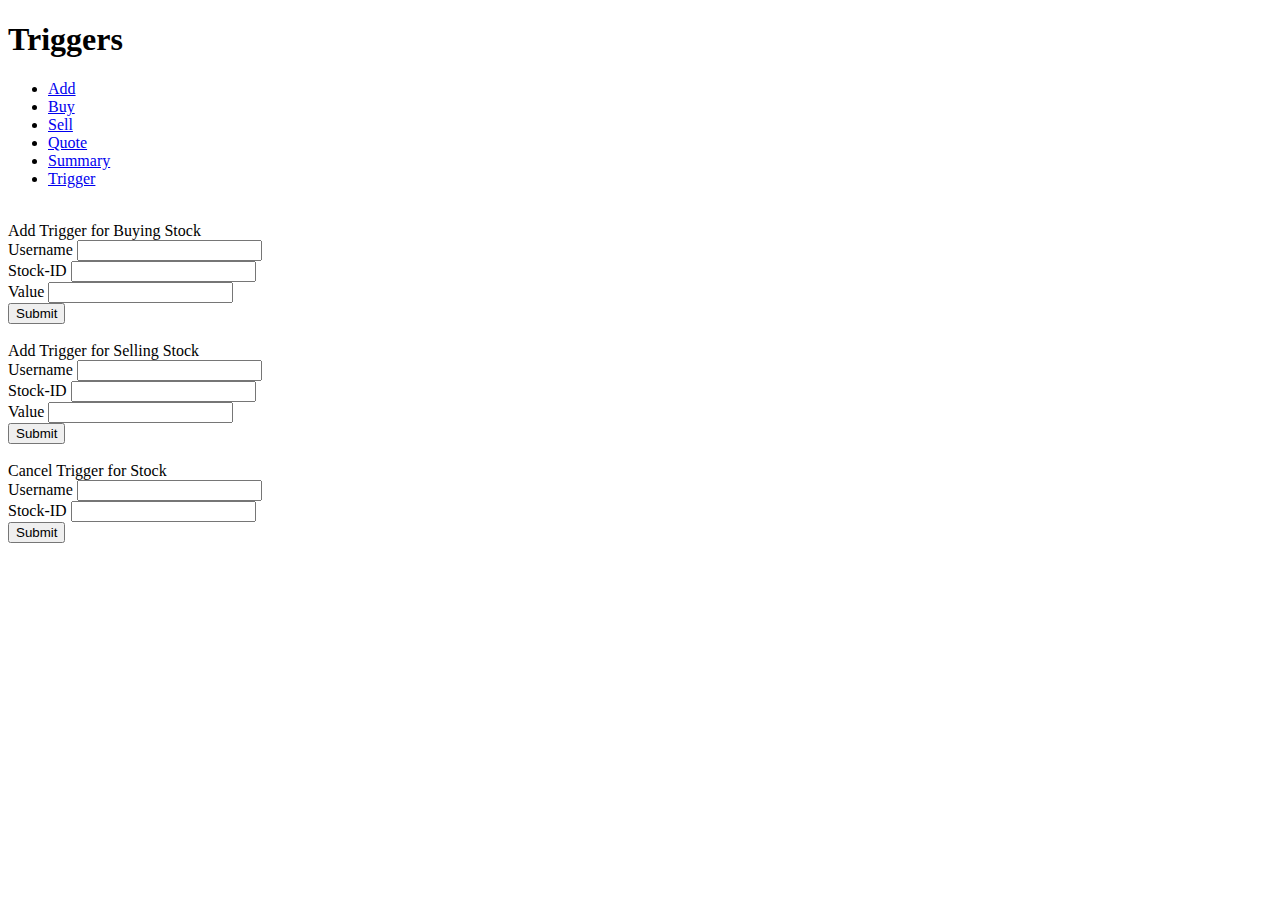
<file: triggers/index.html>
<!DOCTYPE html>
<html>
    <head>
        <title>DayTrading Inc</title>
    </head>
    <body>
        <h1>Triggers</h1>
        <ul>
            <li><a href=/add>Add</a></li>
            <li><a href=/buy>Buy</a></li>
            <li><a href=/sell>Sell</a></li>
            <li><a href=/quote>Quote</a></li>
            <li><a href=/summary>Summary</a></li>
            <li><a href=/triggers>Trigger</a></li>
        </ul>
        <br>
        <form action="/buytrigger" method="post">
            Add Trigger for Buying Stock<br>
            Username <input type="text" name="username" value="" Id="username"><br>
            Stock-ID <input type="text" name="amount"> <br>
            Value <input type="text" name="amount"> <br>
            <input type="submit" value="Submit">
        </form>
        <br>
        <form action="/selltrigger" method="post">
            Add Trigger for Selling Stock<br>
            Username <input type="text" name="username" value="" Id="username"><br>
            Stock-ID <input type="text" name="amount"> <br>
            Value <input type="text" name="amount"> <br>
            <input type="submit" value="Submit">
        </form>
        <br>
        <form action="/canceltrigger" method="post">
            Cancel Trigger for Stock<br>
            Username <input type="text" name="username" value="" Id="username"><br>
            Stock-ID <input type="text" name="amount"> <br>
            <input type="submit" value="Submit">
        </form>


</body>
</html>
</file>
